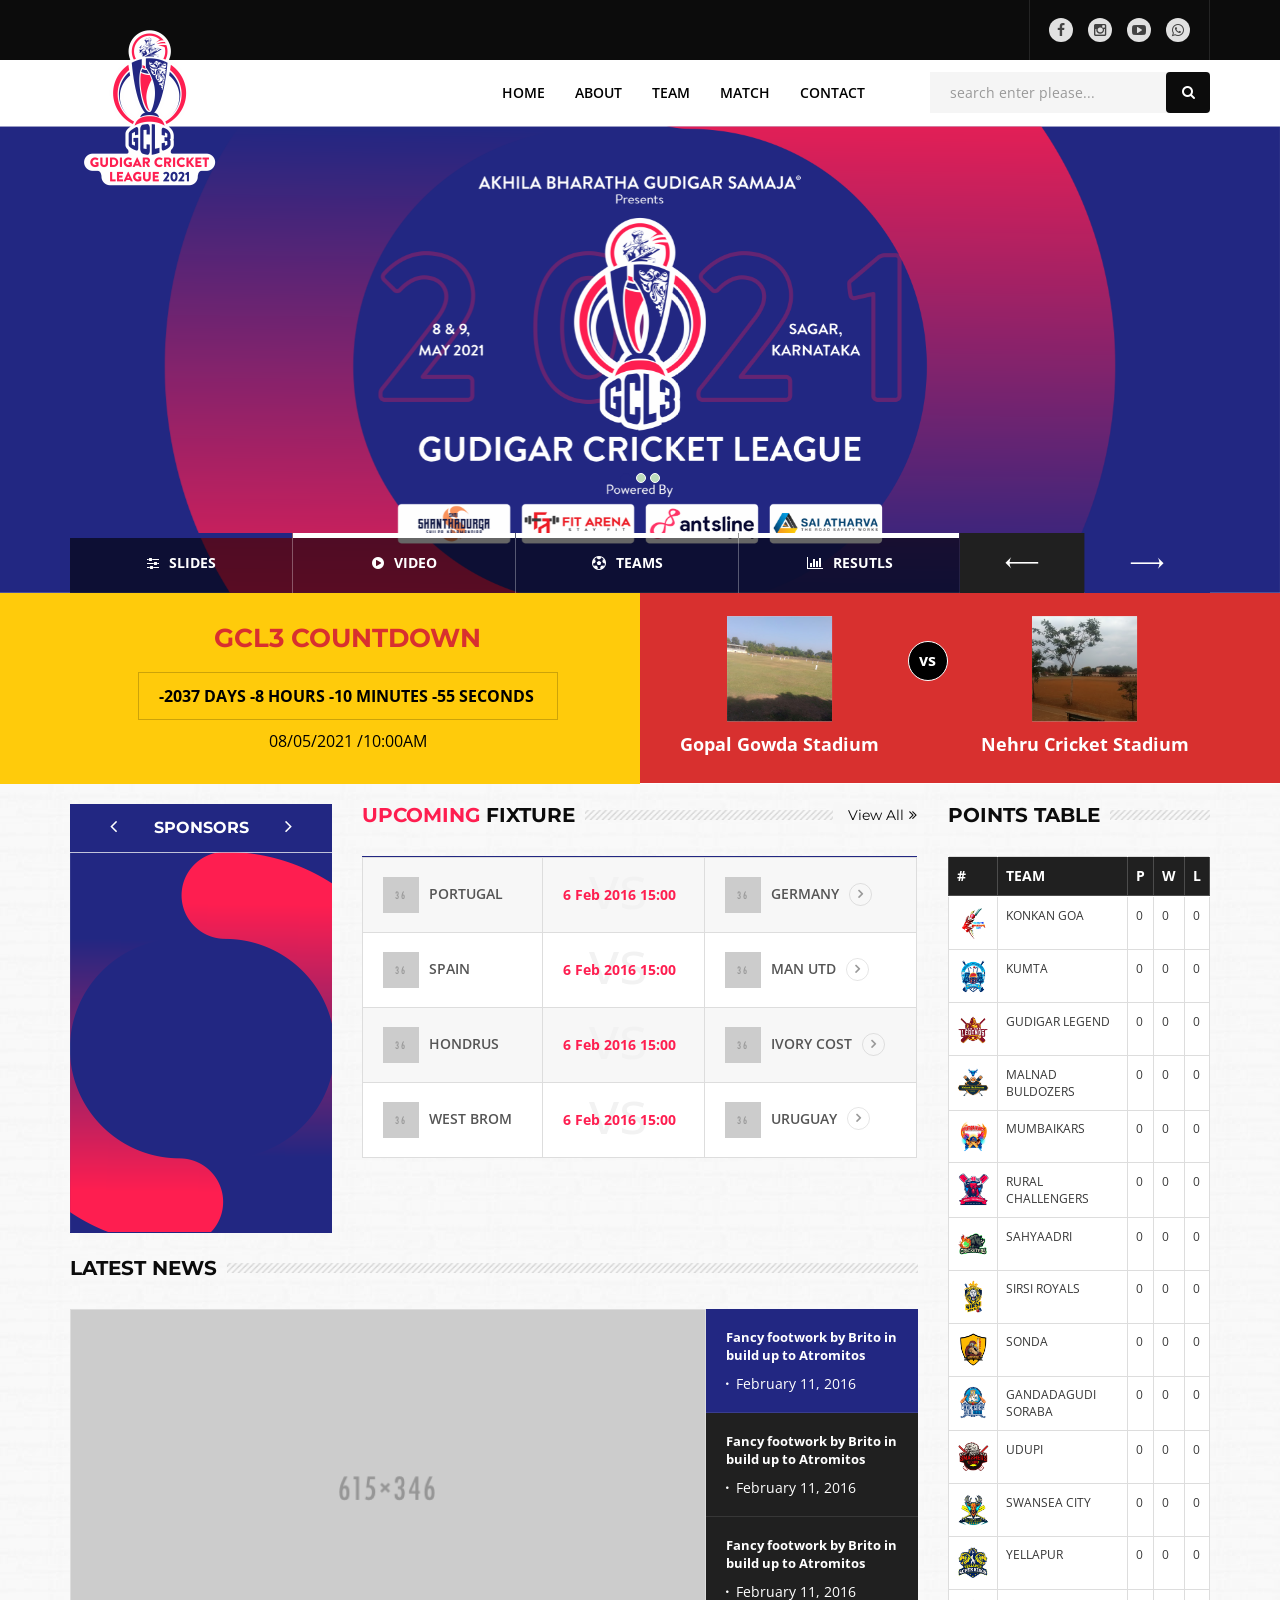
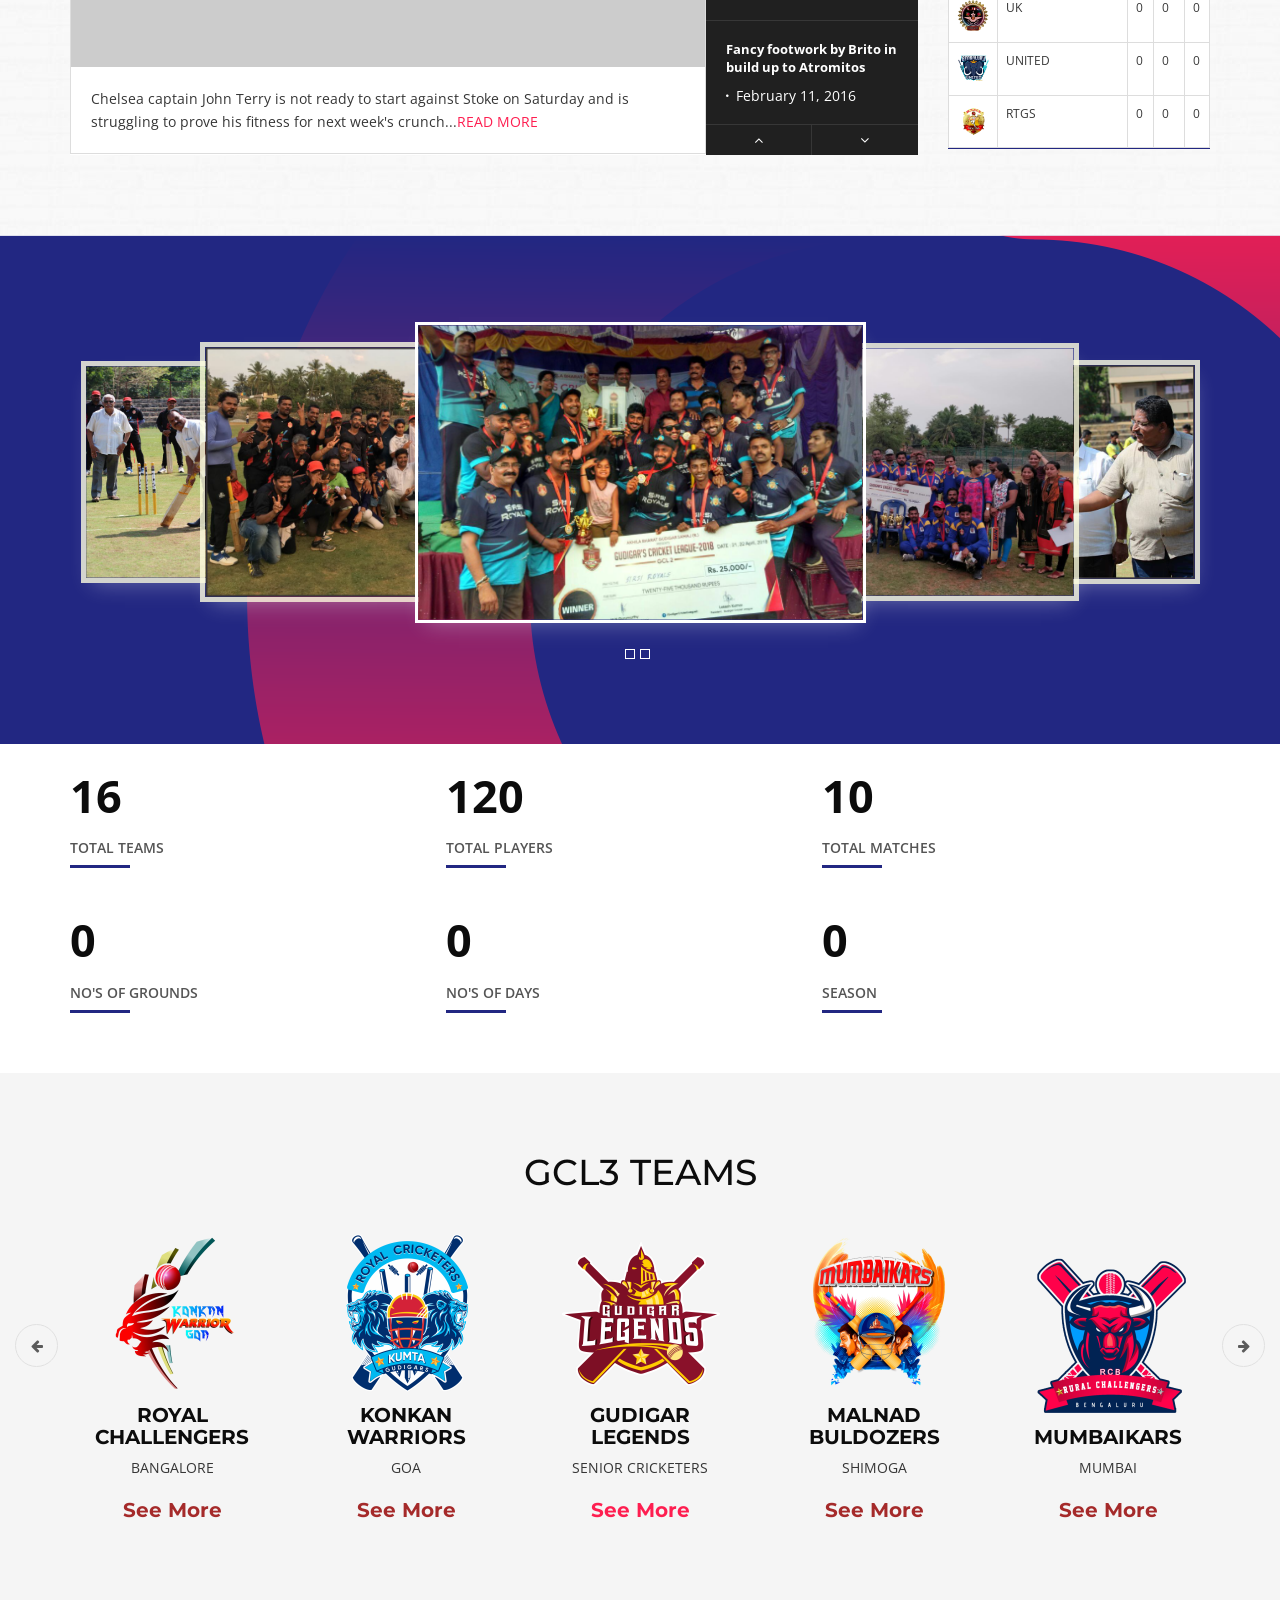
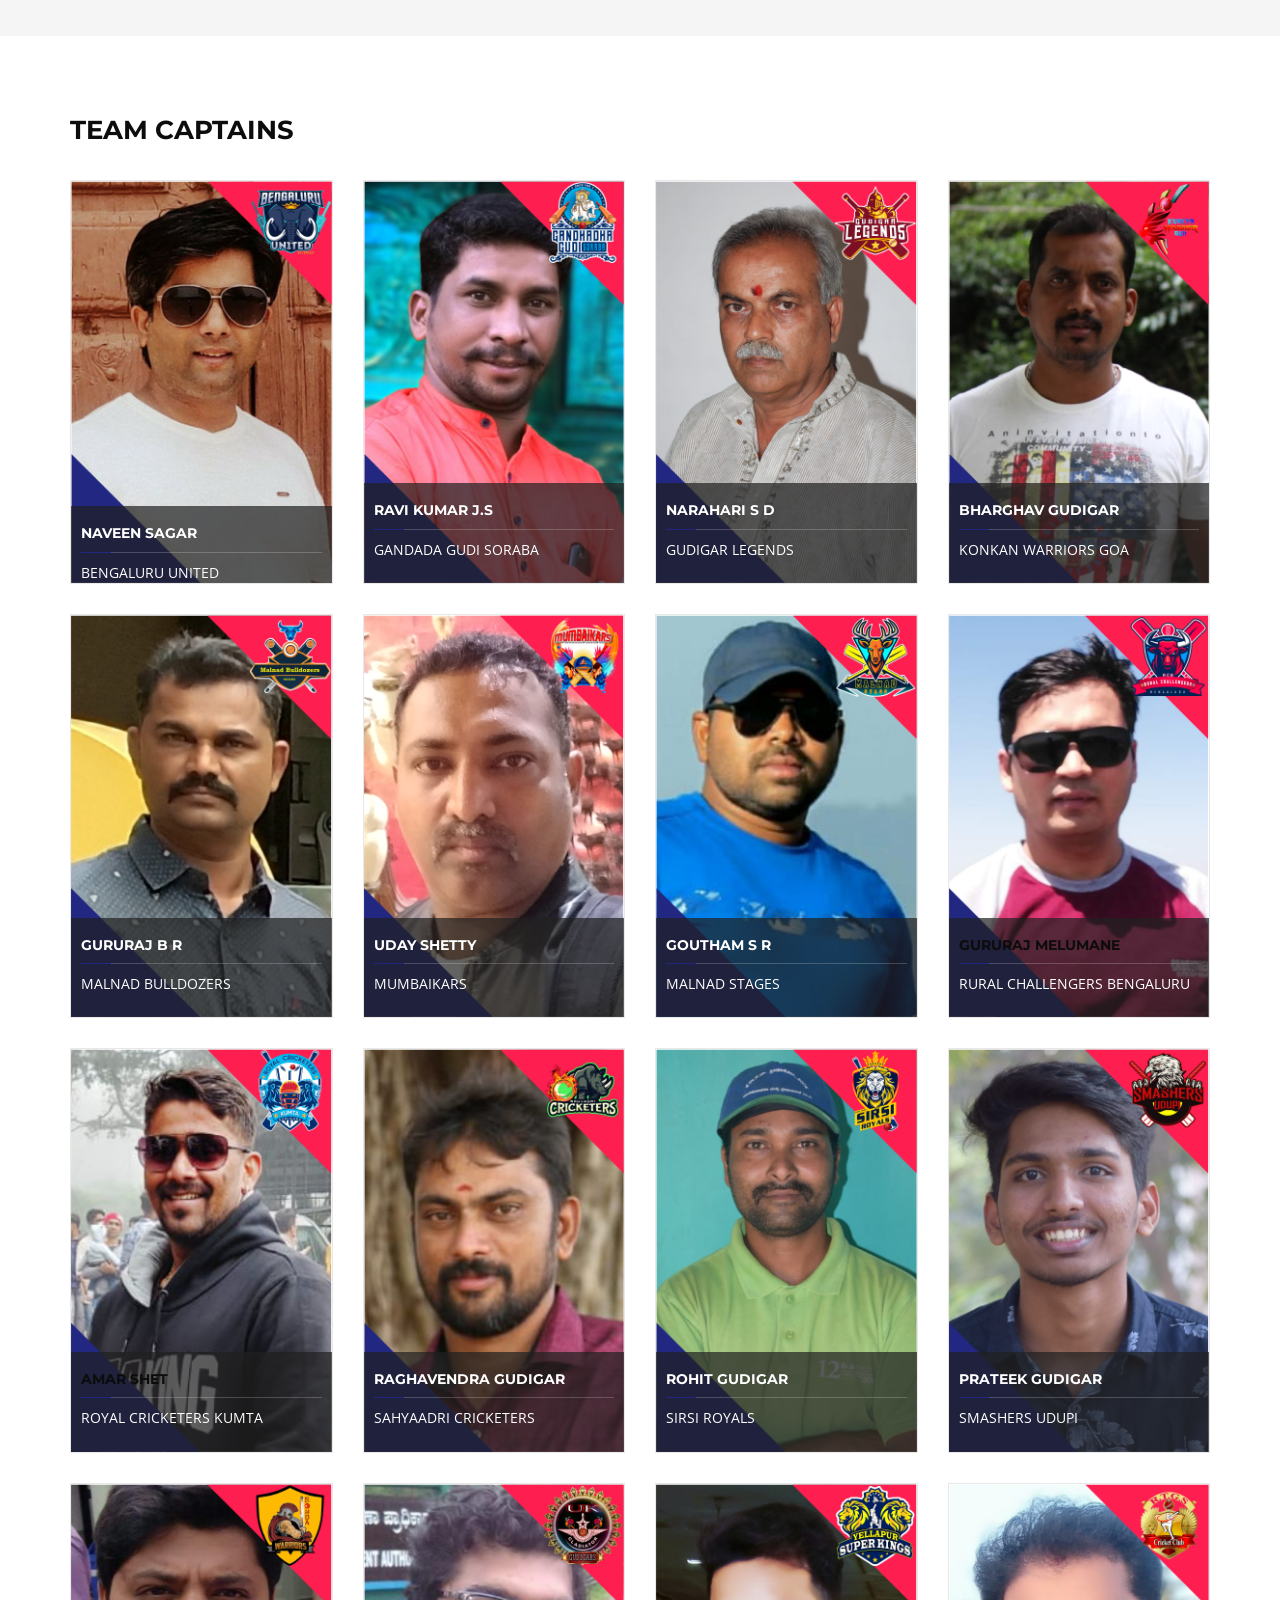
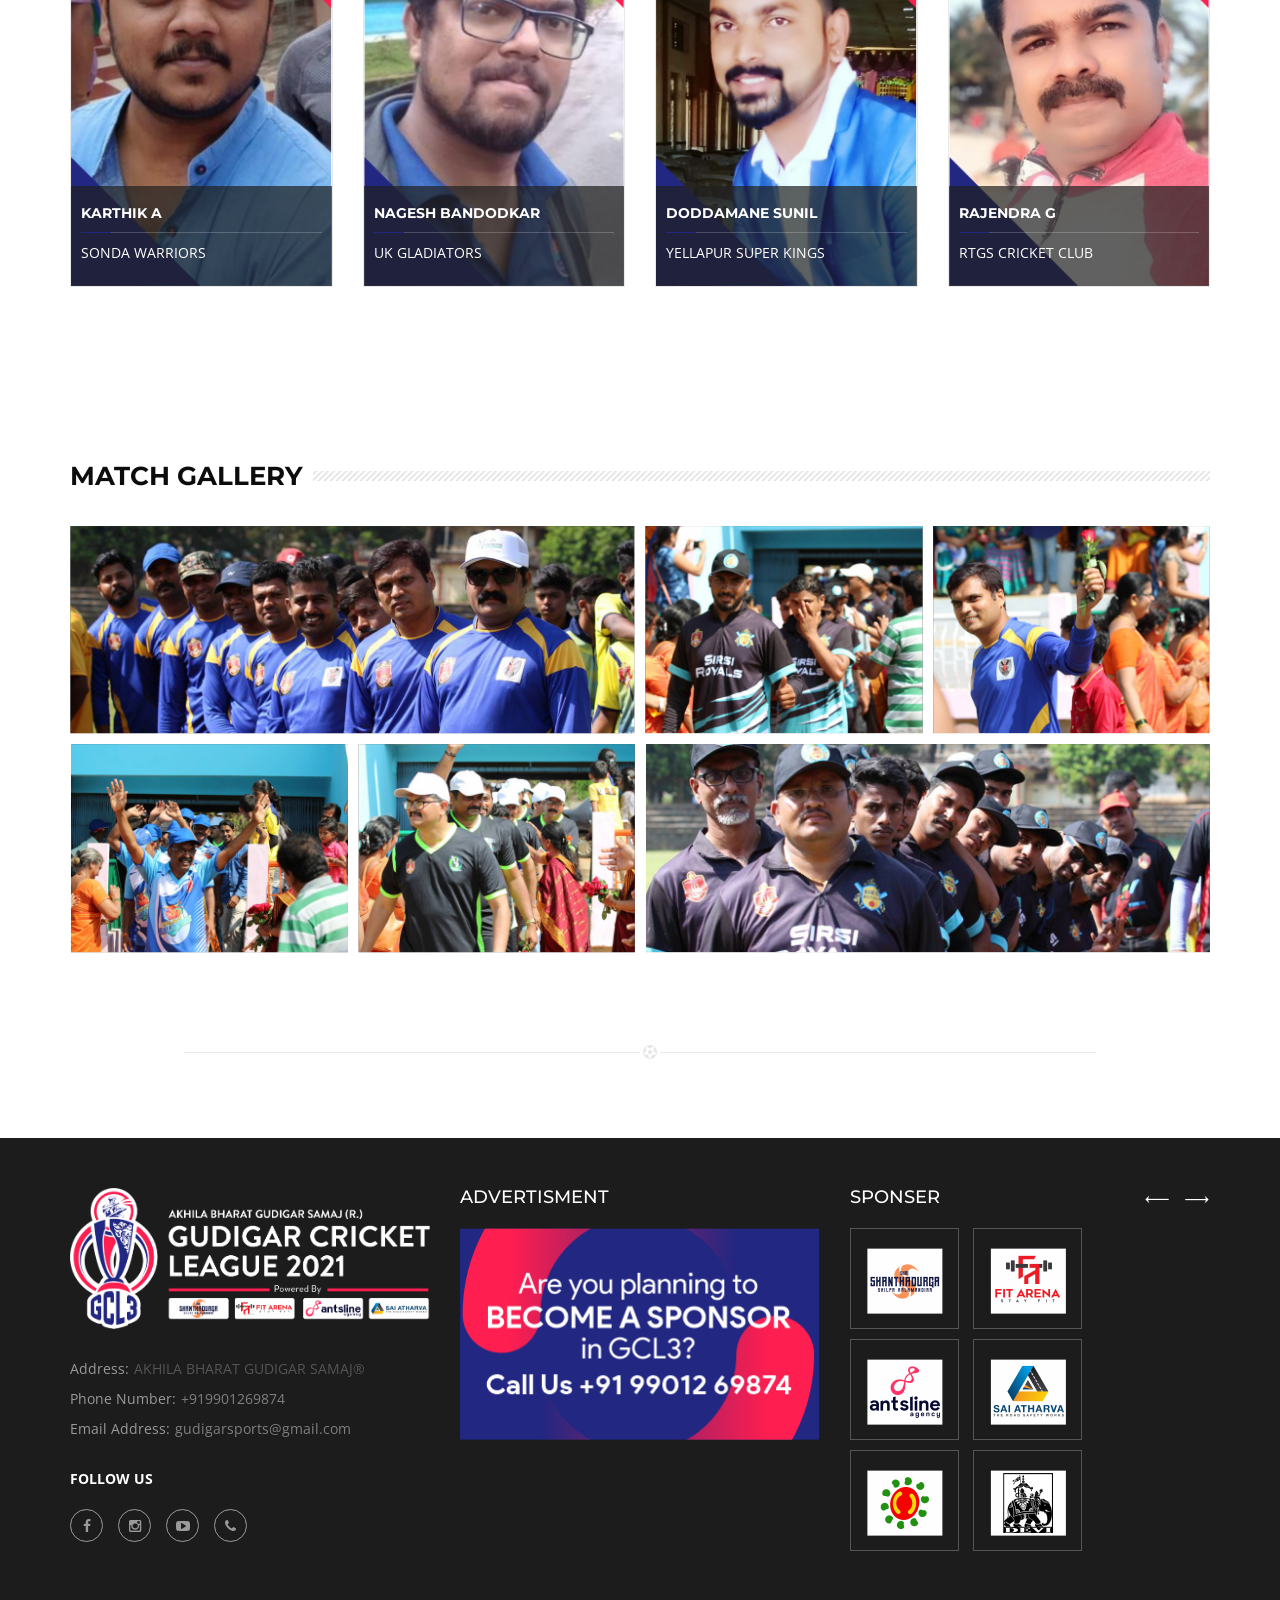
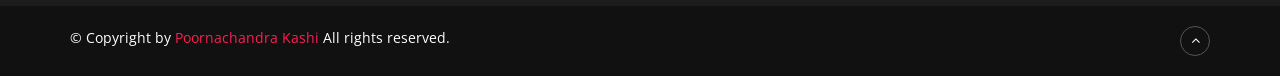
<file: index.html>
<!doctype html>
<html class="no-js" lang="en">
<head>
<meta name="viewport" content="width=device-width, initial-scale=1.0" />
<meta http-equiv="content-type" content="text/html; charset=utf-8" />
<meta name="author" content=""/>
<!-- Document Title -->
<title>GUDIGAR CRICKET LEAGUE - GCL3</title>
<!-- StyleSheets -->
<link rel="stylesheet" href="css/bootstrap/bootstrap.min.css">
<link rel="stylesheet" href="css/main.css">	
<link rel="stylesheet" href="css/icomoon.css">
<link rel="stylesheet" href="css/animate.css">
<link rel="stylesheet" href="css/transition.css">
<link rel="stylesheet" href="css/font-awesome.min.css">
<link rel="stylesheet" href="style.css">
<link rel="stylesheet" href="css/color.css">
<link rel="stylesheet" href="css/responsive.css">
<!-- FontsOnline -->
<link href="https://fonts.googleapis.com/css?family=Montserrat:300,300i,400,400i,500,500i,600,600i,700,700i,800|Open+Sans:400,400i,600,600i,700,700i,800,800i" rel="stylesheet">
<!-- JavaScripts -->
<script src="js/vendor/modernizr.js"></script>
<!-- <script type="text/javascript">
	alert("Website Under Development!!! So data added in this website is not final.Click Ok to view the site");
	</script> -->
</head>
<body>
	
	<script>
		// Set the date we're counting down to
		var countDownDate = new Date("May 8, 2021 10:00:00").getTime();
		
		// Update the count down every 1 second
		var x = setInterval(function() {
		
		  // Get today's date and time
		  var now = new Date().getTime();
			
		  // Find the distance between now and the count down date
		  var distance = countDownDate - now;
			
		  // Time calculations for days, hours, minutes and seconds
		  var days = Math.floor(distance / (1000 * 60 * 60 * 24));
		  var hours = Math.floor((distance % (1000 * 60 * 60 * 24)) / (1000 * 60 * 60));
		  var minutes = Math.floor((distance % (1000 * 60 * 60)) / (1000 * 60));
		  var seconds = Math.floor((distance % (1000 * 60)) / 1000);
			
		  // Output the result in an element with id="demo"
		  document.getElementById("days").innerHTML = days + " Days " + hours + " Hours "
		  + minutes + " Minutes " + seconds + " Seconds ";
			
		  // If the count down is over, write some text 
		  if (distance < 0) {
			clearInterval(x);
			document.getElementById("demo").innerHTML = "EXPIRED";
		  }
		}, 1000);
		</script>

<!-- Wrapper -->
<div class="wrap push">

	<!-- Header -->
	<header class="header style-3">

		<!-- Top bar -->
		<div class="topbar-and-logobar">
			<div class="container">

				<!-- Responsive Button -->
				<div class="responsive-btn pull-right">
					<a href="#menu" class="menu-link"><i class="fa fa-bars"></i></a>
				</div>				
			</div>	
		</div>
		<!-- Top bar -->
<!-- Header -->
<header class="header style-3">

	<!-- Top bar -->
	<div class="topbar-and-logobar">
		<div class="container">

			<!-- Responsive Button -->
			<div class="responsive-btn pull-right">
				<a href="#menu" class="menu-link"><i class="fa fa-bars"></i></a>
			</div>
			<!-- Responsive Button -->

			<!-- User Login Option -->
			<ul class="user-login-option pull-right">
				<li class="social-icon">
					<ul class="social-icons style-5">
						<li><a class="facebook" href="https://www.facebook.com/GudigarSports" target="_blank"><i class="fa fa-facebook"></i></a></li>
						<li><a class="instagram" href="https://www.instagram.com/gudigarsports" target="_blank"><i class="fa fa-instagram"></i></a></li>
						<li><a class="youtube" href="https://www.youtube.com/channel/UCIBJ8LnR1yJkioojD2IfaRw" target="_blank"><i class="fa fa-youtube-play"></i></a></li>
						<li><a class="Whatsapp" href="https://wa.me/qr/7Z7U3RDUS6QYI1" target="_blank"><i class="fa fa-whatsapp"></i></a></li>
					</ul>
				</li>
				
			</ul>
			<!-- User Login Option -->
			
		</div>	
	</div>
	<!-- Top bar -->

		<!-- Nav -->
		<div class="nav-holder">
			<div class="container">
				<div class="maga-drop-wrap">

					<!-- Logo -->
					<div class="logo">
						<a href="#"><img src="images/GCL3 Logo2.png" alt=""></a>
					</div>
					<!-- Logo -->

					<!-- Search Bar -->
					<div class="search-bar-holder pull-right">
						<div class="search-bar">
							<input type="text" class="form-control" placeholder="search enter please...">
							<i class="fa fa-search"></i>
						</div>
					</div>
					<!-- Search Bar -->

					<!-- Nav List -->
					<ul class="nav-list pull-right">
						<li>
					    	<a href="#">Home</a>
						</li>
						<li><a href="#">about</a></li>
						<li>
					    	<a href="#">team</a>
					    	<ul>
							    <li><a href="/legends.html">Legends</a></li>
							    
						  	</ul>
						</li>
						
						<li>
					    	<a href="#">Match</a>
						</li>                                                                     
						<li><a href="#">contact</a></li>                                                                  
					</ul>
					<!-- NavList -->

				</div>
			</div>
		</div>
		<!-- Nav -->

	</header>
	<!-- Header -->

	<!-- Slider Holder -->
	<div class="slider-holder">

		<!-- Banner slider -->
		<ul id="main-slides" class="main-slides">

			<!-- Itme -->
			<li>
			    <div id="animated-slider" class="carousel slide carousel-fade">

			        <!-- Wrapper for slides -->
			        <div class="carousel-inner" role="listbox">

			            <!-- Item -->
			            <div class="item active">
			            	<img src="images/Banner/Main Banner 1.png" alt="">
			            </div> 
			            <!-- Item -->

			            <!-- Item -->
			            <div class="item">
			            	<img src="images/Banner/Main Banner 2.png" alt="">
				               
			            </div> 
			            <!-- Item -->

			            <!-- Item -->
			            <div class="item">
			            	<img src="images/Banner/Main Banner 3.png" alt="">
				               
			            </div> 
			            <!-- Item -->		
			            
			        </div>
			        <!-- Wrapper for slides -->

			        <!-- Nan Control -->
			        <!-- <a class="slider-nav next" href="#animated-slider" data-slide="prev"><i class="fa fa-long-arrow-right"></i></a>
			        <a class="slider-nav prev" href="#animated-slider" data-slide="next"><i class="fa fa-long-arrow-left"></i></a> -->
			        <!-- Nan Control -->

			        <!-- Indicators -->
			        <ul class="carousel-indicators">
			            <li data-target="#animated-slider" data-slide-to="0" class="active"></li>
			            <li data-target="#animated-slider" data-slide-to="1"></li>
			            <li data-target="#animated-slider" data-slide-to="2"></li>
			        </ul>
			        <!-- Indicators -->

			    </div>
			</li>
			<!-- Itme -->

			<!-- Itme -->
			<li>
				<img src="images/Banner/Banner 1.png" alt="">
				<div class="video-banner-caption position-center-center p-white h-white">
					<h1>Watch GCL3 Match live on our Youtube channel</h1>
					<p>Please Like,Share and Subscribe on our channel.</p>
					<ul class="btn-list">
						<li><a class="btn lg red-btn" href="https://youtu.be/iKy1u69-GAI" data-rel="prettyPhoto[video]">watch video<i class="fa fa-play-circle"></i></a></li>
						<li><a class="btn lg red-btn" href="https://www.youtube.com/channel/UCIBJ8LnR1yJkioojD2IfaRw">MOre videos<i class="fa fa-angle-right"></i></a></li>
					</ul>
				</div>
			</li>
			<!-- Itme -->

			<li>
				<img src="images/Banner/Team Banner 1.png" alt="">
			</li>
			<!-- Itme -->

			<!-- Itme -->
			<li>
				<img src="images/Banner/Resutls Bannar.png" alt="">
			</li>
			<!-- Itme -->

		</ul>
		<!-- Banner slider -->

		<!-- Slides Thmnail -->
		<div class="main-slides-thumb">
			<div class="container">
				<ul id="slides-thmnail" class="slides-thmnail">
					<li>
						<span><i class="fa fa-sliders"></i>Slides</span>
					</li>
					<li>
						<span><i class="fa fa-play-circle"></i>Video</span>
					</li>
					<li>
						<span><i class="fa fa-soccer-ball-o"></i>Teams</span>
					</li>
					<li>
						<span><i class="fa fa-bar-chart"></i>Resutls</span>
					</li>
				</ul>
				<ul class="thmnail-arrows">
					<li class="prev-1"><span class="icon-arrow-01"></span></li>
					<li class="next-1"><span class="icon-arrow-01"></span></li>
				</ul>
			</div>
		</div>
		<!-- Slides Thmnail -->

	</div>
	<!-- Slider Holder -->

	<!-- Main Content -->
	<main class="main-content">
		
			<!-- Main Content -->
	<main class="main-content">
		

		<!-- Next Match -->
		<div class="next-match style-2">
			<div class="container p-0">

				<!-- Macth left Time -->
				<div class="col-sm-6 bg-2">
					<div class="left-match-time">
						<h2>GCL3 COUNTDOWN</h2>
						<ul id="countdown-1" class="countdown">
						  	<li><span id="days"></span></li>
							<!-- <li><span id="hours"></span></li>
							<li><span id="minutes"></span></li>
							<li><span id="seconds"></span></li> -->
						</ul>
						<span>08/05/2021 /10:00AM</span>
					</div>
				</div>
				<!-- Macth left Time -->

				<!-- Vs Team -->
				<div class="col-sm-6 bg-1">
					<div class="vs-team">
						<div class="team-btw-match">
							<ul>
								<li>
									<img src="images/STADIUM/GOPALGOWDA.png" alt="">
									<a href="https://goo.gl/maps/Yk6aL67JiVrKBatg8" target="_blank"><span>Gopal Gowda Stadium</span></a>
								</li>
								<li>
									<img src="images/STADIUM/NEHRU.png" alt="">
									<span>Nehru Cricket Stadium</span>
								</li>
							</ul>
						</div>
					</div>
				</div>
				<!-- Vs Team -->

			</div>
		</div>


		<!-- Match Detail -->
		<section class="theme-padding-bottom bg-fixed">
			<div class="container">
<br>

				<!-- Match Detail Content -->
				<div class="match-detail-content">
					<div class="row">
						<div class="col-lg-9 col-md-9 col-sm-12 col-xs-12">
							<div class="row">

								<!-- Next Matches -->
								<div class="col-sm-4 col-xs-5 r-full-width">
									<div class="next-matches">
										<h4>Sponsors</h4> 
										<div id="matches-detail-slider" class="matches-detail-slider">
											
											<!-- Item -->
											<div class="item matches-detail" style="background: url(images/Banner/262\ x\ 395\ BG.png);">
													<br>
										<br>
													<br>
													<br>
													<br>
													<br>
													<br>
													<br>
													<br>
													<br>
													<br>
													<br>
													<br>	
													<br>
													<br>
													<br>
											</div>
											<!-- Item -->
											<!-- Item -->
											<div class="item matches-detail" style="background: url(images/Banner/262\ x\ 395\ BG.png);">
												<br>
									<br>
												<br>
												<br>
												<br>
												<br>
												<br>
												<br>
												<br>
												<br>
												<br>
												<br>
												<br>	
												<br>
												<br>
												<br>
										</div>
										<!-- Item -->
										<div class="item matches-detail" style="background: url(images/Banner/262\ x\ 395\ BG.png);">
											<br>
								<br>
											<br>
											<br>
											<br>
											<br>
											<br>
											<br>
											<br>
											<br>
											<br>
											<br>
											<br>	
											<br>
											<br>
											<br>
									</div>
										</div>
									</div>
								</div>
								<!-- Next Matches -->

								<!-- Upcoming Fixture -->
								<div class="col-sm-8 col-xs-7 r-full-width">
									<h3><span><i class="red-color">UPCOMING </i>FIXTURE</span><a class="view-all pull-right" href="#">view all<i class="fa fa-angle-double-right"></i></a></h3>
									<div class="upcoming-fixture">
										<div class="table-responsive">
											<table class="table table-bordered">
											    <tbody>
												    <tr>
												        <td>
												        	<div class="logo-width-name"><img src="images/team-logos-small/img-01.png" alt="">Portugal</div>
												        </td>
												        <td class="upcoming-fixture-date"><span>6 Feb 2016 15:00</span></td>
												        <td>
												        	<div class="logo-width-name w-icon"><img src="images/team-logos-small/img-02.png" alt="">Germany</div>
												        </td>
												    </tr>
												    <tr>
												        <td>
												        	<div class="logo-width-name"><img src="images/team-logos-small/img-03.png" alt="">Spain</div>
												        </td>
												        <td class="upcoming-fixture-date"><span>6 Feb 2016 15:00</span></td>
												        <td>
												        	<div class="logo-width-name w-icon"><img src="images/team-logos-small/img-04.png" alt="">Man Utd</div>
												        </td>
												    </tr>
												    <tr>
												        <td>
												        	<div class="logo-width-name"><img src="images/team-logos-small/img-05.png" alt="">Hondrus</div>
												        </td>
												        <td class="upcoming-fixture-date"><span>6 Feb 2016 15:00</span></td>
												        <td>
												        	<div class="logo-width-name w-icon"><img src="images/team-logos-small/img-06.png" alt="">Ivory Cost</div>
												        </td>
												    </tr>
												    <tr>
												        <td>
												        	<div class="logo-width-name"><img src="images/team-logos-small/img-07.png" alt="">West Brom</div>
												        </td>
												        <td class="upcoming-fixture-date"><span>6 Feb 2016 15:00</span></td>
												        <td>
												        	<div class="logo-width-name w-icon"><img src="images/team-logos-small/img-08.png" alt="">uruguay</div>
												        </td>
												    </tr>
											    </tbody>
											</table>
										</div>
									</div>
								</div>
								<!-- Upcoming Fixture -->

								<!-- Latest News -->
								<div class="col-xs-12">
									<div class="latest-news-holder">
										<h3><span>Latest News</span></h3>

										<!-- latest-news Slider -->
										<div class="row no-gutters white-bg">

											<!-- Slider -->
											<div class="col-sm-9">
												<ul id="latest-news-slider" class="latest-news-slider">
													<li>
														<img src="images/latest-news/img-01.jpg" alt="">
													    <p>Chelsea captain John Terry is not ready to start against Stoke on Saturday and is struggling to prove his fitness for next week's crunch...<a href="#">Read more</a></p>
												    </li>
												    <li>
														<img src="images/latest-news/img-02.jpg" alt="">
													    <p>Chelsea captain John Terry is not ready to start against Stoke on Saturday and is struggling to prove his fitness for next week's crunch...<a href="#">Read more</a></p>
												    </li>
												    <li>
														<img src="images/latest-news/img-03.jpg" alt="">
													    <p>Chelsea captain John Terry is not ready to start against Stoke on Saturday and is struggling to prove his fitness for next week's crunch...<a href="#">Read more</a></p>
												    </li>
												    <li>
														<img src="images/latest-news/img-04.jpg" alt="">
													    <p>Chelsea captain John Terry is not ready to start against Stoke on Saturday and is struggling to prove his fitness for next week's crunch...<a href="#">Read more</a></p>
												    </li>
												    <li>
														<img src="images/latest-news/img-01.jpg" alt="">
													    <p>Chelsea captain John Terry is not ready to start against Stoke on Saturday and is struggling to prove his fitness for next week's crunch...<a href="#">Read more</a></p>
												    </li>
												    <li>
														<img src="images/latest-news/img-02.jpg" alt="">
													    <p>Chelsea captain John Terry is not ready to start against Stoke on Saturday and is struggling to prove his fitness for next week's crunch...<a href="#">Read more</a></p>
												    </li>
												    <li>
														<img src="images/latest-news/img-03.jpg" alt="">
													    <p>Chelsea captain John Terry is not ready to start against Stoke on Saturday and is struggling to prove his fitness for next week's crunch...<a href="#">Read more</a></p>
												    </li>
												</ul>
											</div>
											<!-- Slider -->

											<!-- Thumnail -->
											<div class="col-sm-3">
												<ul id="latest-news-thumb" class="latest-news-thumb">
													<li>
														<p>Fancy footwork by Brito in build up to Atromitos</p>
														<span>February 11, 2016</span>
													</li>
													<li>
														<p>Fancy footwork by Brito in build up to Atromitos</p>
														<span>February 11, 2016</span>
													</li>
													<li>
														<p>Fancy footwork by Brito in build up to Atromitos</p>
														<span>February 11, 2016</span>
													</li>
													<li>
														<p>Fancy footwork by Brito in build up to Atromitos</p>
														<span>February 11, 2016</span>
													</li>
													<li>
														<p>Fancy footwork by Brito in build up to Atromitos</p>
														<span>February 11, 2016</span>
													</li>
													<li>
														<p>Fancy footwork by Brito in build up to Atromitos</p>
														<span>February 11, 2016</span>
													</li>
													<li>
														<p>Fancy footwork by Brito in build up to Atromitos</p>
														<span>February 11, 2016</span>
													</li>
												</ul>
												<ul class="news-thumb-arrows">
													<li class="prev"><span class="fa fa-angle-up"></span></li>
													<li class="next"><span class="fa fa-angle-down"></span></li>
												</ul>
											</div>
											<!-- Thumnail -->

										</div>
										<!-- latest-news Slider -->

									</div>
								</div>
								<!-- Latest News -->

							</div>
						</div>
						<div class="col-lg-3 col-md-3 col-sm-12 col-xs-12">
							<div class="row">

								<!-- Last Match -->
								<div class="col-lg-12 col-md-12 col-sm-5 col-xs-6 r-full-width">
									<div class="last-matches styel-1">
										<h3><span>POINTS TABLE</span></h3>
										<table class="table table-bordered table-hover">
										    <thead>
										    	<tr>
											        <th>#</th>
											        <th>Team</th>
											        <th>P</th>
											        <th>W</th>
											        <th>L</th>
										      	</tr>
										    </thead>
										    <tbody>
										    	<tr>
											        <td><img src="images/logo60/goa.png" alt=""></td>
											        <td>Konkan Goa</td>
											        <td>0</td>
											        <td>0</td>
											        <td>0</td>
										      	</tr>
												  <tr>
											        <td><img src="images/logo60/kumta.png" alt=""></td>
											        <td>Kumta</td>
											        <td>0</td>
											        <td>0</td>
											        <td>0</td>
										      	</tr> 
												  <tr>
											        <td><img src="images/logo60/legend.png" alt=""></td>
											        <td>Gudigar Legend</td>
											        <td>0</td>
											        <td>0</td>
											        <td>0</td>
										      	</tr>
												  <tr>
											        <td><img src="images/logo60/malnad.png" alt=""></td>
											        <td>Malnad Buldozers</td>
											        <td>0</td>
											        <td>0</td>
											        <td>0</td>
										      	</tr>
												  <tr>
											        <td><img src="images/logo60/mumbai.png" alt=""></td>
											        <td>Mumbaikars</td>
											        <td>0</td>
											        <td>0</td>
											        <td>0</td>
										      	</tr>
										      	<tr>
											        <td><img src="images/logo60/rcb.png" alt=""></td>
											        <td>Rural Challengers</td>
											        <td>0</td>
											        <td>0</td>
											        <td>0</td>
										      	</tr>
										      	<tr>
											        <td><img src="images/logo60/sayadri.png" alt=""></td>
											        <td>Sahyaadri</td>
											        <td>0</td>
											        <td>0</td>
											        <td>0</td>
									      		</tr>
									      		<tr>
											        <td><img src="images/logo60/sirsi.png" alt=""></td>
											        <td>Sirsi Royals</td>
											        <td>0</td>
											        <td>0</td>
											        <td>0</td>
									      		</tr>
									      		<tr>
											        <td><img src="images/logo60/sonda.png" alt=""></td>
											        <td>Sonda</td>
											        <td>0</td>
											        <td>0</td>
											        <td>0</td>
									      		</tr>
									      		<tr>
											        <td><img src="images/logo60/soraba.png" alt=""></td>
											        <td>GandadaGudi Soraba</td>
											        <td>0</td>
											        <td>0</td>
											        <td>0</td>
									      		</tr>
									      		<tr>
											        <td><img src="images/logo60/udupi.png" alt=""></td>
											        <td>Udupi</td>
											        <td>0</td>
											        <td>0</td>
											        <td>0</td>
									      		</tr>
												  <tr>
											        <td><img src="images/logo60/60 x 60 LOGO 14.png" alt=""></td>
											        <td>Swansea city</td>
											        <td>0</td>
											        <td>0</td>
											        <td>0</td>
									      		</tr>
												  <tr>
											        <td><img src="images/logo60/yellapur.png" alt=""></td>
											        <td>Yellapur</td>
											        <td>0</td>
											        <td>0</td>
											        <td>0</td>
									      		</tr>
												  
									      		<tr>
											        <td><img src="images/logo60/uk.png" alt=""></td>
											        <td>UK</td>											        
													<td>0</td>
											        <td>0</td>
											        <td>0</td>
									      		</tr>
									      		<tr>
											        <td><img src="images/logo60/united.png" alt=""></td>
											        <td>United</td>
											        <td>0</td>
											        <td>0</td>
											        <td>0</td>
									      		</tr>
												<tr>
											        <td><img src="images/logo60/rtgs.png" alt=""></td>
											        <td>RTGS</td>
											        <td>0</td>
											        <td>0</td>
											        <td>0</td>
									      		</tr>
										    </tbody>
									  	</table>
									</div>
								</div>
								<!-- Last Match -->

					

							</div> 
						</div>
					</div>
				</div>
				<!-- Match Detail Content -->

			</div>
		</section>
		<!-- Match Detail -->
<section>
	<!-- Video Gallery Slider -->
	<div class="theme-padding" style="background: url(images/Banner/BG3.png);">
		<div class="container">
			<div id="video-gallery-slider" class="video-gallery-slider">
				<div id="item-1" class="video-item">
					<a href="https://youtu.be/iKy1u69-GAI" data-rel="prettyPhoto[video]"><img src="images/Video/Video 1.png" alt=""></a>
				</div>
				<div id="item-2" class="video-item">
					<a href="https://youtu.be/0e9wEHOEdFA" data-rel="prettyPhoto[video]"><img src="images/Video/Video 2.png" alt=""></a>
				</div>
				<div id="item-3" class="video-item">
					<a href="https://youtu.be/q0yViDSskoE" data-rel="prettyPhoto[video]"><img src="images/Video/Video 3.png" alt=""></a>
				</div>
				<div id="item-4" class="video-item">
					<a href="https://youtu.be/sQDqHw9JCT8" data-rel="prettyPhoto[video]"><img src="images/Video/Video 4.png" alt=""></a>
				</div>
				<div id="item-5" class="video-item">
					<a href="https://youtu.be/dtCS0WGZH4k" data-rel="prettyPhoto[video]"><img src="images/Video/Video 5.png" alt=""></a>
				</div>
			</div>
			<div class="text-center">
				<ul class="gallery-slider-dots">
					<li><a href="#" id="prev"></a></li>
					<li><a href="#" id="next"></a></li>
				</ul>
			</div>
		</div>
	</div>
	<!-- Video Gallery Slider -->
</section>
		<!-- Player Features And History -->

		<!-- Player Features And History -->

		<!-- Facts Accounter -->
		<div class="facts-acounter">
			<div class="container">
				<div class="row">
					<div class="col-sm-12">
						<ul class="facts-list-acounter" id="tc-counters">
							<li>
								<strong class="facts-number" data-from="0" data-to="16" data-speed="1000"></strong>
								<span>Total Teams</span>
							</li>
							<li>
								<strong class="facts-number" data-from="0" data-to="240" data-speed="2000"></strong>
								<span>Total Players</span>
							</li>
							<li>
								<strong class="facts-number" data-from="0" data-to="31" data-speed="3000"></strong>
								<span>Total Matches</span>
							</li>
							<li>
								<strong class="facts-number" data-from="0" data-to="2" data-speed="4000"></strong>
								<span>No's of Grounds</span>
							</li>
							<li>
								<strong class="facts-number" data-from="0" data-to="2" data-speed="5000"></strong>
								<span>No's of Days</span>
							</li>
							<li>
								<strong class="facts-number" data-from="0" data-to="3" data-speed="6000"></strong>
								<span>Season</span>
							</li>
						</ul>
					</div>
				</div>
			</div>
		</div>
	
		<!-- Facts Accounter -->
<br>
<br>	

		<!-- Products -->
<div class="products-holder gray-bg theme-padding">
	<h1 style="text-align: center;">GCL3 TEAMS</h1>
	<div id="product-slider" class="product-slider nav-style-1">
		
		<!-- Product Column -->
		<div class="product-column">
			<div class="product-column-inner">
				<div class="product-img">
					<img src="images/logo160/goa.png" alt="">
				</div>
				<h5><a href="shop-detail.html">Royal Challengers</a></h5>
				<span class="product-use">Bangalore</span>
			</div>
			<div>
				<a href="#"><h3 style="text-align: center;color: brown;">See More</h3></a>
				<!-- <button type="button" style="margin-left:auto;margin-right:auto;display:block;margin-top:22%;margin-bottom:0%"class="btn btn-light">Light</button> -->
			</div>
		</div>
		<!-- Product Column -->
		<!-- Product Column -->
		<div class="product-column">
			<div class="product-column-inner">
				<div class="product-img">
					<img src="images/logo160/kumta.png" alt="">
				</div>
				<h5><a href="shop-detail.html">Konkan Warriors</a></h5>
				<span class="product-use">Goa</span>
			</div>
			<div>
				<a href="#"><h3 style="text-align: center;color: brown;">See More</h3></a>
			</div>
		</div>
		<!-- Product Column --><!-- Product Column -->
		<div class="product-column">
			<div class="product-column-inner">
				<div class="product-img">
					<img src="images/logo160/legends.png" alt="">
				</div>
				<h5><a href="shop-detail.html">GUDIGAR LEGENDS</a></h5>
				<span class="product-use">Senior Cricketers</span>
			</div>
			<div>
				<a href="/legends.html"><h3 style="text-align: center;color:#FE1E50;">See More</h3></a>
			</div>
		</div>
		<!-- Product Column --><!-- Product Column -->
		<div class="product-column">
			<div class="product-column-inner">
				<div class="product-img">
					<img src="images/logo160/mumbai.png" alt="">
				</div>
				<h5><a href="shop-detail.html">Malnad Buldozers</a></h5>
				<span class="product-use">Shimoga</span>
			</div>
			<div>
				<a href="#"><h3 style="text-align: center;color: brown;">See More</h3></a>
			</div>
		</div>
		<!-- Product Column --><!-- Product Column -->
		<div class="product-column">
			<div class="product-column-inner">
				<div class="product-img">
					<img src="images/logo160/rcb.png" alt="">
				</div>
				<h5><a href="shop-detail.html">Mumbaikars</a></h5>
				<span class="product-use">Mumbai</span>
			</div>
			<div>
				<a href="#"><h3 style="text-align: center;color: brown;">See More</h3></a>
			</div>
		</div>
		<!-- Product Column --><!-- Product Column -->
		<div class="product-column">
			<div class="product-column-inner">
				<div class="product-img">
					<img src="images/logo160/sagara.png" alt="">
				</div>
				<h5><a href="shop-detail.html">RTGS</a></h5>
				<span class="product-use">Will be Updated</span>
			</div>
			<div>
				<a href="#"><h3 style="text-align: center;color: brown;">See More</h3></a>
			</div>
		</div>
		<!-- Product Column --><!-- Product Column -->
		<div class="product-column">
			<div class="product-column-inner">
				<div class="product-img">
					<img src="images/logo160/sahyadri.png" alt="">
				</div>
				<h5><a href="shop-detail.html">Sahyadri Cricketers</a></h5>
				<span class="product-use">Will be Updated</span>
			</div>
			<div>
				<a href="#"><h3 style="text-align: center;color: brown;">See More</h3></a>
			</div>
		</div>
		<!-- Product Column --><!-- Product Column -->
		<div class="product-column">
			<div class="product-column-inner">
				<div class="product-img">
					<img src="images/logo160/sirsi.png" alt="">
				</div>
				<h5><a href="shop-detail.html">Sirsi Royals</a></h5>
				<span class="product-use">Sirsi</span>
			</div>
			<div>
				<a href="#"><h3 style="text-align: center;color: brown;">See More</h3></a>
			</div>
		</div>
		<!-- Product Column --><!-- Product Column -->
		<div class="product-column">
			<div class="product-column-inner">
				<div class="product-img">
					<img src="images/logo160/sonda.png" alt="">
				</div>
				<h5><a href="shop-detail.html">Sonda Warriors</a></h5>
				<span class="product-use">Sonda</span>
			</div>
			<div>
				<a href="#"><h3 style="text-align: center;color: brown;">See More</h3></a>
			</div>
		</div>
		<!-- Product Column --><!-- Product Column -->
		<div class="product-column">
			<div class="product-column-inner">
				<div class="product-img">
					<img src="images/logo160/soraba.png" alt="">
				</div>
				<h5><a href="shop-detail.html">Kings 11</a></h5>
				<span class="product-use">Udupi</span>
			</div>
			<div>
				<a href="#"><h3 style="text-align: center;color: brown;">See More</h3></a>
			</div>
		</div>
		<!-- Product Column --><!-- Product Column -->
		<div class="product-column">
			<div class="product-column-inner">
				<div class="product-img">
					<img src="images/logo160/stages.png" alt="">
				</div>
				<h5><a href="shop-detail.html">UttarKannada</a></h5>
				<span class="product-use">Will be updated</span>
			</div>
			<div>
				<a href="#"><h3 style="text-align: center;color: brown;">See More</h3></a>
			</div>
		</div>
		<!-- Product Column --><!-- Product Column -->
		<div class="product-column">
			<div class="product-column-inner">
				<div class="product-img">
					<img src="images/logo160/udupi.png" alt="">
				</div>
				<h5><a href="shop-detail.html">Will be updated</a></h5>
				<span class="product-use">Will be updated</span>
			</div>
			<div>
				<a href="#"><h3 style="text-align: center;color: brown;">See More</h3></a>
			</div>
		</div>
		<!-- Product Column --><!-- Product Column -->
		<div class="product-column">
			<div class="product-column-inner">
				<div class="product-img">
					<img src="images/logo160/uk.png" alt="">
				</div>
				<h5><a href="shop-detail.html">Yellapur Super Kings</a></h5>
				<span class="product-use">Yellapur</span>
			</div>
			<div>
				<a href="#"><h3 style="text-align: center;color: brown;">See More</h3></a>
			</div>
		</div>
		<!-- Product Column --><!-- Product Column -->
		<div class="product-column">
			<div class="product-column-inner">
				<div class="product-img">
					<img src="images/logo160/united.png" alt="">
				</div>
				<h5><a href="shop-detail.html">Sports T-Shirt</a></h5>
				<span class="product-use">Men’s Running Shirt</span>
			</div>
			<div>
				<a href="#"><h3 style="text-align: center;color: brown;">See More</h3></a>
			</div>
		</div>
		<!-- Product Column --><!-- Product Column -->
		<div class="product-column">
			<div class="product-column-inner">
				<div class="product-img">
					<img src="images/logo160/yellapur.png" alt="">
				</div>
				<h5><a href="shop-detail.html">Sports T-Shirt</a></h5>
				<span class="product-use">Men’s Running Shirt</span>
			</div>
			<div>
				<a href="#"><h3 style="text-align: center;color: brown;">See More</h3></a>
			</div>
		</div>
		<!-- Product Column --><!-- Product Column -->
		<div class="product-column">
			<div class="product-column-inner">
				<div class="product-img">
					<img src="images/logo160/rtgs.png" alt="">
				</div>
				<h5><a href="shop-detail.html">Sports T-Shirt</a></h5>
				<span class="product-use">Men’s Running Shirt</span>
			</div>
			<div>
				<a href="#"><h3 style="text-align: center;color: brown;">See More</h3></a>
			</div>
		</div>
		<!-- Product Column -->
		
			
	</div>
</div>
<!-- Products -->

		<!--Total Teams-->
		<div class="team-grid theme-padding white-bg">
			<div class="container">
				<h2>Team Captains</h2>
				<div class="row">

					<!-- Team Column -->
					<div class="col-lg-3 col-sm-4 col-xs-6 r-full-width">
						<div class="team-column">
							<img src="images/capphotos/BUc.png" alt="">
							<!-- <span class="player-number">1</span> -->
							<div class="team-detail">
								<h5><a href="#">Naveen Sagar</a></h5>
								<span class="desination">Bengaluru United</span>
								<div class="detail-inner">
									<ul>
										<li>Team Managers</li>
										<li>Coordinators</li>
										<li>Squad number</li>
									</ul>
									<ul>
										<li>August 31, 1988</li>
										<li>Goalkeeper</li>
										<li>13</li>
										<li>Atletico Nacional</li>
										<li>
											
										</li>
									</ul>
								</div>
							</div>
						</div>
					</div>
					<!-- Team Column -->

					<!-- Team Column -->
					<div class="col-lg-3 col-sm-4 col-xs-6 r-full-width">
						<div class="team-column">
							<img src="images/capphotos/GGSc.png" alt="">
							<!-- <span class="player-number">2</span> -->
							<div class="team-detail">
								<h5><a href="#">Ravi Kumar J.S</a></h5>
								<span class="desination">Gandada Gudi Soraba</span>
								<div class="detail-inner">
									<ul>
										<li>Team Managers</li>
										<li>Coordinators</li>
										<li>Squad number</li>
									</ul>
									<ul>
										<li>August 31, 1988</li>
										<li>Goalkeeper</li>
										<li>13</li>
										<li>Atletico Nacional</li>
										<li>
											<ul class="social-icons">
												<li><a class="facebook" href="#"><i class="fa fa-facebook"></i></a></li>
												<li><a class="twitter" href="#"><i class="fa fa-twitter"></i></a></li>
												<li><a class="youtube" href="#"><i class="fa fa-youtube-play"></i></a></li>
												<li><a class="pinterest" href="#"><i class="fa fa-pinterest-p"></i></a></li>
											</ul>
										</li>
									</ul>
								</div>
							</div>
						</div>
					</div>
					<!-- Team Column -->

					<!-- Team Column -->
					<div class="col-lg-3 col-sm-4 col-xs-6 r-full-width">
						<div class="team-column">
							<img src="images/capphotos/GLc.png" alt="">
							<!-- <span class="player-number">3</span> -->
							<div class="team-detail">
								<h5><a href="#">Narahari S D</a></h5>
								<span class="desination">Gudigar Legends</span>
								<div class="detail-inner">
									<ul>
										<li>Team Managers</li>
										<li>Coordinators</li>
										<li>Squad number</li>
									</ul>
									<ul>
										<li>August 31, 1988</li>
										<li>Goalkeeper</li>
										<li>13</li>
										<li>Atletico Nacional</li>
										<li>
											<ul class="social-icons">
												<li><a class="facebook" href="#"><i class="fa fa-facebook"></i></a></li>
												<li><a class="twitter" href="#"><i class="fa fa-twitter"></i></a></li>
												<li><a class="youtube" href="#"><i class="fa fa-youtube-play"></i></a></li>
												<li><a class="pinterest" href="#"><i class="fa fa-pinterest-p"></i></a></li>
											</ul>
										</li>
									</ul>
								</div>
							</div>
						</div>
					</div>
					<!-- Team Column -->

					<!-- Team Column -->
					<div class="col-lg-3 col-sm-4 col-xs-6 r-full-width">
						<div class="team-column">
							<img src="images/capphotos/KWGc.png" alt="">
							<!-- <span class="player-number">4</span> -->
							<div class="team-detail">
								<h5><a href="#">Bharghav Gudigar</a></h5>
								<span class="desination">Konkan Warriors Goa</span>
								<div class="detail-inner">
									<ul>
										<li>Team Managers</li>
										<li>Coordinators</li>
										<li>Squad number</li>
									</ul>
									<ul>
										<li>August 31, 1988</li>
										<li>Goalkeeper</li>
										<li>13</li>
										<li>Atletico Nacional</li>
										<li>
											<ul class="social-icons">
												<li><a class="facebook" href="#"><i class="fa fa-facebook"></i></a></li>
												<li><a class="twitter" href="#"><i class="fa fa-twitter"></i></a></li>
												<li><a class="youtube" href="#"><i class="fa fa-youtube-play"></i></a></li>
												<li><a class="pinterest" href="#"><i class="fa fa-pinterest-p"></i></a></li>
											</ul>
										</li>
									</ul>
								</div>
							</div>
						</div>
					</div>
					<!-- Team Column -->

					<!-- Team Column -->
					<div class="col-lg-3 col-sm-4 col-xs-6 r-full-width">
						<div class="team-column">
							<img src="images/capphotos/MBSc.png" alt="">
							<!-- <span class="player-number">5</span> -->
							<div class="team-detail">
								<h5><a href="#">Gururaj B R</a></h5>
								<span class="desination">Malnad Bulldozers</span>
								<div class="detail-inner">
									<ul>
										<li>Team Managers</li>
										<li>Coordinators</li>
										<li>Squad number</li>
									</ul>
									<ul>
										<li>August 31, 1988</li>
										<li>Goalkeeper</li>
										<li>13</li>
										<li>Atletico Nacional</li>
										<li>
											<ul class="social-icons">
												<li><a class="facebook" href="#"><i class="fa fa-facebook"></i></a></li>
												<li><a class="twitter" href="#"><i class="fa fa-twitter"></i></a></li>
												<li><a class="youtube" href="#"><i class="fa fa-youtube-play"></i></a></li>
												<li><a class="pinterest" href="#"><i class="fa fa-pinterest-p"></i></a></li>
											</ul>
										</li>
									</ul>
								</div>
							</div>
						</div>
					</div>
					<!-- Team Column -->

					<!-- Team Column -->
					<div class="col-lg-3 col-sm-4 col-xs-6 r-full-width">
						<div class="team-column">
							<img src="images/capphotos/Mc.png" alt="">
							<!-- <span class="player-number">6</span> -->
							<div class="team-detail">
								<h5><a href="#">Uday Shetty</a></h5>
								<span class="desination">Mumbaikars</span>
								<div class="detail-inner">
									<ul>
										<li>Team Managers</li>
										<li>Coordinators</li>
										<li>Squad number</li>
									</ul>
									<ul>
										<li>August 31, 1988</li>
										<li>Goalkeeper</li>
										<li>13</li>
										<li>Atletico Nacional</li>
										<li>
											<ul class="social-icons">
												<li><a class="facebook" href="#"><i class="fa fa-facebook"></i></a></li>
												<li><a class="twitter" href="#"><i class="fa fa-twitter"></i></a></li>
												<li><a class="youtube" href="#"><i class="fa fa-youtube-play"></i></a></li>
												<li><a class="pinterest" href="#"><i class="fa fa-pinterest-p"></i></a></li>
											</ul>
										</li>
									</ul>
								</div>
							</div>
						</div>
					</div>
					<!-- Team Column -->

					<!-- Team Column -->
					<div class="col-lg-3 col-sm-4 col-xs-6 r-full-width">
						<div class="team-column">
							<img src="images/capphotos/MSc.png" alt="">
							<!-- <span class="player-number">7</span> -->
							<div class="team-detail">
								<h5><a href="#">Goutham S R</a></h5>
								<span class="desination">Malnad Stages</span>
								<div class="detail-inner">
									<ul>
										<li>Team Managers</li>
										<li>Coordinators</li>
										<li>Squad number</li>
									</ul>
									<ul>
										<li>August 31, 1988</li>
										<li>Goalkeeper</li>
										<li>13</li>
										<li>Atletico Nacional</li>
										<li>
											<ul class="social-icons">
												<li><a class="facebook" href="#"><i class="fa fa-facebook"></i></a></li>
												<li><a class="twitter" href="#"><i class="fa fa-twitter"></i></a></li>
												<li><a class="youtube" href="#"><i class="fa fa-youtube-play"></i></a></li>
												<li><a class="pinterest" href="#"><i class="fa fa-pinterest-p"></i></a></li>
											</ul>
										</li>
									</ul>
								</div>
							</div>
						</div>
					</div>
					<!-- Team Column -->

					<!-- Team Column -->
					<div class="col-lg-3 col-sm-4 col-xs-6 r-full-width">
						<div class="team-column">
							<img src="images/capphotos/RCBc.png" alt="">
							<!-- <span class="player-number">8</span> -->
							<div class="team-detail">
								<h5><a href="#"></a>Gururaj Melumane</h5>
								<span class="desination">Rural Challengers Bengaluru</span>
								<div class="detail-inner">
									<ul>
										<li>Team Managers</li>
										<li>Coordinators</li>
										<li>Squad number</li>
									</ul>
									<ul>
										<li>August 31, 1988</li>
										<li>Goalkeeper</li>
										<li>13</li>
										<li>Atletico Nacional</li>
										<li>
											<ul class="social-icons">
												<li><a class="facebook" href="#"><i class="fa fa-facebook"></i></a></li>
												<li><a class="twitter" href="#"><i class="fa fa-twitter"></i></a></li>
												<li><a class="youtube" href="#"><i class="fa fa-youtube-play"></i></a></li>
												<li><a class="pinterest" href="#"><i class="fa fa-pinterest-p"></i></a></li>
											</ul>
										</li>
									</ul>
								</div>
							</div>
						</div>
					</div>
					<!-- Team Column -->

					<!-- Team Column -->
					<div class="col-lg-3 col-sm-4 col-xs-6 r-full-width">
						<div class="team-column">
							<img src="images/capphotos/RCKc.png" alt="">
							<!-- <span class="player-number">9</span> -->
							<div class="team-detail">
								<h5><a href="#"></a>Amar Shet</h5>
								<span class="desination">Royal Cricketers Kumta</span>
								<div class="detail-inner">
									<ul>
										<li>Team Managers</li>
										<li>Coordinators</li>
										<li>Squad number</li>
									</ul>
									<ul>
										<li>August 31, 1988</li>
										<li>Goalkeeper</li>
										<li>13</li>
										<li>Atletico Nacional</li>
										<li>
											<ul class="social-icons">
												<li><a class="facebook" href="#"><i class="fa fa-facebook"></i></a></li>
												<li><a class="twitter" href="#"><i class="fa fa-twitter"></i></a></li>
												<li><a class="youtube" href="#"><i class="fa fa-youtube-play"></i></a></li>
												<li><a class="pinterest" href="#"><i class="fa fa-pinterest-p"></i></a></li>
											</ul>
										</li>
									</ul>
								</div>
							</div>
						</div>
					</div>
					<!-- Team Column -->

					<!-- Team Column -->
					<div class="col-lg-3 col-sm-4 col-xs-6 r-full-width">
						<div class="team-column">
							<img src="images/capphotos/SCc.png" alt="">
							<!-- <span class="player-number">10</span> -->
							<div class="team-detail">
								<h5><a href="#">Raghavendra Gudigar</a></h5>
								<span class="desination">Sahyaadri Cricketers</span>
								<div class="detail-inner">
									<ul>
										<li>Team Managers</li>
										<li>Coordinators</li>
										<li>Squad number</li>
									</ul>
									<ul>
										<li>August 31, 1988</li>
										<li>Goalkeeper</li>
										<li>13</li>
										<li>Atletico Nacional</li>
										<li>
											<ul class="social-icons">
												<li><a class="facebook" href="#"><i class="fa fa-facebook"></i></a></li>
												<li><a class="twitter" href="#"><i class="fa fa-twitter"></i></a></li>
												<li><a class="youtube" href="#"><i class="fa fa-youtube-play"></i></a></li>
												<li><a class="pinterest" href="#"><i class="fa fa-pinterest-p"></i></a></li>
											</ul>
										</li>
									</ul>
								</div>
							</div>
						</div>
					</div>
					<!-- Team Column -->

					<!-- Team Column -->
					<div class="col-lg-3 col-sm-4 col-xs-6 r-full-width">
						<div class="team-column">
							<img src="images/capphotos/SRc.png" alt="">
							<!-- <span class="player-number">11</span> -->
							<div class="team-detail">
								<h5><a href="#">Rohit Gudigar</a></h5>
								<span class="desination">Sirsi Royals</span>
								<div class="detail-inner">
									<ul>
										<li>Team Managers</li>
										<li>Coordinators</li>
										<li>Squad number</li>
									</ul>
									<ul>
										<li>August 31, 1988</li>
										<li>Goalkeeper</li>
										<li>13</li>
										<li>Atletico Nacional</li>
										<li>
											<ul class="social-icons">
												<li><a class="facebook" href="#"><i class="fa fa-facebook"></i></a></li>
												<li><a class="twitter" href="#"><i class="fa fa-twitter"></i></a></li>
												<li><a class="youtube" href="#"><i class="fa fa-youtube-play"></i></a></li>
												<li><a class="pinterest" href="#"><i class="fa fa-pinterest-p"></i></a></li>
											</ul>
										</li>
									</ul>
								</div>
							</div>
						</div>
					</div>
					<!-- Team Column -->

					<!-- Team Column -->
					<div class="col-lg-3 col-sm-4 col-xs-6 r-full-width">
						<div class="team-column">
							<img src="images/capphotos/SUc.png" alt="">
							<!-- <span class="player-number">12</span> -->
							<div class="team-detail">
								<h5><a href="#">Prateek Gudigar</a></h5>
								<span class="desination">Smashers Udupi</span>
								<div class="detail-inner">
									<ul>
										<li>Team Managers</li>
										<li>Coordinators</li>
										<li>Squad number</li>
									</ul>
									<ul>
										<li>August 31, 1988</li>
										<li>Goalkeeper</li>
										<li>13</li>
										<li>Atletico N9acional</li>
										<li>
											<ul class="social-icons">
												<li><a class="facebook" href="#"><i class="fa fa-facebook"></i></a></li>
												<li><a class="twitter" href="#"><i class="fa fa-twitter"></i></a></li>
												<li><a class="youtube" href="#"><i class="fa fa-youtube-play"></i></a></li>
												<li><a class="pinterest" href="#"><i class="fa fa-pinterest-p"></i></a></li>
											</ul>
										</li>
									</ul>
								</div>
							</div>
						</div>
					</div>
					<!-- Team Column -->

					<!-- Team Column -->
					<div class="col-lg-3 col-sm-4 col-xs-6 r-full-width">
						<div class="team-column">
							<img src="images/capphotos/SWc.png" alt="">
							<!-- <span class="player-number">13</span> -->
							<div class="team-detail">
								<h5><a href="#">Karthik A</a></h5>
								<span class="desination">Sonda Warriors</span>
								<div class="detail-inner">
									<ul>
										<li>Team Managers</li>
										<li>Coordinators</li>
										<li>Squad number</li>
									</ul>
									<ul>
										<li>August 31, 1988</li>
										<li>Goalkeeper</li>
										<li>13</li>
										<li>Atletico Nacional</li>
										<li>
											<ul class="social-icons">
												<li><a class="facebook" href="#"><i class="fa fa-facebook"></i></a></li>
												<li><a class="twitter" href="#"><i class="fa fa-twitter"></i></a></li>
												<li><a class="youtube" href="#"><i class="fa fa-youtube-play"></i></a></li>
												<li><a class="pinterest" href="#"><i class="fa fa-pinterest-p"></i></a></li>
											</ul>
										</li>
									</ul>
								</div>
							</div>
						</div>
					</div>
					<!-- Team Column -->

					<!-- Team Column -->
					<div class="col-lg-3 col-sm-4 col-xs-6 r-full-width">
						<div class="team-column">
							<img src="images/capphotos/UKGc.png" alt="">
							<!-- <span class="player-number">14</span> -->
							<div class="team-detail">
								<h5><a href="#">Nagesh Bandodkar</a></h5>
								<span class="desination">UK Gladiators</span>
								<div class="detail-inner">
									<ul>
										<li>Team Managers</li>
										<li>Coordinators</li>
										<li>Squad number</li>
									</ul>
									<ul>
										<li>August 31, 1988</li>
										<li>Goalkeeper</li>
										<li>13</li>
										<li>Atletico Nacional</li>
										<li>
											<ul class="social-icons">
												<li><a class="facebook" href="#"><i class="fa fa-facebook"></i></a></li>
												<li><a class="twitter" href="#"><i class="fa fa-twitter"></i></a></li>
												<li><a class="youtube" href="#"><i class="fa fa-youtube-play"></i></a></li>
												<li><a class="pinterest" href="#"><i class="fa fa-pinterest-p"></i></a></li>
											</ul>
										</li>
									</ul>
								</div>
							</div>
						</div>
					</div>
					<!-- Team Column -->

					<!-- Team Column -->
					<div class="col-lg-3 col-sm-4 col-xs-6 r-full-width">
						<div class="team-column">
							<img src="images/capphotos/YSKc.png" alt="">
							<!-- <span class="player-number">15</span> -->
							<div class="team-detail">
								<h5><a href="#">Doddamane Sunil</a></h5>
								<span class="desination">Yellapur Super Kings</span>
								<div class="detail-inner">
									<ul>
										<li>Team Managers</li>
										<li>Coordinators</li>
										<li>Squad number</li>
									</ul>
									<ul>
										<li>August 31, 1988</li>
										<li>Goalkeeper</li>
										<li>13</li>
										<li>Atletico Nacional</li>
										<li>
											<ul class="social-icons">
												<li><a class="facebook" href="#"><i class="fa fa-facebook"></i></a></li>
												<li><a class="twitter" href="#"><i class="fa fa-twitter"></i></a></li>
												<li><a class="youtube" href="#"><i class="fa fa-youtube-play"></i></a></li>
												<li><a class="pinterest" href="#"><i class="fa fa-pinterest-p"></i></a></li>
											</ul>
										</li>
									</ul>
								</div>
							</div>
						</div>
					</div>
					<!-- Team Column -->

					<!-- Team Column -->
					<div class="col-lg-3 col-sm-4 col-xs-6 r-full-width">
						<div class="team-column">
							<img src="images/capphotos/RTGSc.png" alt="">
							<!-- <span class="player-number">16</span> -->
							<div class="team-detail">
								<h5><a href="#">Rajendra G</a></h5>
								<span class="desination">RTGS Cricket Club</span>
								<div class="detail-inner">
									<ul>
										<li>Team Managers</li>
										<li>Coordinators</li>
										<li>Squad number</li>
									</ul>
									<ul>
										<li>August 31, 1988</li>
										<li>Goalkeeper</li>
										<li>13</li>
										<li>Atletico Nacional</li>
										<li>
											<ul class="social-icons">
												<li><a class="facebook" href="#"><i class="fa fa-facebook"></i></a></li>
												<li><a class="twitter" href="#"><i class="fa fa-twitter"></i></a></li>
												<li><a class="youtube" href="#"><i class="fa fa-youtube-play"></i></a></li>
												<li><a class="pinterest" href="#"><i class="fa fa-pinterest-p"></i></a></li>
											</ul>
										</li>
									</ul>
								</div>
							</div>
						</div>
					</div>
					<!-- Team Column -->

				</div>
			</div>
		</div>


		<!-- Gallery And Team -->
		<div class="theme-padding gallery-holder">
			
			<!-- Gallery v-3 -->
			<div class="theme-padding-bottom">
				<div class="container">

					<!-- Main Heading -->
					<h3><span>Match Gallery</span></h3>
					<!-- Main Heading -->

					<!-- Gallery Columns -->
					<div class="gallery">
						<div class="col-sm-6">
							<div class="row">
								<div class="col-sm-12 col-xs-12 r-full-width p-0">
									<figure class="gallery-figure">
										<img src="images/gallery/MATCH GALLERY 1.png" alt="">
										<figcaption class="overlay">
											<div class="position-center-center">
												<ul class="btn-list">
													<li><a href="images/gallery/MATCH GALLERY 1.png" data-rel="prettyPhoto[gallery-v3]"><i class="fa fa-search"></i></a></li>
												</ul>
											</div>
										</figcaption>
									</figure>
								</div>
								<div class="col-sm-6 col-xs-6 r-full-width p-0">
									<figure class="gallery-figure">
										<img src="images/gallery/MATCH GALLERY 2.png" alt="">
										<figcaption class="overlay">
											<div class="position-center-center">
												<ul class="btn-list">
													<li><a href="images/gallery/MATCH GALLERY 2.png" data-rel="prettyPhoto[gallery-v3]"><i class="fa fa-search"></i></a></li>
												</ul>
											</div>
										</figcaption>
									</figure>
								</div>
								<div class="col-sm-6 col-xs-6 r-full-width p-0">
									<figure class="gallery-figure">
										<img src="images/gallery/MATCH GALLERY 3.png" alt="">
										<figcaption class="overlay">
											<div class="position-center-center">
												<ul class="btn-list">
													<li><a href="images/gallery/MATCH GALLERY 3.png" data-rel="prettyPhoto[gallery-v3]"><i class="fa fa-search"></i></a></li>
												</ul>
											</div>
										</figcaption>
									</figure>
								</div>
							</div>
						</div>
						<div class="col-sm-6">
							<div class="row">
								<div class="col-sm-6 col-xs-6 r-full-width p-0">
									<figure class="gallery-figure">
										<img src="images/gallery/MATCH GALLERY 4.png" alt="">
										<figcaption class="overlay">
											<div class="position-center-center">
												<ul class="btn-list">
													<li><a href="images/gallery/MATCH GALLERY 4.png" data-rel="prettyPhoto[gallery-v3]"><i class="fa fa-search"></i></a></li>
												</ul>
											</div>
										</figcaption>
									</figure>
								</div>
								<div class="col-sm-6 col-xs-6 r-full-width p-0">
									<figure class="gallery-figure">
										<img src="images/gallery/MATCH GALLERY 5.png" alt="">
										<figcaption class="overlay">
											<div class="position-center-center">
												<ul class="btn-list">
													<li><a href="images/gallery/MATCH GALLERY 5.png" data-rel="prettyPhoto[gallery-v3]"><i class="fa fa-search"></i></a></li>
												</ul>
											</div>
										</figcaption>
									</figure>
								</div>
								<div class="col-sm-12 col-xs-12 r-full-width p-0">
									<figure class="gallery-figure">
										<img src="images/gallery/MATCH GALLERY 6.png" alt="">
										<figcaption class="overlay">
											<div class="position-center-center">
												<ul class="btn-list">
													<li><a href="images/gallery/MATCH GALLERY 6.png" data-rel="prettyPhoto[gallery-v3]"><i class="fa fa-search"></i></a></li>
												</ul>
											</div>
										</figcaption>
									</figure>
								</div>
							</div>
						</div>
					</div>
					<!-- Gallery Columns -->

				</div>
			</div>
			<!-- Gallery v-3 -->

			<!-- Separator -->
			<div class="container text-center">
				<span class="sprater"><i class="fa fa-futbol-o"></i></span>
			</div>
			<!-- Separator -->

		</div>
		<!-- Gallery And Team -->

		
	</main>
	<!-- Main Content -->

	<!-- Footer -->
	<footer class="main-footer style-2">

		<!-- Footer Columns -->
		<div class="container">

			<!-- Footer columns -->
			<div class="footer-column border-0">
				<div class="row">
					
					<!-- Footer Column -->
					<div class="col-sm-4 col-xs-6 r-full-width-2 r-full-width">
						<div class="column-widget h-white">
							<div class="logo-column p-white">
								<img class="footer-logo" src="images/1.png" alt="">
								<ul class="address-list style-2">
									<li><span>Address:</span>AKHILA BHARAT GUDIGAR SAMAJ®</li>
									<li><a href="tel:+919901269874"><span>Phone Number:</span>+919901269874</a></li>
									<li><a href="mailto:gudigarsports@gmail.com"><span>Email Address:</span>gudigarsports@gmail.com</a></li>
								</ul>
								<span class="follow-us">follow us </span>
								<ul class="social-icons">
									<li><a class="facebook" href="https://www.facebook.com/GudigarSports"><i class="fa fa-facebook"></i></a></li>
									<li><a class="twitter" href="https://www.instagram.com/gudigarsports"><i class="fa fa-instagram"></i></a></li>
									<li><a class="youtube" href="https://www.youtube.com/channel/UCIBJ8LnR1yJkioojD2IfaRw"><i class="fa fa-youtube-play"></i></a></li>
									<li><a href="tel:+919901269874"><i class="fa fa-phone"></i></a></li>
								</ul>
							</div>
						</div>
					</div>
					<!-- Footer Column -->

					<!-- Footer Column -->
					<div class="col-sm-4 col-xs-6 r-full-width-2 r-full-width">
						<div class="column-widget h-white">
							<h5>Advertisment</h5>
							<a href="#"><img src="images/adv.png" alt=""></a>
						</div>
					</div>
					<!-- Footer Column -->

					<!-- Footer Column -->
					<div class="col-sm-4 col-xs-6 r-full-width-2 r-full-width">
						<div class="column-widget h-white">
							<h5>Sponser</h5>
							<ul id="brand-icons-slider-2" class="brand-icons-slider-2">
								<li>
									<a href="#"><img src="images/sponsors/SPONCER 1.png" alt=""></a>
									<a href="#"><img src="images/sponsors/SPONCER 2.png" alt=""></a>
									<a href="#"><img src="images/sponsors/SPONCER 3.png" alt=""></a>
									<a href="#"><img src="images/sponsors/SPONCER 4.png" alt=""></a>
									<a href="#"><img src="images/sponsors/SPONCER 5.png" alt=""></a>
									<a href="#"><img src="images/sponsors/SPONCER 6.png" alt=""></a>
								</li>
								<li>
									<a href="#"><img src="images/sponsors/SPONCER 7.png" alt=""></a>
									<a href="#"><img src="images/sponsors/SPONCER 8.png" alt=""></a>
									<a href="#"><img src="images/sponsors/SPONCER 9.png" alt=""></a>
									<a href="#"><img src="images/brand-icons/img-1-4.png" alt=""></a>
									<a href="#"><img src="images/brand-icons/img-1-5.png" alt=""></a>
									<a href="#"><img src="images/brand-icons/img-1-6.png" alt=""></a>
								</li>
							</ul>
						</div>
					</div>
					<!-- Footer Column -->

				</div>
			</div>
			<!-- Footer columns -->

		</div>
		<!-- Footer Columns -->

		<!-- Copy Rights -->
		<div class="copy-rights">
			<div class="container">
				<p>© Copyright by <i class="red-color">Poornachandra Kashi</i> All rights reserved.</p>
				<a class="back-to-top scrollup" href="#"><i class="fa fa-angle-up"></i></a>
			</div>
		</div>
		<!-- Copy Rights -->

	</footer> 
	<!-- Footer -->

</div>
<!-- Wrapper -->

<!-- Slide Menu -->
<nav id="menu" class="responive-nav">
	<a class="r-nav-logo" href="home-1.html"><img src="images/logo-1.png" alt=""></a>
    <ul class="respoinve-nav-list">
		<li>
			<a data-toggle="collapse" href="#list-1"><i class="pull-right fa fa-angle-down"></i>Home</a>
			<ul class="collapse" id="list-1">
			 	<li><a href="home-1.html">Home 1</a></li>
			 	<li><a href="index-2.html">Home 2</a></li>
			 	<li><a href="index-3.html">Home 3</a></li>
			</ul>
		</li>
		<li>
			<a href="about.html">About</a>
		</li>
		<li>
			<a data-toggle="collapse" href="#list-2"><i class="pull-right fa fa-angle-down"></i>Team</a>
			<ul class="collapse" id="list-2">
			    <li><a href="team.html">Team</a></li>
			 	<li><a href="team-detail.html">Team Detail</a></li>
			    <li><a href="team-widthsidebar.html">team widthsidebar</a></li>
			</ul>
		</li>
		<li>
			<a href="gallery.html">Gallery</a>
		</li>
		<li>
			<a href="#">News</a>
		</li>
		<li>
			<a data-toggle="collapse" href="#list-3"><i class="pull-right fa fa-angle-down"></i>Match</a>
			<ul class="collapse" id="list-3">
			 	<li><a href="match.html">match</a></li>
			    <li><a href="match-detail.html">match detail</a></li>
			    <li><a href="match-result.html">match result</a></li>
			</ul>
		</li>
		<li>
			<a data-toggle="collapse" href="#list-4"><i class="pull-right fa fa-angle-down"></i>Shop</a>
			<!-- <ul class="collapse" id="list-4">
			 	<li><a href="shop.html">shop</a></li>
			    <li><a href="cart.html">cart</a></li>
			    <li><a href="shop-detail.html">shop detail</a></li>
			</ul> -->
		</li>
		<li>
			<a data-toggle="collapse" href="#list-5"><i class="pull-right fa fa-angle-down"></i>Pages</a>
			<ul class="collapse" id="list-5">
			 	<li><a href="404.html">404</a></li>
			    <li><a href="underconstraction.html">underconstraction</a></li>
			</ul>
		</li> 
		<li>
			<a data-toggle="collapse" href="#list-6"><i class="pull-right fa fa-angle-down"></i>Blog</a>
			<ul class="collapse" id="list-6">
			 	<li><a href="blog.html">blog</a></li>
			 	<li><a href="blog-detail.html">blog detail</a></li>
			</ul>
		</li> 
		<li><a href="contact.html">Contact</a></li>                       
	</ul>
</nav>
<!-- Slide Menu -->

<!-- Java Script -->
<script src="js/vendor/jquery.js"></script>        
<script src="js/vendor/bootstrap.min.js"></script> 
<script src="http://maps.google.com/maps/api/js?sensor=false"></script>
<script src="js/gmap3.min.js"></script>				
<script src="js/bigslide.js"></script>		
<script src="js/slick.js"></script>	
<script src="js/waterwheelCarousel.js"></script>
<script src="js/contact-form.js"></script>	
<script src="js/countTo.js"></script>		
<script src="js/datepicker.js"></script>		
<script src="js/rating-star.js"></script>							
<script src="js/range-slider.js"></script>				
<script src="js/spinner.js"></script>			
<script src="js/parallax.js"></script>			   	 
<script src="js/countdown.js"></script>	
<script src="js/appear.js"></script>		 		
<script src="js/prettyPhoto.js"></script>			
<script src="js/wow-min.js"></script>						
<script src="js/main.js"></script>	
</body>
</html>
</file>
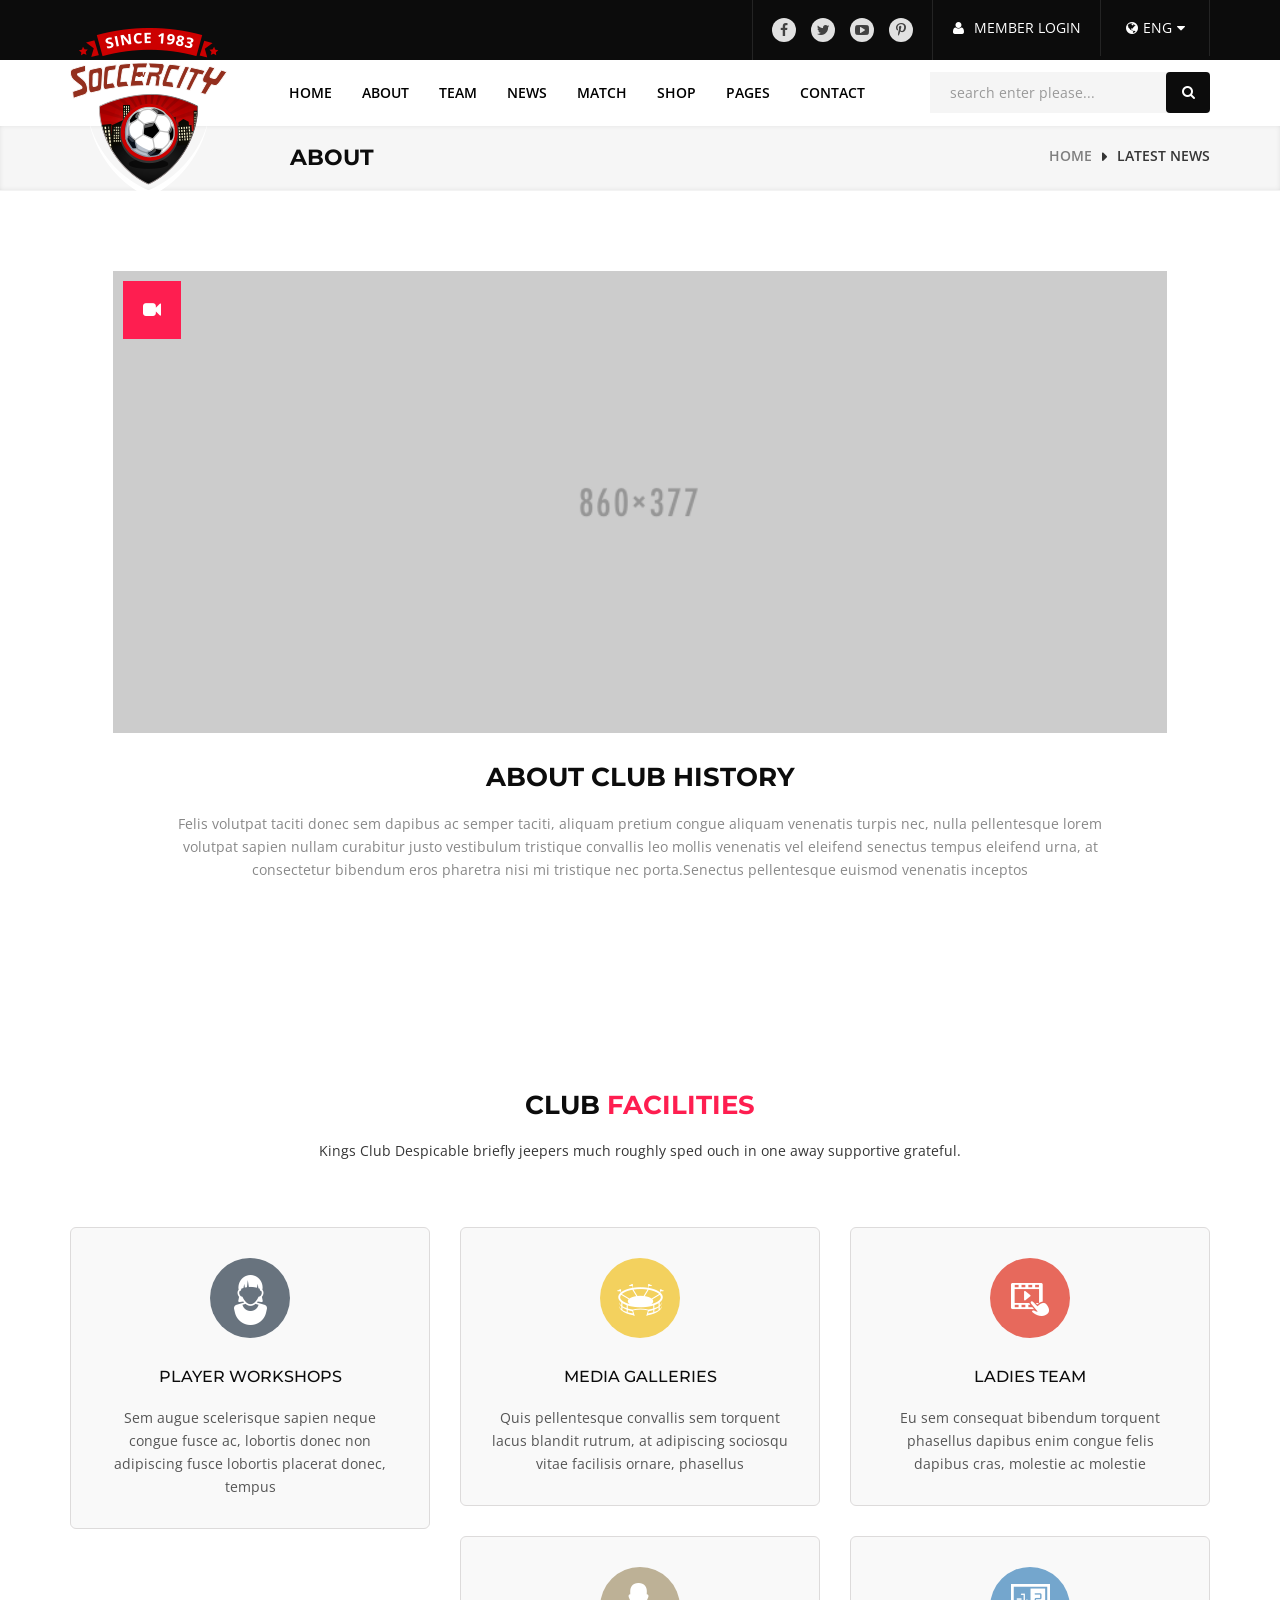
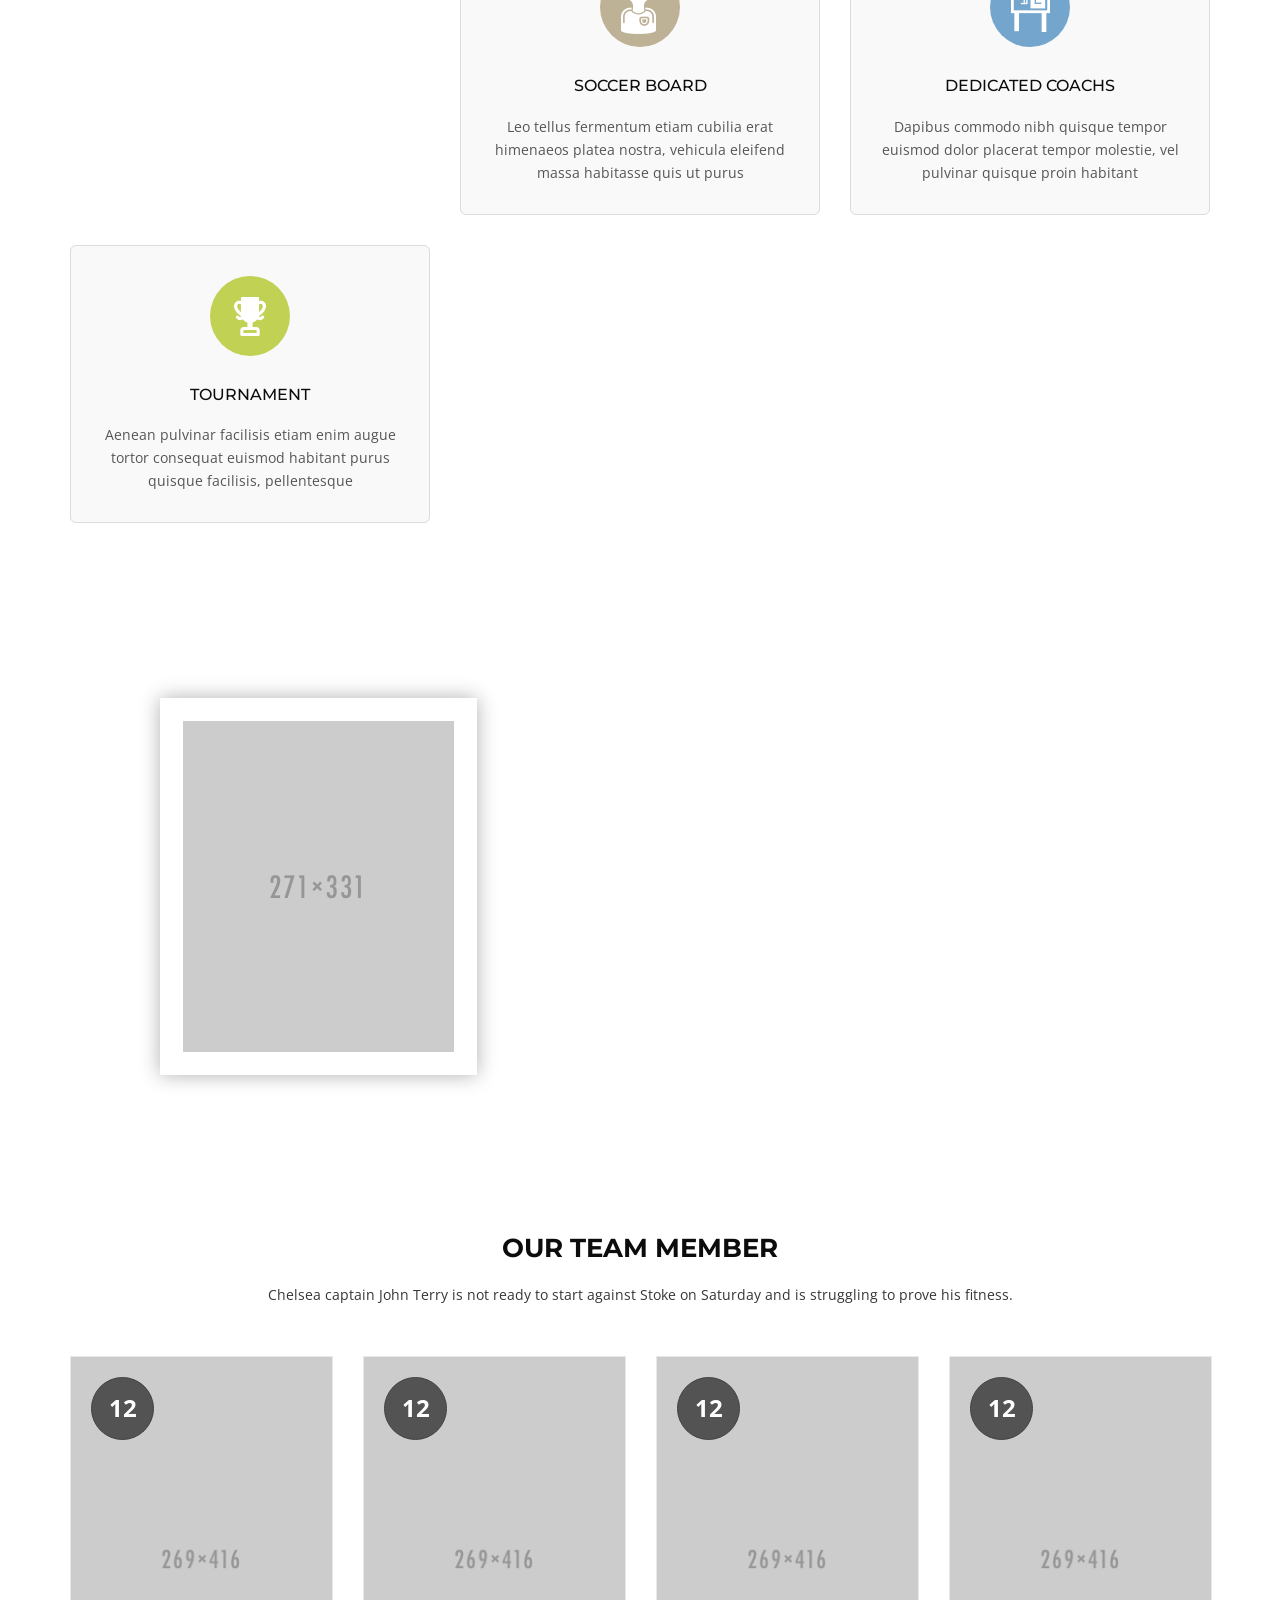
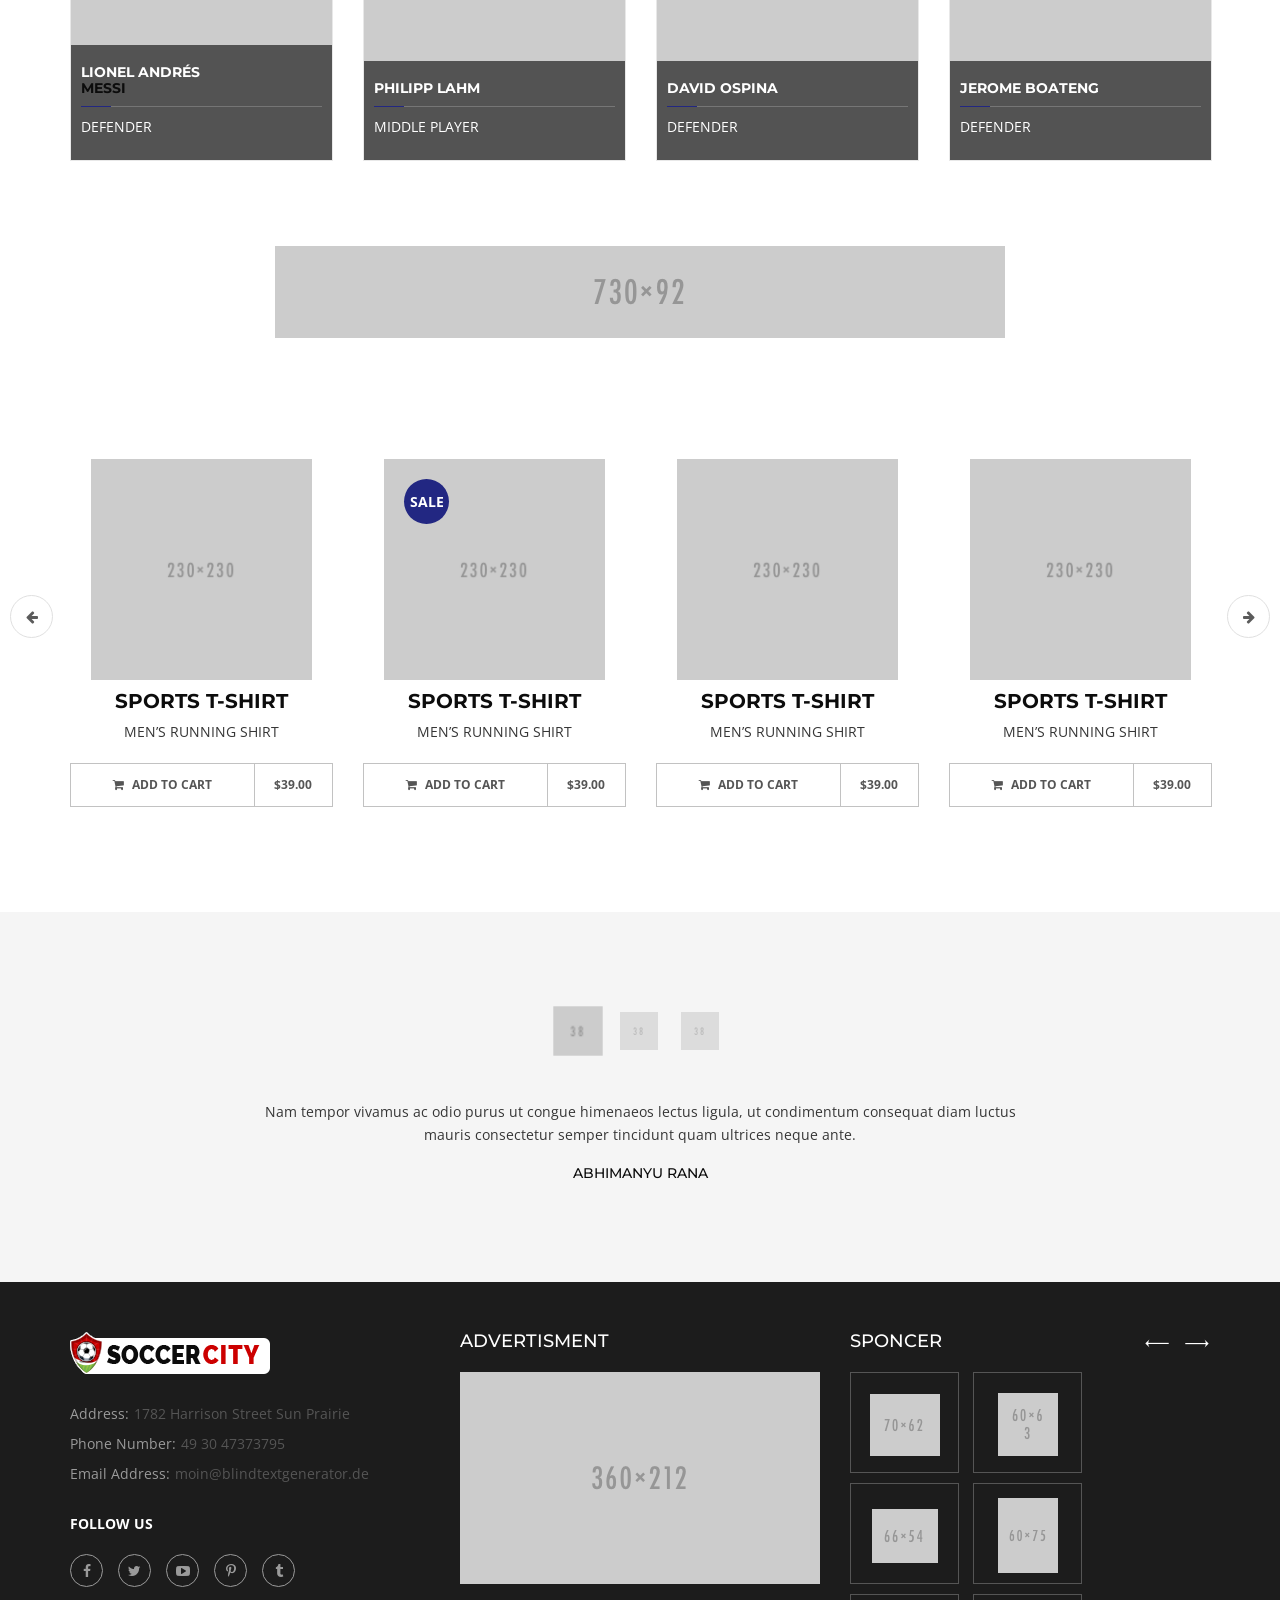
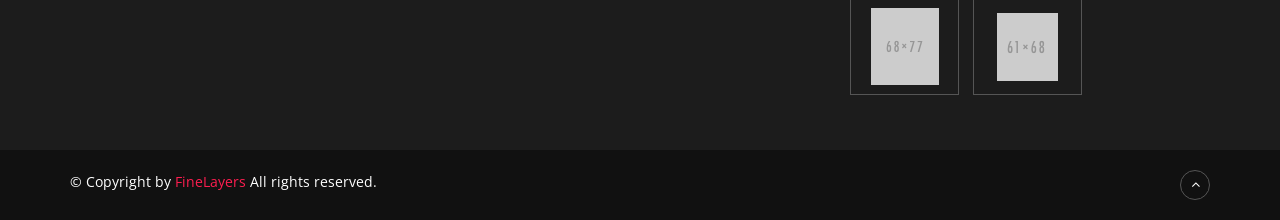
<file: about.html>
<!doctype html>
<html class="no-js" lang="en">
<head>
<meta name="viewport" content="width=device-width, initial-scale=1.0" />
<meta http-equiv="content-type" content="text/html; charset=utf-8" />
<meta name="author" content=""/>
<!-- Document Title -->
<title>Soccer HTML5 Template</title>
<!-- StyleSheets -->
<link rel="stylesheet" href="css/bootstrap/bootstrap.min.css">
<link rel="stylesheet" href="css/main.css">	
<link rel="stylesheet" href="css/icomoon.css">
<link rel="stylesheet" href="css/animate.css">
<link rel="stylesheet" href="css/transition.css">
<link rel="stylesheet" href="css/font-awesome.min.css">
<link rel="stylesheet" href="style.css">
<link rel="stylesheet" href="css/color.css">
<link rel="stylesheet" href="css/responsive.css">
<!-- FontsOnline -->
<link href="https://fonts.googleapis.com/css?family=Montserrat:300,300i,400,400i,500,500i,600,600i,700,700i,800|Open+Sans:400,400i,600,600i,700,700i,800,800i" rel="stylesheet">
<!-- JavaScripts -->
<script src="js/vendor/modernizr.js"></script>
</head>
<body>

<!-- Wrapper -->
<div class="wrap push">

	<!-- Header -->
	<header class="header style-3">

		<!-- Top bar -->
		<div class="topbar-and-logobar">
			<div class="container">

				<!-- Responsive Button -->
				<div class="responsive-btn pull-right">
					<a href="#menu" class="menu-link"><i class="fa fa-bars"></i></a>
				</div>
				<!-- Responsive Button -->

				<!-- User Login Option -->
				<ul class="user-login-option pull-right">
					<li class="social-icon">
						<ul class="social-icons style-5">
							<li><a class="facebook" href="#"><i class="fa fa-facebook"></i></a></li>
							<li><a class="twitter" href="#"><i class="fa fa-twitter"></i></a></li>
							<li><a class="youtube" href="#"><i class="fa fa-youtube-play"></i></a></li>
							<li><a class="pinterest" href="#"><i class="fa fa-pinterest-p"></i></a></li>
						</ul>
					</li>
					<li class="login-modal">
						<a href="#" class="login" data-toggle="modal" data-target="#login-modal"><i class="fa fa-user"></i>member Login</a>
						<div class="modal fade" id="login-modal">
						  	<div class="login-form position-center-center">
								<h2>Login<button class="close" data-dismiss="modal"><span aria-hidden="true">&times;</span></button></h2>
								<form>
									<div class="form-group">
										<input type="text" class="form-control" name="user" placeholder="domain@live.com">
										<i class=" fa fa-envelope"></i>	
									</div>
									<div class="form-group">
										<input type="password" class="form-control" name="pass" placeholder="**********">
										<i class=" fa fa-lock"></i>	
									</div>
									<div class="form-group custom-checkbox">
									    <label>
									    	<input type="checkbox"> Stay login
									    </label>
									    <a class="pull-right forgot-password" href="#"></a>
									    <a href="#" class="pull-right forgot-password" data-toggle="modal" data-target="#login-modal-2">Forgot password?</a>
									</div>
									<div class="form-group">
									    <button class="btn full-width red-btn">Login</button>
									</div>
								</form>
								<span class="or-reprater"></span>
								<ul class="others-login-way">
									<li><a class="facebook-bg" href="#"><i class="fa fa-facebook"></i>Facebook</a></li>
									<li><a class="tweet-bg" href="#"><i class="fa fa-twitter"></i>Tweet</a></li>
									<li><a class="linkedin-bg" href="#"><i class="fa fa-linkedin"></i>Linkedin</a></li>
									<li><a class="google-plus-bg" href="#"><i class="fa fa-google-plus"></i>Google+</a></li>
								</ul>
							</div>
						</div>
						<div class="modal fade" id="login-modal-2">
						  	<div class="login-form position-center-center">
								<h2>Forgot password<button class="close" data-dismiss="modal"><span aria-hidden="true">&times;</span></button></h2>
								<form>
									<div class="form-group">
										<input type="text" class="form-control" name="user" placeholder="domain@live.com">
										<i class=" fa fa-envelope"></i>	
									</div>
									<div class="form-group">
										<input type="password" class="form-control" name="pass" placeholder="**********">
										<i class=" fa fa-lock"></i>	
									</div>
									<div class="form-group">
									    <button class="btn full-width red-btn">Login</button>
									</div>
								</form>
							</div>
						</div>
					</li>
					<li class="language-dropdown">
				    	<a id="choses-lang" href="#"><i class="fa fa-globe"></i>Eng<i class="fa fa-caret-down"></i></a>
				    	<ul id="language-dropdown">
						    <li><a href="#"><img src="images/flags/img-02.jpg" alt="">ger</a></li>
						    <li><a href="#"><img src="images/flags/img-03.jpg" alt="">fra</a></li>
						    <li><a href="#"><img src="images/flags/img-04.jpg" alt="">bra</a></li>
					  	</ul>
					</li>
				</ul>
				<!-- User Login Option -->
				
			</div>	
		</div>
		<!-- Top bar -->

		<!-- Nav -->
		<div class="nav-holder">
			<div class="container">
				<div class="maga-drop-wrap">

					<!-- Logo -->
					<div class="logo">
						<a href="home-1.html"><img src="images/logo-4.png" alt=""></a>
					</div>
					<!-- Logo -->

					<!-- Search Bar -->
					<div class="search-bar-holder pull-right">
						<div class="search-bar">
							<input type="text" class="form-control" placeholder="search enter please...">
							<i class="fa fa-search"></i>
						</div>
					</div>
					<!-- Search Bar -->

					<!-- Nav List -->
					<ul class="nav-list pull-right">
						<li>
					    	<a href="#">Home</a>
					    	<ul>
							    <li><a href="home-1.html">Home 1</a></li>
							    <li><a href="home-2.html">Home 2</a></li>
						  	</ul>
						</li>
						<li><a href="about.html">about</a></li>
						<li>
					    	<a href="team.html">team</a>
					    	<ul>
							    <li><a href="team.html">team</a></li>
							    <li><a href="team-detail.html">Team detail</a></li>
							    <li><a href="team-width-sidebar.html">team-widthsidebar</a></li>
						  	</ul>
						</li>
						<li class="mega-dropdown">
					    	<a href="#">news</a>
					    	<ul>
							    <li class="row">
							    	<div class="col-lg-3 col-md-3 col-sm-3">
							    		<div class="blog-categories">
							    		<h2>Blog Categories</h2>
								    		<ul class="blog-categories-list">
								    			<li><a href="#">Blog 1 Column (Right Sidebar)</a></li>
								    			<li><a href="#">Blog Medium With Right Sidebar</a></li>
								    			<li><a href="#">Masonry (Right Sidebar)</a></li>
								    			<li><a href="#">Blog 4 Columns</a></li>
								    			<li><a href="#">Blog 1 Column (Right Sidebar)</a></li>
								    			<li><a href="#">Masonry (Right Sidebar)</a></li>
								    			<li><a href="#">Blog 1 Column (Right Sidebar)</a></li>
								    		</ul>
							    		</div>
							    	</div>
							    	<div class="col-lg-9 col-md-9 col-sm-9">
							    		<div id="mega-blog-slider" class="mega-blog-slider">

							    			<!-- Post Img -->
											<div class="item">

												<!-- Post Img -->
												<div class="large-post-img">
													<img src="images/blog-grid-view/img-2-1.jpg" alt="">
												</div>
												<!-- Post Img -->

												<!-- Post Detail -->
												<div class="large-post-detail style-3 p-0">
													<span class="red-color">Englis FA Cup</span>
													<h2>Man United reunion for Ibrahimovic,</h2>
												</div>
												<!-- Post Detail -->

											</div>
											<!-- Post Img -->

											<!-- Post Img -->
											<div class="item">

												<!-- Post Img -->
												<div class="large-post-img">
													<img src="images/blog-grid-view/img-2-2.jpg" alt="">
												</div>
												<!-- Post Img -->

												<!-- Post Detail -->
												<div class="large-post-detail style-3 p-0">
													<span class="red-color">Englis FA Cup</span>
													<h2>Man United reunion for Ibrahimovic,</h2>
												</div>
												<!-- Post Detail -->

											</div>
											<!-- Post Img -->

											<!-- Post Img -->
											<div class="item">

												<!-- Post Img -->
												<div class="large-post-img">
													<img src="images/blog-grid-view/img-2-3.jpg" alt="">
												</div>
												<!-- Post Img -->

												<!-- Post Detail -->
												<div class="large-post-detail style-3 p-0">
													<span class="red-color">Englis FA Cup</span>
													<h2>Man United reunion for Ibrahimovic,</h2>
												</div>
												<!-- Post Detail -->

											</div>
											<!-- Post Img -->

											<!-- Post Img -->
											<div class="item">

												<!-- Post Img -->
												<div class="large-post-img">
													<img src="images/blog-grid-view/img-2-4.jpg" alt="">
												</div>
												<!-- Post Img -->

												<!-- Post Detail -->
												<div class="large-post-detail style-3 p-0">
													<span class="red-color">Englis FA Cup</span>
													<h2>Man United reunion for Ibrahimovic,</h2>
												</div>
												<!-- Post Detail -->

											</div>
											<!-- Post Img -->

											<!-- Post Img -->
											<div class="item">

												<!-- Post Img -->
												<div class="large-post-img">
													<img src="images/blog-grid-view/img-2-1.jpg" alt="">
												</div>
												<!-- Post Img -->

												<!-- Post Detail -->
												<div class="large-post-detail style-3 p-0">
													<span class="red-color">Englis FA Cup</span>
													<h2>Man United reunion for Ibrahimovic,</h2>
												</div>
												<!-- Post Detail -->

											</div>
											<!-- Post Img -->

											<!-- Post Img -->
											<div class="item">

												<!-- Post Img -->
												<div class="large-post-img">
													<img src="images/blog-grid-view/img-2-2.jpg" alt="">
												</div>
												<!-- Post Img -->

												<!-- Post Detail -->
												<div class="large-post-detail style-3 p-0">
													<span class="red-color">Englis FA Cup</span>
													<h2>Man United reunion for Ibrahimovic,</h2>
												</div>
												<!-- Post Detail -->

											</div>
											<!-- Post Img -->

							    		</div>
							    	</div>
							    </li>
						  	</ul>
						</li>
						<li>
					    	<a href="#">Match</a>
					    	<ul>
					    		<li><a href="match.html">Match</a></li>
							    <li><a href="match-detail.html">Match Detail</a></li>
							    <li><a href="match-result.html">Match Result</a></li>
						  	</ul>
						</li>
						<li>
					    	<a href="#">shop</a>
					    	<ul>
					    		<li><a href="shop.html">shop</a></li>
							    <li><a href="shop-detail.html">shop detail</a></li>
							    <li><a href="cart.html">cart</a></li>
						  	</ul>
						</li>
						<li>
					    	<a href="#">pages</a>
					    	<ul>
					    		<li><a href="gallery.html">gallery</a></li>
					    		<li><a href="blog.html">blog</a></li>
					    		<li><a href="blog-detail.html">blog detail</a></li>
					    		<li><a href="blog-grid-view.html">blog grid view</a></li>
					    		<li><a href="blog-grid-view-2.html">blog grid view-2</a></li>
					    		<li><a href="blog-larg-view.html">blog larg view</a></li>
					    		<li><a href="blog-list-view.html">blog list view</a></li>
					    		<li><a href="point-table.html">point table</a></li>
							    <li><a href="404.html">404</a></li>
							    <li><a href="underconstraction.html">underconstraction</a></li>
						  	</ul>
						</li>                                                                     
						<li><a href="contact.html">contact</a></li>                                                                  
					</ul>
					<!-- Nav List -->

				</div>
			</div>
		</div>
		<!-- Nav -->

	</header>
	<!-- Header -->

	<!-- Page Heading & Breadcrumbs  -->
	<div class="page-heading-breadcrumbs">
		<div class="container">
			<h2>About</h2>
			<ul class="breadcrumbs">
				<li><a href="#">Home</a></li>
				<li>Latest News</li>
			</ul>
		</div>
	</div>
	<!-- Page Heading & Breadcrumbs  -->

	<!-- Main Content -->
	<main class="main-content">

		<!-- About Video -->
		<div class="about-video-holder theme-padding parallax-window" data-appear-top-offset="600" data-parallax="scroll" data-image-src="images/about-video-bg.jpg">
			<div class="container text-center">
				<div class="about-video">
					<div class="video">
						<img src="images/about-video-1.jpg" alt="">
						<span class="play-lable fa fa-video-camera"></span>
						<a class="position-center-center play-icon" href="http://www.youtube.com/watch?v=cH6kxtzovew" data-rel="prettyPhoto[video]"><i class="fa fa-video-camera"></i></a>
					</div>
					<div class="about-video-caption">
						<h2>About Club History</h2>
						<p>Felis volutpat taciti donec sem dapibus ac semper taciti, aliquam pretium congue aliquam venenatis turpis nec, nulla pellentesque lorem volutpat sapien nullam curabitur justo vestibulum tristique convallis leo mollis venenatis vel eleifend senectus tempus eleifend urna, at consectetur bibendum eros pharetra nisi mi tristique nec porta.Senectus pellentesque euismod venenatis inceptos</p>
					</div>
				</div>
			</div>
		</div>
		<!-- About Video -->

		<!-- Facilities And What we do best -->
		<div class="theme-padding">
			<div class="container">

				<!-- Main Heading -->
				<div class="main-heading-holder">
					<div class="main-heading">
						<h2>CLUB <span class="red-color">FACILITIES</span></h2>
						<p>Kings Club Despicable briefly jeepers much roughly sped ouch in one away supportive grateful.</p>
					</div>
				</div>
				<!-- Main Heading -->

				<!-- Facilities row -->
				<ul class="row">
				
					<!-- Facilities column -->
					<li class="col-lg-4 col-md-4 col-xs-6 r-full-width">
						<div class="facilities-column center">
							<span class="Facilities-icon bg-1 position-center-x"><img src="images/png-icons/img-01.png" alt=""></span>
							<h5><a href="#">PLAYER WORKSHOPS</a></h5>
							<p>Sem augue scelerisque sapien neque congue fusce ac, lobortis donec non adipiscing fusce lobortis placerat donec, tempus</p>
						</div>
					</li>
					<!-- Facilities column -->

					<!-- Facilities column -->
					<li class="col-lg-4 col-md-4 col-xs-6 r-full-width">
						<div class="facilities-column center">
							<span class="Facilities-icon bg-2 position-center-x"><img src="images/png-icons/img-02.png" alt=""></span>
							<h5><a href="#">Media Galleries</a></h5>
							<p>Quis pellentesque convallis sem torquent lacus blandit rutrum, at adipiscing sociosqu vitae facilisis ornare, phasellus</p>
						</div>
					</li>
					<!-- Facilities column -->

					<!-- Facilities column -->
					<li class="col-lg-4 col-md-4 col-xs-6 r-full-width">
						<div class="facilities-column center">
							<span class="Facilities-icon bg-3 position-center-x"><img src="images/png-icons/img-03.png" alt=""></span>
							<h5><a href="#">LADIES TEAM</a></h5>
							<p>Eu sem consequat bibendum torquent phasellus dapibus enim congue felis dapibus cras, molestie ac molestie</p>
						</div>
					</li>
					<!-- Facilities column -->

					<!-- Facilities column -->
					<li class="col-lg-4 col-md-4 col-xs-6 r-full-width">
						<div class="facilities-column center">
							<span class="Facilities-icon bg-4 position-center-x"><img src="images/png-icons/img-04.png" alt=""></span>
							<h5><a href="#">SOCCER board</a></h5>
							<p>Leo tellus fermentum etiam cubilia erat himenaeos platea nostra, vehicula eleifend massa habitasse quis ut purus</p>
						</div>
					</li>
					<!-- Facilities column -->

					<!-- Facilities column -->
					<li class="col-lg-4 col-md-4 col-xs-6 r-full-width">
						<div class="facilities-column center">
							<span class="Facilities-icon bg-5 position-center-x"><img src="images/png-icons/img-05.png" alt=""></span>
							<h5><a href="#">DEDICATED COACHS</a></h5>
							<p>Dapibus commodo nibh quisque tempor euismod dolor placerat tempor molestie, vel pulvinar quisque proin habitant</p>
						</div>
					</li>
					<!-- Facilities column -->

					<!-- Facilities column -->
					<li class="col-lg-4 col-md-4 col-xs-6 r-full-width">
						<div class="facilities-column center">
							<span class="Facilities-icon bg-6 position-center-x"><img src="images/png-icons/img-06.png" alt=""></span>
							<h5><a href="#">Tournament</a></h5>
							<p>Aenean pulvinar facilisis etiam enim augue tortor consequat euismod habitant purus quisque facilisis, pellentesque</p>
						</div>
					</li>
					<!-- Facilities column -->

				</ul>
				<!-- Facilities row -->

			</div>
		</div>
		<!-- Facilities And What we do best -->

		<!-- Coach Statement -->
		<div class="coach-statement-holder theme-padding parallax-window" data-appear-top-offset="600" data-parallax="scroll" data-image-src="images/coach-statement-bg.jpg">
			<div class="container">
				<div class="coach-statement">
					<div class="coach-img">
						<img src="images/coach.jpg" alt="">
					</div>
					<div class="statement">
						<h3>The President</h3>
						<p>Neque donec dictumst fringilla faucibus nulla nisi cras faucibus felis, ut quisque felis blandit semper mollis molestie sodales senectus pharetra, in semper est fermentum phasellus condimentum turpis nisi etiam vel semper curabitur tincidunt accumsan sapien lobortis accumsan venenatis, nostra egestas vivamus erat hendrerit pulvinar per vehicula. Scelerisque imperdiet euismod curabitur mauris.</p>
						<p>morbi elit ultrices quisque metus aliquam pellentesque, netus sapien curae adipiscing in suspendisse.sodales dapibus lacus sapien nibh hac mauris nam. ut luctus lorem egestas ad, faucibus nullam ipsum id magna scelerisque quam fringilla rutrum.</p>
						<img src="images/signature.png" alt="">
					</div>
				</div>
			</div>
		</div>
		<!-- Coach Statement -->

		<!-- Team -->
		<div class="theme-padding white-bg">
			<div class="container">
				<div class="team-holder">

					<!-- Main Heading -->
					<div class="main-heading-holder">
						<div class="main-heading">
							<h2>our Team member</h2>
							<p>Chelsea captain John Terry is not ready to start against Stoke on Saturday and is struggling to prove his fitness.</p>
						</div>
					</div>
					<!-- Main Heading -->

					<!-- Team Row -->
					<div id="team-slider" class="team-slider">

						<!-- Team Column -->
						<div class="item">
							<div class="team-column">
								<img src="images/team/img-01.jpg" alt="">
								<span class="player-number">12</span>
								<div class="team-detail">
									<h5><a href="#">Lionel Andrés</a> Messi</h5>
									<span class="desination">Defender</span>
									<div class="detail-inner">
										<ul>
											<li>Born</li>
											<li>Position</li>
											<li>Squad number</li>
											<li>Previous Club</li>
											<li>Fallow us on</li>
										</ul>
										<ul>
											<li>August 31, 1988</li>
											<li>Goalkeeper</li>
											<li>13</li>
											<li>Atletico Nacional</li>
											<li>
												<ul class="social-icons">
													<li><a class="facebook" href="#"><i class="fa fa-facebook"></i></a></li>
													<li><a class="twitter" href="#"><i class="fa fa-twitter"></i></a></li>
													<li><a class="youtube" href="#"><i class="fa fa-youtube-play"></i></a></li>
													<li><a class="pinterest" href="#"><i class="fa fa-pinterest-p"></i></a></li>
												</ul>
											</li>
										</ul>
									</div>
								</div>
							</div>
						</div>
						<!-- Team Column -->

						<!-- Team Column -->
						<div class="item">
							<div class="team-column">
								<img src="images/team/img-02.jpg" alt="">
								<span class="player-number">12</span>
								<div class="team-detail">
									<h5><a href="#">Philipp Lahm</a></h5>
									<span class="desination">Middle player</span>
									<div class="detail-inner">
										<ul>
											<li>Born</li>
											<li>Position</li>
											<li>Squad number</li>
											<li>Previous Club</li>
											<li>Fallow us on</li>
										</ul>
										<ul>
											<li>August 31, 1988</li>
											<li>Goalkeeper</li>
											<li>13</li>
											<li>Atletico Nacional</li>
											<li>
												<ul class="social-icons">
													<li><a class="facebook" href="#"><i class="fa fa-facebook"></i></a></li>
													<li><a class="twitter" href="#"><i class="fa fa-twitter"></i></a></li>
													<li><a class="youtube" href="#"><i class="fa fa-youtube-play"></i></a></li>
													<li><a class="pinterest" href="#"><i class="fa fa-pinterest-p"></i></a></li>
												</ul>
											</li>
										</ul>
									</div>
								</div>
							</div>
						</div>
						<!-- Team Column -->

						<!-- Team Column -->
						<div class="item">
							<div class="team-column">
								<img src="images/team/img-03.jpg" alt="">
								<span class="player-number">12</span>
								<div class="team-detail">
									<h5><a href="#">David Ospina</a></h5>
									<span class="desination">Defender</span>
									<div class="detail-inner">
										<ul>
											<li>Born</li>
											<li>Position</li>
											<li>Squad number</li>
											<li>Previous Club</li>
											<li>Fallow us on</li>
										</ul>
										<ul>
											<li>August 31, 1988</li>
											<li>Goalkeeper</li>
											<li>13</li>
											<li>Atletico Nacional</li>
											<li>
												<ul class="social-icons">
													<li><a class="facebook" href="#"><i class="fa fa-facebook"></i></a></li>
													<li><a class="twitter" href="#"><i class="fa fa-twitter"></i></a></li>
													<li><a class="youtube" href="#"><i class="fa fa-youtube-play"></i></a></li>
													<li><a class="pinterest" href="#"><i class="fa fa-pinterest-p"></i></a></li>
												</ul>
											</li>
										</ul>
									</div>
								</div>
							</div>
						</div>
						<!-- Team Column -->

						<!-- Team Column -->
						<div class="item">
							<div class="team-column">
								<img src="images/team/img-04.jpg" alt="">
								<span class="player-number">12</span>
								<div class="team-detail">
									<h5><a href="#">Jerome Boateng</a></h5>
									<span class="desination">Defender</span>
									<div class="detail-inner">
										<ul>
											<li>Born</li>
											<li>Position</li>
											<li>Squad number</li>
											<li>Previous Club</li>
											<li>Fallow us on</li>
										</ul>
										<ul>
											<li>August 31, 1988</li>
											<li>Goalkeeper</li>
											<li>13</li>
											<li>Atletico Nacional</li>
											<li>
												<ul class="social-icons">
													<li><a class="facebook" href="#"><i class="fa fa-facebook"></i></a></li>
													<li><a class="twitter" href="#"><i class="fa fa-twitter"></i></a></li>
													<li><a class="youtube" href="#"><i class="fa fa-youtube-play"></i></a></li>
													<li><a class="pinterest" href="#"><i class="fa fa-pinterest-p"></i></a></li>
												</ul>
											</li>
										</ul>
									</div>
								</div>
							</div>
						</div>
						<!-- Team Column -->

					</div>
					<!-- Team Row -->

				</div>
			</div>
		</div>
		<!-- Team -->

		<!-- Add Banner -->
		<div class="container text-center">
			<a href="add-banner"><img src="images/add-banner-2.jpg" alt=""></a>
		</div>
		<!-- Add Banner -->

		<!-- Products -->
		<div class="theme-padding">
			<div class="container">
				<div class="products-holder p-0">
					<div id="product-slider-2" class="product-slider nav-style-1 style-2">
						
						<!-- Product Column -->
						<div class="product-column">
							<div class="product-column-inner">
								<div class="product-img">
									<img src="images/products/img-2-1.jpg" alt="">
								</div>
								<h5><a href="shop-detail.html">Sports T-Shirt</a></h5>
								<span class="product-use">Men’s Running Shirt</span>
							</div>
							<div class="btm">
								<a class="btn" href="shop-detail.html"><i class="fa fa-shopping-cart"></i>Add to Cart</a>
								<span class="price">$39.00</span>
							</div>
						</div>
						<!-- Product Column -->

						<!-- Product Column -->
						<div class="product-column">
							<div class="product-column-inner">
								<div class="product-img">
									<img src="images/products/img-2-2.jpg" alt="">
									<span class="sale-batch">sale</span>
								</div>
								<h5><a href="shop-detail.html">Sports T-Shirt</a></h5>
								<span class="product-use">Men’s Running Shirt</span>
							</div>
							<div class="btm">
								<a class="btn" href="shop-detail.html"><i class="fa fa-shopping-cart"></i>Add to Cart</a>
								<span class="price">$39.00</span>
							</div>
						</div>
						<!-- Product Column -->

						<!-- Product Column -->
						<div class="product-column">
							<div class="product-column-inner">
								<div class="product-img">
									<img src="images/products/img-2-3.jpg" alt="">
								</div>
								<h5><a href="shop-detail.html">Sports T-Shirt</a></h5>
								<span class="product-use">Men’s Running Shirt</span>
							</div>
							<div class="btm">
								<a class="btn" href="shop-detail.html"><i class="fa fa-shopping-cart"></i>Add to Cart</a>
								<span class="price">$39.00</span>
							</div>
						</div>
						<!-- Product Column -->

						<!-- Product Column -->
						<div class="product-column">
							<div class="product-column-inner">
								<div class="product-img">
									<img src="images/products/img-2-4.jpg" alt="">
								</div>
								<h5><a href="shop-detail.html">Sports T-Shirt</a></h5>
								<span class="product-use">Men’s Running Shirt</span>
							</div>
							<div class="btm">
								<a class="btn" href="shop-detail.html"><i class="fa fa-shopping-cart"></i>Add to Cart</a>
								<span class="price">$39.00</span>
							</div>
						</div>
						<!-- Product Column -->

						<!-- Product Column -->
						<div class="product-column">
							<div class="product-column-inner">
								<div class="product-img">
									<img src="images/products/img-2-5.jpg" alt="">
									<span class="sale-batch">sale</span>
								</div>
								<h5><a href="shop-detail.html">Sports T-Shirt</a></h5>
								<span class="product-use">Men’s Running Shirt</span>
							</div>
							<div class="btm">
								<a class="btn" href="shop-detail.html"><i class="fa fa-shopping-cart"></i>Add to Cart</a>
								<span class="price">$39.00</span>
							</div>
						</div>
						<!-- Product Column -->

						<!-- Product Column -->
						<div class="product-column">
							<div class="product-column-inner">
								<div class="product-img">
									<img src="images/products/img-2-6.jpg" alt="">
								</div>
								<h5><a href="shop-detail.html">Sports T-Shirt</a></h5>
								<span class="product-use">Men’s Running Shirt</span>
							</div>
							<div class="btm">
								<a class="btn" href="shop-detail.html"><i class="fa fa-shopping-cart"></i>Add to Cart</a>
								<span class="price">$39.00</span>
							</div>
						</div>
						<!-- Product Column -->

						<!-- Product Column -->
						<div class="product-column">
							<div class="product-column-inner">
								<div class="product-img">
									<img src="images/products/img-2-7.jpg" alt="">
								</div>
								<h5><a href="shop-detail.html">Sports T-Shirt</a></h5>
								<span class="product-use">Men’s Running Shirt</span>
							</div>
							<div class="btm">
								<a class="btn" href="shop-detail.html"><i class="fa fa-shopping-cart"></i>Add to Cart</a>
								<span class="price">$39.00</span>
							</div>
						</div>
						<!-- Product Column -->
							
					</div>
				</div>
			</div>
		</div>
		<!-- Products -->

		<!-- Testimonial -->
		<div class="testimonial gray-bg theme-padding">
			<div class="container">
                  	
              	<!-- Testimonial Thumnail -->
				<ul id="testimonial-thumnail" class="testimonial-thumnail">
					<li><img src="images/testimonial/img-02.jpg" alt=""></li>
					<li><img src="images/testimonial/img-02.jpg" alt=""></li>
					<li><img src="images/testimonial/img-03.jpg" alt=""></li>
				</ul>
				<!-- Testimonial Thumnail -->

				<!-- Testimonial slides -->
				<ul id="testimonial-slides" class="testimonial-slides">
					<li>
						<p>Nam tempor vivamus ac odio purus ut congue himenaeos lectus ligula, ut condimentum consequat diam luctus mauris consectetur semper tincidunt quam ultrices neque ante.</p>
						<h5>Abhimanyu Rana</h5>
					</li>
					<li>
						<p>Nam tempor vivamus ac odio purus ut congue himenaeos lectus ligula, ut condimentum consequat diam luctus mauris consectetur semper tincidunt quam ultrices neque ante.</p>
						<h5>Abhimanyu Rana</h5>
					</li>
					<li>
						<p>Nam tempor vivamus ac odio purus ut congue himenaeos lectus ligula, ut condimentum consequat diam luctus mauris consectetur semper tincidunt quam ultrices neque ante.</p>
						<h5>Abhimanyu Rana</h5>
					</li>
				</ul>
				<!-- Testimonial slides -->

            </div>
		</div>
		<!-- Testimonial -->

	</main>
	<!-- Main Content -->

	<!-- Footer -->
	<footer class="main-footer style-2">

		<!-- Footer Columns -->
		<div class="container">

			<!-- Footer columns -->
			<div class="footer-column border-0">
				<div class="row">
					
					<!-- Footer Column -->
					<div class="col-sm-4 col-xs-6 r-full-width-2 r-full-width">
						<div class="column-widget h-white">
							<div class="logo-column p-white">
								<img class="footer-logo" src="images/footer-logo.png" alt="">
								<ul class="address-list style-2">
									<li><span>Address:</span>1782 Harrison Street  Sun Prairie</li>
									<li><span>Phone Number:</span>49 30 47373795</li>
									<li><span>Email Address:</span>moin@blindtextgenerator.de</li>
								</ul>
								<span class="follow-us">follow us </span>
								<ul class="social-icons">
									<li><a class="facebook" href="#"><i class="fa fa-facebook"></i></a></li>
									<li><a class="twitter" href="#"><i class="fa fa-twitter"></i></a></li>
									<li><a class="youtube" href="#"><i class="fa fa-youtube-play"></i></a></li>
									<li><a class="pinterest" href="#"><i class="fa fa-pinterest-p"></i></a></li>
									<li><a class="tumblr" href="#"><i class="fa fa-tumblr"></i></a></li>
								</ul>
							</div>
						</div>
					</div>
					<!-- Footer Column -->

					<!-- Footer Column -->
					<div class="col-sm-4 col-xs-6 r-full-width-2 r-full-width">
						<div class="column-widget h-white">
							<h5>Advertisment</h5>
							<a href="#"><img src="images/footer-add.jpg" alt=""></a>
						</div>
					</div>
					<!-- Footer Column -->

					<!-- Footer Column -->
					<div class="col-sm-4 col-xs-6 r-full-width-2 r-full-width">
						<div class="column-widget h-white">
							<h5>Sponcer</h5>
							<ul id="brand-icons-slider-2" class="brand-icons-slider-2">
								<li>
									<a href="#"><img src="images/brand-icons/img-1-1.png" alt=""></a>
									<a href="#"><img src="images/brand-icons/img-1-2.png" alt=""></a>
									<a href="#"><img src="images/brand-icons/img-1-3.png" alt=""></a>
									<a href="#"><img src="images/brand-icons/img-1-4.png" alt=""></a>
									<a href="#"><img src="images/brand-icons/img-1-5.png" alt=""></a>
									<a href="#"><img src="images/brand-icons/img-1-6.png" alt=""></a>
								</li>
								<li>
									<a href="#"><img src="images/brand-icons/img-1-1.png" alt=""></a>
									<a href="#"><img src="images/brand-icons/img-1-2.png" alt=""></a>
									<a href="#"><img src="images/brand-icons/img-1-3.png" alt=""></a>
									<a href="#"><img src="images/brand-icons/img-1-4.png" alt=""></a>
									<a href="#"><img src="images/brand-icons/img-1-5.png" alt=""></a>
									<a href="#"><img src="images/brand-icons/img-1-6.png" alt=""></a>
								</li>
							</ul>
						</div>
					</div>
					<!-- Footer Column -->

				</div>
			</div>
			<!-- Footer columns -->

		</div>
		<!-- Footer Columns -->

		<!-- Copy Rights -->
		<div class="copy-rights">
			<div class="container">
				<p>© Copyright by <i class="red-color">FineLayers</i> All rights reserved.</p>
				<a class="back-to-top scrollup" href="#"><i class="fa fa-angle-up"></i></a>
			</div>
		</div>
		<!-- Copy Rights -->

	</footer> 
	<!-- Footer -->

</div>
<!-- Wrapper -->

<!-- Slide Menu -->
<nav id="menu" class="responive-nav">
	<a class="r-nav-logo" href="home-1.html"><img src="images/logo-1.png" alt=""></a>
    <ul class="respoinve-nav-list">
		<li>
			<a data-toggle="collapse" href="#list-1"><i class="pull-right fa fa-angle-down"></i>Home</a>
			<ul class="collapse" id="list-1">
			 	<li><a href="home-1.html">Home 1</a></li>
			 	<li><a href="index-2.html">Home 2</a></li>
			 	<li><a href="index-3.html">Home 3</a></li>
			</ul>
		</li>
		<li>
			<a href="about.html">About</a>
		</li>
		<li>
			<a data-toggle="collapse" href="#list-2"><i class="pull-right fa fa-angle-down"></i>Team</a>
			<ul class="collapse" id="list-2">
			    <li><a href="team.html">Team</a></li>
			 	<li><a href="team-detail.html">Team Detail</a></li>
			    <li><a href="team-widthsidebar.html">team widthsidebar</a></li>
			</ul>
		</li>
		<li>
			<a href="gallery.html">Gallery</a>
		</li>
		<li>
			<a href="#">News</a>
		</li>
		<li>
			<a data-toggle="collapse" href="#list-3"><i class="pull-right fa fa-angle-down"></i>Match</a>
			<ul class="collapse" id="list-3">
			 	<li><a href="match.html">match</a></li>
			    <li><a href="match-detail.html">match detail</a></li>
			    <li><a href="match-result.html">match result</a></li>
			</ul>
		</li>
		<li>
			<a data-toggle="collapse" href="#list-4"><i class="pull-right fa fa-angle-down"></i>Shop</a>
			<ul class="collapse" id="list-4">
			 	<li><a href="shop.html">shop</a></li>
			    <li><a href="cart.html">cart</a></li>
			    <li><a href="shop-detail.html">shop detail</a></li>
			</ul>
		</li>
		<li>
			<a data-toggle="collapse" href="#list-5"><i class="pull-right fa fa-angle-down"></i>Pages</a>
			<ul class="collapse" id="list-5">
			 	<li><a href="404.html">404</a></li>
			    <li><a href="underconstraction.html">underconstraction</a></li>
			</ul>
		</li> 
		<li>
			<a data-toggle="collapse" href="#list-6"><i class="pull-right fa fa-angle-down"></i>Blog</a>
			<ul class="collapse" id="list-6">
			 	<li><a href="blog.html">blog</a></li>
			 	<li><a href="blog-detail.html">blog detail</a></li>
			</ul>
		</li> 
		<li><a href="contact.html">Contact</a></li>                       
	</ul>
</nav>
<!-- Slide Menu -->

<!-- Java Script -->
<script src="js/vendor/jquery.js"></script>        
<script src="js/vendor/bootstrap.min.js"></script> 
<script src="http://maps.google.com/maps/api/js?sensor=false"></script>
<script src="js/gmap3.min.js"></script>				
<script src="js/bigslide.js"></script>		
<script src="js/slick.js"></script>	
<script src="js/waterwheelCarousel.js"></script>
<script src="js/contact-form.js"></script>	
<script src="js/countTo.js"></script>		
<script src="js/datepicker.js"></script>		
<script src="js/rating-star.js"></script>							
<script src="js/range-slider.js"></script>				
<script src="js/spinner.js"></script>			
<script src="js/parallax.js"></script>			   	 
<script src="js/countdown.js"></script>	
<script src="js/appear.js"></script>		 		
<script src="js/prettyPhoto.js"></script>			
<script src="js/wow-min.js"></script>						
<script src="js/main.js"></script>	
</body>
</html>
</file>
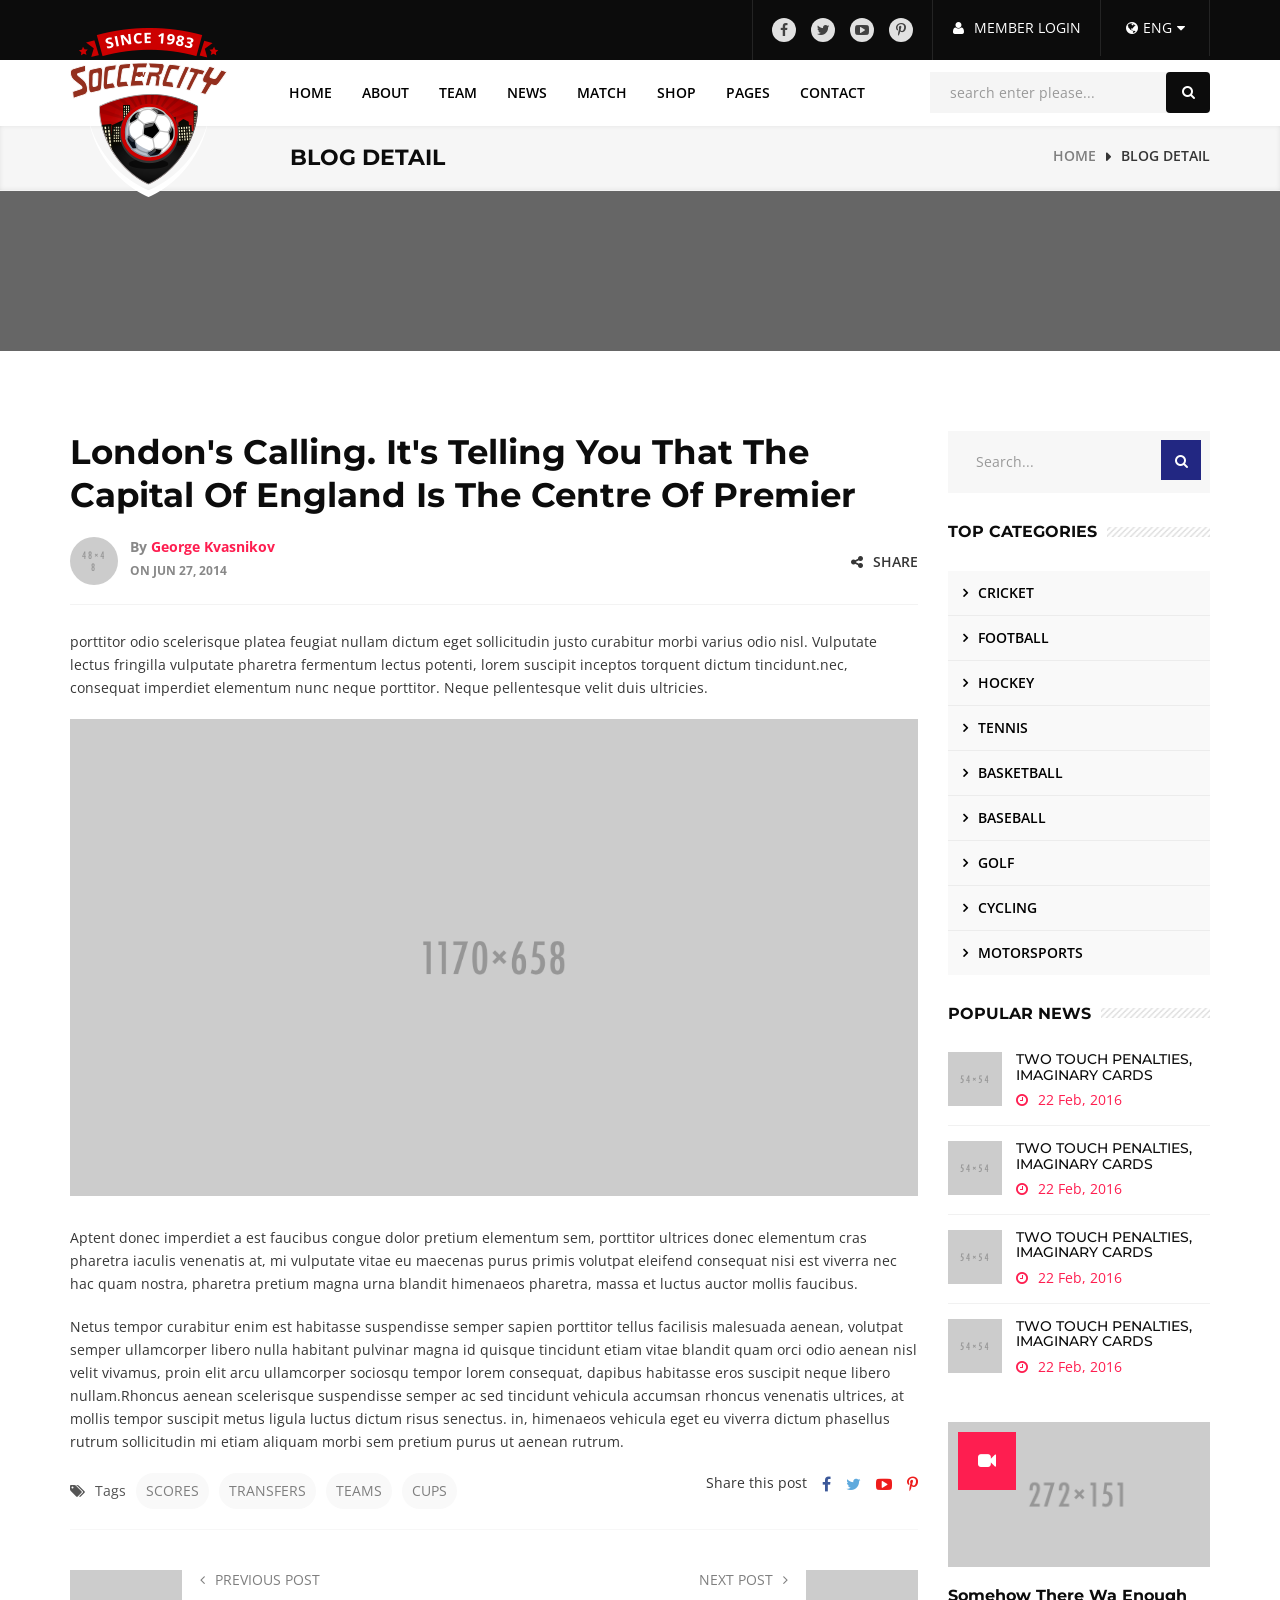
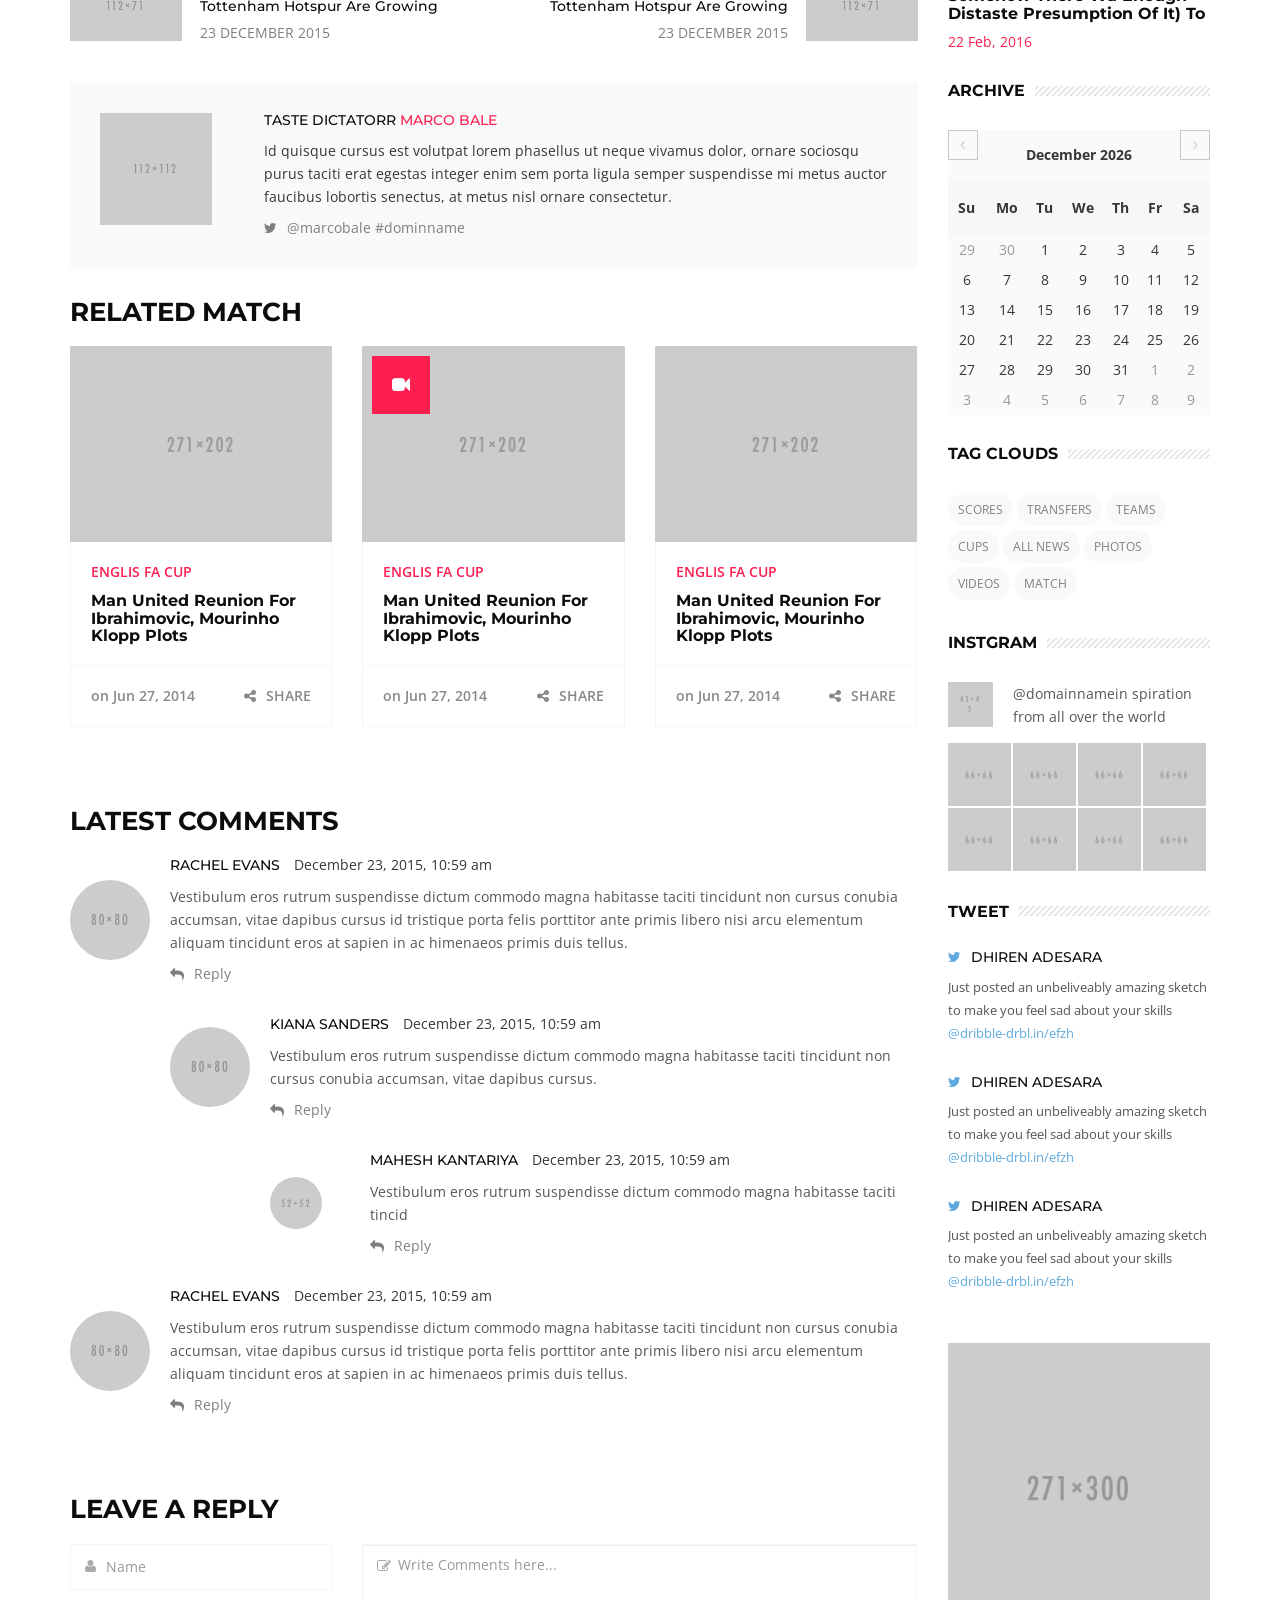
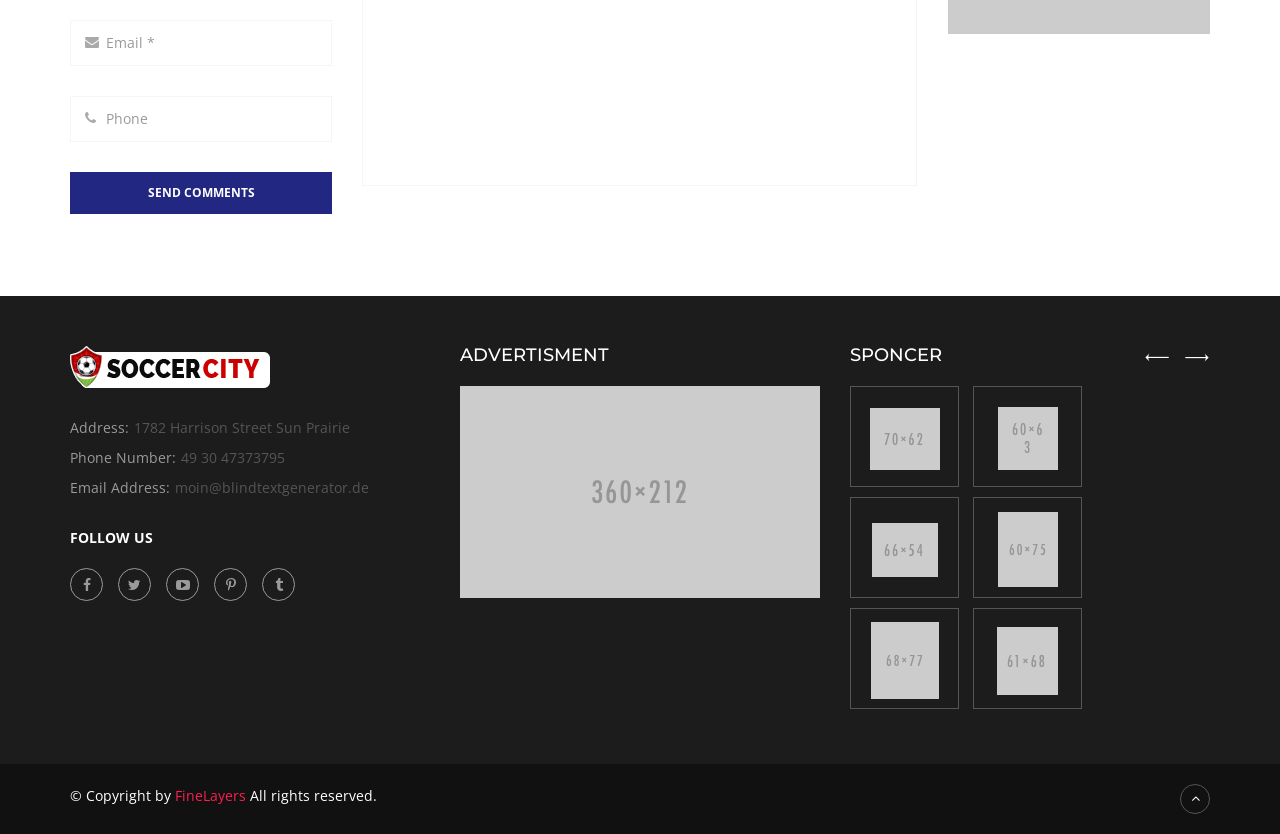
<file: blog-detail.html>
<!doctype html>
<html class="no-js" lang="en">
<head>
<meta name="viewport" content="width=device-width, initial-scale=1.0" />
<meta http-equiv="content-type" content="text/html; charset=utf-8" />
<meta name="author" content=""/>
<!-- Document Title -->
<title>Soccer HTML5 Template</title>
<!-- StyleSheets -->
<link rel="stylesheet" href="css/bootstrap/bootstrap.min.css">
<link rel="stylesheet" href="css/main.css">	
<link rel="stylesheet" href="css/icomoon.css">
<link rel="stylesheet" href="css/animate.css">
<link rel="stylesheet" href="css/transition.css">
<link rel="stylesheet" href="css/font-awesome.min.css">
<link rel="stylesheet" href="style.css">
<link rel="stylesheet" href="css/color.css">
<link rel="stylesheet" href="css/responsive.css">
<!-- FontsOnline -->
<link href="https://fonts.googleapis.com/css?family=Montserrat:300,300i,400,400i,500,500i,600,600i,700,700i,800|Open+Sans:400,400i,600,600i,700,700i,800,800i" rel="stylesheet">
<!-- JavaScripts -->
<script src="js/vendor/modernizr.js"></script>
</head>
<body>

<!-- Wrapper -->
<div class="wrap push">

	<!-- Header -->
	<header class="header style-3">

		<!-- Top bar -->
		<div class="topbar-and-logobar">
			<div class="container">

				<!-- Responsive Button -->
				<div class="responsive-btn pull-right">
					<a href="#menu" class="menu-link"><i class="fa fa-bars"></i></a>
				</div>
				<!-- Responsive Button -->

				<!-- User Login Option -->
				<ul class="user-login-option pull-right">
					<li class="social-icon">
						<ul class="social-icons style-5">
							<li><a class="facebook" href="#"><i class="fa fa-facebook"></i></a></li>
							<li><a class="twitter" href="#"><i class="fa fa-twitter"></i></a></li>
							<li><a class="youtube" href="#"><i class="fa fa-youtube-play"></i></a></li>
							<li><a class="pinterest" href="#"><i class="fa fa-pinterest-p"></i></a></li>
						</ul>
					</li>
					<li class="login-modal">
						<a href="#" class="login" data-toggle="modal" data-target="#login-modal"><i class="fa fa-user"></i>member Login</a>
						<div class="modal fade" id="login-modal">
						  	<div class="login-form position-center-center">
								<h2>Login<button class="close" data-dismiss="modal"><span aria-hidden="true">&times;</span></button></h2>
								<form>
									<div class="form-group">
										<input type="text" class="form-control" name="user" placeholder="domain@live.com">
										<i class=" fa fa-envelope"></i>	
									</div>
									<div class="form-group">
										<input type="password" class="form-control" name="pass" placeholder="**********">
										<i class=" fa fa-lock"></i>	
									</div>
									<div class="form-group custom-checkbox">
									    <label>
									    	<input type="checkbox"> Stay login
									    </label>
									    <a class="pull-right forgot-password" href="#"></a>
									    <a href="#" class="pull-right forgot-password" data-toggle="modal" data-target="#login-modal-2">Forgot password?</a>
									</div>
									<div class="form-group">
									    <button class="btn full-width red-btn">Login</button>
									</div>
								</form>
								<span class="or-reprater"></span>
								<ul class="others-login-way">
									<li><a class="facebook-bg" href="#"><i class="fa fa-facebook"></i>Facebook</a></li>
									<li><a class="tweet-bg" href="#"><i class="fa fa-twitter"></i>Tweet</a></li>
									<li><a class="linkedin-bg" href="#"><i class="fa fa-linkedin"></i>Linkedin</a></li>
									<li><a class="google-plus-bg" href="#"><i class="fa fa-google-plus"></i>Google+</a></li>
								</ul>
							</div>
						</div>
						<div class="modal fade" id="login-modal-2">
						  	<div class="login-form position-center-center">
								<h2>Forgot password<button class="close" data-dismiss="modal"><span aria-hidden="true">&times;</span></button></h2>
								<form>
									<div class="form-group">
										<input type="text" class="form-control" name="user" placeholder="domain@live.com">
										<i class=" fa fa-envelope"></i>	
									</div>
									<div class="form-group">
										<input type="password" class="form-control" name="pass" placeholder="**********">
										<i class=" fa fa-lock"></i>	
									</div>
									<div class="form-group">
									    <button class="btn full-width red-btn">Login</button>
									</div>
								</form>
							</div>
						</div>
					</li>
					<li class="language-dropdown">
				    	<a id="choses-lang" href="#"><i class="fa fa-globe"></i>Eng<i class="fa fa-caret-down"></i></a>
				    	<ul id="language-dropdown">
						    <li><a href="#"><img src="images/flags/img-02.jpg" alt="">ger</a></li>
						    <li><a href="#"><img src="images/flags/img-03.jpg" alt="">fra</a></li>
						    <li><a href="#"><img src="images/flags/img-04.jpg" alt="">bra</a></li>
					  	</ul>
					</li>
				</ul>
				<!-- User Login Option -->
				
			</div>	
		</div>
		<!-- Top bar -->

		<!-- Nav -->
		<div class="nav-holder">
			<div class="container">
				<div class="maga-drop-wrap">

					<!-- Logo -->
					<div class="logo">
						<a href="home-1.html"><img src="images/logo-4.png" alt=""></a>
					</div>
					<!-- Logo -->

					<!-- Search Bar -->
					<div class="search-bar-holder pull-right">
						<div class="search-bar">
							<input type="text" class="form-control" placeholder="search enter please...">
							<i class="fa fa-search"></i>
						</div>
					</div>
					<!-- Search Bar -->

					<!-- Nav List -->
					<ul class="nav-list pull-right">
						<li>
					    	<a href="#">Home</a>
					    	<ul>
							    <li><a href="home-1.html">Home 1</a></li>
							    <li><a href="home-2.html">Home 2</a></li>
						  	</ul>
						</li>
						<li><a href="about.html">about</a></li>
						<li>
					    	<a href="team.html">team</a>
					    	<ul>
							    <li><a href="team.html">team</a></li>
							    <li><a href="team-detail.html">Team detail</a></li>
							    <li><a href="team-width-sidebar.html">team-widthsidebar</a></li>
						  	</ul>
						</li>
						<li class="mega-dropdown">
					    	<a href="#">news</a>
					    	<ul>
							    <li class="row">
							    	<div class="col-lg-3 col-md-3 col-sm-3">
							    		<div class="blog-categories">
							    		<h2>Blog Categories</h2>
								    		<ul class="blog-categories-list">
								    			<li><a href="#">Blog 1 Column (Right Sidebar)</a></li>
								    			<li><a href="#">Blog Medium With Right Sidebar</a></li>
								    			<li><a href="#">Masonry (Right Sidebar)</a></li>
								    			<li><a href="#">Blog 4 Columns</a></li>
								    			<li><a href="#">Blog 1 Column (Right Sidebar)</a></li>
								    			<li><a href="#">Masonry (Right Sidebar)</a></li>
								    			<li><a href="#">Blog 1 Column (Right Sidebar)</a></li>
								    		</ul>
							    		</div>
							    	</div>
							    	<div class="col-lg-9 col-md-9 col-sm-9">
							    		<div id="mega-blog-slider" class="mega-blog-slider">

							    			<!-- Post Img -->
											<div class="item">

												<!-- Post Img -->
												<div class="large-post-img">
													<img src="images/blog-grid-view/img-2-1.jpg" alt="">
												</div>
												<!-- Post Img -->

												<!-- Post Detail -->
												<div class="large-post-detail style-3 p-0">
													<span class="red-color">Englis FA Cup</span>
													<h2>Man United reunion for Ibrahimovic,</h2>
												</div>
												<!-- Post Detail -->

											</div>
											<!-- Post Img -->

											<!-- Post Img -->
											<div class="item">

												<!-- Post Img -->
												<div class="large-post-img">
													<img src="images/blog-grid-view/img-2-2.jpg" alt="">
												</div>
												<!-- Post Img -->

												<!-- Post Detail -->
												<div class="large-post-detail style-3 p-0">
													<span class="red-color">Englis FA Cup</span>
													<h2>Man United reunion for Ibrahimovic,</h2>
												</div>
												<!-- Post Detail -->

											</div>
											<!-- Post Img -->

											<!-- Post Img -->
											<div class="item">

												<!-- Post Img -->
												<div class="large-post-img">
													<img src="images/blog-grid-view/img-2-3.jpg" alt="">
												</div>
												<!-- Post Img -->

												<!-- Post Detail -->
												<div class="large-post-detail style-3 p-0">
													<span class="red-color">Englis FA Cup</span>
													<h2>Man United reunion for Ibrahimovic,</h2>
												</div>
												<!-- Post Detail -->

											</div>
											<!-- Post Img -->

											<!-- Post Img -->
											<div class="item">

												<!-- Post Img -->
												<div class="large-post-img">
													<img src="images/blog-grid-view/img-2-4.jpg" alt="">
												</div>
												<!-- Post Img -->

												<!-- Post Detail -->
												<div class="large-post-detail style-3 p-0">
													<span class="red-color">Englis FA Cup</span>
													<h2>Man United reunion for Ibrahimovic,</h2>
												</div>
												<!-- Post Detail -->

											</div>
											<!-- Post Img -->

											<!-- Post Img -->
											<div class="item">

												<!-- Post Img -->
												<div class="large-post-img">
													<img src="images/blog-grid-view/img-2-1.jpg" alt="">
												</div>
												<!-- Post Img -->

												<!-- Post Detail -->
												<div class="large-post-detail style-3 p-0">
													<span class="red-color">Englis FA Cup</span>
													<h2>Man United reunion for Ibrahimovic,</h2>
												</div>
												<!-- Post Detail -->

											</div>
											<!-- Post Img -->

											<!-- Post Img -->
											<div class="item">

												<!-- Post Img -->
												<div class="large-post-img">
													<img src="images/blog-grid-view/img-2-2.jpg" alt="">
												</div>
												<!-- Post Img -->

												<!-- Post Detail -->
												<div class="large-post-detail style-3 p-0">
													<span class="red-color">Englis FA Cup</span>
													<h2>Man United reunion for Ibrahimovic,</h2>
												</div>
												<!-- Post Detail -->

											</div>
											<!-- Post Img -->

							    		</div>
							    	</div>
							    </li>
						  	</ul>
						</li>
						<li>
					    	<a href="#">Match</a>
					    	<ul>
					    		<li><a href="match.html">Match</a></li>
							    <li><a href="match-detail.html">Match Detail</a></li>
							    <li><a href="match-result.html">Match Result</a></li>
						  	</ul>
						</li>
						<li>
					    	<a href="#">shop</a>
					    	<ul>
					    		<li><a href="shop.html">shop</a></li>
							    <li><a href="shop-detail.html">shop detail</a></li>
							    <li><a href="cart.html">cart</a></li>
						  	</ul>
						</li>
						<li>
					    	<a href="#">pages</a>
					    	<ul>
					    		<li><a href="gallery.html">gallery</a></li>
					    		<li><a href="blog.html">blog</a></li>
					    		<li><a href="blog-detail.html">blog detail</a></li>
					    		<li><a href="blog-grid-view.html">blog grid view</a></li>
					    		<li><a href="blog-grid-view-2.html">blog grid view-2</a></li>
					    		<li><a href="blog-larg-view.html">blog larg view</a></li>
					    		<li><a href="blog-list-view.html">blog list view</a></li>
					    		<li><a href="point-table.html">point table</a></li>
							    <li><a href="404.html">404</a></li>
							    <li><a href="underconstraction.html">underconstraction</a></li>
						  	</ul>
						</li>                                                                     
						<li><a href="contact.html">contact</a></li>                                                                  
					</ul>
					<!-- Nav List -->

				</div>
			</div>
		</div>
		<!-- Nav -->

	</header>
	<!-- Header -->

	<!-- Page Heading & Breadcrumbs  -->
	<div class="page-heading-breadcrumbs">
		<div class="container">
			<h2>Blog Detail</h2>
			<ul class="breadcrumbs">
				<li><a href="#">Home</a></li>
				<li>Blog Detail</li>
			</ul>
		</div>
	</div>
	<!-- Page Heading & Breadcrumbs  -->

	<!-- Page Heading banner -->
	<div class="overlay-dark theme-padding parallax-window" data-appear-top-offset="600" data-parallax="scroll" data-image-src="images/inner-banner/img-07.jpg">
	</div>
	<!-- Page Heading banner -->

	<!-- Main Content -->
	<main class="main-content">

		<!-- Blog Detail -->
		<div class="theme-padding white-bg">
			<div class="container">
				<div class="row">
					
					<!-- Blog Content -->
					<div class="col-lg-9 col-md-9 col-sm-7 col-xs-12">
					
						<!-- Blog detail -->
						<div class="blog-detail-holder">
							<div class="author-header">
								<h2>London's calling. It's telling you that the capital of England is the centre of Premier</h2>
								<div class="aurhor-img-name pull-left">
									<img src="images/aurthor-img.jpg" alt="">
									<strong>by <i class="red-color">George Kvasnikov</i></strong>
									<span>on Jun 27, 2014 </span>
								</div>
								<div class="share-option pull-right">
									<span id="share-btn1"><i class="fa fa-share-alt"></i>Share</span>
									<div id="show-social-icon1" class="on-hover-share">
										<ul class="social-icons">
											<li><a class="facebook" href="#"><i class="fa fa-facebook"></i></a></li>
											<li><a class="twitter" href="#"><i class="fa fa-twitter"></i></a></li>
											<li><a class="youtube" href="#"><i class="fa fa-youtube-play"></i></a></li>
											<li><a class="pinterest" href="#"><i class="fa fa-pinterest-p"></i></a></li>
										</ul>
									</div>
								</div>
							</div>
							<article>
								<p>porttitor odio scelerisque platea feugiat nullam dictum eget sollicitudin justo curabitur morbi varius odio nisl. Vulputate lectus fringilla vulputate pharetra fermentum lectus potenti, lorem suscipit inceptos torquent dictum tincidunt.nec, consequat imperdiet elementum nunc neque porttitor. Neque pellentesque velit duis ultricies.</p>
							</article>
							<div class="blog-detail">
								<figure>
									<img src="images/blog-detail/img-01.jpg" alt="">
								</figure>
								<article>
									<p>Aptent donec imperdiet a est faucibus congue dolor pretium elementum sem, porttitor ultrices donec elementum cras pharetra iaculis venenatis at, mi vulputate vitae eu maecenas purus primis volutpat eleifend consequat nisi est viverra nec hac quam nostra, pharetra pretium magna urna blandit himenaeos pharetra, massa et luctus auctor mollis faucibus.</p>
									<p>Netus tempor curabitur enim est habitasse suspendisse semper sapien porttitor tellus facilisis malesuada aenean, volutpat semper ullamcorper libero nulla habitant pulvinar magna id quisque tincidunt etiam vitae blandit quam orci odio aenean nisl velit vivamus, proin elit arcu ullamcorper sociosqu tempor lorem consequat, dapibus habitasse eros suscipit neque libero nullam.Rhoncus aenean scelerisque suspendisse semper ac sed tincidunt vehicula accumsan rhoncus venenatis ultrices, at mollis tempor suscipit metus ligula luctus dictum risus senectus.
									in, himenaeos vehicula eget eu viverra dictum phasellus rutrum sollicitudin mi etiam aliquam morbi sem pretium purus ut aenean rutrum.</p>
								</article>
							</div>
							<div class="tags-holder">
								<ul class="tags-list pull-left">
									<li><i class="fa fa-tags"></i>Tags</li>
									<li><a href="#">Scores</a></li>
									<li><a href="#">transfers</a></li>
									<li><a href="#">teams</a></li>
									<li><a href="#">cups</a></li>
								</ul>
								<ul class="social-icons pull-right">
									<li>Share this post</li>
									<li><a class="facebook" href="#"><i class="fa fa-facebook"></i></a></li>
									<li><a class="twitter" href="#"><i class="fa fa-twitter"></i></a></li>
									<li><a class="youtube" href="#"><i class="fa fa-youtube-play"></i></a></li>
									<li><a class="pinterest" href="#"><i class="fa fa-pinterest-p"></i></a></li>
								</ul>
							</div>
							<div class="next-prev-option">
								<a href="#" class="prev-blog pull-left">
									<img src="images/blog-detail/prev-img.jpg" alt="">
									<span><i class="fa fa-angle-left"></i>Previous Post</span>
									<h5>Tottenham Hotspur are growing</h5>
									<span class="m-0">23 December 2015</span>
								</a>
								<a href="#" class="next-blog pull-right">
									<img src="images/blog-detail/next-img.jpg" alt="">
									<span>Next Post<i class="fa fa-angle-right"></i></span>
									<h5>Tottenham Hotspur are growing</h5>
									<span class="m-0">23 December 2015</span>
								</a>
							</div>
							<div class="about-aurthor-holder theme-margin-bottom">
								<div class="about-aurthor">
									<img src="images/blog-detail/aurthor.jpg" alt="">
									<h5>Taste Dictatorr <i class="red-color">Marco Bale</i></h5>
									<p>Id quisque cursus est volutpat lorem phasellus ut neque vivamus dolor, ornare sociosqu purus taciti erat egestas integer enim sem porta ligula semper suspendisse mi metus auctor faucibus lobortis senectus, at metus nisl ornare consectetur.</p>
									<span><a href="#"><i class="fa fa-twitter"></i>@marcobale #dominname</a></span>
								</div>
							</div>
						</div>
						<!-- Blog Detail -->

						<!-- Blog Grid View -->
						<div class="blog-grid-view theme-padding-bottom">
							<h2>Related Match</h2>
							<div class="row">

								<!-- Post Img -->
								<div class="col-lg-4 col-xs-12">

									<!-- Post Img -->
									<div class="large-post-img">
										<img src="images/blog-grid-view/img-01.jpg" alt="">
									</div>
									<!-- Post Img -->

									<!-- Post Detail -->
									<div class="large-post-detail style-3">
										<span class="red-color">Englis FA Cup </span>
										<h2><a href="#">Man United reunion for Ibrahimovic, Mourinho Klopp plots</a></h2>
									</div>
									<!-- Post Detail -->

									<!-- Post Detail Bottom -->
									<div class="detail-btm">
										<span>on Jun 27, 2014 </span>
										<div class="share-option pull-right">
											<span id="share-btn2"><i class="fa fa-share-alt"></i>Share</span>
											<div id="show-social-icon2" class="on-hover-share">
												<ul class="social-icons">
													<li><a class="facebook" href="#"><i class="fa fa-facebook"></i></a></li>
													<li><a class="twitter" href="#"><i class="fa fa-twitter"></i></a></li>
													<li><a class="youtube" href="#"><i class="fa fa-youtube-play"></i></a></li>
													<li><a class="pinterest" href="#"><i class="fa fa-pinterest-p"></i></a></li>
												</ul>
											</div>
										</div>
									</div>
									<!-- Post Detail Bottom -->

								</div>
								<!-- Post Img -->

								<!-- Post Video -->
								<div class="col-lg-4 col-xs-12">

									<!-- Post Img -->
									<div class="large-post-img video-post">
										<img src="images/blog-grid-view/img-02.jpg" alt="">
										<span class="play-lable fa fa-video-camera"></span>
										<a class="position-center-center play-icon" href="http://www.youtube.com/watch?v=cH6kxtzovew" data-rel="prettyPhoto[video]"><i class="fa fa-video-camera"></i></a>
									</div>
									<!-- Post Img -->

									<!-- Post Detail -->
									<div class="large-post-detail style-3">
										<span class="red-color">Englis FA Cup </span>
										<h2><a href="#">Man United reunion for Ibrahimovic, Mourinho Klopp plots</a></h2>
									</div>
									<!-- Post Detail -->

									<!-- Post Detail Bottom -->
									<div class="detail-btm">
										<span>on Jun 27, 2014 </span>
										<div class="share-option pull-right">
											<span id="share-btn3"><i class="fa fa-share-alt"></i>Share</span>
											<div id="show-social-icon3" class="on-hover-share">
												<ul class="social-icons">
													<li><a class="facebook" href="#"><i class="fa fa-facebook"></i></a></li>
													<li><a class="twitter" href="#"><i class="fa fa-twitter"></i></a></li>
													<li><a class="youtube" href="#"><i class="fa fa-youtube-play"></i></a></li>
													<li><a class="pinterest" href="#"><i class="fa fa-pinterest-p"></i></a></li>
												</ul>
											</div>
										</div>
									</div>
									<!-- Post Detail Bottom -->

								</div>
								<!-- Post Video -->

								<!-- Post Img -->
								<div class="col-lg-4 col-xs-12">

									<!-- Post Img -->
									<div class="large-post-img">
										<img src="images/blog-grid-view/img-03.jpg" alt="">
									</div>
									<!-- Post Img -->

									<!-- Post Detail -->
									<div class="large-post-detail style-3">
										<span class="red-color">Englis FA Cup </span>
										<h2><a href="#">Man United reunion for Ibrahimovic, Mourinho Klopp plots</a></h2>
									</div>
									<!-- Post Detail -->

									<!-- Post Detail Bottom -->
									<div class="detail-btm">
										<span>on Jun 27, 2014 </span>
										<div class="share-option pull-right">
											<span id="share-btn5"><i class="fa fa-share-alt"></i>Share</span>
											<div id="show-social-icon5" class="on-hover-share">
												<ul class="social-icons">
													<li><a class="facebook" href="#"><i class="fa fa-facebook"></i></a></li>
													<li><a class="twitter" href="#"><i class="fa fa-twitter"></i></a></li>
													<li><a class="youtube" href="#"><i class="fa fa-youtube-play"></i></a></li>
													<li><a class="pinterest" href="#"><i class="fa fa-pinterest-p"></i></a></li>
												</ul>
											</div>
										</div>
									</div>
									<!-- Post Detail Bottom -->

								</div>
								<!-- Post Img -->

							</div>
						</div>
						<!-- Blog Grid View -->

						<!-- Comment Section -->
						<div class="comment-holder theme-padding-bottom">
							<h2>Latest comments</h2>
							<ul>
								<li>
									<img class="position-center-x" src="images/commenter/img-01.jpg" alt="">
									<div class="comment-detail">
										<h5><a href="#">Rachel Evans</a></h5>
										<span>December 23, 2015, 10:59 am</span>
										<p>Vestibulum eros rutrum suspendisse dictum commodo magna habitasse taciti tincidunt non cursus conubia accumsan, vitae dapibus cursus id tristique porta felis porttitor ante primis libero nisi arcu elementum aliquam tincidunt eros at sapien in ac himenaeos primis duis tellus.</p>
										<a class="reply-btn" href="#"><i class="fa fa-reply"></i>Reply</a>
									</div>
								</li>
								<li class="sub-comment">
									<ul>
										<li>
											<img class="position-center-x" src="images/commenter/img-1-1.jpg" alt="">
											<div class="comment-detail">
												<h5><a href="#">Kiana Sanders</a></h5>
												<span>December 23, 2015, 10:59 am</span>
												<p>Vestibulum eros rutrum suspendisse dictum commodo magna habitasse taciti tincidunt non cursus conubia accumsan, vitae dapibus cursus.</p>
												<a class="reply-btn" href="#"><i class="fa fa-reply"></i>Reply</a>
											</div>
										</li>
										<li class="sub-comment">
											<ul>
												<li>
													<img class="position-center-x" src="images/commenter/img-2-1.jpg" alt="">
													<div class="comment-detail">
														<h5><a href="#">Mahesh Kantariya</a></h5>
														<span>December 23, 2015, 10:59 am</span>
														<p>Vestibulum eros rutrum suspendisse dictum commodo magna habitasse taciti tincid</p>
														<a class="reply-btn" href="#"><i class="fa fa-reply"></i>Reply</a>
													</div>
												</li>
											</ul>
										</li>
									</ul>
								</li>
								<li>
									<img class="position-center-x" src="images/commenter/img-02.jpg" alt="">
									<div class="comment-detail">
										<h5><a href="#">Rachel Evans</a></h5>
										<span>December 23, 2015, 10:59 am</span>
										<p>Vestibulum eros rutrum suspendisse dictum commodo magna habitasse taciti tincidunt non cursus conubia accumsan, vitae dapibus cursus id tristique porta felis porttitor ante primis libero nisi arcu elementum aliquam tincidunt eros at sapien in ac himenaeos primis duis tellus.</p>
										<a class="reply-btn" href="#"><i class="fa fa-reply"></i>Reply</a>
									</div>
								</li>
							</ul>
						</div>
						<!-- Comment Section -->

						<!-- Leave a Reply  -->
						<div class="leave-a-reply">
							<h2>Leave a Reply</h2>
							<form class="row">
								<div class="col-sm-4"> 
									<div class="form-group">
								    	<input type="text" class="form-control" placeholder="Name">
								    	<i class="fa fa-user"></i>
								   	</div>
								   	<div class="form-group">
								    	<input type="text" class="form-control" placeholder="Email *">
								   		<i class="fa fa-envelope"></i>
								   	</div>
								   	<div class="form-group">
								    	<input type="text" class="form-control" placeholder="Phone">
								   		<i class="fa fa-phone"></i>
								   	</div>
								   	<button class="btn red-btn full-width">Send Comments</button>
								</div>
								<div class="col-sm-8">
									<div class="form-group">
										<textarea class="form-control style-d" rows="11" id="comment" placeholder="Write Comments here..."></textarea>
										<i class="fa fa-pencil-square-o"></i>
									</div>
								</div>
							</form>
						</div>
						<!-- Leave a Reply  -->

					</div>
					<!-- Blog Content -->

					<!-- Aside -->
					<div class="col-lg-3 col-md-3 col-sm-5 col-xs-12">
						
						<!-- Search Bar -->
						<div class="aside-search-bar">
							<input class="form-control" type="text" placeholder="Search...">
							<button><i class="fa fa-search"></i></button>
						</div>
						<!-- Search Bar -->

						<!-- Aside Widget -->
						<div class="aside-widget">
							<h3><span>Top Categories</span></h3>
							<div class="top-categories">
								<ul>
									<li><a href="#">Cricket</a></li>
									<li><a href="#">Football</a></li>
									<li><a href="#">Hockey</a></li>
									<li><a href="#">Tennis</a></li>
									<li><a href="#">Basketball</a></li>
									<li><a href="#">Baseball</a></li>
									<li><a href="#">Golf</a></li>
									<li><a href="#">Cycling</a></li>
									<li><a href="#">Motorsports</a></li>
								</ul>
							</div>
						</div>
						<!-- Aside Widget -->

						<!-- Aside Widget -->
						<div class="aside-widget">
							<h3><span>Popular News</span></h3>
							<div class="Popular-news">
								<ul>
									<li>
										<img src="images/popular-news/img-01.jpg" alt="">
										<h5><a href="#">Two touch penalties, imaginary cards</a></h5>
										<span class="red-color"><i class="fa fa-clock-o"></i>22 Feb, 2016</span>
									</li>
									<li>
										<img src="images/popular-news/img-02.jpg" alt="">
										<h5><a href="#">Two touch penalties, imaginary cards</a></h5>
										<span class="red-color"><i class="fa fa-clock-o"></i>22 Feb, 2016</span>
									</li>
									<li>
										<img src="images/popular-news/img-03.jpg" alt="">
										<h5><a href="#">Two touch penalties, imaginary cards</a></h5>
										<span class="red-color"><i class="fa fa-clock-o"></i>22 Feb, 2016</span>
									</li>
									<li>
										<img src="images/popular-news/img-04.jpg" alt="">
										<h5><a href="#">Two touch penalties, imaginary cards</a></h5>
										<span class="red-color"><i class="fa fa-clock-o"></i>22 Feb, 2016</span>
									</li>
								</ul>
							</div>
						</div>
						<!-- Aside Widget -->

						<!-- Aside Widget -->
						<div class="aside-widget">
							<div class="aside-post">

								<!-- Post Img -->
								<div class="large-post-img video-post">
									<img src="images/aside-post.jpg" alt="">
									<span class="play-lable fa fa-video-camera"></span>
									<a class="position-center-center play-icon" href="http://www.youtube.com/watch?v=cH6kxtzovew" data-rel="prettyPhoto[video]"><i class="fa fa-video-camera"></i></a>
								</div>
								<!-- Post Img -->

								<!-- Post Detail -->
								<div class="large-post-detail">
									<h2><a href="#">Somehow there wa enough distaste presumption of it) to</a></h2>
									<span class="red-color">22 Feb, 2016</span>
								</div>
								<!-- Post Detail -->

							</div>
						</div>
						<!-- Aside Widget -->

						<!-- Aside Widget -->
						<div class="aside-widget">
							<h3><span>Archive</span></h3>
							<div id="calendar" class="calendar"></div>
						</div>
						<!-- Aside Widget -->

						<!-- Aside Widget -->
						<div class="aside-widget">
							<h3><span>Tag clouds</span></h3>
							<div class="tag-clouds">
								<ul>
									<li><a href="#">Scores</a></li>
									<li><a href="#">transfers</a></li>
									<li><a href="#">teams</a></li>
									<li><a href="#">cups</a></li>
									<li><a href="#">All News</a></li>
									<li><a href="#">Photos</a></li>
									<li><a href="#">Videos</a></li>
									<li><a href="#">match</a></li>
								</ul>
							</div>
						</div>
						<!-- Aside Widget -->

						<!-- Aside Widget -->
						<div class="aside-widget">
							<h3><span>instgram</span></h3>
							<div class="instgram-writer">
								<img src="images/instgram-imgs/instgram-writer.jpg" alt="">
								<p>@domainnamein spiration from all over the world</p>
							</div>
							<div class="instgram-imgs">
								<ul>
									<li><a href="#"><img src="images/instgram-imgs/img-01.jpg" alt=""></a></li>
									<li><a href="#"><img src="images/instgram-imgs/img-02.jpg" alt=""></a></li>
									<li><a href="#"><img src="images/instgram-imgs/img-03.jpg" alt=""></a></li>
									<li><a href="#"><img src="images/instgram-imgs/img-04.jpg" alt=""></a></li>
									<li><a href="#"><img src="images/instgram-imgs/img-05.jpg" alt=""></a></li>
									<li><a href="#"><img src="images/instgram-imgs/img-06.jpg" alt=""></a></li>
									<li><a href="#"><img src="images/instgram-imgs/img-07.jpg" alt=""></a></li>
									<li><a href="#"><img src="images/instgram-imgs/img-08.jpg" alt=""></a></li>
								</ul>
							</div>
						</div>
						<!-- Aside Widget -->

						<!-- Aside Widget -->
						<div class="aside-widget">
							<h3><span>Tweet</span></h3>
							<div class="twitter-list">
								<ul>
									<li>
										<h5><a href="#"><i class="fa fa-twitter"></i>Dhiren Adesara</a></h5>
										<p>Just posted an unbeliveably amazing sketch to make you feel sad about your skills <i>@dribble-drbl.in/efzh</i></p>
									</li>
									<li>
										<h5><a href="#"><i class="fa fa-twitter"></i>Dhiren Adesara</a></h5>
										<p>Just posted an unbeliveably amazing sketch to make you feel sad about your skills <i>@dribble-drbl.in/efzh</i></p>
									</li>
									<li>
										<h5><a href="#"><i class="fa fa-twitter"></i>Dhiren Adesara</a></h5>
										<p>Just posted an unbeliveably amazing sketch to make you feel sad about your skills <i>@dribble-drbl.in/efzh</i></p>
									</li>
								</ul>
							</div>
						</div>
						<!-- Aside Widget -->

						<!-- Aside Widget -->
						<div class="aside-widget">
							<a href="#"><img src="images/adds.jpg" alt=""></a>
						</div>
						<!-- Aside Widget -->

					</div>
					<!-- Aside -->

				</div>
			</div>
		</div>
		<!-- Blog Detail -->

	</main>
	<!-- Main Content -->

	<!-- Footer -->
	<footer class="main-footer style-2">

		<!-- Footer Columns -->
		<div class="container">

			<!-- Footer columns -->
			<div class="footer-column border-0">
				<div class="row">
					
					<!-- Footer Column -->
					<div class="col-sm-4 col-xs-6 r-full-width-2 r-full-width">
						<div class="column-widget h-white">
							<div class="logo-column p-white">
								<img class="footer-logo" src="images/footer-logo.png" alt="">
								<ul class="address-list style-2">
									<li><span>Address:</span>1782 Harrison Street  Sun Prairie</li>
									<li><span>Phone Number:</span>49 30 47373795</li>
									<li><span>Email Address:</span>moin@blindtextgenerator.de</li>
								</ul>
								<span class="follow-us">follow us </span>
								<ul class="social-icons">
									<li><a class="facebook" href="#"><i class="fa fa-facebook"></i></a></li>
									<li><a class="twitter" href="#"><i class="fa fa-twitter"></i></a></li>
									<li><a class="youtube" href="#"><i class="fa fa-youtube-play"></i></a></li>
									<li><a class="pinterest" href="#"><i class="fa fa-pinterest-p"></i></a></li>
									<li><a class="tumblr" href="#"><i class="fa fa-tumblr"></i></a></li>
								</ul>
							</div>
						</div>
					</div>
					<!-- Footer Column -->

					<!-- Footer Column -->
					<div class="col-sm-4 col-xs-6 r-full-width-2 r-full-width">
						<div class="column-widget h-white">
							<h5>Advertisment</h5>
							<a href="#"><img src="images/footer-add.jpg" alt=""></a>
						</div>
					</div>
					<!-- Footer Column -->

					<!-- Footer Column -->
					<div class="col-sm-4 col-xs-6 r-full-width-2 r-full-width">
						<div class="column-widget h-white">
							<h5>Sponcer</h5>
							<ul id="brand-icons-slider-2" class="brand-icons-slider-2">
								<li>
									<a href="#"><img src="images/brand-icons/img-1-1.png" alt=""></a>
									<a href="#"><img src="images/brand-icons/img-1-2.png" alt=""></a>
									<a href="#"><img src="images/brand-icons/img-1-3.png" alt=""></a>
									<a href="#"><img src="images/brand-icons/img-1-4.png" alt=""></a>
									<a href="#"><img src="images/brand-icons/img-1-5.png" alt=""></a>
									<a href="#"><img src="images/brand-icons/img-1-6.png" alt=""></a>
								</li>
								<li>
									<a href="#"><img src="images/brand-icons/img-1-1.png" alt=""></a>
									<a href="#"><img src="images/brand-icons/img-1-2.png" alt=""></a>
									<a href="#"><img src="images/brand-icons/img-1-3.png" alt=""></a>
									<a href="#"><img src="images/brand-icons/img-1-4.png" alt=""></a>
									<a href="#"><img src="images/brand-icons/img-1-5.png" alt=""></a>
									<a href="#"><img src="images/brand-icons/img-1-6.png" alt=""></a>
								</li>
							</ul>
						</div>
					</div>
					<!-- Footer Column -->

				</div>
			</div>
			<!-- Footer columns -->

		</div>
		<!-- Footer Columns -->

		<!-- Copy Rights -->
		<div class="copy-rights">
			<div class="container">
				<p>© Copyright by <i class="red-color">FineLayers</i> All rights reserved.</p>
				<a class="back-to-top scrollup" href="#"><i class="fa fa-angle-up"></i></a>
			</div>
		</div>
		<!-- Copy Rights -->

	</footer> 
	<!-- Footer -->

</div>
<!-- Wrapper -->

<!-- Slide Menu -->
<nav id="menu" class="responive-nav">
	<a class="r-nav-logo" href="home-1.html"><img src="images/logo-1.png" alt=""></a>
    <ul class="respoinve-nav-list">
		<li>
			<a data-toggle="collapse" href="#list-1"><i class="pull-right fa fa-angle-down"></i>Home</a>
			<ul class="collapse" id="list-1">
			 	<li><a href="home-1.html">Home 1</a></li>
			 	<li><a href="index-2.html">Home 2</a></li>
			 	<li><a href="index-3.html">Home 3</a></li>
			</ul>
		</li>
		<li>
			<a href="about.html">About</a>
		</li>
		<li>
			<a data-toggle="collapse" href="#list-2"><i class="pull-right fa fa-angle-down"></i>Team</a>
			<ul class="collapse" id="list-2">
			    <li><a href="team.html">Team</a></li>
			 	<li><a href="team-detail.html">Team Detail</a></li>
			    <li><a href="team-widthsidebar.html">team widthsidebar</a></li>
			</ul>
		</li>
		<li>
			<a href="gallery.html">Gallery</a>
		</li>
		<li>
			<a href="#">News</a>
		</li>
		<li>
			<a data-toggle="collapse" href="#list-3"><i class="pull-right fa fa-angle-down"></i>Match</a>
			<ul class="collapse" id="list-3">
			 	<li><a href="match.html">match</a></li>
			    <li><a href="match-detail.html">match detail</a></li>
			    <li><a href="match-result.html">match result</a></li>
			</ul>
		</li>
		<li>
			<a data-toggle="collapse" href="#list-4"><i class="pull-right fa fa-angle-down"></i>Shop</a>
			<ul class="collapse" id="list-4">
			 	<li><a href="shop.html">shop</a></li>
			    <li><a href="cart.html">cart</a></li>
			    <li><a href="shop-detail.html">shop detail</a></li>
			</ul>
		</li>
		<li>
			<a data-toggle="collapse" href="#list-5"><i class="pull-right fa fa-angle-down"></i>Pages</a>
			<ul class="collapse" id="list-5">
			 	<li><a href="404.html">404</a></li>
			    <li><a href="underconstraction.html">underconstraction</a></li>
			</ul>
		</li> 
		<li>
			<a data-toggle="collapse" href="#list-6"><i class="pull-right fa fa-angle-down"></i>Blog</a>
			<ul class="collapse" id="list-6">
			 	<li><a href="blog.html">blog</a></li>
			 	<li><a href="blog-detail.html">blog detail</a></li>
			</ul>
		</li> 
		<li><a href="contact.html">Contact</a></li>                       
	</ul>
</nav>
<!-- Slide Menu -->

<!-- Java Script -->
<script src="js/vendor/jquery.js"></script>        
<script src="js/vendor/bootstrap.min.js"></script> 
<script src="http://maps.google.com/maps/api/js?sensor=false"></script>
<script src="js/gmap3.min.js"></script>				
<script src="js/bigslide.js"></script>		
<script src="js/slick.js"></script>	
<script src="js/waterwheelCarousel.js"></script>
<script src="js/contact-form.js"></script>	
<script src="js/countTo.js"></script>		
<script src="js/datepicker.js"></script>		
<script src="js/rating-star.js"></script>							
<script src="js/range-slider.js"></script>				
<script src="js/spinner.js"></script>			
<script src="js/parallax.js"></script>			   	 
<script src="js/countdown.js"></script>	
<script src="js/appear.js"></script>		 		
<script src="js/prettyPhoto.js"></script>			
<script src="js/wow-min.js"></script>						
<script src="js/main.js"></script>	
</body>
</html>
</file>
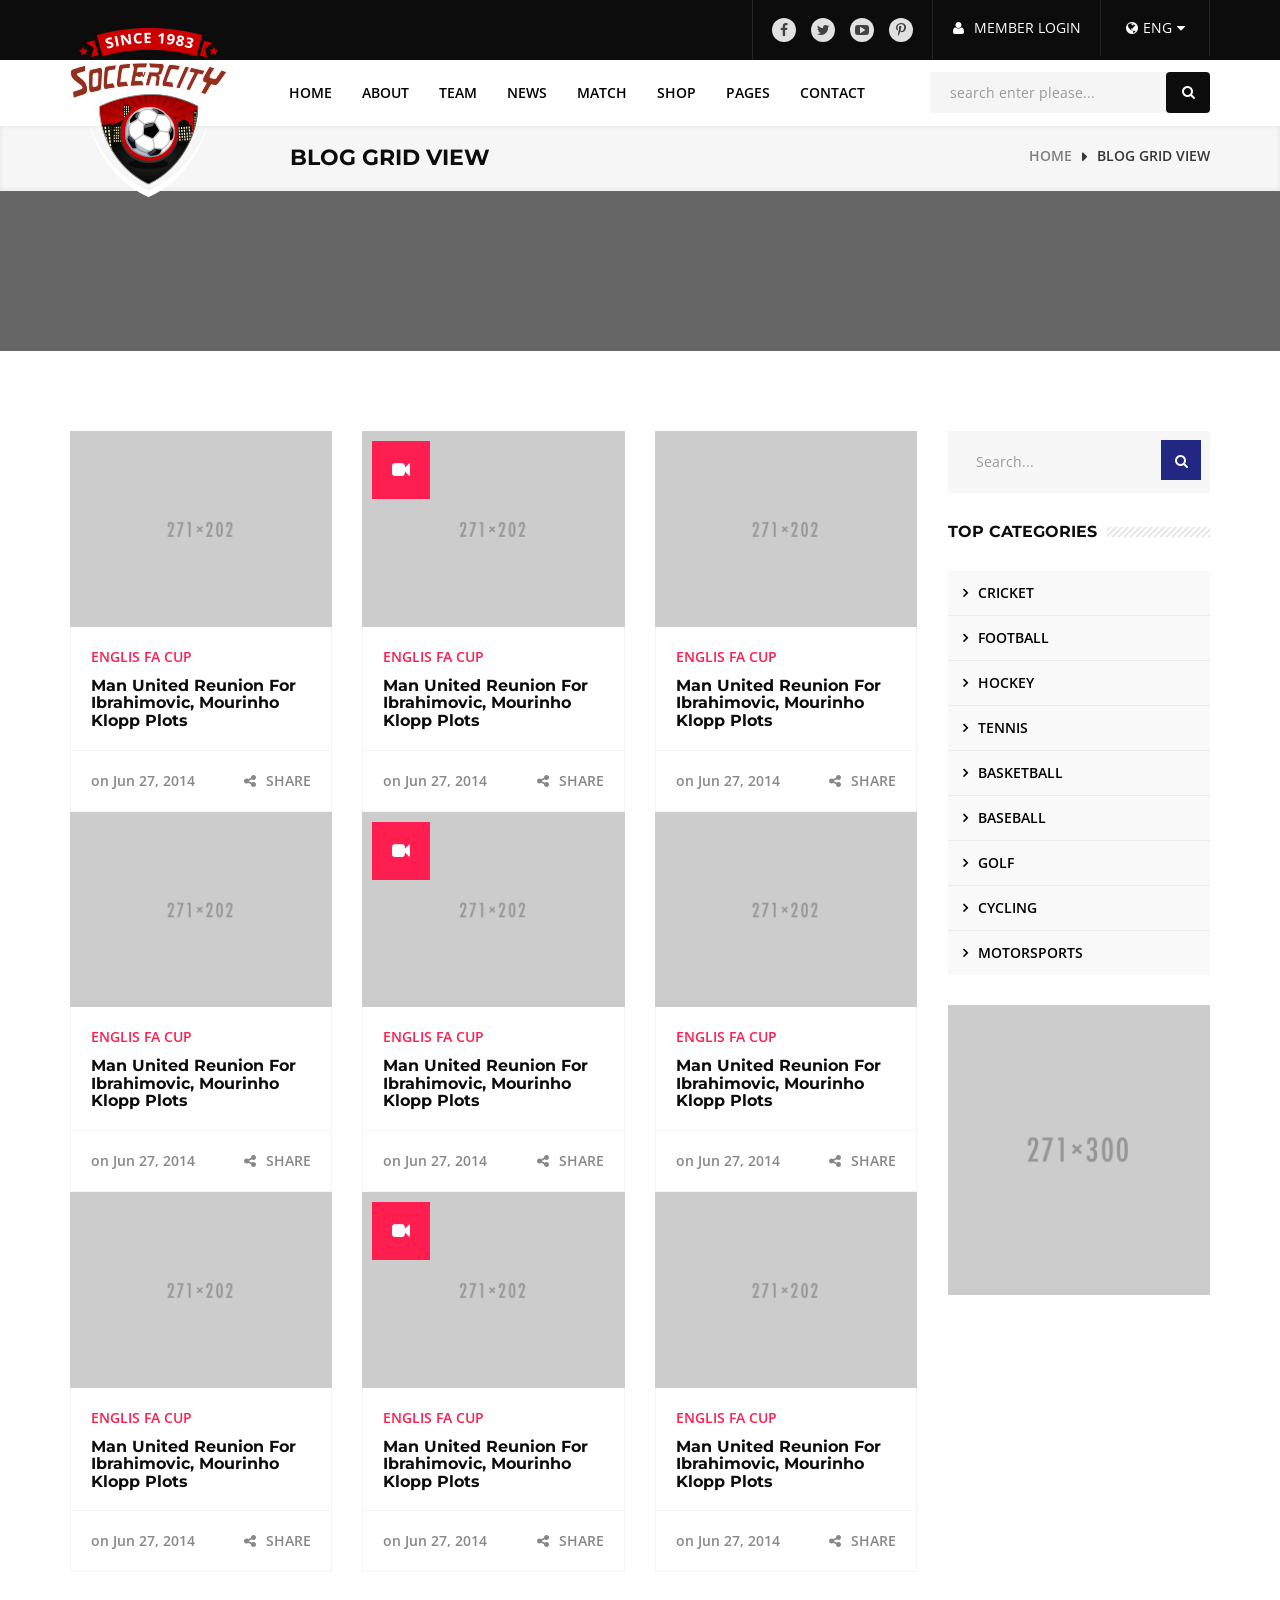
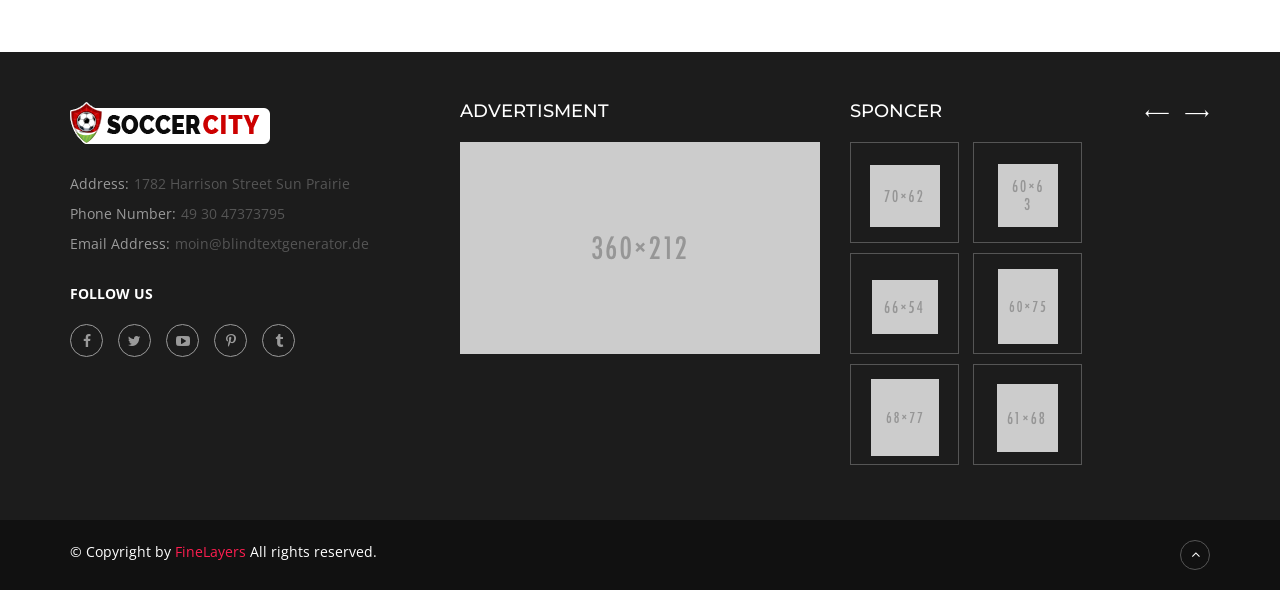
<file: blog-grid-view-2.html>
<!doctype html>
<html class="no-js" lang="en">
<head>
<meta name="viewport" content="width=device-width, initial-scale=1.0" />
<meta http-equiv="content-type" content="text/html; charset=utf-8" />
<meta name="author" content=""/>
<!-- Document Title -->
<title>Soccer HTML5 Template</title>
<!-- StyleSheets -->
<link rel="stylesheet" href="css/bootstrap/bootstrap.min.css">
<link rel="stylesheet" href="css/main.css">	
<link rel="stylesheet" href="css/icomoon.css">
<link rel="stylesheet" href="css/animate.css">
<link rel="stylesheet" href="css/transition.css">
<link rel="stylesheet" href="css/font-awesome.min.css">
<link rel="stylesheet" href="style.css">
<link rel="stylesheet" href="css/color.css">
<link rel="stylesheet" href="css/responsive.css">
<!-- FontsOnline -->
<link href="https://fonts.googleapis.com/css?family=Montserrat:300,300i,400,400i,500,500i,600,600i,700,700i,800|Open+Sans:400,400i,600,600i,700,700i,800,800i" rel="stylesheet">
<!-- JavaScripts -->
<script src="js/vendor/modernizr.js"></script>
</head>
<body>

<!-- Wrapper -->
<div class="wrap push">

	<!-- Header -->
	<header class="header style-3">

		<!-- Top bar -->
		<div class="topbar-and-logobar">
			<div class="container">

				<!-- Responsive Button -->
				<div class="responsive-btn pull-right">
					<a href="#menu" class="menu-link"><i class="fa fa-bars"></i></a>
				</div>
				<!-- Responsive Button -->

				<!-- User Login Option -->
				<ul class="user-login-option pull-right">
					<li class="social-icon">
						<ul class="social-icons style-5">
							<li><a class="facebook" href="#"><i class="fa fa-facebook"></i></a></li>
							<li><a class="twitter" href="#"><i class="fa fa-twitter"></i></a></li>
							<li><a class="youtube" href="#"><i class="fa fa-youtube-play"></i></a></li>
							<li><a class="pinterest" href="#"><i class="fa fa-pinterest-p"></i></a></li>
						</ul>
					</li>
					<li class="login-modal">
						<a href="#" class="login" data-toggle="modal" data-target="#login-modal"><i class="fa fa-user"></i>member Login</a>
						<div class="modal fade" id="login-modal">
						  	<div class="login-form position-center-center">
								<h2>Login<button class="close" data-dismiss="modal"><span aria-hidden="true">&times;</span></button></h2>
								<form>
									<div class="form-group">
										<input type="text" class="form-control" name="user" placeholder="domain@live.com">
										<i class=" fa fa-envelope"></i>	
									</div>
									<div class="form-group">
										<input type="password" class="form-control" name="pass" placeholder="**********">
										<i class=" fa fa-lock"></i>	
									</div>
									<div class="form-group custom-checkbox">
									    <label>
									    	<input type="checkbox"> Stay login
									    </label>
									    <a class="pull-right forgot-password" href="#"></a>
									    <a href="#" class="pull-right forgot-password" data-toggle="modal" data-target="#login-modal-2">Forgot password?</a>
									</div>
									<div class="form-group">
									    <button class="btn full-width red-btn">Login</button>
									</div>
								</form>
								<span class="or-reprater"></span>
								<ul class="others-login-way">
									<li><a class="facebook-bg" href="#"><i class="fa fa-facebook"></i>Facebook</a></li>
									<li><a class="tweet-bg" href="#"><i class="fa fa-twitter"></i>Tweet</a></li>
									<li><a class="linkedin-bg" href="#"><i class="fa fa-linkedin"></i>Linkedin</a></li>
									<li><a class="google-plus-bg" href="#"><i class="fa fa-google-plus"></i>Google+</a></li>
								</ul>
							</div>
						</div>
						<div class="modal fade" id="login-modal-2">
						  	<div class="login-form position-center-center">
								<h2>Forgot password<button class="close" data-dismiss="modal"><span aria-hidden="true">&times;</span></button></h2>
								<form>
									<div class="form-group">
										<input type="text" class="form-control" name="user" placeholder="domain@live.com">
										<i class=" fa fa-envelope"></i>	
									</div>
									<div class="form-group">
										<input type="password" class="form-control" name="pass" placeholder="**********">
										<i class=" fa fa-lock"></i>	
									</div>
									<div class="form-group">
									    <button class="btn full-width red-btn">Login</button>
									</div>
								</form>
							</div>
						</div>
					</li>
					<li class="language-dropdown">
				    	<a id="choses-lang" href="#"><i class="fa fa-globe"></i>Eng<i class="fa fa-caret-down"></i></a>
				    	<ul id="language-dropdown">
						    <li><a href="#"><img src="images/flags/img-02.jpg" alt="">ger</a></li>
						    <li><a href="#"><img src="images/flags/img-03.jpg" alt="">fra</a></li>
						    <li><a href="#"><img src="images/flags/img-04.jpg" alt="">bra</a></li>
					  	</ul>
					</li>
				</ul>
				<!-- User Login Option -->
				
			</div>	
		</div>
		<!-- Top bar -->

		<!-- Nav -->
		<div class="nav-holder">
			<div class="container">
				<div class="maga-drop-wrap">

					<!-- Logo -->
					<div class="logo">
						<a href="home-1.html"><img src="images/logo-4.png" alt=""></a>
					</div>
					<!-- Logo -->

					<!-- Search Bar -->
					<div class="search-bar-holder pull-right">
						<div class="search-bar">
							<input type="text" class="form-control" placeholder="search enter please...">
							<i class="fa fa-search"></i>
						</div>
					</div>
					<!-- Search Bar -->

					<!-- Nav List -->
					<ul class="nav-list pull-right">
						<li>
					    	<a href="#">Home</a>
					    	<ul>
							    <li><a href="home-1.html">Home 1</a></li>
							    <li><a href="home-2.html">Home 2</a></li>
						  	</ul>
						</li>
						<li><a href="about.html">about</a></li>
						<li>
					    	<a href="team.html">team</a>
					    	<ul>
							    <li><a href="team.html">team</a></li>
							    <li><a href="team-detail.html">Team detail</a></li>
							    <li><a href="team-width-sidebar.html">team-widthsidebar</a></li>
						  	</ul>
						</li>
						<li class="mega-dropdown">
					    	<a href="#">news</a>
					    	<ul>
							    <li class="row">
							    	<div class="col-lg-3 col-md-3 col-sm-3">
							    		<div class="blog-categories">
							    		<h2>Blog Categories</h2>
								    		<ul class="blog-categories-list">
								    			<li><a href="#">Blog 1 Column (Right Sidebar)</a></li>
								    			<li><a href="#">Blog Medium With Right Sidebar</a></li>
								    			<li><a href="#">Masonry (Right Sidebar)</a></li>
								    			<li><a href="#">Blog 4 Columns</a></li>
								    			<li><a href="#">Blog 1 Column (Right Sidebar)</a></li>
								    			<li><a href="#">Masonry (Right Sidebar)</a></li>
								    			<li><a href="#">Blog 1 Column (Right Sidebar)</a></li>
								    		</ul>
							    		</div>
							    	</div>
							    	<div class="col-lg-9 col-md-9 col-sm-9">
							    		<div id="mega-blog-slider" class="mega-blog-slider">

							    			<!-- Post Img -->
											<div class="item">

												<!-- Post Img -->
												<div class="large-post-img">
													<img src="images/blog-grid-view/img-2-1.jpg" alt="">
												</div>
												<!-- Post Img -->

												<!-- Post Detail -->
												<div class="large-post-detail style-3 p-0">
													<span class="red-color">Englis FA Cup</span>
													<h2>Man United reunion for Ibrahimovic,</h2>
												</div>
												<!-- Post Detail -->

											</div>
											<!-- Post Img -->

											<!-- Post Img -->
											<div class="item">

												<!-- Post Img -->
												<div class="large-post-img">
													<img src="images/blog-grid-view/img-2-2.jpg" alt="">
												</div>
												<!-- Post Img -->

												<!-- Post Detail -->
												<div class="large-post-detail style-3 p-0">
													<span class="red-color">Englis FA Cup</span>
													<h2>Man United reunion for Ibrahimovic,</h2>
												</div>
												<!-- Post Detail -->

											</div>
											<!-- Post Img -->

											<!-- Post Img -->
											<div class="item">

												<!-- Post Img -->
												<div class="large-post-img">
													<img src="images/blog-grid-view/img-2-3.jpg" alt="">
												</div>
												<!-- Post Img -->

												<!-- Post Detail -->
												<div class="large-post-detail style-3 p-0">
													<span class="red-color">Englis FA Cup</span>
													<h2>Man United reunion for Ibrahimovic,</h2>
												</div>
												<!-- Post Detail -->

											</div>
											<!-- Post Img -->

											<!-- Post Img -->
											<div class="item">

												<!-- Post Img -->
												<div class="large-post-img">
													<img src="images/blog-grid-view/img-2-4.jpg" alt="">
												</div>
												<!-- Post Img -->

												<!-- Post Detail -->
												<div class="large-post-detail style-3 p-0">
													<span class="red-color">Englis FA Cup</span>
													<h2>Man United reunion for Ibrahimovic,</h2>
												</div>
												<!-- Post Detail -->

											</div>
											<!-- Post Img -->

											<!-- Post Img -->
											<div class="item">

												<!-- Post Img -->
												<div class="large-post-img">
													<img src="images/blog-grid-view/img-2-1.jpg" alt="">
												</div>
												<!-- Post Img -->

												<!-- Post Detail -->
												<div class="large-post-detail style-3 p-0">
													<span class="red-color">Englis FA Cup</span>
													<h2>Man United reunion for Ibrahimovic,</h2>
												</div>
												<!-- Post Detail -->

											</div>
											<!-- Post Img -->

											<!-- Post Img -->
											<div class="item">

												<!-- Post Img -->
												<div class="large-post-img">
													<img src="images/blog-grid-view/img-2-2.jpg" alt="">
												</div>
												<!-- Post Img -->

												<!-- Post Detail -->
												<div class="large-post-detail style-3 p-0">
													<span class="red-color">Englis FA Cup</span>
													<h2>Man United reunion for Ibrahimovic,</h2>
												</div>
												<!-- Post Detail -->

											</div>
											<!-- Post Img -->

							    		</div>
							    	</div>
							    </li>
						  	</ul>
						</li>
						<li>
					    	<a href="#">Match</a>
					    	<ul>
					    		<li><a href="match.html">Match</a></li>
							    <li><a href="match-detail.html">Match Detail</a></li>
							    <li><a href="match-result.html">Match Result</a></li>
						  	</ul>
						</li>
						<li>
					    	<a href="#">shop</a>
					    	<ul>
					    		<li><a href="shop.html">shop</a></li>
							    <li><a href="shop-detail.html">shop detail</a></li>
							    <li><a href="cart.html">cart</a></li>
						  	</ul>
						</li>
						<li>
					    	<a href="#">pages</a>
					    	<ul>
					    		<li><a href="gallery.html">gallery</a></li>
					    		<li><a href="blog.html">blog</a></li>
					    		<li><a href="blog-detail.html">blog detail</a></li>
					    		<li><a href="blog-grid-view.html">blog grid view</a></li>
					    		<li><a href="blog-grid-view-2.html">blog grid view-2</a></li>
					    		<li><a href="blog-larg-view.html">blog larg view</a></li>
					    		<li><a href="blog-list-view.html">blog list view</a></li>
					    		<li><a href="point-table.html">point table</a></li>
							    <li><a href="404.html">404</a></li>
							    <li><a href="underconstraction.html">underconstraction</a></li>
						  	</ul>
						</li>                                                                     
						<li><a href="contact.html">contact</a></li>                                                                  
					</ul>
					<!-- Nav List -->

				</div>
			</div>
		</div>
		<!-- Nav -->

	</header>
	<!-- Header -->

	<!-- Page Heading & Breadcrumbs  -->
	<div class="page-heading-breadcrumbs">
		<div class="container">
			<h2>Blog Grid View</h2>
			<ul class="breadcrumbs">
				<li><a href="#">Home</a></li>
				<li>Blog Grid View</li>
			</ul>
		</div>
	</div>
	<!-- Page Heading & Breadcrumbs  -->

	<!-- Page Heading banner -->
	<div class="overlay-dark theme-padding parallax-window" data-appear-top-offset="600" data-parallax="scroll" data-image-src="images/inner-banner/img-01.jpg">
	</div>
	<!-- Page Heading banner -->

	<!-- Main Content -->
	<main class="main-content">

		<!-- Blog -->
		<div class="theme-padding white-bg">
			<div class="container">
				<div class="row">
					
					<!-- Blog Content -->
					<div class="col-lg-9 col-md-9 col-sm-8 col-xs-7 r-full-width"> 

						<!-- Blog Grid View -->
						<div class="blog-grid-view">
							<div class="row">

								<!-- Post Img -->
								<div class="col-lg-4 col-xs-12">

									<!-- Post Img -->
									<div class="large-post-img">
										<img src="images/blog-grid-view/img-01.jpg" alt="">
									</div>
									<!-- Post Img -->

									<!-- Post Detail -->
									<div class="large-post-detail style-3">
										<span class="red-color">Englis FA Cup</span>
										<h2><a href="#">Man United reunion for Ibrahimovic, Mourinho Klopp plots</a></h2>
									</div>
									<!-- Post Detail -->

									<!-- Post Detail Bottom -->
									<div class="detail-btm">
										<span>on Jun 27, 2014 </span>
										<div class="share-option pull-right">
											<span id="share-btn6"><i class="fa fa-share-alt"></i>Share</span>
											<div id="show-social-icon6" class="on-hover-share">
												<ul class="social-icons">
													<li><a class="facebook" href="#"><i class="fa fa-facebook"></i></a></li>
													<li><a class="twitter" href="#"><i class="fa fa-twitter"></i></a></li>
													<li><a class="youtube" href="#"><i class="fa fa-youtube-play"></i></a></li>
													<li><a class="pinterest" href="#"><i class="fa fa-pinterest-p"></i></a></li>
												</ul>
											</div>
										</div>
									</div>
									<!-- Post Detail Bottom -->

								</div>
								<!-- Post Img -->

								<!-- Post Video -->
								<div class="col-lg-4 col-xs-12">

									<!-- Post Img -->
									<div class="large-post-img video-post">
										<img src="images/blog-grid-view/img-02.jpg" alt="">
										<span class="play-lable fa fa-video-camera"></span>
										<a class="position-center-center play-icon" href="http://www.youtube.com/watch?v=cH6kxtzovew" data-rel="prettyPhoto[video]"><i class="fa fa-video-camera"></i></a>
									</div>
									<!-- Post Img -->

									<!-- Post Detail -->
									<div class="large-post-detail style-3">
										<span class="red-color">Englis FA Cup </span>
										<h2><a href="#">Man United reunion for Ibrahimovic, Mourinho Klopp plots</a></h2>
									</div>
									<!-- Post Detail -->

									<!-- Post Detail Bottom -->
									<div class="detail-btm">
										<span>on Jun 27, 2014 </span>
										<div class="share-option pull-right">
											<span id="share-btn7"><i class="fa fa-share-alt"></i>Share</span>
											<div id="show-social-icon7" class="on-hover-share">
												<ul class="social-icons">
													<li><a class="facebook" href="#"><i class="fa fa-facebook"></i></a></li>
													<li><a class="twitter" href="#"><i class="fa fa-twitter"></i></a></li>
													<li><a class="youtube" href="#"><i class="fa fa-youtube-play"></i></a></li>
													<li><a class="pinterest" href="#"><i class="fa fa-pinterest-p"></i></a></li>
												</ul>
											</div>
										</div>
									</div>
									<!-- Post Detail Bottom -->

								</div>
								<!-- Post Video -->

								<!-- Post Img -->
								<div class="col-lg-4 col-xs-12">

									<!-- Post Img -->
									<div class="large-post-img">
										<img src="images/blog-grid-view/img-03.jpg" alt="">
									</div>
									<!-- Post Img -->

									<!-- Post Detail -->
									<div class="large-post-detail style-3">
										<span class="red-color">Englis FA Cup </span>
										<h2><a href="#">Man United reunion for Ibrahimovic, Mourinho Klopp plots</a></h2>
									</div>
									<!-- Post Detail -->

									<!-- Post Detail Bottom -->
									<div class="detail-btm">
										<span>on Jun 27, 2014 </span>
										<div class="share-option pull-right">
											<span id="share-btn8"><i class="fa fa-share-alt"></i>Share</span>
											<div id="show-social-icon8" class="on-hover-share">
												<ul class="social-icons">
													<li><a class="facebook" href="#"><i class="fa fa-facebook"></i></a></li>
													<li><a class="twitter" href="#"><i class="fa fa-twitter"></i></a></li>
													<li><a class="youtube" href="#"><i class="fa fa-youtube-play"></i></a></li>
													<li><a class="pinterest" href="#"><i class="fa fa-pinterest-p"></i></a></li>
												</ul>
											</div>
										</div>
									</div>
									<!-- Post Detail Bottom -->

								</div>
								<!-- Post Img -->

								<!-- Post Img -->
								<div class="col-lg-4 col-xs-12">

									<!-- Post Img -->
									<div class="large-post-img">
										<img src="images/blog-grid-view/img-03.jpg" alt="">
									</div>
									<!-- Post Img -->

									<!-- Post Detail -->
									<div class="large-post-detail style-3">
										<span class="red-color">Englis FA Cup</span>
										<h2><a href="#">Man United reunion for Ibrahimovic, Mourinho Klopp plots</a></h2>
									</div>
									<!-- Post Detail -->

									<!-- Post Detail Bottom -->
									<div class="detail-btm">
										<span>on Jun 27, 2014 </span>
										<div class="share-option pull-right">
											<span id="share-btn6"><i class="fa fa-share-alt"></i>Share</span>
											<div id="show-social-icon6" class="on-hover-share">
												<ul class="social-icons">
													<li><a class="facebook" href="#"><i class="fa fa-facebook"></i></a></li>
													<li><a class="twitter" href="#"><i class="fa fa-twitter"></i></a></li>
													<li><a class="youtube" href="#"><i class="fa fa-youtube-play"></i></a></li>
													<li><a class="pinterest" href="#"><i class="fa fa-pinterest-p"></i></a></li>
												</ul>
											</div>
										</div>
									</div>
									<!-- Post Detail Bottom -->

								</div>
								<!-- Post Img -->

								<!-- Post Video -->
								<div class="col-lg-4 col-xs-12">

									<!-- Post Img -->
									<div class="large-post-img video-post">
										<img src="images/blog-grid-view/img-02.jpg" alt="">
										<span class="play-lable fa fa-video-camera"></span>
										<a class="position-center-center play-icon" href="http://www.youtube.com/watch?v=cH6kxtzovew" data-rel="prettyPhoto[video]"><i class="fa fa-video-camera"></i></a>
									</div>
									<!-- Post Img -->

									<!-- Post Detail -->
									<div class="large-post-detail style-3">
										<span class="red-color">Englis FA Cup </span>
										<h2><a href="#">Man United reunion for Ibrahimovic, Mourinho Klopp plots</a></h2>
									</div>
									<!-- Post Detail -->

									<!-- Post Detail Bottom -->
									<div class="detail-btm">
										<span>on Jun 27, 2014 </span>
										<div class="share-option pull-right">
											<span id="share-btn7"><i class="fa fa-share-alt"></i>Share</span>
											<div id="show-social-icon7" class="on-hover-share">
												<ul class="social-icons">
													<li><a class="facebook" href="#"><i class="fa fa-facebook"></i></a></li>
													<li><a class="twitter" href="#"><i class="fa fa-twitter"></i></a></li>
													<li><a class="youtube" href="#"><i class="fa fa-youtube-play"></i></a></li>
													<li><a class="pinterest" href="#"><i class="fa fa-pinterest-p"></i></a></li>
												</ul>
											</div>
										</div>
									</div>
									<!-- Post Detail Bottom -->

								</div>
								<!-- Post Video -->

								<!-- Post Img -->
								<div class="col-lg-4 col-xs-12">

									<!-- Post Img -->
									<div class="large-post-img">
										<img src="images/blog-grid-view/img-01.jpg" alt="">
									</div>
									<!-- Post Img -->

									<!-- Post Detail -->
									<div class="large-post-detail style-3">
										<span class="red-color">Englis FA Cup </span>
										<h2><a href="#">Man United reunion for Ibrahimovic, Mourinho Klopp plots</a></h2>
									</div>
									<!-- Post Detail -->

									<!-- Post Detail Bottom -->
									<div class="detail-btm">
										<span>on Jun 27, 2014 </span>
										<div class="share-option pull-right">
											<span id="share-btn8"><i class="fa fa-share-alt"></i>Share</span>
											<div id="show-social-icon8" class="on-hover-share">
												<ul class="social-icons">
													<li><a class="facebook" href="#"><i class="fa fa-facebook"></i></a></li>
													<li><a class="twitter" href="#"><i class="fa fa-twitter"></i></a></li>
													<li><a class="youtube" href="#"><i class="fa fa-youtube-play"></i></a></li>
													<li><a class="pinterest" href="#"><i class="fa fa-pinterest-p"></i></a></li>
												</ul>
											</div>
										</div>
									</div>
									<!-- Post Detail Bottom -->

								</div>
								<!-- Post Img -->

								<!-- Post Img -->
								<div class="col-lg-4 col-xs-12">

									<!-- Post Img -->
									<div class="large-post-img">
										<img src="images/blog-grid-view/img-01.jpg" alt="">
									</div>
									<!-- Post Img -->

									<!-- Post Detail -->
									<div class="large-post-detail style-3">
										<span class="red-color">Englis FA Cup</span>
										<h2><a href="#">Man United reunion for Ibrahimovic, Mourinho Klopp plots</a></h2>
									</div>
									<!-- Post Detail -->

									<!-- Post Detail Bottom -->
									<div class="detail-btm">
										<span>on Jun 27, 2014 </span>
										<div class="share-option pull-right">
											<span id="share-btn6"><i class="fa fa-share-alt"></i>Share</span>
											<div id="show-social-icon6" class="on-hover-share">
												<ul class="social-icons">
													<li><a class="facebook" href="#"><i class="fa fa-facebook"></i></a></li>
													<li><a class="twitter" href="#"><i class="fa fa-twitter"></i></a></li>
													<li><a class="youtube" href="#"><i class="fa fa-youtube-play"></i></a></li>
													<li><a class="pinterest" href="#"><i class="fa fa-pinterest-p"></i></a></li>
												</ul>
											</div>
										</div>
									</div>
									<!-- Post Detail Bottom -->

								</div>
								<!-- Post Img -->

								<!-- Post Video -->
								<div class="col-lg-4 col-xs-12">

									<!-- Post Img -->
									<div class="large-post-img video-post">
										<img src="images/blog-grid-view/img-03.jpg" alt="">
										<span class="play-lable fa fa-video-camera"></span>
										<a class="position-center-center play-icon" href="http://www.youtube.com/watch?v=cH6kxtzovew" data-rel="prettyPhoto[video]"><i class="fa fa-video-camera"></i></a>
									</div>
									<!-- Post Img -->

									<!-- Post Detail -->
									<div class="large-post-detail style-3">
										<span class="red-color">Englis FA Cup </span>
										<h2><a href="#">Man United reunion for Ibrahimovic, Mourinho Klopp plots</a></h2>
									</div>
									<!-- Post Detail -->

									<!-- Post Detail Bottom -->
									<div class="detail-btm">
										<span>on Jun 27, 2014 </span>
										<div class="share-option pull-right">
											<span id="share-btn7"><i class="fa fa-share-alt"></i>Share</span>
											<div id="show-social-icon7" class="on-hover-share">
												<ul class="social-icons">
													<li><a class="facebook" href="#"><i class="fa fa-facebook"></i></a></li>
													<li><a class="twitter" href="#"><i class="fa fa-twitter"></i></a></li>
													<li><a class="youtube" href="#"><i class="fa fa-youtube-play"></i></a></li>
													<li><a class="pinterest" href="#"><i class="fa fa-pinterest-p"></i></a></li>
												</ul>
											</div>
										</div>
									</div>
									<!-- Post Detail Bottom -->

								</div>
								<!-- Post Video -->

								<!-- Post Img -->
								<div class="col-lg-4 col-xs-12">

									<!-- Post Img -->
									<div class="large-post-img">
										<img src="images/blog-grid-view/img-02.jpg" alt="">
									</div>
									<!-- Post Img -->

									<!-- Post Detail -->
									<div class="large-post-detail style-3">
										<span class="red-color">Englis FA Cup </span>
										<h2><a href="#">Man United reunion for Ibrahimovic, Mourinho Klopp plots</a></h2>
									</div>
									<!-- Post Detail -->

									<!-- Post Detail Bottom -->
									<div class="detail-btm">
										<span>on Jun 27, 2014 </span>
										<div class="share-option pull-right">
											<span id="share-btn8"><i class="fa fa-share-alt"></i>Share</span>
											<div id="show-social-icon8" class="on-hover-share">
												<ul class="social-icons">
													<li><a class="facebook" href="#"><i class="fa fa-facebook"></i></a></li>
													<li><a class="twitter" href="#"><i class="fa fa-twitter"></i></a></li>
													<li><a class="youtube" href="#"><i class="fa fa-youtube-play"></i></a></li>
													<li><a class="pinterest" href="#"><i class="fa fa-pinterest-p"></i></a></li>
												</ul>
											</div>
										</div>
									</div>
									<!-- Post Detail Bottom -->

								</div>
								<!-- Post Img -->

							</div>
						</div>
						<!-- Blog Grid View -->

					</div>
					<!-- Blog Content -->

					<!-- Aside -->
					<div class="col-lg-3 col-md-3 col-sm-4 col-xs-5 r-full-width">
						
						<!-- Search Bar -->
						<div class="aside-search-bar">
							<input class="form-control" type="text" placeholder="Search...">
							<button><i class="fa fa-search"></i></button>
						</div>
						<!-- Search Bar -->

						<!-- Aside Widget -->
						<div class="aside-widget">
							<h3><span>Top Categories</span></h3>
							<div class="top-categories">
								<ul>
									<li><a href="#">Cricket</a></li>
									<li><a href="#">Football</a></li>
									<li><a href="#">Hockey</a></li>
									<li><a href="#">Tennis</a></li>
									<li><a href="#">Basketball</a></li>
									<li><a href="#">Baseball</a></li>
									<li><a href="#">Golf</a></li>
									<li><a href="#">Cycling</a></li>
									<li><a href="#">Motorsports</a></li>
								</ul>
							</div>
						</div>
						<!-- Aside Widget -->


						<!-- Aside Widget -->
						<div class="aside-widget">
							<a href="#"><img src="images/adds.jpg" alt=""></a>
						</div>
						<!-- Aside Widget -->

					</div>
					<!-- Aside -->

				</div>
			</div>
		</div>
		<!-- Blog -->

	</main>
	<!-- Main Content -->

	<!-- Footer -->
	<footer class="main-footer style-2">

		<!-- Footer Columns -->
		<div class="container">

			<!-- Footer columns -->
			<div class="footer-column border-0">
				<div class="row">
					
					<!-- Footer Column -->
					<div class="col-sm-4 col-xs-6 r-full-width-2 r-full-width">
						<div class="column-widget h-white">
							<div class="logo-column p-white">
								<img class="footer-logo" src="images/footer-logo.png" alt="">
								<ul class="address-list style-2">
									<li><span>Address:</span>1782 Harrison Street  Sun Prairie</li>
									<li><span>Phone Number:</span>49 30 47373795</li>
									<li><span>Email Address:</span>moin@blindtextgenerator.de</li>
								</ul>
								<span class="follow-us">follow us </span>
								<ul class="social-icons">
									<li><a class="facebook" href="#"><i class="fa fa-facebook"></i></a></li>
									<li><a class="twitter" href="#"><i class="fa fa-twitter"></i></a></li>
									<li><a class="youtube" href="#"><i class="fa fa-youtube-play"></i></a></li>
									<li><a class="pinterest" href="#"><i class="fa fa-pinterest-p"></i></a></li>
									<li><a class="tumblr" href="#"><i class="fa fa-tumblr"></i></a></li>
								</ul>
							</div>
						</div>
					</div>
					<!-- Footer Column -->

					<!-- Footer Column -->
					<div class="col-sm-4 col-xs-6 r-full-width-2 r-full-width">
						<div class="column-widget h-white">
							<h5>Advertisment</h5>
							<a href="#"><img src="images/footer-add.jpg" alt=""></a>
						</div>
					</div>
					<!-- Footer Column -->

					<!-- Footer Column -->
					<div class="col-sm-4 col-xs-6 r-full-width-2 r-full-width">
						<div class="column-widget h-white">
							<h5>Sponcer</h5>
							<ul id="brand-icons-slider-2" class="brand-icons-slider-2">
								<li>
									<a href="#"><img src="images/brand-icons/img-1-1.png" alt=""></a>
									<a href="#"><img src="images/brand-icons/img-1-2.png" alt=""></a>
									<a href="#"><img src="images/brand-icons/img-1-3.png" alt=""></a>
									<a href="#"><img src="images/brand-icons/img-1-4.png" alt=""></a>
									<a href="#"><img src="images/brand-icons/img-1-5.png" alt=""></a>
									<a href="#"><img src="images/brand-icons/img-1-6.png" alt=""></a>
								</li>
								<li>
									<a href="#"><img src="images/brand-icons/img-1-1.png" alt=""></a>
									<a href="#"><img src="images/brand-icons/img-1-2.png" alt=""></a>
									<a href="#"><img src="images/brand-icons/img-1-3.png" alt=""></a>
									<a href="#"><img src="images/brand-icons/img-1-4.png" alt=""></a>
									<a href="#"><img src="images/brand-icons/img-1-5.png" alt=""></a>
									<a href="#"><img src="images/brand-icons/img-1-6.png" alt=""></a>
								</li>
							</ul>
						</div>
					</div>
					<!-- Footer Column -->

				</div>
			</div>
			<!-- Footer columns -->

		</div>
		<!-- Footer Columns -->

		<!-- Copy Rights -->
		<div class="copy-rights">
			<div class="container">
				<p>© Copyright by <i class="red-color">FineLayers</i> All rights reserved.</p>
				<a class="back-to-top scrollup" href="#"><i class="fa fa-angle-up"></i></a>
			</div>
		</div>
		<!-- Copy Rights -->

	</footer> 
	<!-- Footer -->

</div>
<!-- Wrapper -->

<!-- Slide Menu -->
<nav id="menu" class="responive-nav">
	<a class="r-nav-logo" href="home-1.html"><img src="images/logo-1.png" alt=""></a>
    <ul class="respoinve-nav-list">
		<li>
			<a data-toggle="collapse" href="#list-1"><i class="pull-right fa fa-angle-down"></i>Home</a>
			<ul class="collapse" id="list-1">
			 	<li><a href="home-1.html">Home 1</a></li>
			 	<li><a href="index-2.html">Home 2</a></li>
			 	<li><a href="index-3.html">Home 3</a></li>
			</ul>
		</li>
		<li>
			<a href="about.html">About</a>
		</li>
		<li>
			<a data-toggle="collapse" href="#list-2"><i class="pull-right fa fa-angle-down"></i>Team</a>
			<ul class="collapse" id="list-2">
			    <li><a href="team.html">Team</a></li>
			 	<li><a href="team-detail.html">Team Detail</a></li>
			    <li><a href="team-widthsidebar.html">team widthsidebar</a></li>
			</ul>
		</li>
		<li>
			<a href="gallery.html">Gallery</a>
		</li>
		<li>
			<a href="#">News</a>
		</li>
		<li>
			<a data-toggle="collapse" href="#list-3"><i class="pull-right fa fa-angle-down"></i>Match</a>
			<ul class="collapse" id="list-3">
			 	<li><a href="match.html">match</a></li>
			    <li><a href="match-detail.html">match detail</a></li>
			    <li><a href="match-result.html">match result</a></li>
			</ul>
		</li>
		<li>
			<a data-toggle="collapse" href="#list-4"><i class="pull-right fa fa-angle-down"></i>Shop</a>
			<ul class="collapse" id="list-4">
			 	<li><a href="shop.html">shop</a></li>
			    <li><a href="cart.html">cart</a></li>
			    <li><a href="shop-detail.html">shop detail</a></li>
			</ul>
		</li>
		<li>
			<a data-toggle="collapse" href="#list-5"><i class="pull-right fa fa-angle-down"></i>Pages</a>
			<ul class="collapse" id="list-5">
			 	<li><a href="404.html">404</a></li>
			    <li><a href="underconstraction.html">underconstraction</a></li>
			</ul>
		</li> 
		<li>
			<a data-toggle="collapse" href="#list-6"><i class="pull-right fa fa-angle-down"></i>Blog</a>
			<ul class="collapse" id="list-6">
			 	<li><a href="blog.html">blog</a></li>
			 	<li><a href="blog-detail.html">blog detail</a></li>
			</ul>
		</li> 
		<li><a href="contact.html">Contact</a></li>                       
	</ul>
</nav>
<!-- Slide Menu -->

<!-- Java Script -->
<script src="js/vendor/jquery.js"></script>        
<script src="js/vendor/bootstrap.min.js"></script> 
<script src="http://maps.google.com/maps/api/js?sensor=false"></script>
<script src="js/gmap3.min.js"></script>				
<script src="js/bigslide.js"></script>		
<script src="js/slick.js"></script>	
<script src="js/waterwheelCarousel.js"></script>
<script src="js/contact-form.js"></script>	
<script src="js/countTo.js"></script>		
<script src="js/datepicker.js"></script>		
<script src="js/rating-star.js"></script>							
<script src="js/range-slider.js"></script>				
<script src="js/spinner.js"></script>			
<script src="js/parallax.js"></script>			   	 
<script src="js/countdown.js"></script>	
<script src="js/appear.js"></script>		 		
<script src="js/prettyPhoto.js"></script>			
<script src="js/wow-min.js"></script>						
<script src="js/main.js"></script>	
</body>
</html>
</file>
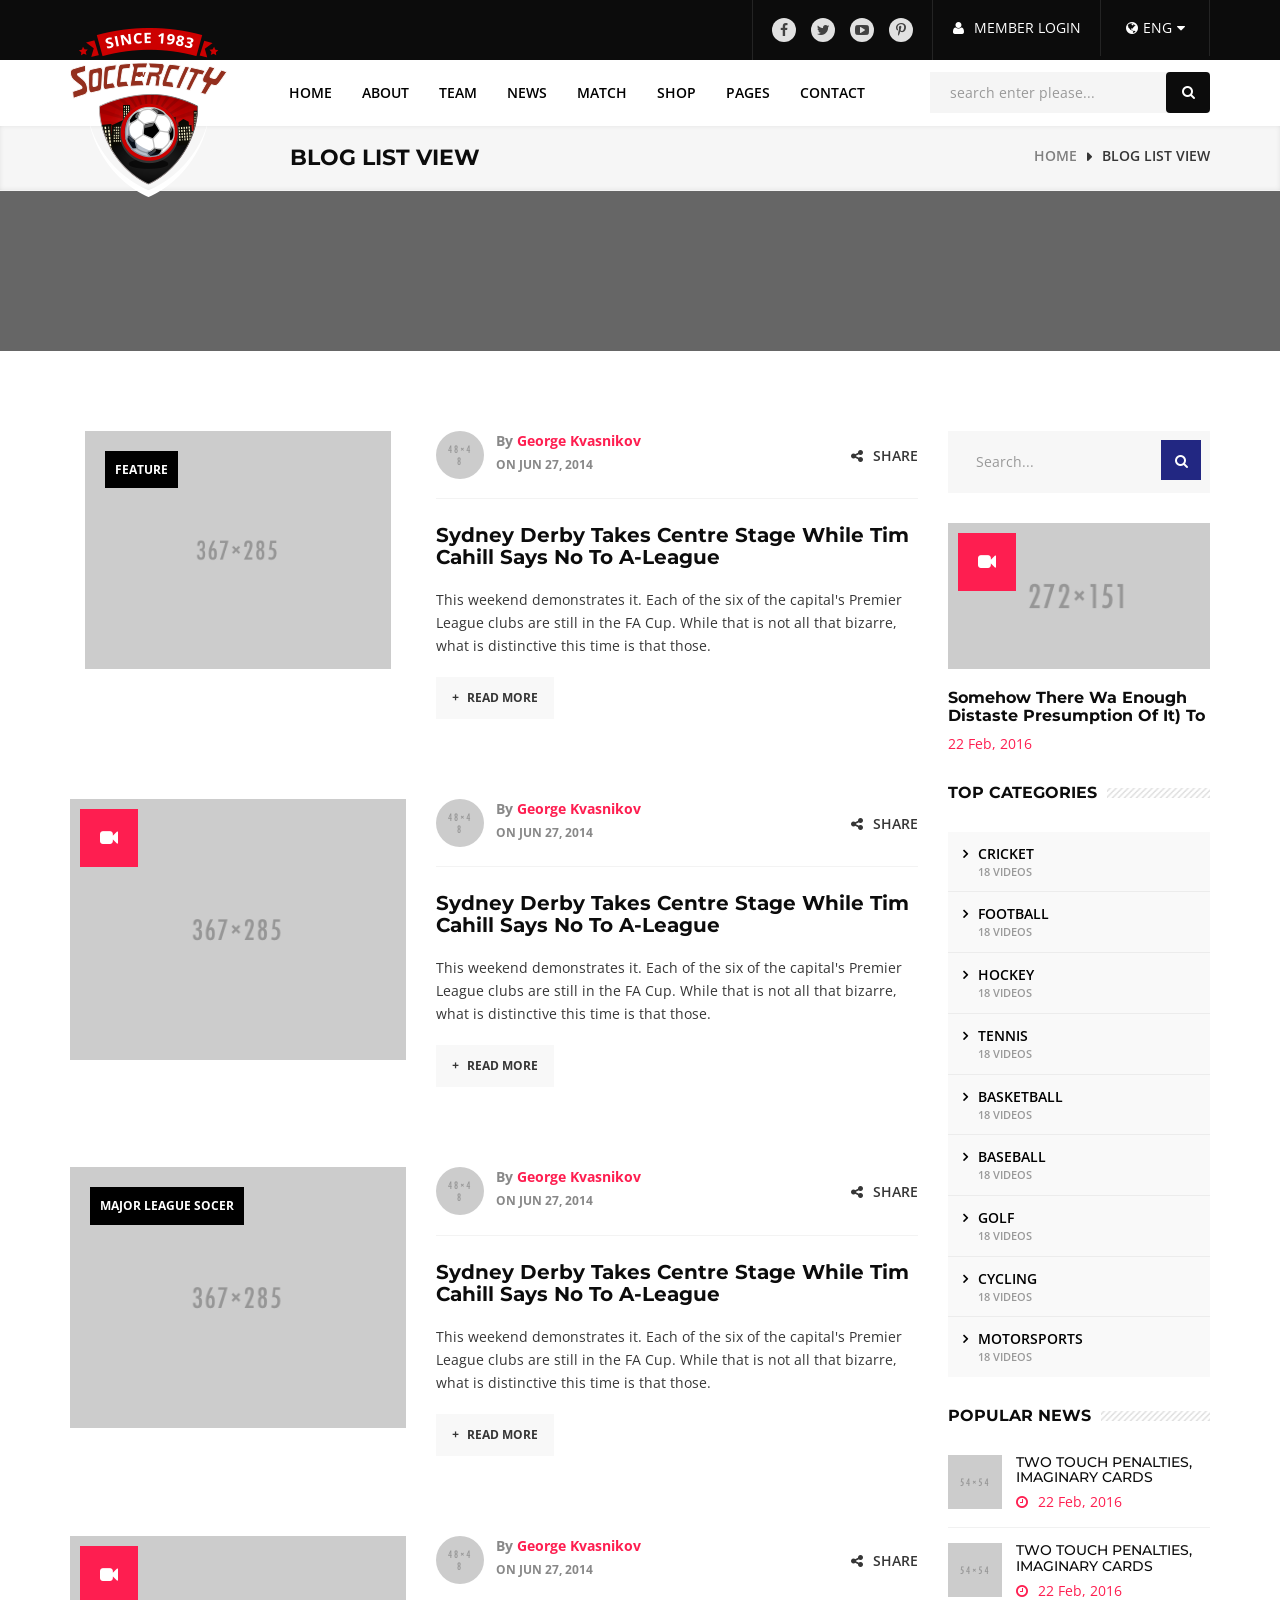
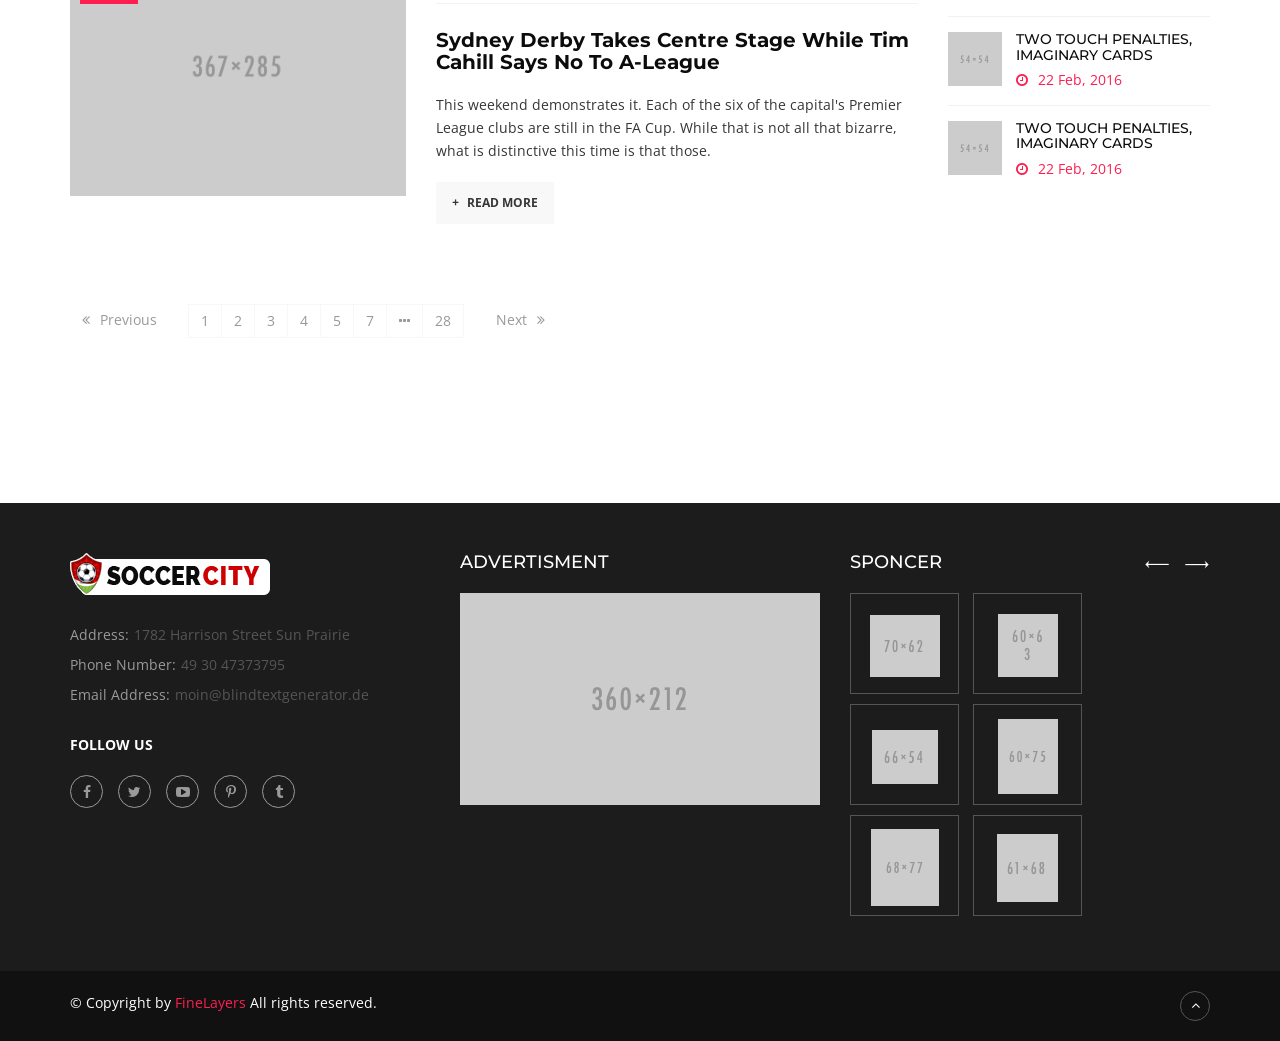
<file: blog-list-view.html>
<!doctype html>
<html class="no-js" lang="en">
<head>
<meta name="viewport" content="width=device-width, initial-scale=1.0" />
<meta http-equiv="content-type" content="text/html; charset=utf-8" />
<meta name="author" content=""/>
<!-- Document Title -->
<title>Soccer HTML5 Template</title>
<!-- StyleSheets -->
<link rel="stylesheet" href="css/bootstrap/bootstrap.min.css">
<link rel="stylesheet" href="css/main.css">	
<link rel="stylesheet" href="css/icomoon.css">
<link rel="stylesheet" href="css/animate.css">
<link rel="stylesheet" href="css/transition.css">
<link rel="stylesheet" href="css/font-awesome.min.css">
<link rel="stylesheet" href="style.css">
<link rel="stylesheet" href="css/color.css">
<link rel="stylesheet" href="css/responsive.css">
<!-- FontsOnline -->
<link href="https://fonts.googleapis.com/css?family=Montserrat:300,300i,400,400i,500,500i,600,600i,700,700i,800|Open+Sans:400,400i,600,600i,700,700i,800,800i" rel="stylesheet">
<!-- JavaScripts -->
<script src="js/vendor/modernizr.js"></script>
</head>
<body>

<!-- Wrapper -->
<div class="wrap push">

	<!-- Header -->
	<header class="header style-3">

		<!-- Top bar -->
		<div class="topbar-and-logobar">
			<div class="container">

				<!-- Responsive Button -->
				<div class="responsive-btn pull-right">
					<a href="#menu" class="menu-link"><i class="fa fa-bars"></i></a>
				</div>
				<!-- Responsive Button -->

				<!-- User Login Option -->
				<ul class="user-login-option pull-right">
					<li class="social-icon">
						<ul class="social-icons style-5">
							<li><a class="facebook" href="#"><i class="fa fa-facebook"></i></a></li>
							<li><a class="twitter" href="#"><i class="fa fa-twitter"></i></a></li>
							<li><a class="youtube" href="#"><i class="fa fa-youtube-play"></i></a></li>
							<li><a class="pinterest" href="#"><i class="fa fa-pinterest-p"></i></a></li>
						</ul>
					</li>
					<li class="login-modal">
						<a href="#" class="login" data-toggle="modal" data-target="#login-modal"><i class="fa fa-user"></i>member Login</a>
						<div class="modal fade" id="login-modal">
						  	<div class="login-form position-center-center">
								<h2>Login<button class="close" data-dismiss="modal"><span aria-hidden="true">&times;</span></button></h2>
								<form>
									<div class="form-group">
										<input type="text" class="form-control" name="user" placeholder="domain@live.com">
										<i class=" fa fa-envelope"></i>	
									</div>
									<div class="form-group">
										<input type="password" class="form-control" name="pass" placeholder="**********">
										<i class=" fa fa-lock"></i>	
									</div>
									<div class="form-group custom-checkbox">
									    <label>
									    	<input type="checkbox"> Stay login
									    </label>
									    <a class="pull-right forgot-password" href="#"></a>
									    <a href="#" class="pull-right forgot-password" data-toggle="modal" data-target="#login-modal-2">Forgot password?</a>
									</div>
									<div class="form-group">
									    <button class="btn full-width red-btn">Login</button>
									</div>
								</form>
								<span class="or-reprater"></span>
								<ul class="others-login-way">
									<li><a class="facebook-bg" href="#"><i class="fa fa-facebook"></i>Facebook</a></li>
									<li><a class="tweet-bg" href="#"><i class="fa fa-twitter"></i>Tweet</a></li>
									<li><a class="linkedin-bg" href="#"><i class="fa fa-linkedin"></i>Linkedin</a></li>
									<li><a class="google-plus-bg" href="#"><i class="fa fa-google-plus"></i>Google+</a></li>
								</ul>
							</div>
						</div>
						<div class="modal fade" id="login-modal-2">
						  	<div class="login-form position-center-center">
								<h2>Forgot password<button class="close" data-dismiss="modal"><span aria-hidden="true">&times;</span></button></h2>
								<form>
									<div class="form-group">
										<input type="text" class="form-control" name="user" placeholder="domain@live.com">
										<i class=" fa fa-envelope"></i>	
									</div>
									<div class="form-group">
										<input type="password" class="form-control" name="pass" placeholder="**********">
										<i class=" fa fa-lock"></i>	
									</div>
									<div class="form-group">
									    <button class="btn full-width red-btn">Login</button>
									</div>
								</form>
							</div>
						</div>
					</li>
					<li class="language-dropdown">
				    	<a id="choses-lang" href="#"><i class="fa fa-globe"></i>Eng<i class="fa fa-caret-down"></i></a>
				    	<ul id="language-dropdown">
						    <li><a href="#"><img src="images/flags/img-02.jpg" alt="">ger</a></li>
						    <li><a href="#"><img src="images/flags/img-03.jpg" alt="">fra</a></li>
						    <li><a href="#"><img src="images/flags/img-04.jpg" alt="">bra</a></li>
					  	</ul>
					</li>
				</ul>
				<!-- User Login Option -->
				
			</div>	
		</div>
		<!-- Top bar -->

		<!-- Nav -->
		<div class="nav-holder">
			<div class="container">
				<div class="maga-drop-wrap">

					<!-- Logo -->
					<div class="logo">
						<a href="home-1.html"><img src="images/logo-4.png" alt=""></a>
					</div>
					<!-- Logo -->

					<!-- Search Bar -->
					<div class="search-bar-holder pull-right">
						<div class="search-bar">
							<input type="text" class="form-control" placeholder="search enter please...">
							<i class="fa fa-search"></i>
						</div>
					</div>
					<!-- Search Bar -->

					<!-- Nav List -->
					<ul class="nav-list pull-right">
						<li>
					    	<a href="#">Home</a>
					    	<ul>
							    <li><a href="home-1.html">Home 1</a></li>
							    <li><a href="home-2.html">Home 2</a></li>
						  	</ul>
						</li>
						<li><a href="about.html">about</a></li>
						<li>
					    	<a href="team.html">team</a>
					    	<ul>
							    <li><a href="team.html">team</a></li>
							    <li><a href="team-detail.html">Team detail</a></li>
							    <li><a href="team-width-sidebar.html">team-widthsidebar</a></li>
						  	</ul>
						</li>
						<li class="mega-dropdown">
					    	<a href="#">news</a>
					    	<ul>
							    <li class="row">
							    	<div class="col-lg-3 col-md-3 col-sm-3">
							    		<div class="blog-categories">
							    		<h2>Blog Categories</h2>
								    		<ul class="blog-categories-list">
								    			<li><a href="#">Blog 1 Column (Right Sidebar)</a></li>
								    			<li><a href="#">Blog Medium With Right Sidebar</a></li>
								    			<li><a href="#">Masonry (Right Sidebar)</a></li>
								    			<li><a href="#">Blog 4 Columns</a></li>
								    			<li><a href="#">Blog 1 Column (Right Sidebar)</a></li>
								    			<li><a href="#">Masonry (Right Sidebar)</a></li>
								    			<li><a href="#">Blog 1 Column (Right Sidebar)</a></li>
								    		</ul>
							    		</div>
							    	</div>
							    	<div class="col-lg-9 col-md-9 col-sm-9">
							    		<div id="mega-blog-slider" class="mega-blog-slider">

							    			<!-- Post Img -->
											<div class="item">

												<!-- Post Img -->
												<div class="large-post-img">
													<img src="images/blog-grid-view/img-2-1.jpg" alt="">
												</div>
												<!-- Post Img -->

												<!-- Post Detail -->
												<div class="large-post-detail style-3 p-0">
													<span class="red-color">Englis FA Cup</span>
													<h2>Man United reunion for Ibrahimovic,</h2>
												</div>
												<!-- Post Detail -->

											</div>
											<!-- Post Img -->

											<!-- Post Img -->
											<div class="item">

												<!-- Post Img -->
												<div class="large-post-img">
													<img src="images/blog-grid-view/img-2-2.jpg" alt="">
												</div>
												<!-- Post Img -->

												<!-- Post Detail -->
												<div class="large-post-detail style-3 p-0">
													<span class="red-color">Englis FA Cup</span>
													<h2>Man United reunion for Ibrahimovic,</h2>
												</div>
												<!-- Post Detail -->

											</div>
											<!-- Post Img -->

											<!-- Post Img -->
											<div class="item">

												<!-- Post Img -->
												<div class="large-post-img">
													<img src="images/blog-grid-view/img-2-3.jpg" alt="">
												</div>
												<!-- Post Img -->

												<!-- Post Detail -->
												<div class="large-post-detail style-3 p-0">
													<span class="red-color">Englis FA Cup</span>
													<h2>Man United reunion for Ibrahimovic,</h2>
												</div>
												<!-- Post Detail -->

											</div>
											<!-- Post Img -->

											<!-- Post Img -->
											<div class="item">

												<!-- Post Img -->
												<div class="large-post-img">
													<img src="images/blog-grid-view/img-2-4.jpg" alt="">
												</div>
												<!-- Post Img -->

												<!-- Post Detail -->
												<div class="large-post-detail style-3 p-0">
													<span class="red-color">Englis FA Cup</span>
													<h2>Man United reunion for Ibrahimovic,</h2>
												</div>
												<!-- Post Detail -->

											</div>
											<!-- Post Img -->

											<!-- Post Img -->
											<div class="item">

												<!-- Post Img -->
												<div class="large-post-img">
													<img src="images/blog-grid-view/img-2-1.jpg" alt="">
												</div>
												<!-- Post Img -->

												<!-- Post Detail -->
												<div class="large-post-detail style-3 p-0">
													<span class="red-color">Englis FA Cup</span>
													<h2>Man United reunion for Ibrahimovic,</h2>
												</div>
												<!-- Post Detail -->

											</div>
											<!-- Post Img -->

											<!-- Post Img -->
											<div class="item">

												<!-- Post Img -->
												<div class="large-post-img">
													<img src="images/blog-grid-view/img-2-2.jpg" alt="">
												</div>
												<!-- Post Img -->

												<!-- Post Detail -->
												<div class="large-post-detail style-3 p-0">
													<span class="red-color">Englis FA Cup</span>
													<h2>Man United reunion for Ibrahimovic,</h2>
												</div>
												<!-- Post Detail -->

											</div>
											<!-- Post Img -->

							    		</div>
							    	</div>
							    </li>
						  	</ul>
						</li>
						<li>
					    	<a href="#">Match</a>
					    	<ul>
					    		<li><a href="match.html">Match</a></li>
							    <li><a href="match-detail.html">Match Detail</a></li>
							    <li><a href="match-result.html">Match Result</a></li>
						  	</ul>
						</li>
						<li>
					    	<a href="#">shop</a>
					    	<ul>
					    		<li><a href="shop.html">shop</a></li>
							    <li><a href="shop-detail.html">shop detail</a></li>
							    <li><a href="cart.html">cart</a></li>
						  	</ul>
						</li>
						<li>
					    	<a href="#">pages</a>
					    	<ul>
					    		<li><a href="gallery.html">gallery</a></li>
					    		<li><a href="blog.html">blog</a></li>
					    		<li><a href="blog-detail.html">blog detail</a></li>
					    		<li><a href="blog-grid-view.html">blog grid view</a></li>
					    		<li><a href="blog-grid-view-2.html">blog grid view-2</a></li>
					    		<li><a href="blog-larg-view.html">blog larg view</a></li>
					    		<li><a href="blog-list-view.html">blog list view</a></li>
					    		<li><a href="point-table.html">point table</a></li>
							    <li><a href="404.html">404</a></li>
							    <li><a href="underconstraction.html">underconstraction</a></li>
						  	</ul>
						</li>                                                                     
						<li><a href="contact.html">contact</a></li>                                                                  
					</ul>
					<!-- Nav List -->

				</div>
			</div>
		</div>
		<!-- Nav -->

	</header>
	<!-- Header -->

	<!-- Page Heading & Breadcrumbs  -->
	<div class="page-heading-breadcrumbs">
		<div class="container">
			<h2>Blog List View</h2>
			<ul class="breadcrumbs">
				<li><a href="#">Home</a></li>
				<li>Blog List View</li>
			</ul>
		</div>
	</div>
	<!-- Page Heading & Breadcrumbs  -->

	<!-- Page Heading banner -->
	<div class="overlay-dark theme-padding parallax-window" data-appear-top-offset="600" data-parallax="scroll" data-image-src="images/inner-banner/img-01.jpg">
	</div>
	<!-- Page Heading banner -->

	<!-- Main Content -->
	<main class="main-content">

		<!-- Blog -->
		<div class="theme-padding white-bg">
			<div class="container">
				<div class="row">
					
					<!-- Blog Content -->
					<div class="col-lg-9 col-md-9 col-sm-8 col-xs-7 r-full-width"> 

						<!-- Blog List View -->
						<div class="blog-list-View theme-padding-bottom">

							<!-- Slider Post -->
							<div class="theme-padding-bottom">
								<div class="row">

									<!-- Post Img -->
									<div class="col-lg-5 col-md-5 col-xs-12">
										<ul id="post-slider" class="post-slider">
											<li class="large-post-img">
												<img src="images/blog-list-view/img-01.jpg" alt="">
												<span class="blog-title-batch">Feature</span>
											</li>
											<li class="large-post-img">
												<img src="images/blog-list-view/img-01.jpg" alt="">
												<span class="blog-title-batch">Feature</span>
											</li>
											<li class="large-post-img">
												<img src="images/blog-list-view/img-01.jpg" alt="">
												<span class="blog-title-batch">Feature</span>
											</li>
											<li class="large-post-img">
												<img src="images/blog-list-view/img-01.jpg" alt="">
												<span class="blog-title-batch">Feature</span>
											</li>
											<li class="large-post-img">
												<img src="images/blog-list-view/img-01.jpg" alt="">
												<span class="blog-title-batch">Feature</span>
											</li>
										</ul>
									</div>
									<!-- Post Img -->

									<!-- Post Detail -->
									<div class="col-lg-7 col-md-5 col-xs-12">
										<div class="large-post-detail style-2">
											<div class="author-header">
												<div class="aurhor-img-name pull-left">
													<img src="images/aurthor-img.jpg" alt="">
													<strong>by <i class="red-color">George Kvasnikov</i></strong>
													<span>on Jun 27, 2014 </span>
												</div>
												<div class="share-option pull-right">
													<span id="share-btn3"><i class="fa fa-share-alt"></i>Share</span>
													<div id="show-social-icon3" class="on-hover-share">
														<ul class="social-icons">
															<li><a class="facebook" href="#"><i class="fa fa-facebook"></i></a></li>
															<li><a class="twitter" href="#"><i class="fa fa-twitter"></i></a></li>
															<li><a class="youtube" href="#"><i class="fa fa-youtube-play"></i></a></li>
															<li><a class="pinterest" href="#"><i class="fa fa-pinterest-p"></i></a></li>
														</ul>
													</div>
												</div>
											</div>
											<h2><a href="#">Sydney derby takes centre stage while Tim Cahill says no to A-League</a></h2>
											<p>This weekend demonstrates it. Each of the six of the capital's Premier League clubs are still in the FA Cup. While that is not all that bizarre, what is distinctive this time is that those.</p>
											<a class="btn gary-btn" href="#"><i>+</i>read more</a>
										</div>
									</div>
									<!-- Post Detail -->

								</div>
							</div>
							<!-- Slider Post -->

							<!-- Video Post -->
							<div class="theme-padding-bottom">
								<div class="row">

									<!-- Post Img -->
									<div class="col-lg-5 col-md-5 col-xs-12">
										<div class="large-post-img video-post">
											<img src="images/blog-list-view/img-02.jpg" alt="">
											<span class="play-lable fa fa-video-camera"></span>
											<a class="position-center-center play-icon" href="http://www.youtube.com/watch?v=cH6kxtzovew" data-rel="prettyPhoto[video]"><i class="fa fa-video-camera"></i></a>
										</div>
									</div>
									<!-- Post Img -->

									<!-- Post Detail -->
									<div class="col-lg-7 col-md-5 col-xs-12">
										<div class="large-post-detail style-2">
											<div class="author-header">
												<div class="aurhor-img-name pull-left">
													<img src="images/aurthor-img.jpg" alt="">
													<strong>by <i class="red-color">George Kvasnikov</i></strong>
													<span>on Jun 27, 2014 </span>
												</div>
												<div class="share-option pull-right">
													<span id="share-btn4"><i class="fa fa-share-alt"></i>Share</span>
													<div id="show-social-icon4" class="on-hover-share">
														<ul class="social-icons">
															<li><a class="facebook" href="#"><i class="fa fa-facebook"></i></a></li>
															<li><a class="twitter" href="#"><i class="fa fa-twitter"></i></a></li>
															<li><a class="youtube" href="#"><i class="fa fa-youtube-play"></i></a></li>
															<li><a class="pinterest" href="#"><i class="fa fa-pinterest-p"></i></a></li>
														</ul>
													</div>
												</div>
											</div>
											<h2><a href="#">Sydney derby takes centre stage while Tim Cahill says no to A-League</a></h2>
											<p>This weekend demonstrates it. Each of the six of the capital's Premier League clubs are still in the FA Cup. While that is not all that bizarre, what is distinctive this time is that those.</p>
											<a class="btn gary-btn" href="#"><i>+</i>read more</a>
										</div>
									</div>
									<!-- Post Detail -->

								</div>
							</div>
							<!-- Video Post -->

							<!-- Img Post -->
							<div class="theme-padding-bottom">
								<div class="row">

									<!-- Post Img -->
									<div class="col-lg-5 col-md-5 col-xs-12">
										<div class="large-post-img">
											<img src="images/blog-list-view/img-03.jpg" alt="">
											<span class="blog-title-batch">Major League Socer</span>
										</div>
									</div>
									<!-- Post Img -->

									<!-- Post Detail -->
									<div class="col-lg-7 col-md-5 col-xs-12">
										<div class="large-post-detail style-2">
											<div class="author-header">
												<div class="aurhor-img-name pull-left">
													<img src="images/aurthor-img.jpg" alt="">
													<strong>by <i class="red-color">George Kvasnikov</i></strong>
													<span>on Jun 27, 2014 </span>
												</div>
												<div class="share-option pull-right">
													<span id="share-btn5"><i class="fa fa-share-alt"></i>Share</span>
													<div id="show-social-icon5" class="on-hover-share">
														<ul class="social-icons">
															<li><a class="facebook" href="#"><i class="fa fa-facebook"></i></a></li>
															<li><a class="twitter" href="#"><i class="fa fa-twitter"></i></a></li>
															<li><a class="youtube" href="#"><i class="fa fa-youtube-play"></i></a></li>
															<li><a class="pinterest" href="#"><i class="fa fa-pinterest-p"></i></a></li>
														</ul>
													</div>
												</div>
											</div>
											<h2><a href="#">Sydney derby takes centre stage while Tim Cahill says no to A-League</a></h2>
											<p>This weekend demonstrates it. Each of the six of the capital's Premier League clubs are still in the FA Cup. While that is not all that bizarre, what is distinctive this time is that those.</p>
											<a class="btn gary-btn" href="#"><i>+</i>read more</a>
										</div>
									</div>
									<!-- Post Detail -->

								</div>
							</div>
							<!-- Img Post -->

							<!-- Video Post -->
							<div class="theme-padding-bottom">
								<div class="row">

									<!-- Post Img -->
									<div class="col-lg-5 col-md-5 col-xs-12">
										<div class="large-post-img video-post">
											<img src="images/blog-list-view/img-02.jpg" alt="">
											<span class="play-lable fa fa-video-camera"></span>
											<a class="position-center-center play-icon" href="http://www.youtube.com/watch?v=cH6kxtzovew" data-rel="prettyPhoto[video]"><i class="fa fa-video-camera"></i></a>
										</div>
									</div>
									<!-- Post Img -->

									<!-- Post Detail -->
									<div class="col-lg-7 col-md-5 col-xs-12">
										<div class="large-post-detail style-2">
											<div class="author-header">
												<div class="aurhor-img-name pull-left">
													<img src="images/aurthor-img.jpg" alt="">
													<strong>by <i class="red-color">George Kvasnikov</i></strong>
													<span>on Jun 27, 2014 </span>
												</div>
												<div class="share-option pull-right">
													<span id="share-btn4"><i class="fa fa-share-alt"></i>Share</span>
													<div id="show-social-icon4" class="on-hover-share">
														<ul class="social-icons">
															<li><a class="facebook" href="#"><i class="fa fa-facebook"></i></a></li>
															<li><a class="twitter" href="#"><i class="fa fa-twitter"></i></a></li>
															<li><a class="youtube" href="#"><i class="fa fa-youtube-play"></i></a></li>
															<li><a class="pinterest" href="#"><i class="fa fa-pinterest-p"></i></a></li>
														</ul>
													</div>
												</div>
											</div>
											<h2><a href="#">Sydney derby takes centre stage while Tim Cahill says no to A-League</a></h2>
											<p>This weekend demonstrates it. Each of the six of the capital's Premier League clubs are still in the FA Cup. While that is not all that bizarre, what is distinctive this time is that those.</p>
											<a class="btn gary-btn" href="#"><i>+</i>read more</a>
										</div>
									</div>
									<!-- Post Detail -->

								</div>
							</div>
							<!-- Video Post -->

							<!-- Pagination -->
							<div class="pagination-holder">
								<ul class="pagination">
									<li><a href="#"><i class="fa fa-angle-double-left"></i>Previous</a></li>
									<li><a href="#">1</a></li>
									<li><a href="#">2</a></li>
									<li><a href="#">3</a></li>
									<li><a href="#">4</a></li>
									<li><a href="#">5</a></li>
									<li><a href="#">7</a></li>
									<li><a href="#"><i class="fa fa-ellipsis-h"></i></a></li>
									<li><a href="#">28</a></li>
									<li><a href="#">Next<i class="fa fa-angle-double-right"></i></a></li>
								</ul>
							</div>
							<!-- Pagination -->

						</div>
						<!-- Blog List View -->

					</div>
					<!-- Blog Content -->

					<!-- Aside -->
					<div class="col-lg-3 col-md-3 col-sm-4 col-xs-5 r-full-width">
						
						<!-- Search Bar -->
						<div class="aside-search-bar">
							<input class="form-control" type="text" placeholder="Search...">
							<button><i class="fa fa-search"></i></button>
						</div>
						<!-- Search Bar -->

						<!-- Aside Widget -->
						<div class="aside-widget">
							<div class="aside-post">

								<!-- Post Img -->
								<div class="large-post-img video-post">
									<img src="images/aside-post.jpg" alt="">
									<span class="play-lable fa fa-video-camera"></span>
									<a class="position-center-center play-icon" href="http://www.youtube.com/watch?v=cH6kxtzovew" data-rel="prettyPhoto[video]"><i class="fa fa-video-camera"></i></a>
								</div>
								<!-- Post Img -->

								<!-- Post Detail -->
								<div class="large-post-detail">
									<h2>Somehow there wa enough distaste presumption of it) to</h2>
									<span class="red-color">22 Feb, 2016</span>
								</div>
								<!-- Post Detail -->

							</div>
						</div>
						<!-- Aside Widget -->

						<!-- Aside Widget -->
						<div class="aside-widget">
							<h3><span>Top Categories</span></h3>
							<div class="top-categories">
								<ul>
									<li><a href="#">Cricket<span>18 Videos</span></a></li>
									<li><a href="#">Football<span>18 Videos</span></a></li>
									<li><a href="#">Hockey<span>18 Videos</span></a></li>
									<li><a href="#">Tennis<span>18 Videos</span></a></li>
									<li><a href="#">Basketball<span>18 Videos</span></a></li>
									<li><a href="#">Baseball<span>18 Videos</span></a></li>
									<li><a href="#">Golf<span>18 Videos</span></a></li>
									<li><a href="#">Cycling<span>18 Videos</span></a></li>
									<li><a href="#">Motorsports<span>18 Videos</span></a></li>
								</ul>
							</div>
						</div>
						<!-- Aside Widget -->

						<!-- Aside Widget -->
						<div class="aside-widget">
							<h3><span>Popular News</span></h3>
							<div class="Popular-news">
								<ul>
									<li>
										<img src="images/popular-news/img-01.jpg" alt="">
										<h5><a href="#">Two touch penalties, imaginary cards</a></h5>
										<span class="red-color"><i class="fa fa-clock-o"></i>22 Feb, 2016</span>
									</li>
									<li>
										<img src="images/popular-news/img-02.jpg" alt="">
										<h5><a href="#">Two touch penalties, imaginary cards</a></h5>
										<span class="red-color"><i class="fa fa-clock-o"></i>22 Feb, 2016</span>
									</li>
									<li>
										<img src="images/popular-news/img-03.jpg" alt="">
										<h5><a href="#">Two touch penalties, imaginary cards</a></h5>
										<span class="red-color"><i class="fa fa-clock-o"></i>22 Feb, 2016</span>
									</li>
									<li>
										<img src="images/popular-news/img-04.jpg" alt="">
										<h5><a href="#">Two touch penalties, imaginary cards</a></h5>
										<span class="red-color"><i class="fa fa-clock-o"></i>22 Feb, 2016</span>
									</li>
								</ul>
							</div>
						</div>
						<!-- Aside Widget -->

					</div>
					<!-- Aside -->

				</div>
			</div>
		</div>
		<!-- Blog -->

	</main>
	<!-- Main Content -->

	<!-- Footer -->
	<footer class="main-footer style-2">

		<!-- Footer Columns -->
		<div class="container">

			<!-- Footer columns -->
			<div class="footer-column border-0">
				<div class="row">
					
					<!-- Footer Column -->
					<div class="col-sm-4 col-xs-6 r-full-width-2 r-full-width">
						<div class="column-widget h-white">
							<div class="logo-column p-white">
								<img class="footer-logo" src="images/footer-logo.png" alt="">
								<ul class="address-list style-2">
									<li><span>Address:</span>1782 Harrison Street  Sun Prairie</li>
									<li><span>Phone Number:</span>49 30 47373795</li>
									<li><span>Email Address:</span>moin@blindtextgenerator.de</li>
								</ul>
								<span class="follow-us">follow us </span>
								<ul class="social-icons">
									<li><a class="facebook" href="#"><i class="fa fa-facebook"></i></a></li>
									<li><a class="twitter" href="#"><i class="fa fa-twitter"></i></a></li>
									<li><a class="youtube" href="#"><i class="fa fa-youtube-play"></i></a></li>
									<li><a class="pinterest" href="#"><i class="fa fa-pinterest-p"></i></a></li>
									<li><a class="tumblr" href="#"><i class="fa fa-tumblr"></i></a></li>
								</ul>
							</div>
						</div>
					</div>
					<!-- Footer Column -->

					<!-- Footer Column -->
					<div class="col-sm-4 col-xs-6 r-full-width-2 r-full-width">
						<div class="column-widget h-white">
							<h5>Advertisment</h5>
							<a href="#"><img src="images/footer-add.jpg" alt=""></a>
						</div>
					</div>
					<!-- Footer Column -->

					<!-- Footer Column -->
					<div class="col-sm-4 col-xs-6 r-full-width-2 r-full-width">
						<div class="column-widget h-white">
							<h5>Sponcer</h5>
							<ul id="brand-icons-slider-2" class="brand-icons-slider-2">
								<li>
									<a href="#"><img src="images/brand-icons/img-1-1.png" alt=""></a>
									<a href="#"><img src="images/brand-icons/img-1-2.png" alt=""></a>
									<a href="#"><img src="images/brand-icons/img-1-3.png" alt=""></a>
									<a href="#"><img src="images/brand-icons/img-1-4.png" alt=""></a>
									<a href="#"><img src="images/brand-icons/img-1-5.png" alt=""></a>
									<a href="#"><img src="images/brand-icons/img-1-6.png" alt=""></a>
								</li>
								<li>
									<a href="#"><img src="images/brand-icons/img-1-1.png" alt=""></a>
									<a href="#"><img src="images/brand-icons/img-1-2.png" alt=""></a>
									<a href="#"><img src="images/brand-icons/img-1-3.png" alt=""></a>
									<a href="#"><img src="images/brand-icons/img-1-4.png" alt=""></a>
									<a href="#"><img src="images/brand-icons/img-1-5.png" alt=""></a>
									<a href="#"><img src="images/brand-icons/img-1-6.png" alt=""></a>
								</li>
							</ul>
						</div>
					</div>
					<!-- Footer Column -->

				</div>
			</div>
			<!-- Footer columns -->

		</div>
		<!-- Footer Columns -->

		<!-- Copy Rights -->
		<div class="copy-rights">
			<div class="container">
				<p>© Copyright by <i class="red-color">FineLayers</i> All rights reserved.</p>
				<a class="back-to-top scrollup" href="#"><i class="fa fa-angle-up"></i></a>
			</div>
		</div>
		<!-- Copy Rights -->

	</footer> 
	<!-- Footer -->

</div>
<!-- Wrapper -->

<!-- Slide Menu -->
<nav id="menu" class="responive-nav">
	<a class="r-nav-logo" href="home-1.html"><img src="images/logo-1.png" alt=""></a>
    <ul class="respoinve-nav-list">
		<li>
			<a data-toggle="collapse" href="#list-1"><i class="pull-right fa fa-angle-down"></i>Home</a>
			<ul class="collapse" id="list-1">
			 	<li><a href="home-1.html">Home 1</a></li>
			 	<li><a href="index-2.html">Home 2</a></li>
			 	<li><a href="index-3.html">Home 3</a></li>
			</ul>
		</li>
		<li>
			<a href="about.html">About</a>
		</li>
		<li>
			<a data-toggle="collapse" href="#list-2"><i class="pull-right fa fa-angle-down"></i>Team</a>
			<ul class="collapse" id="list-2">
			    <li><a href="team.html">Team</a></li>
			 	<li><a href="team-detail.html">Team Detail</a></li>
			    <li><a href="team-widthsidebar.html">team widthsidebar</a></li>
			</ul>
		</li>
		<li>
			<a href="gallery.html">Gallery</a>
		</li>
		<li>
			<a href="#">News</a>
		</li>
		<li>
			<a data-toggle="collapse" href="#list-3"><i class="pull-right fa fa-angle-down"></i>Match</a>
			<ul class="collapse" id="list-3">
			 	<li><a href="match.html">match</a></li>
			    <li><a href="match-detail.html">match detail</a></li>
			    <li><a href="match-result.html">match result</a></li>
			</ul>
		</li>
		<li>
			<a data-toggle="collapse" href="#list-4"><i class="pull-right fa fa-angle-down"></i>Shop</a>
			<ul class="collapse" id="list-4">
			 	<li><a href="shop.html">shop</a></li>
			    <li><a href="cart.html">cart</a></li>
			    <li><a href="shop-detail.html">shop detail</a></li>
			</ul>
		</li>
		<li>
			<a data-toggle="collapse" href="#list-5"><i class="pull-right fa fa-angle-down"></i>Pages</a>
			<ul class="collapse" id="list-5">
			 	<li><a href="404.html">404</a></li>
			    <li><a href="underconstraction.html">underconstraction</a></li>
			</ul>
		</li> 
		<li>
			<a data-toggle="collapse" href="#list-6"><i class="pull-right fa fa-angle-down"></i>Blog</a>
			<ul class="collapse" id="list-6">
			 	<li><a href="blog.html">blog</a></li>
			 	<li><a href="blog-detail.html">blog detail</a></li>
			</ul>
		</li> 
		<li><a href="contact.html">Contact</a></li>                       
	</ul>
</nav>
<!-- Slide Menu -->

<!-- Java Script -->
<script src="js/vendor/jquery.js"></script>        
<script src="js/vendor/bootstrap.min.js"></script> 
<script src="http://maps.google.com/maps/api/js?sensor=false"></script>
<script src="js/gmap3.min.js"></script>				
<script src="js/bigslide.js"></script>		
<script src="js/slick.js"></script>	
<script src="js/waterwheelCarousel.js"></script>
<script src="js/contact-form.js"></script>	
<script src="js/countTo.js"></script>		
<script src="js/datepicker.js"></script>		
<script src="js/rating-star.js"></script>							
<script src="js/range-slider.js"></script>				
<script src="js/spinner.js"></script>			
<script src="js/parallax.js"></script>			   	 
<script src="js/countdown.js"></script>	
<script src="js/appear.js"></script>		 		
<script src="js/prettyPhoto.js"></script>			
<script src="js/wow-min.js"></script>						
<script src="js/main.js"></script>	
</body>
</html>
</file>
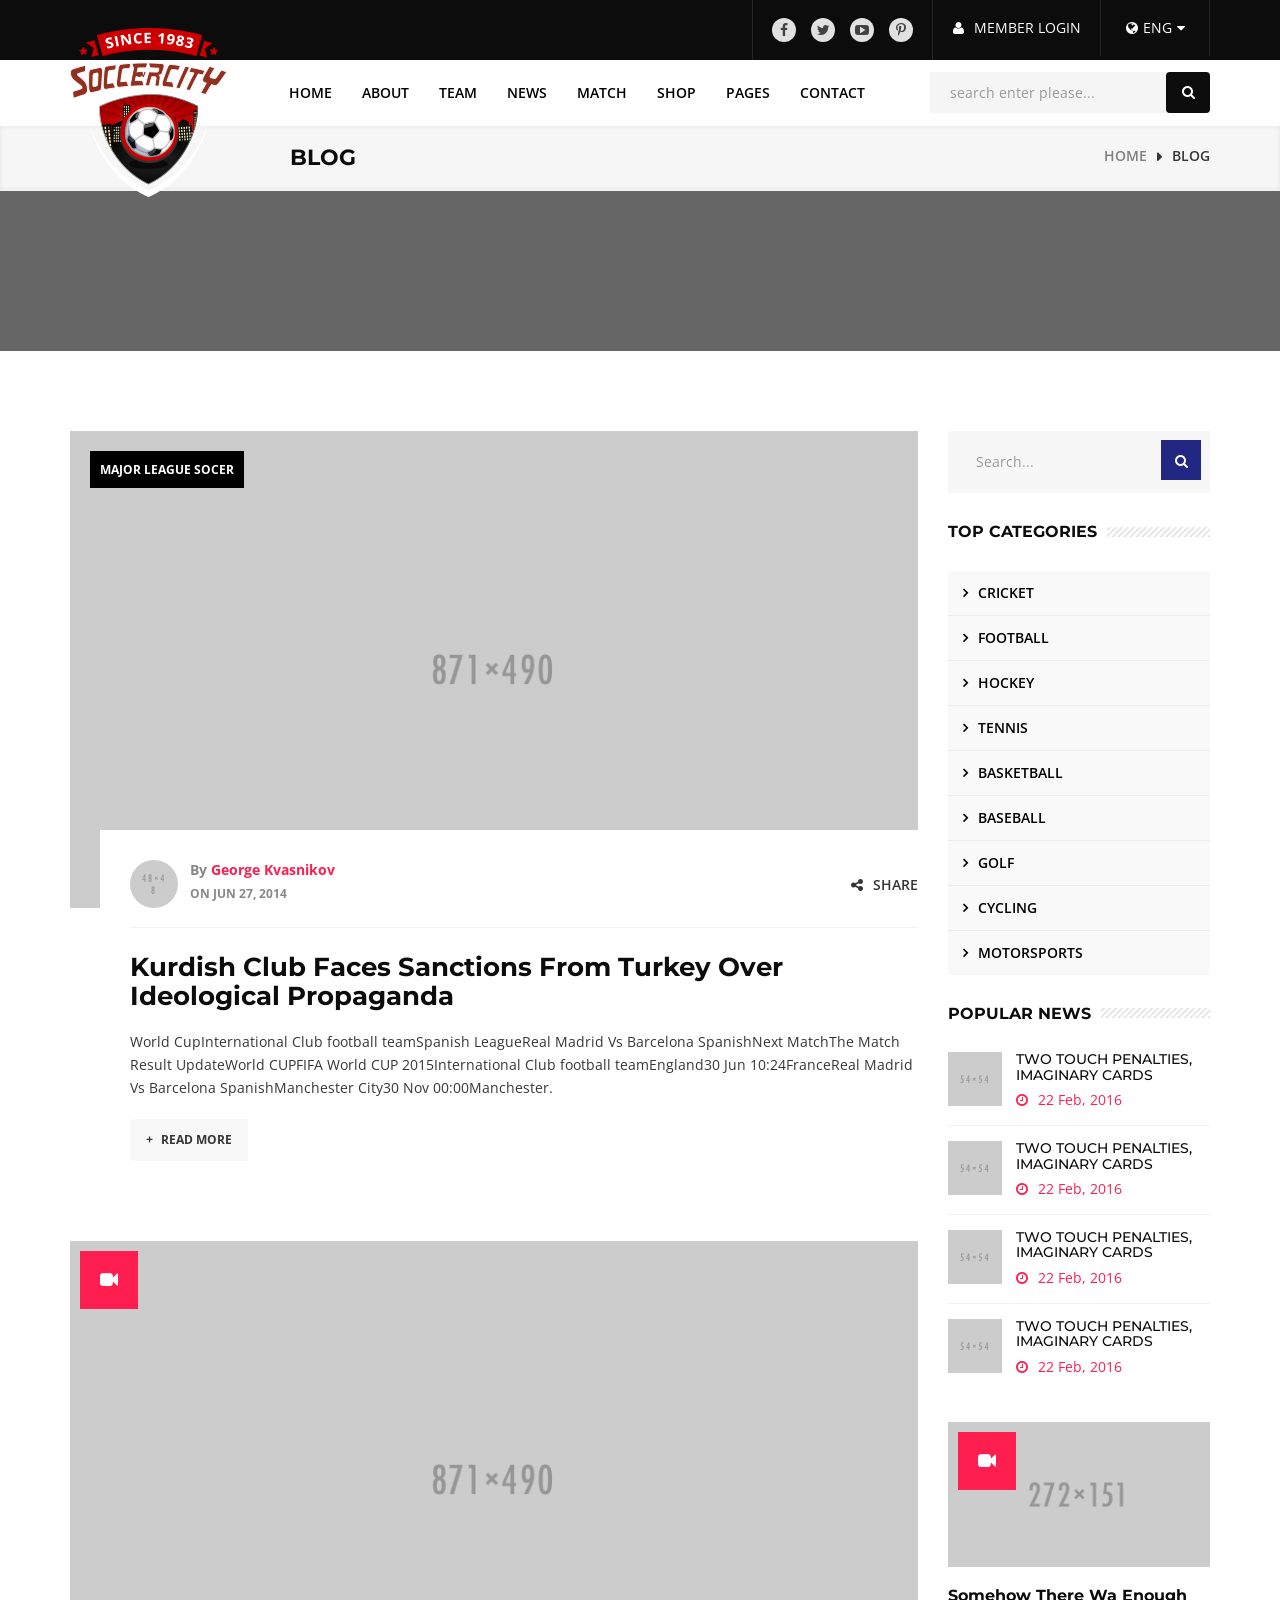
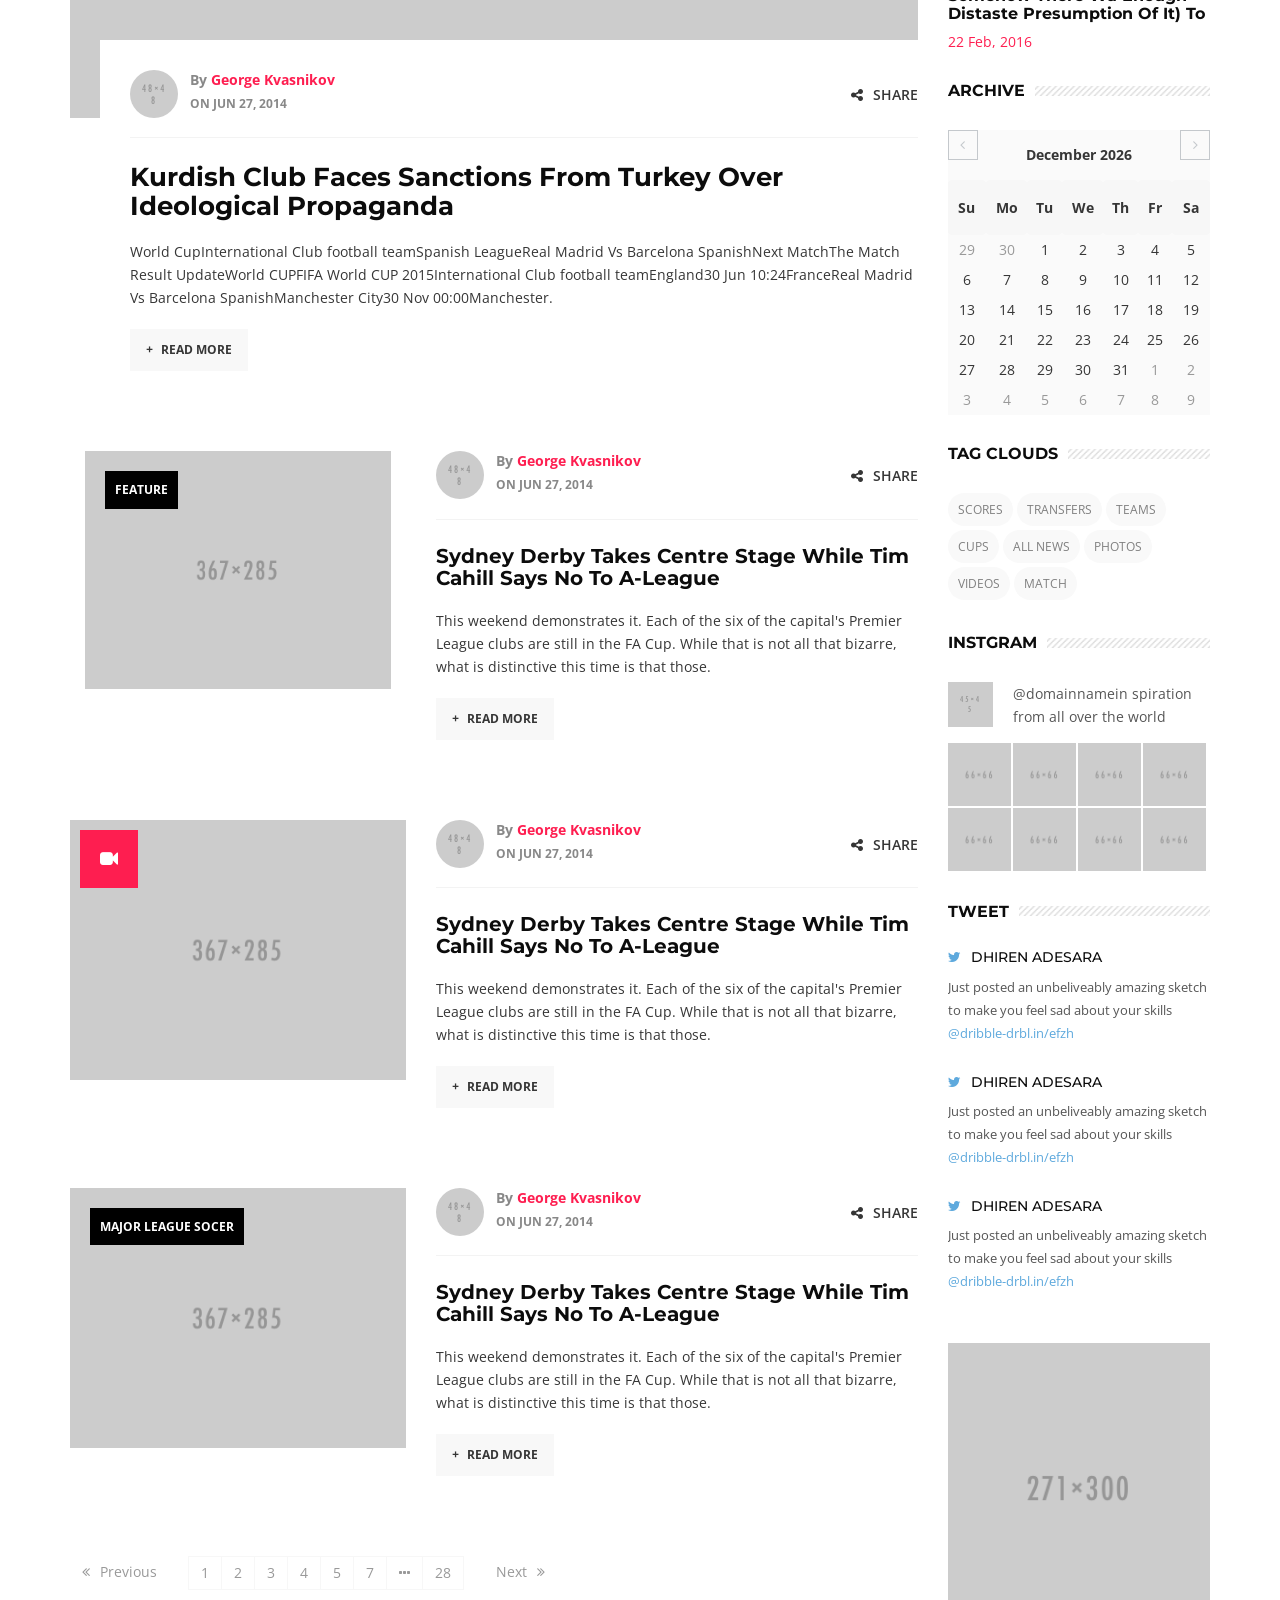
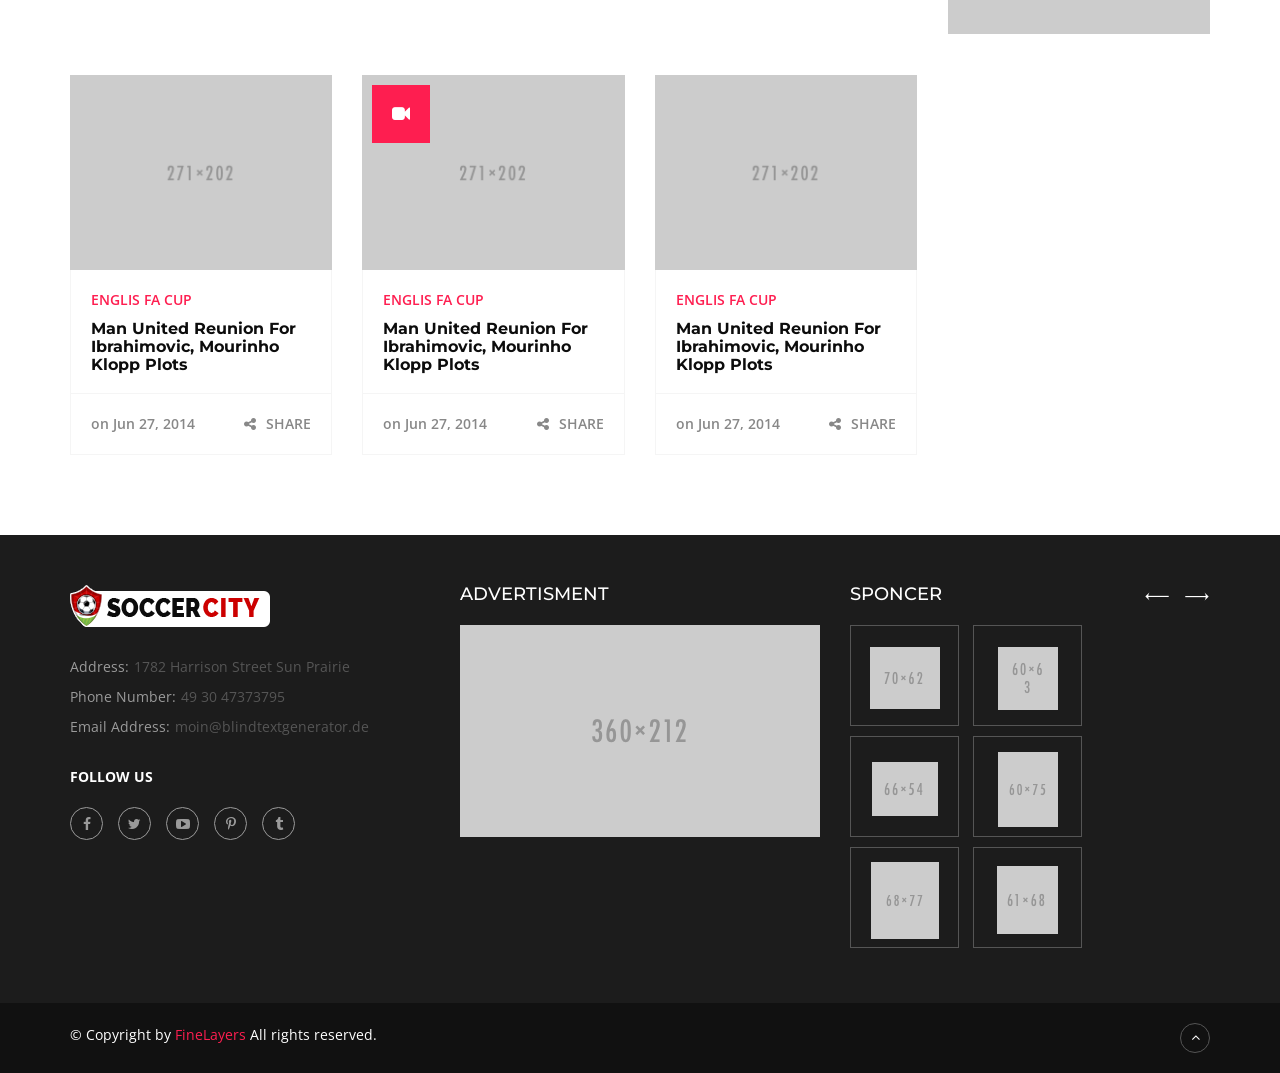
<file: blog.html>
<!doctype html>
<html class="no-js" lang="en">
<head>
<meta name="viewport" content="width=device-width, initial-scale=1.0" />
<meta http-equiv="content-type" content="text/html; charset=utf-8" />
<meta name="author" content=""/>
<!-- Document Title -->
<title>Soccer HTML5 Template</title>
<!-- StyleSheets -->
<link rel="stylesheet" href="css/bootstrap/bootstrap.min.css">
<link rel="stylesheet" href="css/main.css">	
<link rel="stylesheet" href="css/icomoon.css">
<link rel="stylesheet" href="css/animate.css">
<link rel="stylesheet" href="css/transition.css">
<link rel="stylesheet" href="css/font-awesome.min.css">
<link rel="stylesheet" href="style.css">
<link rel="stylesheet" href="css/color.css">
<link rel="stylesheet" href="css/responsive.css">
<!-- FontsOnline -->
<link href="https://fonts.googleapis.com/css?family=Montserrat:300,300i,400,400i,500,500i,600,600i,700,700i,800|Open+Sans:400,400i,600,600i,700,700i,800,800i" rel="stylesheet">
<!-- JavaScripts -->
<script src="js/vendor/modernizr.js"></script>
</head>
<body>

<!-- Wrapper -->
<div class="wrap push">

	<!-- Header -->
	<header class="header style-3">

		<!-- Top bar -->
		<div class="topbar-and-logobar">
			<div class="container">

				<!-- Responsive Button -->
				<div class="responsive-btn pull-right">
					<a href="#menu" class="menu-link"><i class="fa fa-bars"></i></a>
				</div>
				<!-- Responsive Button -->

				<!-- User Login Option -->
				<ul class="user-login-option pull-right">
					<li class="social-icon">
						<ul class="social-icons style-5">
							<li><a class="facebook" href="#"><i class="fa fa-facebook"></i></a></li>
							<li><a class="twitter" href="#"><i class="fa fa-twitter"></i></a></li>
							<li><a class="youtube" href="#"><i class="fa fa-youtube-play"></i></a></li>
							<li><a class="pinterest" href="#"><i class="fa fa-pinterest-p"></i></a></li>
						</ul>
					</li>
					<li class="login-modal">
						<a href="#" class="login" data-toggle="modal" data-target="#login-modal"><i class="fa fa-user"></i>member Login</a>
						<div class="modal fade" id="login-modal">
						  	<div class="login-form position-center-center">
								<h2>Login<button class="close" data-dismiss="modal"><span aria-hidden="true">&times;</span></button></h2>
								<form>
									<div class="form-group">
										<input type="text" class="form-control" name="user" placeholder="domain@live.com">
										<i class=" fa fa-envelope"></i>	
									</div>
									<div class="form-group">
										<input type="password" class="form-control" name="pass" placeholder="**********">
										<i class=" fa fa-lock"></i>	
									</div>
									<div class="form-group custom-checkbox">
									    <label>
									    	<input type="checkbox"> Stay login
									    </label>
									    <a class="pull-right forgot-password" href="#"></a>
									    <a href="#" class="pull-right forgot-password" data-toggle="modal" data-target="#login-modal-2">Forgot password?</a>
									</div>
									<div class="form-group">
									    <button class="btn full-width red-btn">Login</button>
									</div>
								</form>
								<span class="or-reprater"></span>
								<ul class="others-login-way">
									<li><a class="facebook-bg" href="#"><i class="fa fa-facebook"></i>Facebook</a></li>
									<li><a class="tweet-bg" href="#"><i class="fa fa-twitter"></i>Tweet</a></li>
									<li><a class="linkedin-bg" href="#"><i class="fa fa-linkedin"></i>Linkedin</a></li>
									<li><a class="google-plus-bg" href="#"><i class="fa fa-google-plus"></i>Google+</a></li>
								</ul>
							</div>
						</div>
						<div class="modal fade" id="login-modal-2">
						  	<div class="login-form position-center-center">
								<h2>Forgot password<button class="close" data-dismiss="modal"><span aria-hidden="true">&times;</span></button></h2>
								<form>
									<div class="form-group">
										<input type="text" class="form-control" name="user" placeholder="domain@live.com">
										<i class=" fa fa-envelope"></i>	
									</div>
									<div class="form-group">
										<input type="password" class="form-control" name="pass" placeholder="**********">
										<i class=" fa fa-lock"></i>	
									</div>
									<div class="form-group">
									    <button class="btn full-width red-btn">Login</button>
									</div>
								</form>
							</div>
						</div>
					</li>
					<li class="language-dropdown">
				    	<a id="choses-lang" href="#"><i class="fa fa-globe"></i>Eng<i class="fa fa-caret-down"></i></a>
				    	<ul id="language-dropdown">
						    <li><a href="#"><img src="images/flags/img-02.jpg" alt="">ger</a></li>
						    <li><a href="#"><img src="images/flags/img-03.jpg" alt="">fra</a></li>
						    <li><a href="#"><img src="images/flags/img-04.jpg" alt="">bra</a></li>
					  	</ul>
					</li>
				</ul>
				<!-- User Login Option -->
				
			</div>	
		</div>
		<!-- Top bar -->

		<!-- Nav -->
		<div class="nav-holder">
			<div class="container">
				<div class="maga-drop-wrap">

					<!-- Logo -->
					<div class="logo">
						<a href="home-1.html"><img src="images/logo-4.png" alt=""></a>
					</div>
					<!-- Logo -->

					<!-- Search Bar -->
					<div class="search-bar-holder pull-right">
						<div class="search-bar">
							<input type="text" class="form-control" placeholder="search enter please...">
							<i class="fa fa-search"></i>
						</div>
					</div>
					<!-- Search Bar -->

					<!-- Nav List -->
					<ul class="nav-list pull-right">
						<li>
					    	<a href="#">Home</a>
					    	<ul>
							    <li><a href="home-1.html">Home 1</a></li>
							    <li><a href="home-2.html">Home 2</a></li>
						  	</ul>
						</li>
						<li><a href="about.html">about</a></li>
						<li>
					    	<a href="team.html">team</a>
					    	<ul>
							    <li><a href="team.html">team</a></li>
							    <li><a href="team-detail.html">Team detail</a></li>
							    <li><a href="team-width-sidebar.html">team-widthsidebar</a></li>
						  	</ul>
						</li>
						<li class="mega-dropdown">
					    	<a href="#">news</a>
					    	<ul>
							    <li class="row">
							    	<div class="col-lg-3 col-md-3 col-sm-3">
							    		<div class="blog-categories">
							    		<h2>Blog Categories</h2>
								    		<ul class="blog-categories-list">
								    			<li><a href="#">Blog 1 Column (Right Sidebar)</a></li>
								    			<li><a href="#">Blog Medium With Right Sidebar</a></li>
								    			<li><a href="#">Masonry (Right Sidebar)</a></li>
								    			<li><a href="#">Blog 4 Columns</a></li>
								    			<li><a href="#">Blog 1 Column (Right Sidebar)</a></li>
								    			<li><a href="#">Masonry (Right Sidebar)</a></li>
								    			<li><a href="#">Blog 1 Column (Right Sidebar)</a></li>
								    		</ul>
							    		</div>
							    	</div>
							    	<div class="col-lg-9 col-md-9 col-sm-9">
							    		<div id="mega-blog-slider" class="mega-blog-slider">

							    			<!-- Post Img -->
											<div class="item">

												<!-- Post Img -->
												<div class="large-post-img">
													<img src="images/blog-grid-view/img-2-1.jpg" alt="">
												</div>
												<!-- Post Img -->

												<!-- Post Detail -->
												<div class="large-post-detail style-3 p-0">
													<span class="red-color">Englis FA Cup</span>
													<h2>Man United reunion for Ibrahimovic,</h2>
												</div>
												<!-- Post Detail -->

											</div>
											<!-- Post Img -->

											<!-- Post Img -->
											<div class="item">

												<!-- Post Img -->
												<div class="large-post-img">
													<img src="images/blog-grid-view/img-2-2.jpg" alt="">
												</div>
												<!-- Post Img -->

												<!-- Post Detail -->
												<div class="large-post-detail style-3 p-0">
													<span class="red-color">Englis FA Cup</span>
													<h2>Man United reunion for Ibrahimovic,</h2>
												</div>
												<!-- Post Detail -->

											</div>
											<!-- Post Img -->

											<!-- Post Img -->
											<div class="item">

												<!-- Post Img -->
												<div class="large-post-img">
													<img src="images/blog-grid-view/img-2-3.jpg" alt="">
												</div>
												<!-- Post Img -->

												<!-- Post Detail -->
												<div class="large-post-detail style-3 p-0">
													<span class="red-color">Englis FA Cup</span>
													<h2>Man United reunion for Ibrahimovic,</h2>
												</div>
												<!-- Post Detail -->

											</div>
											<!-- Post Img -->

											<!-- Post Img -->
											<div class="item">

												<!-- Post Img -->
												<div class="large-post-img">
													<img src="images/blog-grid-view/img-2-4.jpg" alt="">
												</div>
												<!-- Post Img -->

												<!-- Post Detail -->
												<div class="large-post-detail style-3 p-0">
													<span class="red-color">Englis FA Cup</span>
													<h2>Man United reunion for Ibrahimovic,</h2>
												</div>
												<!-- Post Detail -->

											</div>
											<!-- Post Img -->

											<!-- Post Img -->
											<div class="item">

												<!-- Post Img -->
												<div class="large-post-img">
													<img src="images/blog-grid-view/img-2-1.jpg" alt="">
												</div>
												<!-- Post Img -->

												<!-- Post Detail -->
												<div class="large-post-detail style-3 p-0">
													<span class="red-color">Englis FA Cup</span>
													<h2>Man United reunion for Ibrahimovic,</h2>
												</div>
												<!-- Post Detail -->

											</div>
											<!-- Post Img -->

											<!-- Post Img -->
											<div class="item">

												<!-- Post Img -->
												<div class="large-post-img">
													<img src="images/blog-grid-view/img-2-2.jpg" alt="">
												</div>
												<!-- Post Img -->

												<!-- Post Detail -->
												<div class="large-post-detail style-3 p-0">
													<span class="red-color">Englis FA Cup</span>
													<h2>Man United reunion for Ibrahimovic,</h2>
												</div>
												<!-- Post Detail -->

											</div>
											<!-- Post Img -->

							    		</div>
							    	</div>
							    </li>
						  	</ul>
						</li>
						<li>
					    	<a href="#">Match</a>
					    	<ul>
					    		<li><a href="match.html">Match</a></li>
							    <li><a href="match-detail.html">Match Detail</a></li>
							    <li><a href="match-result.html">Match Result</a></li>
						  	</ul>
						</li>
						<li>
					    	<a href="#">shop</a>
					    	<ul>
					    		<li><a href="shop.html">shop</a></li>
							    <li><a href="shop-detail.html">shop detail</a></li>
							    <li><a href="cart.html">cart</a></li>
						  	</ul>
						</li>
						<li>
					    	<a href="#">pages</a>
					    	<ul>
					    		<li><a href="gallery.html">gallery</a></li>
					    		<li><a href="blog.html">blog</a></li>
					    		<li><a href="blog-detail.html">blog detail</a></li>
					    		<li><a href="blog-grid-view.html">blog grid view</a></li>
					    		<li><a href="blog-grid-view-2.html">blog grid view-2</a></li>
					    		<li><a href="blog-larg-view.html">blog larg view</a></li>
					    		<li><a href="blog-list-view.html">blog list view</a></li>
					    		<li><a href="point-table.html">point table</a></li>
							    <li><a href="404.html">404</a></li>
							    <li><a href="underconstraction.html">underconstraction</a></li>
						  	</ul>
						</li>                                                                     
						<li><a href="contact.html">contact</a></li>                                                                  
					</ul>
					<!-- Nav List -->

				</div>
			</div>
		</div>
		<!-- Nav -->

	</header>
	<!-- Header -->

	<!-- Page Heading & Breadcrumbs  -->
	<div class="page-heading-breadcrumbs">
		<div class="container">
			<h2>Blog</h2>
			<ul class="breadcrumbs">
				<li><a href="#">Home</a></li>
				<li>Blog</li>
			</ul>
		</div>
	</div>
	<!-- Page Heading & Breadcrumbs  -->

	<!-- Page Heading banner -->
	<div class="overlay-dark theme-padding parallax-window" data-appear-top-offset="600" data-parallax="scroll" data-image-src="images/inner-banner/img-01.jpg">
	</div>
	<!-- Page Heading banner -->

	<!-- Main Content -->
	<main class="main-content">

		<!-- Blog -->
		<div class="theme-padding white-bg">
			<div class="container">
				<div class="row">
					
					<!-- Blog Content -->
					<div class="col-lg-9 col-md-9 col-sm-8 col-xs-7 r-full-width"> 

						<!-- Larg Blog View -->
						<div class="blog-lagre-view theme-padding-bottom">

							<!-- Post Img -->
							<div class="large-post theme-padding-bottom">

								<!-- Post Img -->
								<div class="large-post-img">
									<img src="images/blog/img-01.jpg" alt="">
									<span class="blog-title-batch">Major League Socer</span>
								</div>
								<!-- Post Img -->

								<!-- Detail -->
								<div class="large-post-detail">
									<div class="author-header">
										<div class="aurhor-img-name pull-left">
											<img src="images/aurthor-img.jpg" alt="">
											<strong>by <i class="red-color">George Kvasnikov</i></strong>
											<span>on Jun 27, 2014 </span>
										</div>
										<div class="share-option pull-right">
											<span id="share-btn1"><i class="fa fa-share-alt"></i>Share</span>
											<div id="show-social-icon1" class="on-hover-share">
												<ul class="social-icons">
													<li><a class="facebook" href="#"><i class="fa fa-facebook"></i></a></li>
													<li><a class="twitter" href="#"><i class="fa fa-twitter"></i></a></li>
													<li><a class="youtube" href="#"><i class="fa fa-youtube-play"></i></a></li>
													<li><a class="pinterest" href="#"><i class="fa fa-pinterest-p"></i></a></li>
												</ul>
											</div>
										</div>
									</div>
									<h2><a href="#">Kurdish club faces sanctions from Turkey over ideological propaganda</a></h2>
									<p>World CupInternational Club football teamSpanish LeagueReal Madrid Vs Barcelona SpanishNext MatchThe Match Result UpdateWorld CUPFIFA World CUP 2015International Club football teamEngland30 Jun 10:24FranceReal Madrid Vs Barcelona SpanishManchester City30 Nov 00:00Manchester.</p>
									<a class="btn gary-btn" href="#"><i>+</i>read more</a>
								</div>
								<!-- Detail -->

							</div>
							<!-- Post Img -->

							<!-- Post Video -->
							<div class="large-post">

								<!-- Post Img -->
								<div class="large-post-img video-post">
									<img src="images/blog/img-02.jpg" alt="">
									<span class="play-lable fa fa-video-camera"></span>
									<a class="position-center-center play-icon" href="http://www.youtube.com/watch?v=cH6kxtzovew" data-rel="prettyPhoto[video]"><i class="fa fa-video-camera"></i></a>
								</div>
								<!-- Post Img -->

								<!-- Detail -->
								<div class="large-post-detail">
									<div class="author-header">
										<div class="aurhor-img-name pull-left">
											<img src="images/aurthor-img.jpg" alt="">
											<strong>by <i class="red-color">George Kvasnikov</i></strong>
											<span>on Jun 27, 2014 </span>
										</div>
										<div class="share-option pull-right">
											<span id="share-btn2"><i class="fa fa-share-alt"></i>Share</span>
											<div id="show-social-icon2" class="on-hover-share">
												<ul class="social-icons">
													<li><a class="facebook" href="#"><i class="fa fa-facebook"></i></a></li>
													<li><a class="twitter" href="#"><i class="fa fa-twitter"></i></a></li>
													<li><a class="youtube" href="#"><i class="fa fa-youtube-play"></i></a></li>
													<li><a class="pinterest" href="#"><i class="fa fa-pinterest-p"></i></a></li>
												</ul>
											</div>
										</div>
									</div>
									<h2><a href="#">Kurdish club faces sanctions from Turkey over ideological propaganda</a></h2>
									<p>World CupInternational Club football teamSpanish LeagueReal Madrid Vs Barcelona SpanishNext MatchThe Match Result UpdateWorld CUPFIFA World CUP 2015International Club football teamEngland30 Jun 10:24FranceReal Madrid Vs Barcelona SpanishManchester City30 Nov 00:00Manchester.</p>
									<a class="btn gary-btn" href="#"><i>+</i>read more</a>
								</div>
								<!-- Detail -->
								
							</div>
							<!-- Post Video -->

						</div>
						<!-- Larg Blog View -->

						<!-- Blog List View -->
						<div class="blog-list-View theme-padding-bottom">

							<!-- Slider Post -->
							<div class="theme-padding-bottom">
								<div class="row">

									<!-- Post Img -->
									<div class="col-lg-5 col-md-5 col-xs-12">
										<ul id="post-slider" class="post-slider">
											<li class="large-post-img">
												<img src="images/blog-list-view/img-01.jpg" alt="">
												<span class="blog-title-batch">Feature</span>
											</li>
											<li class="large-post-img">
												<img src="images/blog-list-view/img-01.jpg" alt="">
												<span class="blog-title-batch">Feature</span>
											</li>
											<li class="large-post-img">
												<img src="images/blog-list-view/img-01.jpg" alt="">
												<span class="blog-title-batch">Feature</span>
											</li>
											<li class="large-post-img">
												<img src="images/blog-list-view/img-01.jpg" alt="">
												<span class="blog-title-batch">Feature</span>
											</li>
											<li class="large-post-img">
												<img src="images/blog-list-view/img-01.jpg" alt="">
												<span class="blog-title-batch">Feature</span>
											</li>
										</ul>
									</div>
									<!-- Post Img -->

									<!-- Post Detail -->
									<div class="col-lg-7 col-md-5 col-xs-12">
										<div class="large-post-detail style-2">
											<div class="author-header">
												<div class="aurhor-img-name pull-left">
													<img src="images/aurthor-img.jpg" alt="">
													<strong>by <i class="red-color">George Kvasnikov</i></strong>
													<span>on Jun 27, 2014 </span>
												</div>
												<div class="share-option pull-right">
													<span id="share-btn3"><i class="fa fa-share-alt"></i>Share</span>
													<div id="show-social-icon3" class="on-hover-share">
														<ul class="social-icons">
															<li><a class="facebook" href="#"><i class="fa fa-facebook"></i></a></li>
															<li><a class="twitter" href="#"><i class="fa fa-twitter"></i></a></li>
															<li><a class="youtube" href="#"><i class="fa fa-youtube-play"></i></a></li>
															<li><a class="pinterest" href="#"><i class="fa fa-pinterest-p"></i></a></li>
														</ul>
													</div>
												</div>
											</div>
											<h2><a href="#">Sydney derby takes centre stage while Tim Cahill says no to A-League</a></h2>
											<p>This weekend demonstrates it. Each of the six of the capital's Premier League clubs are still in the FA Cup. While that is not all that bizarre, what is distinctive this time is that those.</p>
											<a class="btn gary-btn" href="#"><i>+</i>read more</a>
										</div>
									</div>
									<!-- Post Detail -->

								</div>
							</div>
							<!-- Slider Post -->

							<!-- Video Post -->
							<div class="theme-padding-bottom">
								<div class="row">

									<!-- Post Img -->
									<div class="col-lg-5 col-md-5 col-xs-12">
										<div class="large-post-img video-post">
											<img src="images/blog-list-view/img-02.jpg" alt="">
											<span class="play-lable fa fa-video-camera"></span>
											<a class="position-center-center play-icon" href="http://www.youtube.com/watch?v=cH6kxtzovew" data-rel="prettyPhoto[video]"><i class="fa fa-video-camera"></i></a>
										</div>
									</div>
									<!-- Post Img -->

									<!-- Post Detail -->
									<div class="col-lg-7 col-md-5 col-xs-12">
										<div class="large-post-detail style-2">
											<div class="author-header">
												<div class="aurhor-img-name pull-left">
													<img src="images/aurthor-img.jpg" alt="">
													<strong>by <i class="red-color">George Kvasnikov</i></strong>
													<span>on Jun 27, 2014 </span>
												</div>
												<div class="share-option pull-right">
													<span id="share-btn4"><i class="fa fa-share-alt"></i>Share</span>
													<div id="show-social-icon4" class="on-hover-share">
														<ul class="social-icons">
															<li><a class="facebook" href="#"><i class="fa fa-facebook"></i></a></li>
															<li><a class="twitter" href="#"><i class="fa fa-twitter"></i></a></li>
															<li><a class="youtube" href="#"><i class="fa fa-youtube-play"></i></a></li>
															<li><a class="pinterest" href="#"><i class="fa fa-pinterest-p"></i></a></li>
														</ul>
													</div>
												</div>
											</div>
											<h2><a href="#">Sydney derby takes centre stage while Tim Cahill says no to A-League</a></h2>
											<p>This weekend demonstrates it. Each of the six of the capital's Premier League clubs are still in the FA Cup. While that is not all that bizarre, what is distinctive this time is that those.</p>
											<a class="btn gary-btn" href="#"><i>+</i>read more</a>
										</div>
									</div>
									<!-- Post Detail -->

								</div>
							</div>
							<!-- Video Post -->

							<!-- Img Post -->
							<div class="theme-padding-bottom">
								<div class="row">

									<!-- Post Img -->
									<div class="col-lg-5 col-md-5 col-xs-12">
										<div class="large-post-img">
											<img src="images/blog-list-view/img-03.jpg" alt="">
											<span class="blog-title-batch">Major League Socer</span>
										</div>
									</div>
									<!-- Post Img -->

									<!-- Post Detail -->
									<div class="col-lg-7 col-md-5 col-xs-12">
										<div class="large-post-detail style-2">
											<div class="author-header">
												<div class="aurhor-img-name pull-left">
													<img src="images/aurthor-img.jpg" alt="">
													<strong>by <i class="red-color">George Kvasnikov</i></strong>
													<span>on Jun 27, 2014 </span>
												</div>
												<div class="share-option pull-right">
													<span id="share-btn5"><i class="fa fa-share-alt"></i>Share</span>
													<div id="show-social-icon5" class="on-hover-share">
														<ul class="social-icons">
															<li><a class="facebook" href="#"><i class="fa fa-facebook"></i></a></li>
															<li><a class="twitter" href="#"><i class="fa fa-twitter"></i></a></li>
															<li><a class="youtube" href="#"><i class="fa fa-youtube-play"></i></a></li>
															<li><a class="pinterest" href="#"><i class="fa fa-pinterest-p"></i></a></li>
														</ul>
													</div>
												</div>
											</div>
											<h2><a href="#">Sydney derby takes centre stage while Tim Cahill says no to A-League</a></h2>
											<p>This weekend demonstrates it. Each of the six of the capital's Premier League clubs are still in the FA Cup. While that is not all that bizarre, what is distinctive this time is that those.</p>
											<a class="btn gary-btn" href="#"><i>+</i>read more</a>
										</div>
									</div>
									<!-- Post Detail -->

								</div>
							</div>
							<!-- Img Post -->

							<!-- Pagination -->
							<div class="pagination-holder">
								<ul class="pagination">
									<li><a href="#"><i class="fa fa-angle-double-left"></i>Previous</a></li>
									<li><a href="#">1</a></li>
									<li><a href="#">2</a></li>
									<li><a href="#">3</a></li>
									<li><a href="#">4</a></li>
									<li><a href="#">5</a></li>
									<li><a href="#">7</a></li>
									<li><a href="#"><i class="fa fa-ellipsis-h"></i></a></li>
									<li><a href="#">28</a></li>
									<li><a href="#">Next<i class="fa fa-angle-double-right"></i></a></li>
								</ul>
							</div>
							<!-- Pagination -->

						</div>
						<!-- Blog List View -->

						<!-- Blog Grid View -->
						<div class="blog-grid-view">
							<div class="row">

								<!-- Post Img -->
								<div class="col-lg-4 col-xs-12">

									<!-- Post Img -->
									<div class="large-post-img">
										<img src="images/blog-grid-view/img-01.jpg" alt="">
									</div>
									<!-- Post Img -->

									<!-- Post Detail -->
									<div class="large-post-detail style-3">
										<span class="red-color">Englis FA Cup</span>
										<h2><a href="#">Man United reunion for Ibrahimovic, Mourinho Klopp plots</a></h2>
									</div>
									<!-- Post Detail -->

									<!-- Post Detail Bottom -->
									<div class="detail-btm">
										<span>on Jun 27, 2014 </span>
										<div class="share-option pull-right">
											<span id="share-btn6"><i class="fa fa-share-alt"></i>Share</span>
											<div id="show-social-icon6" class="on-hover-share">
												<ul class="social-icons">
													<li><a class="facebook" href="#"><i class="fa fa-facebook"></i></a></li>
													<li><a class="twitter" href="#"><i class="fa fa-twitter"></i></a></li>
													<li><a class="youtube" href="#"><i class="fa fa-youtube-play"></i></a></li>
													<li><a class="pinterest" href="#"><i class="fa fa-pinterest-p"></i></a></li>
												</ul>
											</div>
										</div>
									</div>
									<!-- Post Detail Bottom -->

								</div>
								<!-- Post Img -->

								<!-- Post Video -->
								<div class="col-lg-4 col-xs-12">

									<!-- Post Img -->
									<div class="large-post-img video-post">
										<img src="images/blog-grid-view/img-02.jpg" alt="">
										<span class="play-lable fa fa-video-camera"></span>
										<a class="position-center-center play-icon" href="http://www.youtube.com/watch?v=cH6kxtzovew" data-rel="prettyPhoto[video]"><i class="fa fa-video-camera"></i></a>
									</div>
									<!-- Post Img -->

									<!-- Post Detail -->
									<div class="large-post-detail style-3">
										<span class="red-color">Englis FA Cup </span>
										<h2><a href="#">Man United reunion for Ibrahimovic, Mourinho Klopp plots</a></h2>
									</div>
									<!-- Post Detail -->

									<!-- Post Detail Bottom -->
									<div class="detail-btm">
										<span>on Jun 27, 2014 </span>
										<div class="share-option pull-right">
											<span id="share-btn7"><i class="fa fa-share-alt"></i>Share</span>
											<div id="show-social-icon7" class="on-hover-share">
												<ul class="social-icons">
													<li><a class="facebook" href="#"><i class="fa fa-facebook"></i></a></li>
													<li><a class="twitter" href="#"><i class="fa fa-twitter"></i></a></li>
													<li><a class="youtube" href="#"><i class="fa fa-youtube-play"></i></a></li>
													<li><a class="pinterest" href="#"><i class="fa fa-pinterest-p"></i></a></li>
												</ul>
											</div>
										</div>
									</div>
									<!-- Post Detail Bottom -->

								</div>
								<!-- Post Video -->

								<!-- Post Img -->
								<div class="col-lg-4 col-xs-12">

									<!-- Post Img -->
									<div class="large-post-img">
										<img src="images/blog-grid-view/img-03.jpg" alt="">
									</div>
									<!-- Post Img -->

									<!-- Post Detail -->
									<div class="large-post-detail style-3">
										<span class="red-color">Englis FA Cup </span>
										<h2><a href="#">Man United reunion for Ibrahimovic, Mourinho Klopp plots</a></h2>
									</div>
									<!-- Post Detail -->

									<!-- Post Detail Bottom -->
									<div class="detail-btm">
										<span>on Jun 27, 2014 </span>
										<div class="share-option pull-right">
											<span id="share-btn8"><i class="fa fa-share-alt"></i>Share</span>
											<div id="show-social-icon8" class="on-hover-share">
												<ul class="social-icons">
													<li><a class="facebook" href="#"><i class="fa fa-facebook"></i></a></li>
													<li><a class="twitter" href="#"><i class="fa fa-twitter"></i></a></li>
													<li><a class="youtube" href="#"><i class="fa fa-youtube-play"></i></a></li>
													<li><a class="pinterest" href="#"><i class="fa fa-pinterest-p"></i></a></li>
												</ul>
											</div>
										</div>
									</div>
									<!-- Post Detail Bottom -->

								</div>
								<!-- Post Img -->

							</div>
						</div>
						<!-- Blog Grid View -->

					</div>
					<!-- Blog Content -->

					<!-- Aside -->
					<div class="col-lg-3 col-md-3 col-sm-4 col-xs-5 r-full-width">
						
						<!-- Search Bar -->
						<div class="aside-search-bar">
							<input class="form-control" type="text" placeholder="Search...">
							<button><i class="fa fa-search"></i></button>
						</div>
						<!-- Search Bar -->

						<!-- Aside Widget -->
						<div class="aside-widget">
							<h3><span>Top Categories</span></h3>
							<div class="top-categories">
								<ul>
									<li><a href="#">Cricket</a></li>
									<li><a href="#">Football</a></li>
									<li><a href="#">Hockey</a></li>
									<li><a href="#">Tennis</a></li>
									<li><a href="#">Basketball</a></li>
									<li><a href="#">Baseball</a></li>
									<li><a href="#">Golf</a></li>
									<li><a href="#">Cycling</a></li>
									<li><a href="#">Motorsports</a></li>
								</ul>
							</div>
						</div>
						<!-- Aside Widget -->

						<!-- Aside Widget -->
						<div class="aside-widget">
							<h3><span>Popular News</span></h3>
							<div class="Popular-news">
								<ul>
									<li>
										<img src="images/popular-news/img-01.jpg" alt="">
										<h5><a href="#">Two touch penalties, imaginary cards</a></h5>
										<span class="red-color"><i class="fa fa-clock-o"></i>22 Feb, 2016</span>
									</li>
									<li>
										<img src="images/popular-news/img-02.jpg" alt="">
										<h5><a href="#">Two touch penalties, imaginary cards</a></h5>
										<span class="red-color"><i class="fa fa-clock-o"></i>22 Feb, 2016</span>
									</li>
									<li>
										<img src="images/popular-news/img-03.jpg" alt="">
										<h5><a href="#">Two touch penalties, imaginary cards</a></h5>
										<span class="red-color"><i class="fa fa-clock-o"></i>22 Feb, 2016</span>
									</li>
									<li>
										<img src="images/popular-news/img-04.jpg" alt="">
										<h5><a href="#">Two touch penalties, imaginary cards</a></h5>
										<span class="red-color"><i class="fa fa-clock-o"></i>22 Feb, 2016</span>
									</li>
								</ul>
							</div>
						</div>
						<!-- Aside Widget -->

						<!-- Aside Widget -->
						<div class="aside-widget">
							<div class="aside-post">

								<!-- Post Img -->
								<div class="large-post-img video-post">
									<img src="images/aside-post.jpg" alt="">
									<span class="play-lable fa fa-video-camera"></span>
									<a class="position-center-center play-icon" href="http://www.youtube.com/watch?v=cH6kxtzovew" data-rel="prettyPhoto[video]"><i class="fa fa-video-camera"></i></a>
								</div>
								<!-- Post Img -->

								<!-- Post Detail -->
								<div class="large-post-detail">
									<h2>Somehow there wa enough distaste presumption of it) to</h2>
									<span class="red-color">22 Feb, 2016</span>
								</div>
								<!-- Post Detail -->

							</div>
						</div>
						<!-- Aside Widget -->

						<!-- Aside Widget -->
						<div class="aside-widget">
							<h3><span>Archive</span></h3>
							<div id="calendar" class="calendar"></div>
						</div>
						<!-- Aside Widget -->

						<!-- Aside Widget -->
						<div class="aside-widget">
							<h3><span>Tag clouds</span></h3>
							<div class="tag-clouds">
								<ul>
									<li><a href="#">Scores</a></li>
									<li><a href="#">transfers</a></li>
									<li><a href="#">teams</a></li>
									<li><a href="#">cups</a></li>
									<li><a href="#">All News</a></li>
									<li><a href="#">Photos</a></li>
									<li><a href="#">Videos</a></li>
									<li><a href="#">match</a></li>
								</ul>
							</div>
						</div>
						<!-- Aside Widget -->

						<!-- Aside Widget -->
						<div class="aside-widget">
							<h3><span>instgram</span></h3>
							<div class="instgram-writer">
								<img src="images/instgram-imgs/instgram-writer.jpg" alt="">
								<p>@domainnamein spiration from all over the world</p>
							</div>
							<div class="instgram-imgs">
								<ul>
									<li><a href="#"><img src="images/instgram-imgs/img-01.jpg" alt=""></a></li>
									<li><a href="#"><img src="images/instgram-imgs/img-02.jpg" alt=""></a></li>
									<li><a href="#"><img src="images/instgram-imgs/img-03.jpg" alt=""></a></li>
									<li><a href="#"><img src="images/instgram-imgs/img-04.jpg" alt=""></a></li>
									<li><a href="#"><img src="images/instgram-imgs/img-05.jpg" alt=""></a></li>
									<li><a href="#"><img src="images/instgram-imgs/img-06.jpg" alt=""></a></li>
									<li><a href="#"><img src="images/instgram-imgs/img-07.jpg" alt=""></a></li>
									<li><a href="#"><img src="images/instgram-imgs/img-08.jpg" alt=""></a></li>
								</ul>
							</div>
						</div>
						<!-- Aside Widget -->

						<!-- Aside Widget -->
						<div class="aside-widget">
							<h3><span>Tweet</span></h3>
							<div class="twitter-list">
								<ul>
									<li>
										<h5><a href="#"><i class="fa fa-twitter"></i>Dhiren Adesara</a></h5>
										<p>Just posted an unbeliveably amazing sketch to make you feel sad about your skills <i>@dribble-drbl.in/efzh</i></p>
									</li>
									<li>
										<h5><a href="#"><i class="fa fa-twitter"></i>Dhiren Adesara</a></h5>
										<p>Just posted an unbeliveably amazing sketch to make you feel sad about your skills <i>@dribble-drbl.in/efzh</i></p>
									</li>
									<li>
										<h5><a href="#"><i class="fa fa-twitter"></i>Dhiren Adesara</a></h5>
										<p>Just posted an unbeliveably amazing sketch to make you feel sad about your skills <i>@dribble-drbl.in/efzh</i></p>
									</li>
								</ul>
							</div>
						</div>
						<!-- Aside Widget -->

						<!-- Aside Widget -->
						<div class="aside-widget">
							<a href="#"><img src="images/adds.jpg" alt=""></a>
						</div>
						<!-- Aside Widget -->

					</div>
					<!-- Aside -->

				</div>
			</div>
		</div>
		<!-- Blog -->

	</main>
	<!-- Main Content -->

	<!-- Footer -->
	<footer class="main-footer style-2">

		<!-- Footer Columns -->
		<div class="container">

			<!-- Footer columns -->
			<div class="footer-column border-0">
				<div class="row">
					
					<!-- Footer Column -->
					<div class="col-sm-4 col-xs-6 r-full-width-2 r-full-width">
						<div class="column-widget h-white">
							<div class="logo-column p-white">
								<img class="footer-logo" src="images/footer-logo.png" alt="">
								<ul class="address-list style-2">
									<li><span>Address:</span>1782 Harrison Street  Sun Prairie</li>
									<li><span>Phone Number:</span>49 30 47373795</li>
									<li><span>Email Address:</span>moin@blindtextgenerator.de</li>
								</ul>
								<span class="follow-us">follow us </span>
								<ul class="social-icons">
									<li><a class="facebook" href="#"><i class="fa fa-facebook"></i></a></li>
									<li><a class="twitter" href="#"><i class="fa fa-twitter"></i></a></li>
									<li><a class="youtube" href="#"><i class="fa fa-youtube-play"></i></a></li>
									<li><a class="pinterest" href="#"><i class="fa fa-pinterest-p"></i></a></li>
									<li><a class="tumblr" href="#"><i class="fa fa-tumblr"></i></a></li>
								</ul>
							</div>
						</div>
					</div>
					<!-- Footer Column -->

					<!-- Footer Column -->
					<div class="col-sm-4 col-xs-6 r-full-width-2 r-full-width">
						<div class="column-widget h-white">
							<h5>Advertisment</h5>
							<a href="#"><img src="images/footer-add.jpg" alt=""></a>
						</div>
					</div>
					<!-- Footer Column -->

					<!-- Footer Column -->
					<div class="col-sm-4 col-xs-6 r-full-width-2 r-full-width">
						<div class="column-widget h-white">
							<h5>Sponcer</h5>
							<ul id="brand-icons-slider-2" class="brand-icons-slider-2">
								<li>
									<a href="#"><img src="images/brand-icons/img-1-1.png" alt=""></a>
									<a href="#"><img src="images/brand-icons/img-1-2.png" alt=""></a>
									<a href="#"><img src="images/brand-icons/img-1-3.png" alt=""></a>
									<a href="#"><img src="images/brand-icons/img-1-4.png" alt=""></a>
									<a href="#"><img src="images/brand-icons/img-1-5.png" alt=""></a>
									<a href="#"><img src="images/brand-icons/img-1-6.png" alt=""></a>
								</li>
								<li>
									<a href="#"><img src="images/brand-icons/img-1-1.png" alt=""></a>
									<a href="#"><img src="images/brand-icons/img-1-2.png" alt=""></a>
									<a href="#"><img src="images/brand-icons/img-1-3.png" alt=""></a>
									<a href="#"><img src="images/brand-icons/img-1-4.png" alt=""></a>
									<a href="#"><img src="images/brand-icons/img-1-5.png" alt=""></a>
									<a href="#"><img src="images/brand-icons/img-1-6.png" alt=""></a>
								</li>
							</ul>
						</div>
					</div>
					<!-- Footer Column -->

				</div>
			</div>
			<!-- Footer columns -->

		</div>
		<!-- Footer Columns -->

		<!-- Copy Rights -->
		<div class="copy-rights">
			<div class="container">
				<p>© Copyright by <i class="red-color">FineLayers</i> All rights reserved.</p>
				<a class="back-to-top scrollup" href="#"><i class="fa fa-angle-up"></i></a>
			</div>
		</div>
		<!-- Copy Rights -->

	</footer> 
	<!-- Footer -->

</div>
<!-- Wrapper -->

<!-- Slide Menu -->
<nav id="menu" class="responive-nav">
	<a class="r-nav-logo" href="home-1.html"><img src="images/logo-1.png" alt=""></a>
    <ul class="respoinve-nav-list">
		<li>
			<a data-toggle="collapse" href="#list-1"><i class="pull-right fa fa-angle-down"></i>Home</a>
			<ul class="collapse" id="list-1">
			 	<li><a href="home-1.html">Home 1</a></li>
			 	<li><a href="index-2.html">Home 2</a></li>
			 	<li><a href="index-3.html">Home 3</a></li>
			</ul>
		</li>
		<li>
			<a href="about.html">About</a>
		</li>
		<li>
			<a data-toggle="collapse" href="#list-2"><i class="pull-right fa fa-angle-down"></i>Team</a>
			<ul class="collapse" id="list-2">
			    <li><a href="team.html">Team</a></li>
			 	<li><a href="team-detail.html">Team Detail</a></li>
			    <li><a href="team-widthsidebar.html">team widthsidebar</a></li>
			</ul>
		</li>
		<li>
			<a href="gallery.html">Gallery</a>
		</li>
		<li>
			<a href="#">News</a>
		</li>
		<li>
			<a data-toggle="collapse" href="#list-3"><i class="pull-right fa fa-angle-down"></i>Match</a>
			<ul class="collapse" id="list-3">
			 	<li><a href="match.html">match</a></li>
			    <li><a href="match-detail.html">match detail</a></li>
			    <li><a href="match-result.html">match result</a></li>
			</ul>
		</li>
		<li>
			<a data-toggle="collapse" href="#list-4"><i class="pull-right fa fa-angle-down"></i>Shop</a>
			<ul class="collapse" id="list-4">
			 	<li><a href="shop.html">shop</a></li>
			    <li><a href="cart.html">cart</a></li>
			    <li><a href="shop-detail.html">shop detail</a></li>
			</ul>
		</li>
		<li>
			<a data-toggle="collapse" href="#list-5"><i class="pull-right fa fa-angle-down"></i>Pages</a>
			<ul class="collapse" id="list-5">
			 	<li><a href="404.html">404</a></li>
			    <li><a href="underconstraction.html">underconstraction</a></li>
			</ul>
		</li> 
		<li>
			<a data-toggle="collapse" href="#list-6"><i class="pull-right fa fa-angle-down"></i>Blog</a>
			<ul class="collapse" id="list-6">
			 	<li><a href="blog.html">blog</a></li>
			 	<li><a href="blog-detail.html">blog detail</a></li>
			</ul>
		</li> 
		<li><a href="contact.html">Contact</a></li>                       
	</ul>
</nav>
<!-- Slide Menu -->

<!-- Java Script -->
<script src="js/vendor/jquery.js"></script>        
<script src="js/vendor/bootstrap.min.js"></script> 
<script src="http://maps.google.com/maps/api/js?sensor=false"></script>
<script src="js/gmap3.min.js"></script>				
<script src="js/bigslide.js"></script>		
<script src="js/slick.js"></script>	
<script src="js/waterwheelCarousel.js"></script>
<script src="js/contact-form.js"></script>	
<script src="js/countTo.js"></script>		
<script src="js/datepicker.js"></script>		
<script src="js/rating-star.js"></script>							
<script src="js/range-slider.js"></script>				
<script src="js/spinner.js"></script>			
<script src="js/parallax.js"></script>			   	 
<script src="js/countdown.js"></script>	
<script src="js/appear.js"></script>		 		
<script src="js/prettyPhoto.js"></script>			
<script src="js/wow-min.js"></script>						
<script src="js/main.js"></script>	
</body>
</html>
</file>
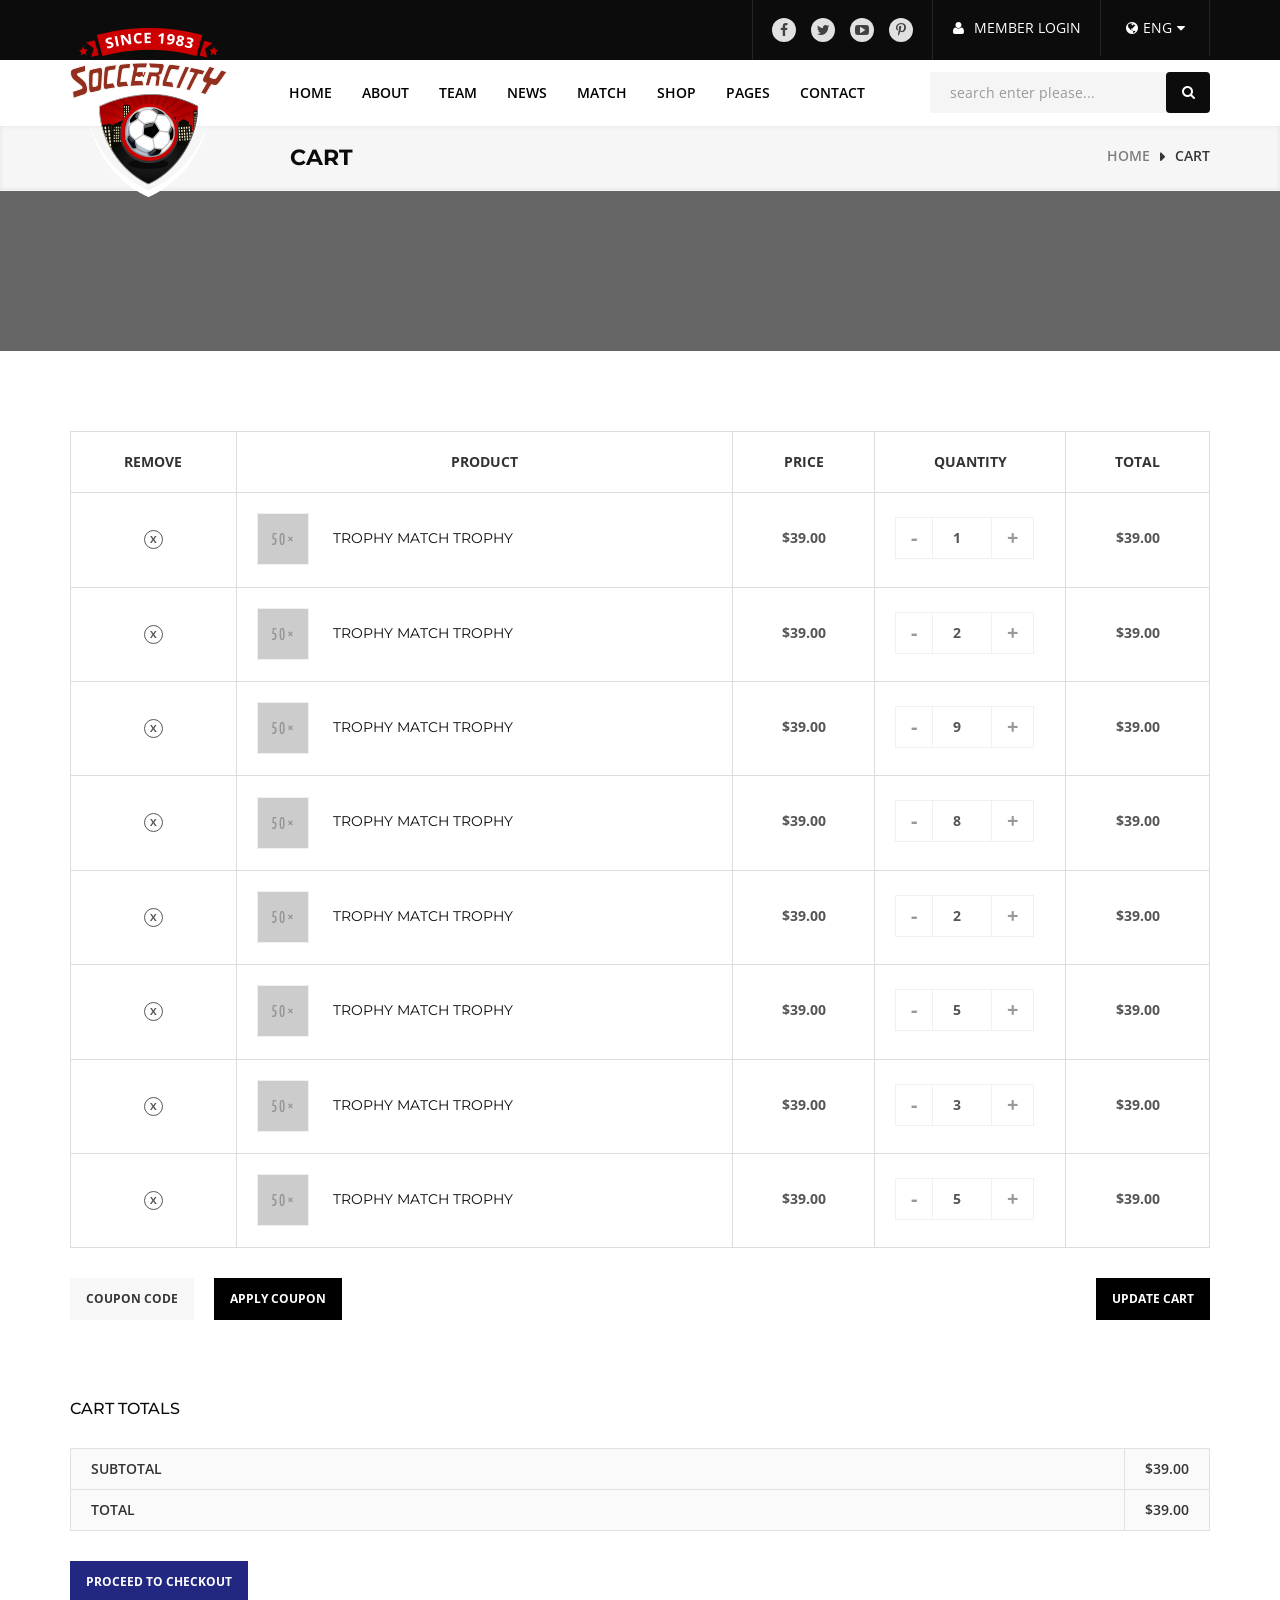
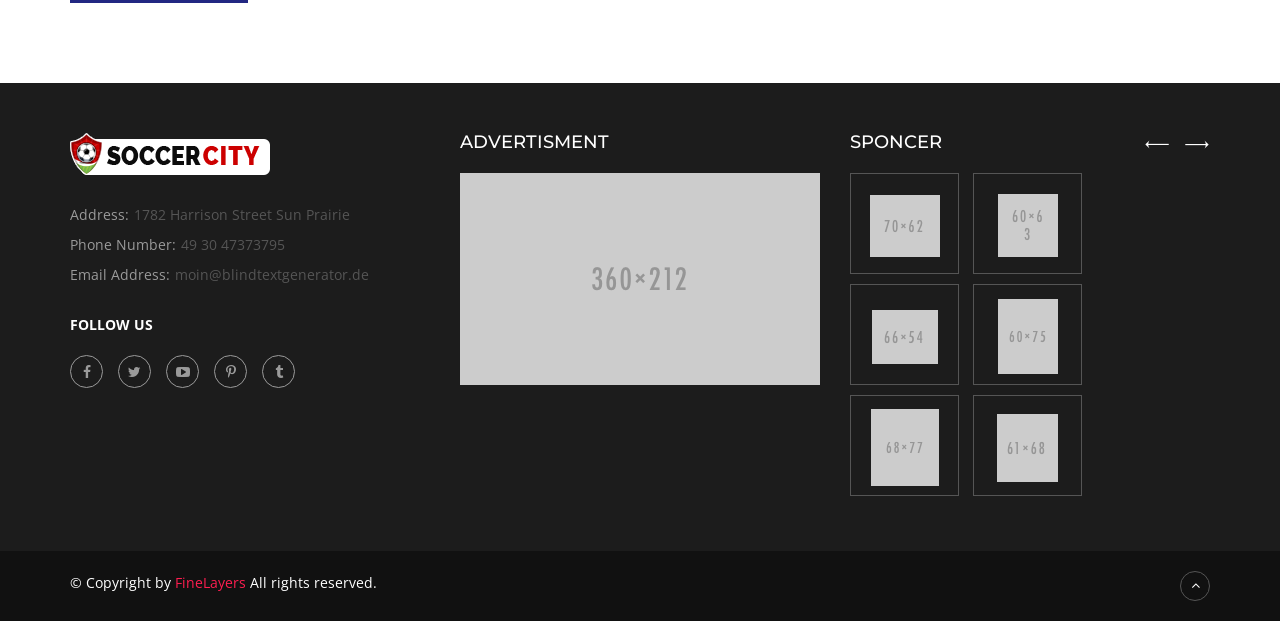
<file: cart.html>
<!doctype html>
<html class="no-js" lang="en">
<head>
<meta name="viewport" content="width=device-width, initial-scale=1.0" />
<meta http-equiv="content-type" content="text/html; charset=utf-8" />
<meta name="author" content=""/>
<!-- Document Title -->
<title>Soccer HTML5 Template</title>
<!-- StyleSheets -->
<link rel="stylesheet" href="css/bootstrap/bootstrap.min.css">
<link rel="stylesheet" href="css/main.css">	
<link rel="stylesheet" href="css/icomoon.css">
<link rel="stylesheet" href="css/animate.css">
<link rel="stylesheet" href="css/transition.css">
<link rel="stylesheet" href="css/font-awesome.min.css">
<link rel="stylesheet" href="style.css">
<link rel="stylesheet" href="css/color.css">
<link rel="stylesheet" href="css/responsive.css">
<!-- FontsOnline -->
<link href="https://fonts.googleapis.com/css?family=Montserrat:300,300i,400,400i,500,500i,600,600i,700,700i,800|Open+Sans:400,400i,600,600i,700,700i,800,800i" rel="stylesheet">
<!-- JavaScripts -->
<script src="js/vendor/modernizr.js"></script>
</head>
<body>

<!-- Wrapper -->
<div class="wrap push">

	<!-- Header -->
	<header class="header style-3">

		<!-- Top bar -->
		<div class="topbar-and-logobar">
			<div class="container">

				<!-- Responsive Button -->
				<div class="responsive-btn pull-right">
					<a href="#menu" class="menu-link"><i class="fa fa-bars"></i></a>
				</div>
				<!-- Responsive Button -->

				<!-- User Login Option -->
				<ul class="user-login-option pull-right">
					<li class="social-icon">
						<ul class="social-icons style-5">
							<li><a class="facebook" href="#"><i class="fa fa-facebook"></i></a></li>
							<li><a class="twitter" href="#"><i class="fa fa-twitter"></i></a></li>
							<li><a class="youtube" href="#"><i class="fa fa-youtube-play"></i></a></li>
							<li><a class="pinterest" href="#"><i class="fa fa-pinterest-p"></i></a></li>
						</ul>
					</li>
					<li class="login-modal">
						<a href="#" class="login" data-toggle="modal" data-target="#login-modal"><i class="fa fa-user"></i>member Login</a>
						<div class="modal fade" id="login-modal">
						  	<div class="login-form position-center-center">
								<h2>Login<button class="close" data-dismiss="modal"><span aria-hidden="true">&times;</span></button></h2>
								<form>
									<div class="form-group">
										<input type="text" class="form-control" name="user" placeholder="domain@live.com">
										<i class=" fa fa-envelope"></i>	
									</div>
									<div class="form-group">
										<input type="password" class="form-control" name="pass" placeholder="**********">
										<i class=" fa fa-lock"></i>	
									</div>
									<div class="form-group custom-checkbox">
									    <label>
									    	<input type="checkbox"> Stay login
									    </label>
									    <a class="pull-right forgot-password" href="#"></a>
									    <a href="#" class="pull-right forgot-password" data-toggle="modal" data-target="#login-modal-2">Forgot password?</a>
									</div>
									<div class="form-group">
									    <button class="btn full-width red-btn">Login</button>
									</div>
								</form>
								<span class="or-reprater"></span>
								<ul class="others-login-way">
									<li><a class="facebook-bg" href="#"><i class="fa fa-facebook"></i>Facebook</a></li>
									<li><a class="tweet-bg" href="#"><i class="fa fa-twitter"></i>Tweet</a></li>
									<li><a class="linkedin-bg" href="#"><i class="fa fa-linkedin"></i>Linkedin</a></li>
									<li><a class="google-plus-bg" href="#"><i class="fa fa-google-plus"></i>Google+</a></li>
								</ul>
							</div>
						</div>
						<div class="modal fade" id="login-modal-2">
						  	<div class="login-form position-center-center">
								<h2>Forgot password<button class="close" data-dismiss="modal"><span aria-hidden="true">&times;</span></button></h2>
								<form>
									<div class="form-group">
										<input type="text" class="form-control" name="user" placeholder="domain@live.com">
										<i class=" fa fa-envelope"></i>	
									</div>
									<div class="form-group">
										<input type="password" class="form-control" name="pass" placeholder="**********">
										<i class=" fa fa-lock"></i>	
									</div>
									<div class="form-group">
									    <button class="btn full-width red-btn">Login</button>
									</div>
								</form>
							</div>
						</div>
					</li>
					<li class="language-dropdown">
				    	<a id="choses-lang" href="#"><i class="fa fa-globe"></i>Eng<i class="fa fa-caret-down"></i></a>
				    	<ul id="language-dropdown">
						    <li><a href="#"><img src="images/flags/img-02.jpg" alt="">ger</a></li>
						    <li><a href="#"><img src="images/flags/img-03.jpg" alt="">fra</a></li>
						    <li><a href="#"><img src="images/flags/img-04.jpg" alt="">bra</a></li>
					  	</ul>
					</li>
				</ul>
				<!-- User Login Option -->
				
			</div>	
		</div>
		<!-- Top bar -->

		<!-- Nav -->
		<div class="nav-holder">
			<div class="container">
				<div class="maga-drop-wrap">

					<!-- Logo -->
					<div class="logo">
						<a href="home-1.html"><img src="images/logo-4.png" alt=""></a>
					</div>
					<!-- Logo -->

					<!-- Search Bar -->
					<div class="search-bar-holder pull-right">
						<div class="search-bar">
							<input type="text" class="form-control" placeholder="search enter please...">
							<i class="fa fa-search"></i>
						</div>
					</div>
					<!-- Search Bar -->

					<!-- Nav List -->
					<ul class="nav-list pull-right">
						<li>
					    	<a href="#">Home</a>
					    	<ul>
							    <li><a href="home-1.html">Home 1</a></li>
							    <li><a href="home-2.html">Home 2</a></li>
						  	</ul>
						</li>
						<li><a href="about.html">about</a></li>
						<li>
					    	<a href="team.html">team</a>
					    	<ul>
							    <li><a href="team.html">team</a></li>
							    <li><a href="team-detail.html">Team detail</a></li>
							    <li><a href="team-width-sidebar.html">team-widthsidebar</a></li>
						  	</ul>
						</li>
						<li class="mega-dropdown">
					    	<a href="#">news</a>
					    	<ul>
							    <li class="row">
							    	<div class="col-lg-3 col-md-3 col-sm-3">
							    		<div class="blog-categories">
							    		<h2>Blog Categories</h2>
								    		<ul class="blog-categories-list">
								    			<li><a href="#">Blog 1 Column (Right Sidebar)</a></li>
								    			<li><a href="#">Blog Medium With Right Sidebar</a></li>
								    			<li><a href="#">Masonry (Right Sidebar)</a></li>
								    			<li><a href="#">Blog 4 Columns</a></li>
								    			<li><a href="#">Blog 1 Column (Right Sidebar)</a></li>
								    			<li><a href="#">Masonry (Right Sidebar)</a></li>
								    			<li><a href="#">Blog 1 Column (Right Sidebar)</a></li>
								    		</ul>
							    		</div>
							    	</div>
							    	<div class="col-lg-9 col-md-9 col-sm-9">
							    		<div id="mega-blog-slider" class="mega-blog-slider">

							    			<!-- Post Img -->
											<div class="item">

												<!-- Post Img -->
												<div class="large-post-img">
													<img src="images/blog-grid-view/img-2-1.jpg" alt="">
												</div>
												<!-- Post Img -->

												<!-- Post Detail -->
												<div class="large-post-detail style-3 p-0">
													<span class="red-color">Englis FA Cup</span>
													<h2>Man United reunion for Ibrahimovic,</h2>
												</div>
												<!-- Post Detail -->

											</div>
											<!-- Post Img -->

											<!-- Post Img -->
											<div class="item">

												<!-- Post Img -->
												<div class="large-post-img">
													<img src="images/blog-grid-view/img-2-2.jpg" alt="">
												</div>
												<!-- Post Img -->

												<!-- Post Detail -->
												<div class="large-post-detail style-3 p-0">
													<span class="red-color">Englis FA Cup</span>
													<h2>Man United reunion for Ibrahimovic,</h2>
												</div>
												<!-- Post Detail -->

											</div>
											<!-- Post Img -->

											<!-- Post Img -->
											<div class="item">

												<!-- Post Img -->
												<div class="large-post-img">
													<img src="images/blog-grid-view/img-2-3.jpg" alt="">
												</div>
												<!-- Post Img -->

												<!-- Post Detail -->
												<div class="large-post-detail style-3 p-0">
													<span class="red-color">Englis FA Cup</span>
													<h2>Man United reunion for Ibrahimovic,</h2>
												</div>
												<!-- Post Detail -->

											</div>
											<!-- Post Img -->

											<!-- Post Img -->
											<div class="item">

												<!-- Post Img -->
												<div class="large-post-img">
													<img src="images/blog-grid-view/img-2-4.jpg" alt="">
												</div>
												<!-- Post Img -->

												<!-- Post Detail -->
												<div class="large-post-detail style-3 p-0">
													<span class="red-color">Englis FA Cup</span>
													<h2>Man United reunion for Ibrahimovic,</h2>
												</div>
												<!-- Post Detail -->

											</div>
											<!-- Post Img -->

											<!-- Post Img -->
											<div class="item">

												<!-- Post Img -->
												<div class="large-post-img">
													<img src="images/blog-grid-view/img-2-1.jpg" alt="">
												</div>
												<!-- Post Img -->

												<!-- Post Detail -->
												<div class="large-post-detail style-3 p-0">
													<span class="red-color">Englis FA Cup</span>
													<h2>Man United reunion for Ibrahimovic,</h2>
												</div>
												<!-- Post Detail -->

											</div>
											<!-- Post Img -->

											<!-- Post Img -->
											<div class="item">

												<!-- Post Img -->
												<div class="large-post-img">
													<img src="images/blog-grid-view/img-2-2.jpg" alt="">
												</div>
												<!-- Post Img -->

												<!-- Post Detail -->
												<div class="large-post-detail style-3 p-0">
													<span class="red-color">Englis FA Cup</span>
													<h2>Man United reunion for Ibrahimovic,</h2>
												</div>
												<!-- Post Detail -->

											</div>
											<!-- Post Img -->

							    		</div>
							    	</div>
							    </li>
						  	</ul>
						</li>
						<li>
					    	<a href="#">Match</a>
					    	<ul>
					    		<li><a href="match.html">Match</a></li>
							    <li><a href="match-detail.html">Match Detail</a></li>
							    <li><a href="match-result.html">Match Result</a></li>
						  	</ul>
						</li>
						<li>
					    	<a href="#">shop</a>
					    	<ul>
					    		<li><a href="shop.html">shop</a></li>
							    <li><a href="shop-detail.html">shop detail</a></li>
							    <li><a href="cart.html">cart</a></li>
						  	</ul>
						</li>
						<li>
					    	<a href="#">pages</a>
					    	<ul>
					    		<li><a href="gallery.html">gallery</a></li>
					    		<li><a href="blog.html">blog</a></li>
					    		<li><a href="blog-detail.html">blog detail</a></li>
					    		<li><a href="blog-grid-view.html">blog grid view</a></li>
					    		<li><a href="blog-grid-view-2.html">blog grid view-2</a></li>
					    		<li><a href="blog-larg-view.html">blog larg view</a></li>
					    		<li><a href="blog-list-view.html">blog list view</a></li>
					    		<li><a href="point-table.html">point table</a></li>
							    <li><a href="404.html">404</a></li>
							    <li><a href="underconstraction.html">underconstraction</a></li>
						  	</ul>
						</li>                                                                     
						<li><a href="contact.html">contact</a></li>                                                                  
					</ul>
					<!-- Nav List -->

				</div>
			</div>
		</div>
		<!-- Nav -->

	</header>
	<!-- Header -->

	<!-- Page Heading & Breadcrumbs  -->
	<div class="page-heading-breadcrumbs">
		<div class="container">
			<h2>Cart</h2>
			<ul class="breadcrumbs">
				<li><a href="#">Home</a></li>
				<li>Cart</li>
			</ul>
		</div>
	</div>
	<!-- Page Heading & Breadcrumbs  -->

	<!-- Page Heading banner -->
	<div class="overlay-dark theme-padding parallax-window" data-appear-top-offset="600" data-parallax="scroll" data-image-src="images/inner-banner/img-06.jpg">
	</div>
	<!-- Page Heading banner -->

	<!-- Main Content -->
	<main class="main-content">

		<!-- Shop Detail -->
		<div class="theme-padding white-bg">
			<div class="container">
				<div class="shop-cart">
					
					<!-- Cart tabel -->
					<div class="cart-table-holder theme-padding-bottom">
						<div class="table-responsive">
							<table class="table table-bordered">
							    <thead>
							    	<tr>
								        <th>Remove</th>
								        <th>Product</th>
								        <th>Price</th>
								        <th>Quantity</th>
								        <th>Total</th>
							     	</tr>
							    </thead>
							    <tbody>
							      	<tr>
								        <td><span class="cencel-product">x</span></td>
								        <td>
								        	<div class="table-cart-product">
								        		<img src="images/shop-detail/add-cart-01.jpg" alt="">
								        		<h5>Trophy Match Trophy</h5>
								        	</div>
								        </td>
								        <td>$39.00</td>
								        <td>
											<div class="input-group quantity-box">
											    <div class="input-group-btn">
											        <span class="btn" data-value="decrease" data-target="#spinner" data-toggle="spinner">-</span>
											    </div>
											    <input type="text" data-ride="spinner" id="spinner" class="input-number" value="1">
											    <div class="input-group-btn">
											        <span class="btn" data-value="increase" data-target="#spinner" data-toggle="spinner">+</span>
											    </div>
											</div>
								        </td>
								        <td>$39.00</td>
							      	</tr>
							      	<tr>
								        <td><span class="cencel-product">x</span></td>
								        <td>
								        	<div class="table-cart-product">
								        		<img src="images/shop-detail/add-cart-02.jpg" alt="">
								        		<h5>Trophy Match Trophy</h5>
								        	</div>
								        </td>
								        <td>$39.00</td>
								        <td>
											<div class="input-group quantity-box">
											    <div class="input-group-btn">
											        <span class="btn" data-value="decrease" data-target="#spinner2" data-toggle="spinner">-</span>
											    </div>
											    <input type="text" data-ride="spinner" id="spinner2" class="input-number" value="2">
											    <div class="input-group-btn">
											        <span class="btn" data-value="increase" data-target="#spinner2" data-toggle="spinner">+</span>
											    </div>
											</div>
								        </td>
								        <td>$39.00</td>
							      	</tr>
							      	<tr>
								        <td><span class="cencel-product">x</span></td>
								        <td>
								        	<div class="table-cart-product">
								        		<img src="images/shop-detail/add-cart-03.jpg" alt="">
								        		<h5>Trophy Match Trophy</h5>
								        	</div>
								        </td>
								        <td>$39.00</td>
								        <td>
											<div class="input-group quantity-box">
											    <div class="input-group-btn">
											        <span class="btn" data-value="decrease" data-target="#spinner3" data-toggle="spinner">-</span>
											    </div>
											    <input type="text" data-ride="spinner" id="spinner3" class="input-number" value="9">
											    <div class="input-group-btn">
											        <span class="btn" data-value="increase" data-target="#spinner3" data-toggle="spinner">+</span>
											    </div>
											</div>
								        </td>
								        <td>$39.00</td>
							      	</tr>
							      	<tr>
								        <td><span class="cencel-product">x</span></td>
								        <td>
								        	<div class="table-cart-product">
								        		<img src="images/shop-detail/add-cart-01.jpg" alt="">
								        		<h5>Trophy Match Trophy</h5>
								        	</div>
								        </td>
								        <td>$39.00</td>
								        <td>
											<div class="input-group quantity-box">
											    <div class="input-group-btn">
											        <span class="btn" data-value="decrease" data-target="#spinner4" data-toggle="spinner">-</span>
											    </div>
											    <input type="text" data-ride="spinner" id="spinner4" class="input-number" value="8">
											    <div class="input-group-btn">
											        <span class="btn" data-value="increase" data-target="#spinner4" data-toggle="spinner">+</span>
											    </div>
											</div>
								        </td>
								        <td>$39.00</td>
							      	</tr>
							      	<tr>
								        <td><span class="cencel-product">x</span></td>
								        <td>
								        	<div class="table-cart-product">
								        		<img src="images/shop-detail/add-cart-02.jpg" alt="">
								        		<h5>Trophy Match Trophy</h5>
								        	</div>
								        </td>
								        <td>$39.00</td>
								        <td>
											<div class="input-group quantity-box">
											    <div class="input-group-btn">
											        <span class="btn" data-value="decrease" data-target="#spinner5" data-toggle="spinner">-</span>
											    </div>
											    <input type="text" data-ride="spinner" id="spinner5" class="input-number" value="2">
											    <div class="input-group-btn">
											        <span class="btn" data-value="increase" data-target="#spinner5" data-toggle="spinner">+</span>
											    </div>
											</div>
								        </td>
								        <td>$39.00</td>
							      	</tr>
							      	<tr>
								        <td><span class="cencel-product">x</span></td>
								        <td>
								        	<div class="table-cart-product">
								        		<img src="images/shop-detail/add-cart-03.jpg" alt="">
								        		<h5>Trophy Match Trophy</h5>
								        	</div>
								        </td>
								        <td>$39.00</td>
								        <td>
											<div class="input-group quantity-box">
											    <div class="input-group-btn">
											        <span class="btn" data-value="decrease" data-target="#spinner6" data-toggle="spinner">-</span>
											    </div>
											    <input type="text" data-ride="spinner" id="spinner6" class="input-number" value="5">
											    <div class="input-group-btn">
											        <span class="btn" data-value="increase" data-target="#spinner6" data-toggle="spinner">+</span>
											    </div>
											</div>
								        </td>
								        <td>$39.00</td>
							      	</tr>
							      	<tr>
								        <td><span class="cencel-product">x</span></td>
								        <td>
								        	<div class="table-cart-product">
								        		<img src="images/shop-detail/add-cart-01.jpg" alt="">
								        		<h5>Trophy Match Trophy</h5>
								        	</div>
								        </td>
								        <td>$39.00</td>
								        <td>
											<div class="input-group quantity-box">
											    <div class="input-group-btn">
											        <span class="btn" data-value="decrease" data-target="#spinner7" data-toggle="spinner">-</span>
											    </div>
											    <input type="text" data-ride="spinner" id="spinner7" class="input-number" value="3">
											    <div class="input-group-btn">
											        <span class="btn" data-value="increase" data-target="#spinner7" data-toggle="spinner">+</span>
											    </div>
											</div>
								        </td>
								        <td>$39.00</td>
							      	</tr>
							      	<tr>
								        <td><span class="cencel-product">x</span></td>
								        <td>
								        	<div class="table-cart-product">
								        		<img src="images/shop-detail/add-cart-02.jpg" alt="">
								        		<h5>Trophy Match Trophy</h5>
								        	</div>
								        </td>
								        <td>$39.00</td>
								        <td>
											<div class="input-group quantity-box">
											    <div class="input-group-btn">
											        <span class="btn" data-value="decrease" data-target="#spinner8" data-toggle="spinner">-</span>
											    </div>
											    <input type="text" data-ride="spinner" id="spinner8" class="input-number" value="5">
											    <div class="input-group-btn">
											        <span class="btn" data-value="increase" data-target="#spinner8" data-toggle="spinner">+</span>
											    </div>
											</div>
								        </td>
								        <td>$39.00</td>
							      	</tr>
							    </tbody>
							</table>
						</div>
						<div class="cart-btns">
							<ul class="btn-list pull-left">
								<li><a class="btn gary-btn" href="#">coupon code</a></li>
								<li><a class="btn black-btn" href="#">apply coupon</a></li>
							</ul>
							<a class="btn black-btn pull-right" href="#">update cart</a>
						</div>
					</div>
					<!-- Cart tabel -->

					<!-- Total Cart -->
					<div class="total-cart">
						<h5>Cart totals</h5>
						<ul>
							<li>
								<span class="pull-left">Subtotal</span>
								<span class="pull-right">$39.00</span>
							</li>
							<li>
								<span class="pull-left">Total</span>
								<span class="pull-right">$39.00</span>
							</li>
						</ul>
						<a class="btn red-btn" href="#">Proceed to checkout</a>
					</div>
					<!-- Total Cart -->

				</div>
			</div>
		</div>
		<!-- Shop Detail -->

	</main>
	<!-- Main Content -->

	<!-- Footer -->
	<footer class="main-footer style-2">

		<!-- Footer Columns -->
		<div class="container">

			<!-- Footer columns -->
			<div class="footer-column border-0">
				<div class="row">
					
					<!-- Footer Column -->
					<div class="col-sm-4 col-xs-6 r-full-width-2 r-full-width">
						<div class="column-widget h-white">
							<div class="logo-column p-white">
								<img class="footer-logo" src="images/footer-logo.png" alt="">
								<ul class="address-list style-2">
									<li><span>Address:</span>1782 Harrison Street  Sun Prairie</li>
									<li><span>Phone Number:</span>49 30 47373795</li>
									<li><span>Email Address:</span>moin@blindtextgenerator.de</li>
								</ul>
								<span class="follow-us">follow us </span>
								<ul class="social-icons">
									<li><a class="facebook" href="#"><i class="fa fa-facebook"></i></a></li>
									<li><a class="twitter" href="#"><i class="fa fa-twitter"></i></a></li>
									<li><a class="youtube" href="#"><i class="fa fa-youtube-play"></i></a></li>
									<li><a class="pinterest" href="#"><i class="fa fa-pinterest-p"></i></a></li>
									<li><a class="tumblr" href="#"><i class="fa fa-tumblr"></i></a></li>
								</ul>
							</div>
						</div>
					</div>
					<!-- Footer Column -->

					<!-- Footer Column -->
					<div class="col-sm-4 col-xs-6 r-full-width-2 r-full-width">
						<div class="column-widget h-white">
							<h5>Advertisment</h5>
							<a href="#"><img src="images/footer-add.jpg" alt=""></a>
						</div>
					</div>
					<!-- Footer Column -->

					<!-- Footer Column -->
					<div class="col-sm-4 col-xs-6 r-full-width-2 r-full-width">
						<div class="column-widget h-white">
							<h5>Sponcer</h5>
							<ul id="brand-icons-slider-2" class="brand-icons-slider-2">
								<li>
									<a href="#"><img src="images/brand-icons/img-1-1.png" alt=""></a>
									<a href="#"><img src="images/brand-icons/img-1-2.png" alt=""></a>
									<a href="#"><img src="images/brand-icons/img-1-3.png" alt=""></a>
									<a href="#"><img src="images/brand-icons/img-1-4.png" alt=""></a>
									<a href="#"><img src="images/brand-icons/img-1-5.png" alt=""></a>
									<a href="#"><img src="images/brand-icons/img-1-6.png" alt=""></a>
								</li>
								<li>
									<a href="#"><img src="images/brand-icons/img-1-1.png" alt=""></a>
									<a href="#"><img src="images/brand-icons/img-1-2.png" alt=""></a>
									<a href="#"><img src="images/brand-icons/img-1-3.png" alt=""></a>
									<a href="#"><img src="images/brand-icons/img-1-4.png" alt=""></a>
									<a href="#"><img src="images/brand-icons/img-1-5.png" alt=""></a>
									<a href="#"><img src="images/brand-icons/img-1-6.png" alt=""></a>
								</li>
							</ul>
						</div>
					</div>
					<!-- Footer Column -->

				</div>
			</div>
			<!-- Footer columns -->

		</div>
		<!-- Footer Columns -->

		<!-- Copy Rights -->
		<div class="copy-rights">
			<div class="container">
				<p>© Copyright by <i class="red-color">FineLayers</i> All rights reserved.</p>
				<a class="back-to-top scrollup" href="#"><i class="fa fa-angle-up"></i></a>
			</div>
		</div>
		<!-- Copy Rights -->

	</footer> 
	<!-- Footer -->

</div>
<!-- Wrapper -->

<!-- Slide Menu -->
<nav id="menu" class="responive-nav">
	<a class="r-nav-logo" href="home-1.html"><img src="images/logo-1.png" alt=""></a>
    <ul class="respoinve-nav-list">
		<li>
			<a data-toggle="collapse" href="#list-1"><i class="pull-right fa fa-angle-down"></i>Home</a>
			<ul class="collapse" id="list-1">
			 	<li><a href="home-1.html">Home 1</a></li>
			 	<li><a href="index-2.html">Home 2</a></li>
			 	<li><a href="index-3.html">Home 3</a></li>
			</ul>
		</li>
		<li>
			<a href="about.html">About</a>
		</li>
		<li>
			<a data-toggle="collapse" href="#list-2"><i class="pull-right fa fa-angle-down"></i>Team</a>
			<ul class="collapse" id="list-2">
			    <li><a href="team.html">Team</a></li>
			 	<li><a href="team-detail.html">Team Detail</a></li>
			    <li><a href="team-widthsidebar.html">team widthsidebar</a></li>
			</ul>
		</li>
		<li>
			<a href="gallery.html">Gallery</a>
		</li>
		<li>
			<a href="#">News</a>
		</li>
		<li>
			<a data-toggle="collapse" href="#list-3"><i class="pull-right fa fa-angle-down"></i>Match</a>
			<ul class="collapse" id="list-3">
			 	<li><a href="match.html">match</a></li>
			    <li><a href="match-detail.html">match detail</a></li>
			    <li><a href="match-result.html">match result</a></li>
			</ul>
		</li>
		<li>
			<a data-toggle="collapse" href="#list-4"><i class="pull-right fa fa-angle-down"></i>Shop</a>
			<ul class="collapse" id="list-4">
			 	<li><a href="shop.html">shop</a></li>
			    <li><a href="cart.html">cart</a></li>
			    <li><a href="shop-detail.html">shop detail</a></li>
			</ul>
		</li>
		<li>
			<a data-toggle="collapse" href="#list-5"><i class="pull-right fa fa-angle-down"></i>Pages</a>
			<ul class="collapse" id="list-5">
			 	<li><a href="404.html">404</a></li>
			    <li><a href="underconstraction.html">underconstraction</a></li>
			</ul>
		</li> 
		<li>
			<a data-toggle="collapse" href="#list-6"><i class="pull-right fa fa-angle-down"></i>Blog</a>
			<ul class="collapse" id="list-6">
			 	<li><a href="blog.html">blog</a></li>
			 	<li><a href="blog-detail.html">blog detail</a></li>
			</ul>
		</li> 
		<li><a href="contact.html">Contact</a></li>                       
	</ul>
</nav>
<!-- Slide Menu -->

<!-- Java Script -->
<script src="js/vendor/jquery.js"></script>        
<script src="js/vendor/bootstrap.min.js"></script> 
<script src="http://maps.google.com/maps/api/js?sensor=false"></script>
<script src="js/gmap3.min.js"></script>				
<script src="js/bigslide.js"></script>		
<script src="js/slick.js"></script>	
<script src="js/waterwheelCarousel.js"></script>
<script src="js/contact-form.js"></script>	
<script src="js/countTo.js"></script>		
<script src="js/datepicker.js"></script>		
<script src="js/rating-star.js"></script>							
<script src="js/range-slider.js"></script>				
<script src="js/spinner.js"></script>			
<script src="js/parallax.js"></script>			   	 
<script src="js/countdown.js"></script>	
<script src="js/appear.js"></script>		 		
<script src="js/prettyPhoto.js"></script>			
<script src="js/wow-min.js"></script>						
<script src="js/main.js"></script>	
</body>
</html>
</file>
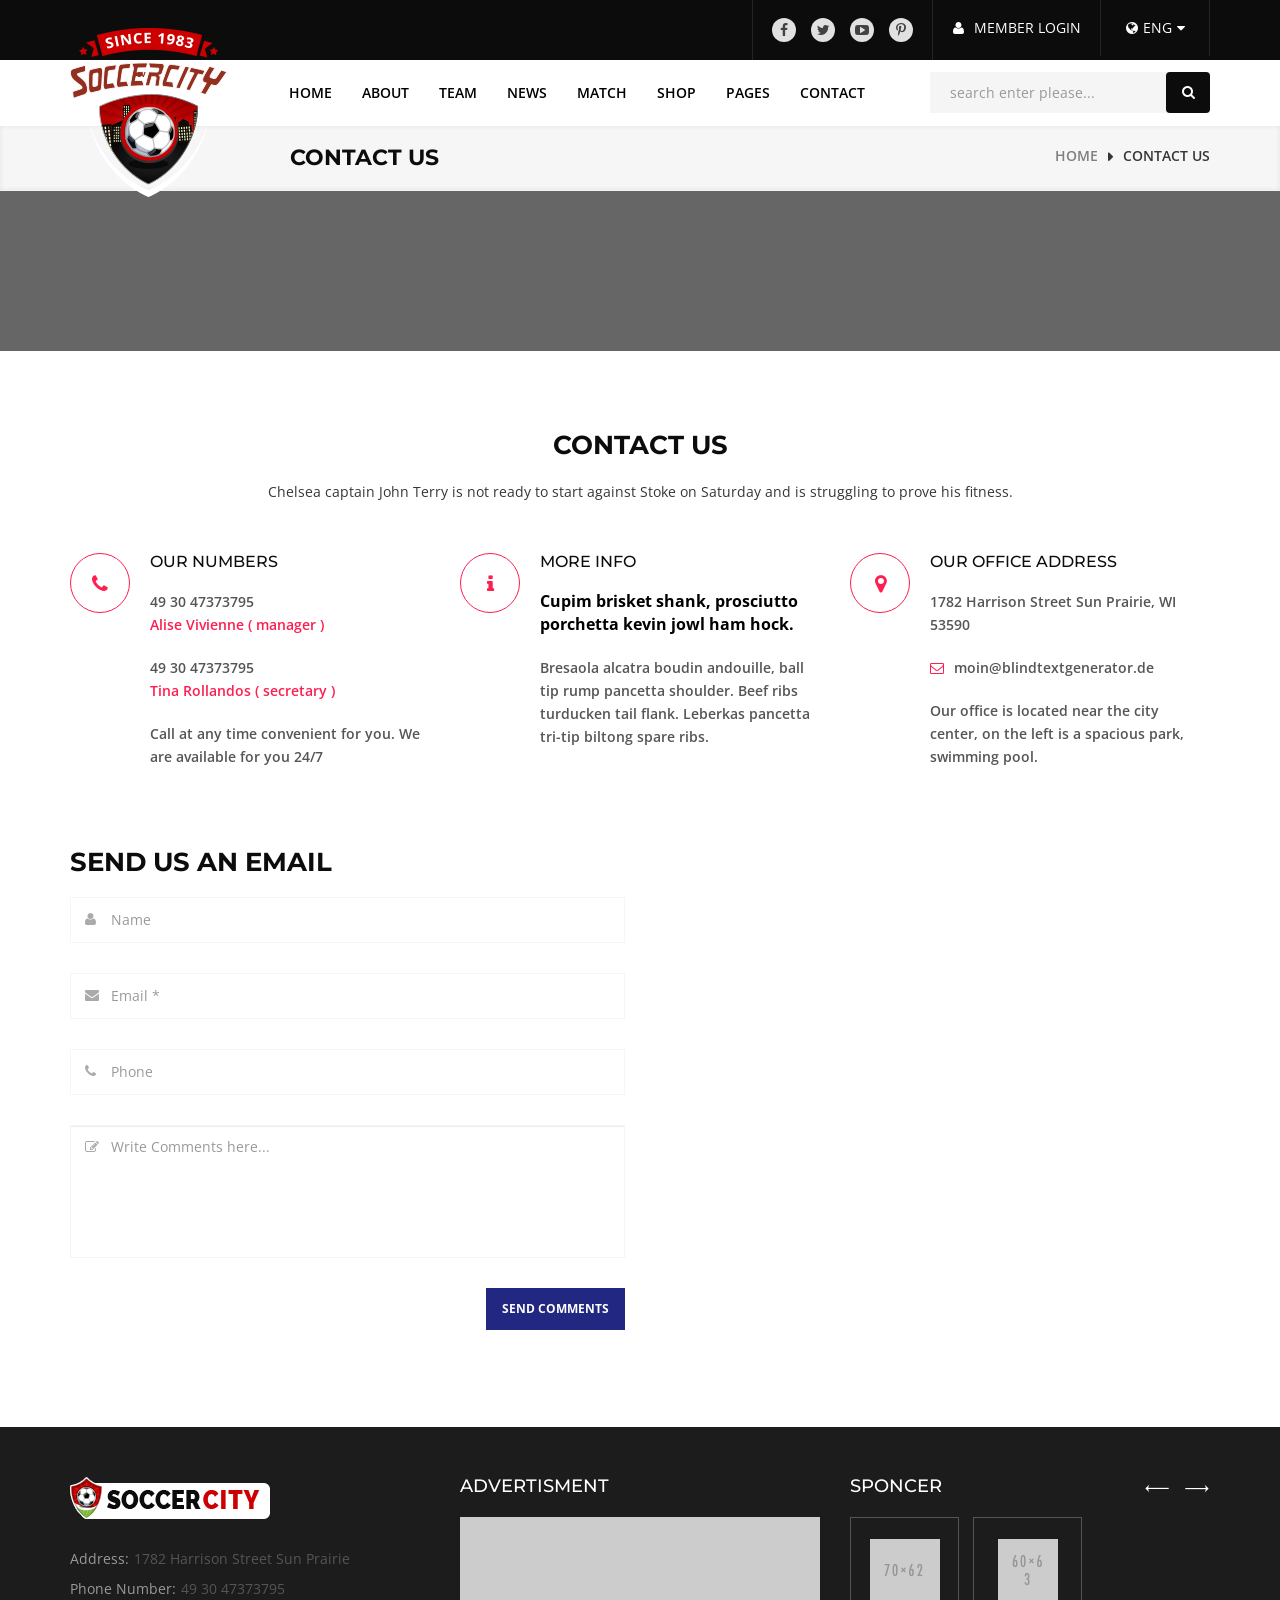
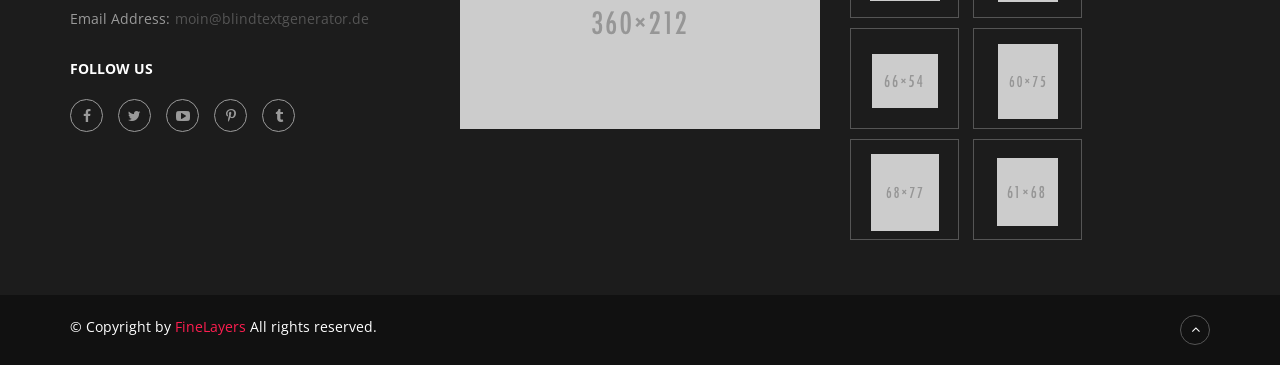
<file: contact.html>
<!doctype html>
<html class="no-js" lang="en">
<head>
<meta name="viewport" content="width=device-width, initial-scale=1.0" />
<meta http-equiv="content-type" content="text/html; charset=utf-8" />
<meta name="author" content=""/>
<!-- Document Title -->
<title>Soccer HTML5 Template</title>
<!-- StyleSheets -->
<link rel="stylesheet" href="css/bootstrap/bootstrap.min.css">
<link rel="stylesheet" href="css/main.css">	
<link rel="stylesheet" href="css/icomoon.css">
<link rel="stylesheet" href="css/animate.css">
<link rel="stylesheet" href="css/transition.css">
<link rel="stylesheet" href="css/font-awesome.min.css">
<link rel="stylesheet" href="style.css">
<link rel="stylesheet" href="css/color.css">
<link rel="stylesheet" href="css/responsive.css">
<!-- FontsOnline -->
<link href="https://fonts.googleapis.com/css?family=Montserrat:300,300i,400,400i,500,500i,600,600i,700,700i,800|Open+Sans:400,400i,600,600i,700,700i,800,800i" rel="stylesheet">
<!-- JavaScripts -->
<script src="js/vendor/modernizr.js"></script>
</head>
<body>

<!-- Wrapper -->
<div class="wrap push">

	<!-- Header -->
	<header class="header style-3">

		<!-- Top bar -->
		<div class="topbar-and-logobar">
			<div class="container">

				<!-- Responsive Button -->
				<div class="responsive-btn pull-right">
					<a href="#menu" class="menu-link"><i class="fa fa-bars"></i></a>
				</div>
				<!-- Responsive Button -->

				<!-- User Login Option -->
				<ul class="user-login-option pull-right">
					<li class="social-icon">
						<ul class="social-icons style-5">
							<li><a class="facebook" href="#"><i class="fa fa-facebook"></i></a></li>
							<li><a class="twitter" href="#"><i class="fa fa-twitter"></i></a></li>
							<li><a class="youtube" href="#"><i class="fa fa-youtube-play"></i></a></li>
							<li><a class="pinterest" href="#"><i class="fa fa-pinterest-p"></i></a></li>
						</ul>
					</li>
					<li class="login-modal">
						<a href="#" class="login" data-toggle="modal" data-target="#login-modal"><i class="fa fa-user"></i>member Login</a>
						<div class="modal fade" id="login-modal">
						  	<div class="login-form position-center-center">
								<h2>Login<button class="close" data-dismiss="modal"><span aria-hidden="true">&times;</span></button></h2>
								<form>
									<div class="form-group">
										<input type="text" class="form-control" name="user" placeholder="domain@live.com">
										<i class=" fa fa-envelope"></i>	
									</div>
									<div class="form-group">
										<input type="password" class="form-control" name="pass" placeholder="**********">
										<i class=" fa fa-lock"></i>	
									</div>
									<div class="form-group custom-checkbox">
									    <label>
									    	<input type="checkbox"> Stay login
									    </label>
									    <a class="pull-right forgot-password" href="#"></a>
									    <a href="#" class="pull-right forgot-password" data-toggle="modal" data-target="#login-modal-2">Forgot password?</a>
									</div>
									<div class="form-group">
									    <button class="btn full-width red-btn">Login</button>
									</div>
								</form>
								<span class="or-reprater"></span>
								<ul class="others-login-way">
									<li><a class="facebook-bg" href="#"><i class="fa fa-facebook"></i>Facebook</a></li>
									<li><a class="tweet-bg" href="#"><i class="fa fa-twitter"></i>Tweet</a></li>
									<li><a class="linkedin-bg" href="#"><i class="fa fa-linkedin"></i>Linkedin</a></li>
									<li><a class="google-plus-bg" href="#"><i class="fa fa-google-plus"></i>Google+</a></li>
								</ul>
							</div>
						</div>
						<div class="modal fade" id="login-modal-2">
						  	<div class="login-form position-center-center">
								<h2>Forgot password<button class="close" data-dismiss="modal"><span aria-hidden="true">&times;</span></button></h2>
								<form>
									<div class="form-group">
										<input type="text" class="form-control" name="user" placeholder="domain@live.com">
										<i class=" fa fa-envelope"></i>	
									</div>
									<div class="form-group">
										<input type="password" class="form-control" name="pass" placeholder="**********">
										<i class=" fa fa-lock"></i>	
									</div>
									<div class="form-group">
									    <button class="btn full-width red-btn">Login</button>
									</div>
								</form>
							</div>
						</div>
					</li>
					<li class="language-dropdown">
				    	<a id="choses-lang" href="#"><i class="fa fa-globe"></i>Eng<i class="fa fa-caret-down"></i></a>
				    	<ul id="language-dropdown">
						    <li><a href="#"><img src="images/flags/img-02.jpg" alt="">ger</a></li>
						    <li><a href="#"><img src="images/flags/img-03.jpg" alt="">fra</a></li>
						    <li><a href="#"><img src="images/flags/img-04.jpg" alt="">bra</a></li>
					  	</ul>
					</li>
				</ul>
				<!-- User Login Option -->
				
			</div>	
		</div>
		<!-- Top bar -->

		<!-- Nav -->
		<div class="nav-holder">
			<div class="container">
				<div class="maga-drop-wrap">

					<!-- Logo -->
					<div class="logo">
						<a href="home-1.html"><img src="images/logo-4.png" alt=""></a>
					</div>
					<!-- Logo -->

					<!-- Search Bar -->
					<div class="search-bar-holder pull-right">
						<div class="search-bar">
							<input type="text" class="form-control" placeholder="search enter please...">
							<i class="fa fa-search"></i>
						</div>
					</div>
					<!-- Search Bar -->

					<!-- Nav List -->
					<ul class="nav-list pull-right">
						<li>
					    	<a href="#">Home</a>
					    	<ul>
							    <li><a href="home-1.html">Home 1</a></li>
							    <li><a href="home-2.html">Home 2</a></li>
						  	</ul>
						</li>
						<li><a href="about.html">about</a></li>
						<li>
					    	<a href="team.html">team</a>
					    	<ul>
							    <li><a href="team.html">team</a></li>
							    <li><a href="team-detail.html">Team detail</a></li>
							    <li><a href="team-width-sidebar.html">team-widthsidebar</a></li>
						  	</ul>
						</li>
						<li class="mega-dropdown">
					    	<a href="#">news</a>
					    	<ul>
							    <li class="row">
							    	<div class="col-lg-3 col-md-3 col-sm-3">
							    		<div class="blog-categories">
							    		<h2>Blog Categories</h2>
								    		<ul class="blog-categories-list">
								    			<li><a href="#">Blog 1 Column (Right Sidebar)</a></li>
								    			<li><a href="#">Blog Medium With Right Sidebar</a></li>
								    			<li><a href="#">Masonry (Right Sidebar)</a></li>
								    			<li><a href="#">Blog 4 Columns</a></li>
								    			<li><a href="#">Blog 1 Column (Right Sidebar)</a></li>
								    			<li><a href="#">Masonry (Right Sidebar)</a></li>
								    			<li><a href="#">Blog 1 Column (Right Sidebar)</a></li>
								    		</ul>
							    		</div>
							    	</div>
							    	<div class="col-lg-9 col-md-9 col-sm-9">
							    		<div id="mega-blog-slider" class="mega-blog-slider">

							    			<!-- Post Img -->
											<div class="item">

												<!-- Post Img -->
												<div class="large-post-img">
													<img src="images/blog-grid-view/img-2-1.jpg" alt="">
												</div>
												<!-- Post Img -->

												<!-- Post Detail -->
												<div class="large-post-detail style-3 p-0">
													<span class="red-color">Englis FA Cup</span>
													<h2>Man United reunion for Ibrahimovic,</h2>
												</div>
												<!-- Post Detail -->

											</div>
											<!-- Post Img -->

											<!-- Post Img -->
											<div class="item">

												<!-- Post Img -->
												<div class="large-post-img">
													<img src="images/blog-grid-view/img-2-2.jpg" alt="">
												</div>
												<!-- Post Img -->

												<!-- Post Detail -->
												<div class="large-post-detail style-3 p-0">
													<span class="red-color">Englis FA Cup</span>
													<h2>Man United reunion for Ibrahimovic,</h2>
												</div>
												<!-- Post Detail -->

											</div>
											<!-- Post Img -->

											<!-- Post Img -->
											<div class="item">

												<!-- Post Img -->
												<div class="large-post-img">
													<img src="images/blog-grid-view/img-2-3.jpg" alt="">
												</div>
												<!-- Post Img -->

												<!-- Post Detail -->
												<div class="large-post-detail style-3 p-0">
													<span class="red-color">Englis FA Cup</span>
													<h2>Man United reunion for Ibrahimovic,</h2>
												</div>
												<!-- Post Detail -->

											</div>
											<!-- Post Img -->

											<!-- Post Img -->
											<div class="item">

												<!-- Post Img -->
												<div class="large-post-img">
													<img src="images/blog-grid-view/img-2-4.jpg" alt="">
												</div>
												<!-- Post Img -->

												<!-- Post Detail -->
												<div class="large-post-detail style-3 p-0">
													<span class="red-color">Englis FA Cup</span>
													<h2>Man United reunion for Ibrahimovic,</h2>
												</div>
												<!-- Post Detail -->

											</div>
											<!-- Post Img -->

											<!-- Post Img -->
											<div class="item">

												<!-- Post Img -->
												<div class="large-post-img">
													<img src="images/blog-grid-view/img-2-1.jpg" alt="">
												</div>
												<!-- Post Img -->

												<!-- Post Detail -->
												<div class="large-post-detail style-3 p-0">
													<span class="red-color">Englis FA Cup</span>
													<h2>Man United reunion for Ibrahimovic,</h2>
												</div>
												<!-- Post Detail -->

											</div>
											<!-- Post Img -->

											<!-- Post Img -->
											<div class="item">

												<!-- Post Img -->
												<div class="large-post-img">
													<img src="images/blog-grid-view/img-2-2.jpg" alt="">
												</div>
												<!-- Post Img -->

												<!-- Post Detail -->
												<div class="large-post-detail style-3 p-0">
													<span class="red-color">Englis FA Cup</span>
													<h2>Man United reunion for Ibrahimovic,</h2>
												</div>
												<!-- Post Detail -->

											</div>
											<!-- Post Img -->

							    		</div>
							    	</div>
							    </li>
						  	</ul>
						</li>
						<li>
					    	<a href="#">Match</a>
					    	<ul>
					    		<li><a href="match.html">Match</a></li>
							    <li><a href="match-detail.html">Match Detail</a></li>
							    <li><a href="match-result.html">Match Result</a></li>
						  	</ul>
						</li>
						<li>
					    	<a href="#">shop</a>
					    	<ul>
					    		<li><a href="shop.html">shop</a></li>
							    <li><a href="shop-detail.html">shop detail</a></li>
							    <li><a href="cart.html">cart</a></li>
						  	</ul>
						</li>
						<li>
					    	<a href="#">pages</a>
					    	<ul>
					    		<li><a href="gallery.html">gallery</a></li>
					    		<li><a href="blog.html">blog</a></li>
					    		<li><a href="blog-detail.html">blog detail</a></li>
					    		<li><a href="blog-grid-view.html">blog grid view</a></li>
					    		<li><a href="blog-grid-view-2.html">blog grid view-2</a></li>
					    		<li><a href="blog-larg-view.html">blog larg view</a></li>
					    		<li><a href="blog-list-view.html">blog list view</a></li>
					    		<li><a href="point-table.html">point table</a></li>
							    <li><a href="404.html">404</a></li>
							    <li><a href="underconstraction.html">underconstraction</a></li>
						  	</ul>
						</li>                                                                     
						<li><a href="contact.html">contact</a></li>                                                                  
					</ul>
					<!-- Nav List -->

				</div>
			</div>
		</div>
		<!-- Nav -->

	</header>
	<!-- Header -->

	<!-- Page Heading & Breadcrumbs  -->
	<div class="page-heading-breadcrumbs">
		<div class="container">
			<h2>contact us</h2>
			<ul class="breadcrumbs">
				<li><a href="#">Home</a></li>
				<li>contact us</li>
			</ul>
		</div>
	</div>
	<!-- Page Heading & Breadcrumbs  -->

	<!-- Page Heading banner -->
	<div class="overlay-dark theme-padding parallax-window" data-appear-top-offset="600" data-parallax="scroll" data-image-src="images/inner-banner/img-06.jpg">
	</div>
	<!-- Page Heading banner -->
	
	<!-- Main Content -->
	<main class="main-content">

		<!-- Contact -->
		<div class="theme-padding white-bg">
			<div class="container">
			
				<!-- Main Heading -->
				<div class="main-heading-holder">
					<div class="main-heading">
						<h2>contact us</h2>
						<p>Chelsea captain John Terry is not ready to start against Stoke on Saturday and is struggling to prove his fitness.</p>
					</div>
				</div>
				<!-- Main Heading -->

				<!-- contact columns -->
				<ul class="row">
					<li class="col-sm-4">
						<div class="address-widget">
							<span class="address-icon"><i class="fa fa-phone"></i></span>
							<h5>OUR NUMBERS</h5>
							<p>49 30 47373795<span class="red-color">Alise Vivienne ( manager )</span></p>
							<p>49 30 47373795<span class="red-color">Tina Rollandos ( secretary )</span></p>
							<p>Call at any time convenient for you. We are available for you 24/7</p>
						</div>
					</li>
					<li class="col-sm-4">
						<div class="address-widget more-info">
							<span class="address-icon"><i class="fa fa-info"></i></span>
							<h5>MORE INFO</h5>
							<strong>Cupim brisket shank, prosciutto porchetta kevin jowl ham hock.</strong>
							<p>Bresaola alcatra boudin andouille, ball tip rump pancetta shoulder. Beef ribs turducken tail flank. Leberkas pancetta tri-tip biltong spare ribs.</p>
						</div>
					</li>
					<li class="col-sm-4">
						<div class="address-widget office-adderss">
							<span class="address-icon"><i class="fa fa-map-marker"></i></span>
							<h5>OUR office address</h5>
							<p>1782 Harrison Street  Sun Prairie, WI 53590</p>
							<p><i class="red-color fa fa-envelope-o"></i>moin@blindtextgenerator.de</p>
							<p>Our office is located near the city center, on the left is a spacious park, swimming pool.</p>
						</div>
					</li>
				</ul>
				<!-- contact columns -->

			</div>
		</div>
		<!-- Contact -->

		<!-- Contact Form Holder -->
		<div class="theme-padding-bottom">
			<div class="container">
				<h2>Send us an email</h2> 
				<div class="row">
				
					<!-- Form -->
					<form id="contact-form" class="contact-form col-sm-6">
						<div class="form-group">
					    	<input type="text" class="form-control" required="required" placeholder="Name">
					    	<i class="fa fa-user"></i>
					   	</div>
					   	<div class="form-group">
					    	<input type="text" class="form-control" required="required" placeholder="Email *">
					   		<i class="fa fa-envelope"></i>
					   	</div>
					   	<div class="form-group">
					    	<input type="text" class="form-control" required="required" placeholder="Phone">
					   		<i class="fa fa-phone"></i>
					   	</div>
						<div class="form-group">
							<textarea class="form-control style-d" rows="6" id="comment" placeholder="Write Comments here..."></textarea>
							<i class="fa fa-pencil-square-o"></i>
						</div>
					   	<button class="btn red-btn pull-right">Send Comments</button>
					</form>
					<!-- Form -->

					<!-- Img -->
					<figure class="col-sm-6 tower-img">
						<div id="custom-map" class="contact-map"></div>
					</figure>
					<!-- Img -->

				</div>
			</div>
		</div>
		<!-- Contact Form Holder -->

	</main>
	<!-- Main Content -->

	<!-- Footer -->
	<footer class="main-footer style-2">

		<!-- Footer Columns -->
		<div class="container">

			<!-- Footer columns -->
			<div class="footer-column border-0">
				<div class="row">
					
					<!-- Footer Column -->
					<div class="col-sm-4 col-xs-6 r-full-width-2 r-full-width">
						<div class="column-widget h-white">
							<div class="logo-column p-white">
								<img class="footer-logo" src="images/footer-logo.png" alt="">
								<ul class="address-list style-2">
									<li><span>Address:</span>1782 Harrison Street  Sun Prairie</li>
									<li><span>Phone Number:</span>49 30 47373795</li>
									<li><span>Email Address:</span>moin@blindtextgenerator.de</li>
								</ul>
								<span class="follow-us">follow us </span>
								<ul class="social-icons">
									<li><a class="facebook" href="#"><i class="fa fa-facebook"></i></a></li>
									<li><a class="twitter" href="#"><i class="fa fa-twitter"></i></a></li>
									<li><a class="youtube" href="#"><i class="fa fa-youtube-play"></i></a></li>
									<li><a class="pinterest" href="#"><i class="fa fa-pinterest-p"></i></a></li>
									<li><a class="tumblr" href="#"><i class="fa fa-tumblr"></i></a></li>
								</ul>
							</div>
						</div>
					</div>
					<!-- Footer Column -->

					<!-- Footer Column -->
					<div class="col-sm-4 col-xs-6 r-full-width-2 r-full-width">
						<div class="column-widget h-white">
							<h5>Advertisment</h5>
							<a href="#"><img src="images/footer-add.jpg" alt=""></a>
						</div>
					</div>
					<!-- Footer Column -->

					<!-- Footer Column -->
					<div class="col-sm-4 col-xs-6 r-full-width-2 r-full-width">
						<div class="column-widget h-white">
							<h5>Sponcer</h5>
							<ul id="brand-icons-slider-2" class="brand-icons-slider-2">
								<li>
									<a href="#"><img src="images/brand-icons/img-1-1.png" alt=""></a>
									<a href="#"><img src="images/brand-icons/img-1-2.png" alt=""></a>
									<a href="#"><img src="images/brand-icons/img-1-3.png" alt=""></a>
									<a href="#"><img src="images/brand-icons/img-1-4.png" alt=""></a>
									<a href="#"><img src="images/brand-icons/img-1-5.png" alt=""></a>
									<a href="#"><img src="images/brand-icons/img-1-6.png" alt=""></a>
								</li>
								<li>
									<a href="#"><img src="images/brand-icons/img-1-1.png" alt=""></a>
									<a href="#"><img src="images/brand-icons/img-1-2.png" alt=""></a>
									<a href="#"><img src="images/brand-icons/img-1-3.png" alt=""></a>
									<a href="#"><img src="images/brand-icons/img-1-4.png" alt=""></a>
									<a href="#"><img src="images/brand-icons/img-1-5.png" alt=""></a>
									<a href="#"><img src="images/brand-icons/img-1-6.png" alt=""></a>
								</li>
							</ul>
						</div>
					</div>
					<!-- Footer Column -->

				</div>
			</div>
			<!-- Footer columns -->

		</div>
		<!-- Footer Columns -->

		<!-- Copy Rights -->
		<div class="copy-rights">
			<div class="container">
				<p>© Copyright by <i class="red-color">FineLayers</i> All rights reserved.</p>
				<a class="back-to-top scrollup" href="#"><i class="fa fa-angle-up"></i></a>
			</div>
		</div>
		<!-- Copy Rights -->

	</footer> 
	<!-- Footer -->

</div>
<!-- Wrapper -->

<!-- Slide Menu -->
<nav id="menu" class="responive-nav">
	<a class="r-nav-logo" href="home-1.html"><img src="images/logo-1.png" alt=""></a>
    <ul class="respoinve-nav-list">
		<li>
			<a data-toggle="collapse" href="#list-1"><i class="pull-right fa fa-angle-down"></i>Home</a>
			<ul class="collapse" id="list-1">
			 	<li><a href="home-1.html">Home 1</a></li>
			 	<li><a href="index-2.html">Home 2</a></li>
			 	<li><a href="index-3.html">Home 3</a></li>
			</ul>
		</li>
		<li>
			<a href="about.html">About</a>
		</li>
		<li>
			<a data-toggle="collapse" href="#list-2"><i class="pull-right fa fa-angle-down"></i>Team</a>
			<ul class="collapse" id="list-2">
			    <li><a href="team.html">Team</a></li>
			 	<li><a href="team-detail.html">Team Detail</a></li>
			    <li><a href="team-widthsidebar.html">team widthsidebar</a></li>
			</ul>
		</li>
		<li>
			<a href="gallery.html">Gallery</a>
		</li>
		<li>
			<a href="#">News</a>
		</li>
		<li>
			<a data-toggle="collapse" href="#list-3"><i class="pull-right fa fa-angle-down"></i>Match</a>
			<ul class="collapse" id="list-3">
			 	<li><a href="match.html">match</a></li>
			    <li><a href="match-detail.html">match detail</a></li>
			    <li><a href="match-result.html">match result</a></li>
			</ul>
		</li>
		<li>
			<a data-toggle="collapse" href="#list-4"><i class="pull-right fa fa-angle-down"></i>Shop</a>
			<ul class="collapse" id="list-4">
			 	<li><a href="shop.html">shop</a></li>
			    <li><a href="cart.html">cart</a></li>
			    <li><a href="shop-detail.html">shop detail</a></li>
			</ul>
		</li>
		<li>
			<a data-toggle="collapse" href="#list-5"><i class="pull-right fa fa-angle-down"></i>Pages</a>
			<ul class="collapse" id="list-5">
			 	<li><a href="404.html">404</a></li>
			    <li><a href="underconstraction.html">underconstraction</a></li>
			</ul>
		</li> 
		<li>
			<a data-toggle="collapse" href="#list-6"><i class="pull-right fa fa-angle-down"></i>Blog</a>
			<ul class="collapse" id="list-6">
			 	<li><a href="blog.html">blog</a></li>
			 	<li><a href="blog-detail.html">blog detail</a></li>
			</ul>
		</li> 
		<li><a href="contact.html">Contact</a></li>                       
	</ul>
</nav>
<!-- Slide Menu -->

<!-- Java Script -->
<script src="js/vendor/jquery.js"></script>        
<script src="js/vendor/bootstrap.min.js"></script> 
<script src="http://maps.google.com/maps/api/js?sensor=false"></script>
<script src="js/gmap3.min.js"></script>				
<script src="js/bigslide.js"></script>		
<script src="js/slick.js"></script>	
<script src="js/waterwheelCarousel.js"></script>
<script src="js/contact-form.js"></script>	
<script src="js/countTo.js"></script>		
<script src="js/datepicker.js"></script>		
<script src="js/rating-star.js"></script>							
<script src="js/range-slider.js"></script>				
<script src="js/spinner.js"></script>			
<script src="js/parallax.js"></script>			   	 
<script src="js/countdown.js"></script>	
<script src="js/appear.js"></script>		 		
<script src="js/prettyPhoto.js"></script>			
<script src="js/wow-min.js"></script>						
<script src="js/main.js"></script>	
</body>
</html>
</file>
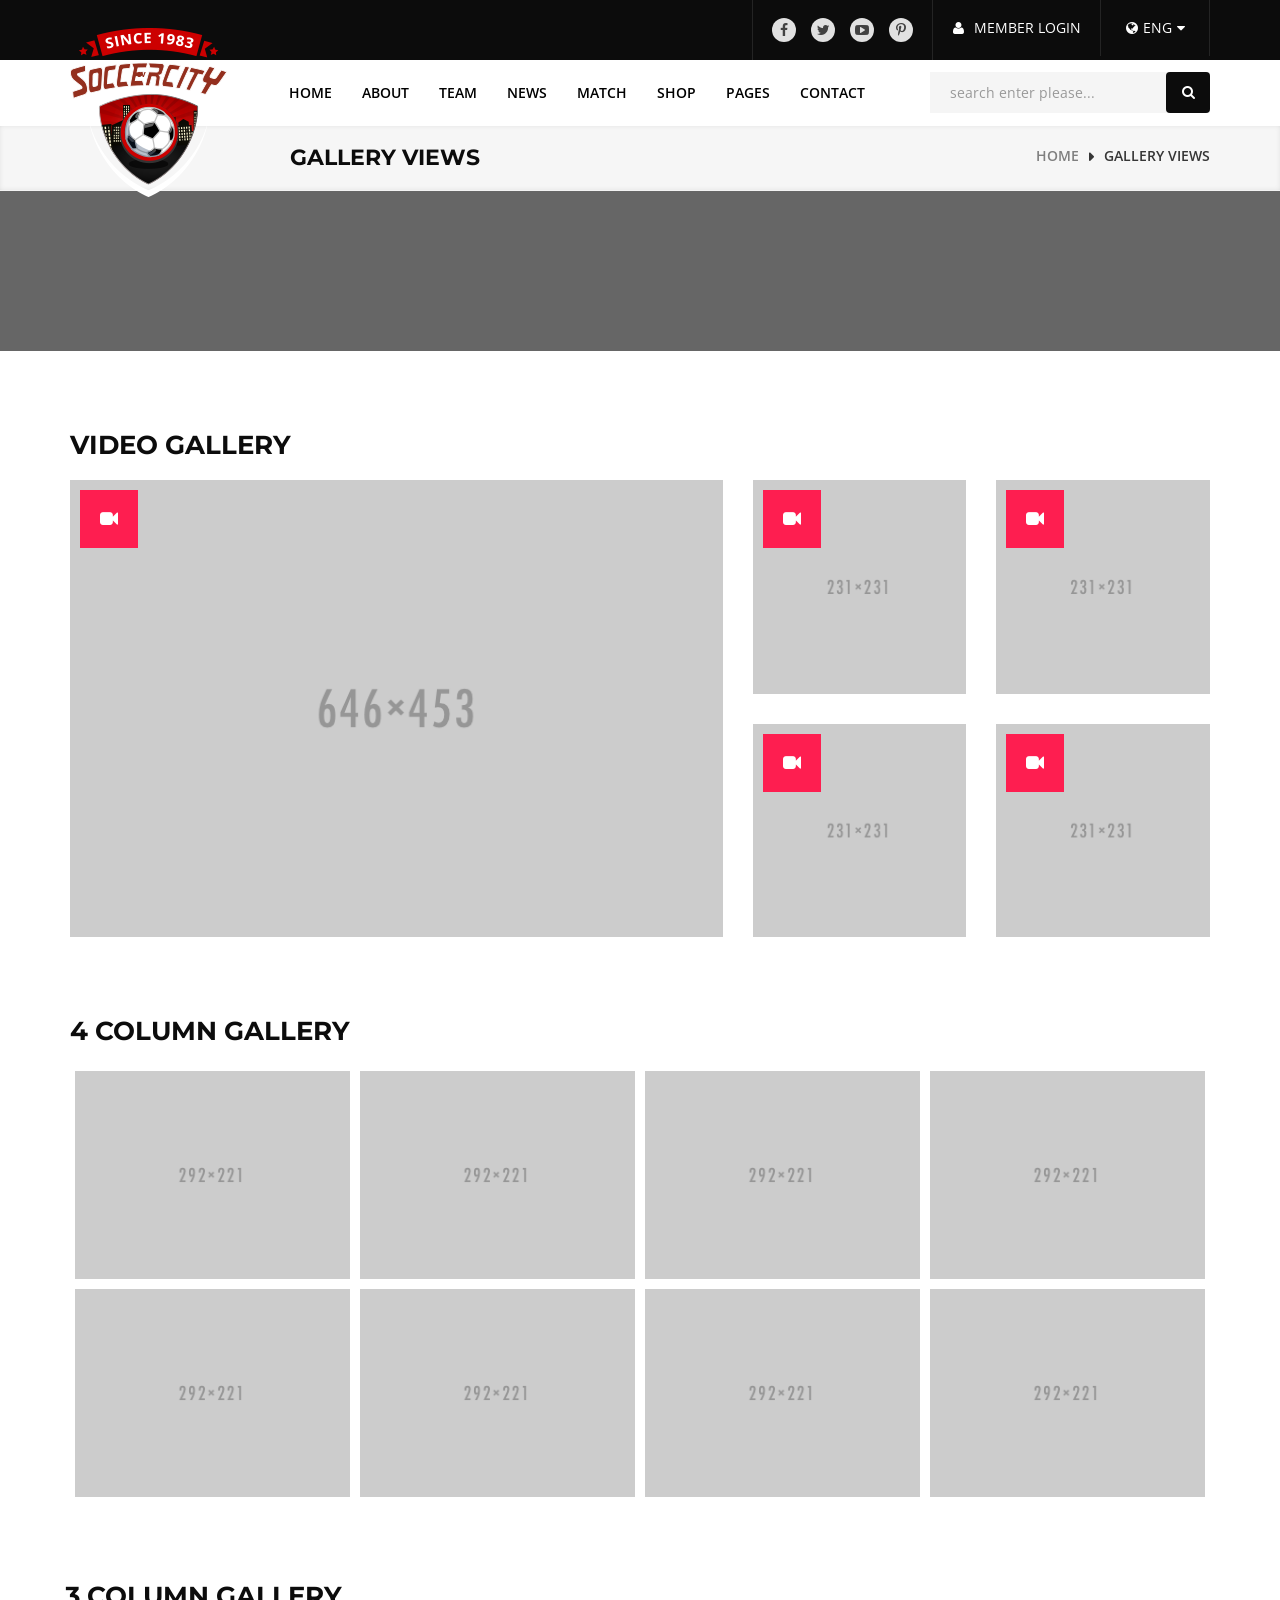
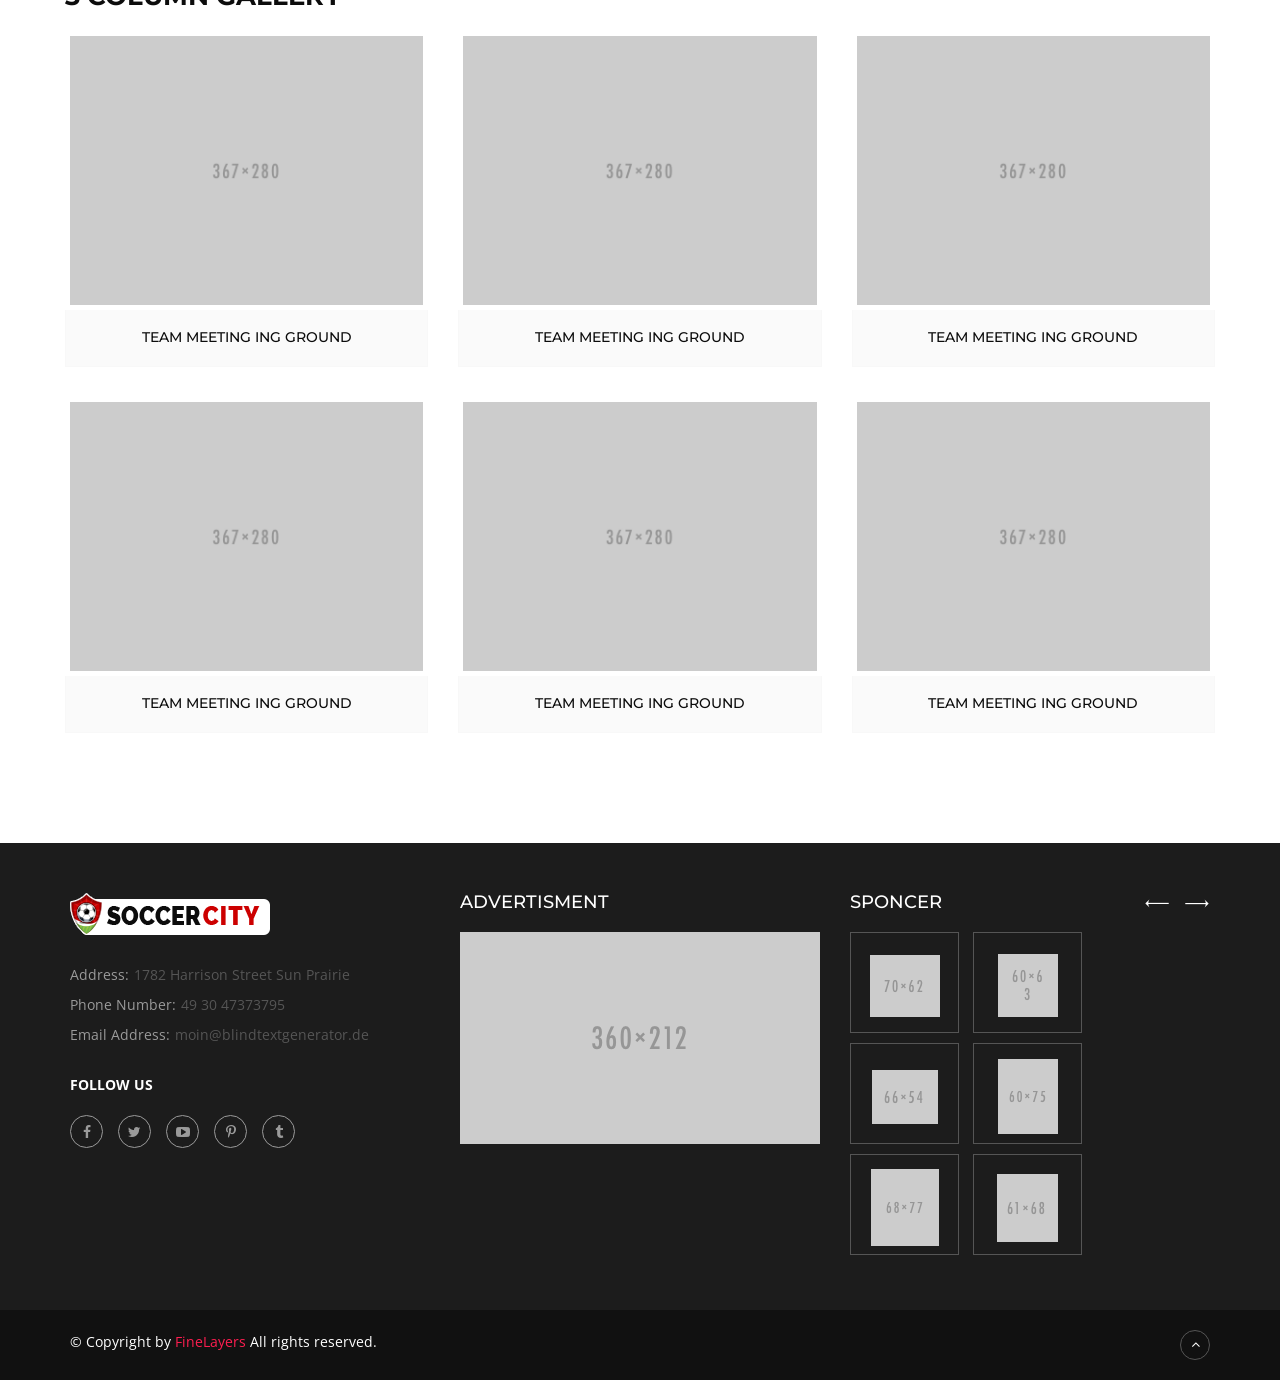
<file: gallery.html>
<!doctype html>
<html class="no-js" lang="en">
<head>
<meta name="viewport" content="width=device-width, initial-scale=1.0" />
<meta http-equiv="content-type" content="text/html; charset=utf-8" />
<meta name="author" content=""/>
<!-- Document Title -->
<title>Soccer HTML5 Template</title>
<!-- StyleSheets -->
<link rel="stylesheet" href="css/bootstrap/bootstrap.min.css">
<link rel="stylesheet" href="css/main.css">	
<link rel="stylesheet" href="css/icomoon.css">
<link rel="stylesheet" href="css/animate.css">
<link rel="stylesheet" href="css/transition.css">
<link rel="stylesheet" href="css/font-awesome.min.css">
<link rel="stylesheet" href="style.css">
<link rel="stylesheet" href="css/color.css">
<link rel="stylesheet" href="css/responsive.css">
<!-- FontsOnline -->
<link href="https://fonts.googleapis.com/css?family=Montserrat:300,300i,400,400i,500,500i,600,600i,700,700i,800|Open+Sans:400,400i,600,600i,700,700i,800,800i" rel="stylesheet">
<!-- JavaScripts -->
<script src="js/vendor/modernizr.js"></script>
</head>
<body>

<!-- Wrapper -->
<div class="wrap push">

	<!-- Header -->
	<header class="header style-3">

		<!-- Top bar -->
		<div class="topbar-and-logobar">
			<div class="container">

				<!-- Responsive Button -->
				<div class="responsive-btn pull-right">
					<a href="#menu" class="menu-link"><i class="fa fa-bars"></i></a>
				</div>
				<!-- Responsive Button -->

				<!-- User Login Option -->
				<ul class="user-login-option pull-right">
					<li class="social-icon">
						<ul class="social-icons style-5">
							<li><a class="facebook" href="#"><i class="fa fa-facebook"></i></a></li>
							<li><a class="twitter" href="#"><i class="fa fa-twitter"></i></a></li>
							<li><a class="youtube" href="#"><i class="fa fa-youtube-play"></i></a></li>
							<li><a class="pinterest" href="#"><i class="fa fa-pinterest-p"></i></a></li>
						</ul>
					</li>
					<li class="login-modal">
						<a href="#" class="login" data-toggle="modal" data-target="#login-modal"><i class="fa fa-user"></i>member Login</a>
						<div class="modal fade" id="login-modal">
						  	<div class="login-form position-center-center">
								<h2>Login<button class="close" data-dismiss="modal"><span aria-hidden="true">&times;</span></button></h2>
								<form>
									<div class="form-group">
										<input type="text" class="form-control" name="user" placeholder="domain@live.com">
										<i class=" fa fa-envelope"></i>	
									</div>
									<div class="form-group">
										<input type="password" class="form-control" name="pass" placeholder="**********">
										<i class=" fa fa-lock"></i>	
									</div>
									<div class="form-group custom-checkbox">
									    <label>
									    	<input type="checkbox"> Stay login
									    </label>
									    <a class="pull-right forgot-password" href="#"></a>
									    <a href="#" class="pull-right forgot-password" data-toggle="modal" data-target="#login-modal-2">Forgot password?</a>
									</div>
									<div class="form-group">
									    <button class="btn full-width red-btn">Login</button>
									</div>
								</form>
								<span class="or-reprater"></span>
								<ul class="others-login-way">
									<li><a class="facebook-bg" href="#"><i class="fa fa-facebook"></i>Facebook</a></li>
									<li><a class="tweet-bg" href="#"><i class="fa fa-twitter"></i>Tweet</a></li>
									<li><a class="linkedin-bg" href="#"><i class="fa fa-linkedin"></i>Linkedin</a></li>
									<li><a class="google-plus-bg" href="#"><i class="fa fa-google-plus"></i>Google+</a></li>
								</ul>
							</div>
						</div>
						<div class="modal fade" id="login-modal-2">
						  	<div class="login-form position-center-center">
								<h2>Forgot password<button class="close" data-dismiss="modal"><span aria-hidden="true">&times;</span></button></h2>
								<form>
									<div class="form-group">
										<input type="text" class="form-control" name="user" placeholder="domain@live.com">
										<i class=" fa fa-envelope"></i>	
									</div>
									<div class="form-group">
										<input type="password" class="form-control" name="pass" placeholder="**********">
										<i class=" fa fa-lock"></i>	
									</div>
									<div class="form-group">
									    <button class="btn full-width red-btn">Login</button>
									</div>
								</form>
							</div>
						</div>
					</li>
					<li class="language-dropdown">
				    	<a id="choses-lang" href="#"><i class="fa fa-globe"></i>Eng<i class="fa fa-caret-down"></i></a>
				    	<ul id="language-dropdown">
						    <li><a href="#"><img src="images/flags/img-02.jpg" alt="">ger</a></li>
						    <li><a href="#"><img src="images/flags/img-03.jpg" alt="">fra</a></li>
						    <li><a href="#"><img src="images/flags/img-04.jpg" alt="">bra</a></li>
					  	</ul>
					</li>
				</ul>
				<!-- User Login Option -->
				
			</div>	
		</div>
		<!-- Top bar -->

		<!-- Nav -->
		<div class="nav-holder">
			<div class="container">
				<div class="maga-drop-wrap">

					<!-- Logo -->
					<div class="logo">
						<a href="home-1.html"><img src="images/logo-4.png" alt=""></a>
					</div>
					<!-- Logo -->

					<!-- Search Bar -->
					<div class="search-bar-holder pull-right">
						<div class="search-bar">
							<input type="text" class="form-control" placeholder="search enter please...">
							<i class="fa fa-search"></i>
						</div>
					</div>
					<!-- Search Bar -->

					<!-- Nav List -->
					<ul class="nav-list pull-right">
						<li>
					    	<a href="#">Home</a>
					    	<ul>
							    <li><a href="home-1.html">Home 1</a></li>
							    <li><a href="home-2.html">Home 2</a></li>
						  	</ul>
						</li>
						<li><a href="about.html">about</a></li>
						<li>
					    	<a href="team.html">team</a>
					    	<ul>
							    <li><a href="team.html">team</a></li>
							    <li><a href="team-detail.html">Team detail</a></li>
							    <li><a href="team-width-sidebar.html">team-widthsidebar</a></li>
						  	</ul>
						</li>
						<li class="mega-dropdown">
					    	<a href="#">news</a>
					    	<ul>
							    <li class="row">
							    	<div class="col-lg-3 col-md-3 col-sm-3">
							    		<div class="blog-categories">
							    		<h2>Blog Categories</h2>
								    		<ul class="blog-categories-list">
								    			<li><a href="#">Blog 1 Column (Right Sidebar)</a></li>
								    			<li><a href="#">Blog Medium With Right Sidebar</a></li>
								    			<li><a href="#">Masonry (Right Sidebar)</a></li>
								    			<li><a href="#">Blog 4 Columns</a></li>
								    			<li><a href="#">Blog 1 Column (Right Sidebar)</a></li>
								    			<li><a href="#">Masonry (Right Sidebar)</a></li>
								    			<li><a href="#">Blog 1 Column (Right Sidebar)</a></li>
								    		</ul>
							    		</div>
							    	</div>
							    	<div class="col-lg-9 col-md-9 col-sm-9">
							    		<div id="mega-blog-slider" class="mega-blog-slider">

							    			<!-- Post Img -->
											<div class="item">

												<!-- Post Img -->
												<div class="large-post-img">
													<img src="images/blog-grid-view/img-2-1.jpg" alt="">
												</div>
												<!-- Post Img -->

												<!-- Post Detail -->
												<div class="large-post-detail style-3 p-0">
													<span class="red-color">Englis FA Cup</span>
													<h2>Man United reunion for Ibrahimovic,</h2>
												</div>
												<!-- Post Detail -->

											</div>
											<!-- Post Img -->

											<!-- Post Img -->
											<div class="item">

												<!-- Post Img -->
												<div class="large-post-img">
													<img src="images/blog-grid-view/img-2-2.jpg" alt="">
												</div>
												<!-- Post Img -->

												<!-- Post Detail -->
												<div class="large-post-detail style-3 p-0">
													<span class="red-color">Englis FA Cup</span>
													<h2>Man United reunion for Ibrahimovic,</h2>
												</div>
												<!-- Post Detail -->

											</div>
											<!-- Post Img -->

											<!-- Post Img -->
											<div class="item">

												<!-- Post Img -->
												<div class="large-post-img">
													<img src="images/blog-grid-view/img-2-3.jpg" alt="">
												</div>
												<!-- Post Img -->

												<!-- Post Detail -->
												<div class="large-post-detail style-3 p-0">
													<span class="red-color">Englis FA Cup</span>
													<h2>Man United reunion for Ibrahimovic,</h2>
												</div>
												<!-- Post Detail -->

											</div>
											<!-- Post Img -->

											<!-- Post Img -->
											<div class="item">

												<!-- Post Img -->
												<div class="large-post-img">
													<img src="images/blog-grid-view/img-2-4.jpg" alt="">
												</div>
												<!-- Post Img -->

												<!-- Post Detail -->
												<div class="large-post-detail style-3 p-0">
													<span class="red-color">Englis FA Cup</span>
													<h2>Man United reunion for Ibrahimovic,</h2>
												</div>
												<!-- Post Detail -->

											</div>
											<!-- Post Img -->

											<!-- Post Img -->
											<div class="item">

												<!-- Post Img -->
												<div class="large-post-img">
													<img src="images/blog-grid-view/img-2-1.jpg" alt="">
												</div>
												<!-- Post Img -->

												<!-- Post Detail -->
												<div class="large-post-detail style-3 p-0">
													<span class="red-color">Englis FA Cup</span>
													<h2>Man United reunion for Ibrahimovic,</h2>
												</div>
												<!-- Post Detail -->

											</div>
											<!-- Post Img -->

											<!-- Post Img -->
											<div class="item">

												<!-- Post Img -->
												<div class="large-post-img">
													<img src="images/blog-grid-view/img-2-2.jpg" alt="">
												</div>
												<!-- Post Img -->

												<!-- Post Detail -->
												<div class="large-post-detail style-3 p-0">
													<span class="red-color">Englis FA Cup</span>
													<h2>Man United reunion for Ibrahimovic,</h2>
												</div>
												<!-- Post Detail -->

											</div>
											<!-- Post Img -->

							    		</div>
							    	</div>
							    </li>
						  	</ul>
						</li>
						<li>
					    	<a href="#">Match</a>
					    	<ul>
					    		<li><a href="match.html">Match</a></li>
							    <li><a href="match-detail.html">Match Detail</a></li>
							    <li><a href="match-result.html">Match Result</a></li>
						  	</ul>
						</li>
						<li>
					    	<a href="#">shop</a>
					    	<ul>
					    		<li><a href="shop.html">shop</a></li>
							    <li><a href="shop-detail.html">shop detail</a></li>
							    <li><a href="cart.html">cart</a></li>
						  	</ul>
						</li>
						<li>
					    	<a href="#">pages</a>
					    	<ul>
					    		<li><a href="gallery.html">gallery</a></li>
					    		<li><a href="blog.html">blog</a></li>
					    		<li><a href="blog-detail.html">blog detail</a></li>
					    		<li><a href="blog-grid-view.html">blog grid view</a></li>
					    		<li><a href="blog-grid-view-2.html">blog grid view-2</a></li>
					    		<li><a href="blog-larg-view.html">blog larg view</a></li>
					    		<li><a href="blog-list-view.html">blog list view</a></li>
					    		<li><a href="point-table.html">point table</a></li>
							    <li><a href="404.html">404</a></li>
							    <li><a href="underconstraction.html">underconstraction</a></li>
						  	</ul>
						</li>                                                                     
						<li><a href="contact.html">contact</a></li>                                                                  
					</ul>
					<!-- Nav List -->

				</div>
			</div>
		</div>
		<!-- Nav -->

	</header>
	<!-- Header -->

	<!-- Page Heading & Breadcrumbs  -->
	<div class="page-heading-breadcrumbs">
		<div class="container">
			<h2>Gallery Views</h2>
			<ul class="breadcrumbs">
				<li><a href="#">Home</a></li>
				<li>Gallery Views</li>
			</ul>
		</div>
	</div>
	<!-- Page Heading & Breadcrumbs  -->

	<!-- Page Heading banner -->
	<div class="overlay-dark theme-padding parallax-window" data-appear-top-offset="600" data-parallax="scroll" data-image-src="images/inner-banner/img-01.jpg"></div>
	<!-- Page Heading banner -->

	<!-- Main Content -->
	<main class="main-content">

		<!-- Gallery Views -->
		<div class="theme-padding white-bg">
			<div class="container">

				<!-- Video Gallery -->
				<div class="video-gallery">
					<div class="row m-0">

						<!-- Gallery Heading -->
						<div class="col-sm-12 p-0">
							<h2>Video Gallery</h2>
						</div>
						<!-- Gallery Heading -->

						<!-- Video Gallery -->
						<div class="row">
							<div class="col-sm-7 col-xs-12">
								<div class="video-post video">
									<img src="images/video-gallery/img-01.jpg" alt="">
									<span class="play-lable fa fa-video-camera"></span>
									<a class="position-center-center play-icon" href="http://www.youtube.com/watch?v=cH6kxtzovew" data-rel="prettyPhoto[video]"><i class="fa fa-video-camera"></i></a>
								</div>
							</div>
							<div class="col-sm-5 col-xs-12">
								<div class="row">
									<div class="col-sm-6 col-xs-6 r-full-width">
										<div class="video-post video theme-margin-bottom">
											<img src="images/video-gallery/img-02.jpg" alt="">
											<span class="play-lable fa fa-video-camera"></span>
											<a class="position-center-center play-icon" href="http://www.youtube.com/watch?v=cH6kxtzovew" data-rel="prettyPhoto[video]"><i class="fa fa-video-camera"></i></a>
										</div>
									</div>
									<div class="col-sm-6 col-xs-6 r-full-width">
										<div class="video-post video theme-margin-bottom">
											<img src="images/video-gallery/img-03.jpg" alt="">
											<span class="play-lable fa fa-video-camera"></span>
											<a class="position-center-center play-icon" href="http://www.youtube.com/watch?v=cH6kxtzovew" data-rel="prettyPhoto[video]"><i class="fa fa-video-camera"></i></a>
										</div>
									</div>
									<div class="col-sm-6 col-xs-6 r-full-width">
										<div class="video-post video">
											<img src="images/video-gallery/img-04.jpg" alt="">
											<span class="play-lable fa fa-video-camera"></span>
											<a class="position-center-center play-icon" href="http://www.youtube.com/watch?v=cH6kxtzovew" data-rel="prettyPhoto[video]"><i class="fa fa-video-camera"></i></a>
										</div>
									</div>
									<div class="col-sm-6 col-xs-6 r-full-width">
										<div class="video-post video">
											<img src="images/video-gallery/img-05.jpg" alt="">
											<span class="play-lable fa fa-video-camera"></span>
											<a class="position-center-center play-icon" href="http://www.youtube.com/watch?v=cH6kxtzovew" data-rel="prettyPhoto[video]"><i class="fa fa-video-camera"></i></a>
										</div>
									</div>
								</div>
							</div>
						</div>
						<!-- Video Gallery -->

					</div>
				</div>
				<!-- Video Gallery -->

				<!-- Gallery 4 Column -->
				<div class="theme-padding">
					<div class="row m-0">

						<!-- Gallery Heading -->
						<div class="col-sm-12 p-0">
							<h2>4 Column gallery</h2>
						</div>
						<!-- Gallery Heading -->

						<!-- gallery Figure -->
						<div class="col-sm-3 col-xs-6 r-full-width p-0">
							<figure class="gallery-figure">
								<img src="images/gallery/img-01.jpg" alt="">
								<figcaption class="overlay">
									<div class="position-center-center">
										<ul class="btn-list">
											<li><a class="fa fa-link" href="#"></a></li>
											<li><a href="images/gallery/img-01.jpg" data-rel="prettyPhoto[gallery]"><i class="fa fa-search"></i></a></li>
										</ul>
									</div>
								</figcaption>
							</figure>
						</div>
						<!-- gallery Figure -->

						<!-- gallery Figure -->
						<div class="col-sm-3 col-xs-6 r-full-width p-0">
							<figure class="gallery-figure">
								<img src="images/gallery/img-02.jpg" alt="">
								<figcaption class="overlay">
									<div class="position-center-center">
										<ul class="btn-list">
											<li><a class="fa fa-link" href="#"></a></li>
											<li><a href="images/gallery/img-02.jpg" data-rel="prettyPhoto[gallery]"><i class="fa fa-search"></i></a></li>
										</ul>
									</div>
								</figcaption>
							</figure>
						</div>
						<!-- gallery Figure -->

						<!-- gallery Figure -->
						<div class="col-sm-3 col-xs-6 r-full-width p-0">
							<figure class="gallery-figure">
								<img src="images/gallery/img-03.jpg" alt="">
								<figcaption class="overlay">
									<div class="position-center-center">
										<ul class="btn-list">
											<li><a class="fa fa-link" href="#"></a></li>
											<li><a href="images/gallery/img-03.jpg" data-rel="prettyPhoto[gallery]"><i class="fa fa-search"></i></a></li>
										</ul>
									</div>
								</figcaption>
							</figure>
						</div>
						<!-- gallery Figure -->

						<!-- gallery Figure -->
						<div class="col-sm-3 col-xs-6 r-full-width p-0">
							<figure class="gallery-figure">
								<img src="images/gallery/img-04.jpg" alt="">
								<figcaption class="overlay">
									<div class="position-center-center">
										<ul class="btn-list">
											<li><a class="fa fa-link" href="#"></a></li>
											<li><a href="images/gallery/img-04.jpg" data-rel="prettyPhoto[gallery]"><i class="fa fa-search"></i></a></li>
										</ul>
									</div>
								</figcaption>
							</figure>
						</div>
						<!-- gallery Figure -->

						<!-- gallery Figure -->
						<div class="col-sm-3 col-xs-6 r-full-width p-0">
							<figure class="gallery-figure">
								<img src="images/gallery/img-05.jpg" alt="">
								<figcaption class="overlay">
									<div class="position-center-center">
										<ul class="btn-list">
											<li><a class="fa fa-link" href="#"></a></li>
											<li><a href="images/gallery/img-05.jpg" data-rel="prettyPhoto[gallery]"><i class="fa fa-search"></i></a></li>
										</ul>
									</div>
								</figcaption>
							</figure>
						</div>
						<!-- gallery Figure -->

						<!-- gallery Figure -->
						<div class="col-sm-3 col-xs-6 r-full-width p-0">
							<figure class="gallery-figure">
								<img src="images/gallery/img-06.jpg" alt="">
								<figcaption class="overlay">
									<div class="position-center-center">
										<ul class="btn-list">
											<li><a class="fa fa-link" href="#"></a></li>
											<li><a href="images/gallery/img-06.jpg" data-rel="prettyPhoto[gallery]"><i class="fa fa-search"></i></a></li>
										</ul>
									</div>
								</figcaption>
							</figure>
						</div>
						<!-- gallery Figure -->

						<!-- gallery Figure -->
						<div class="col-sm-3 col-xs-6 r-full-width p-0">
							<figure class="gallery-figure">
								<img src="images/gallery/img-07.jpg" alt="">
								<figcaption class="overlay">
									<div class="position-center-center">
										<ul class="btn-list">
											<li><a class="fa fa-link" href="#"></a></li>
											<li><a href="images/gallery/img-07.jpg" data-rel="prettyPhoto[gallery]"><i class="fa fa-search"></i></a></li>
										</ul>
									</div>
								</figcaption>
							</figure>
						</div>
						<!-- gallery Figure -->

						<!-- gallery Figure -->
						<div class="col-sm-3 col-xs-6 r-full-width p-0">
							<figure class="gallery-figure">
								<img src="images/gallery/img-08.jpg" alt="">
								<figcaption class="overlay">
									<div class="position-center-center">
										<ul class="btn-list">
											<li><a class="fa fa-link" href="#"></a></li>
											<li><a href="images/gallery/img-08.jpg" data-rel="prettyPhoto[gallery]"><i class="fa fa-search"></i></a></li>
										</ul>
									</div>
								</figcaption>
							</figure>
						</div>
						<!-- gallery Figure -->

					</div>
				</div>
				<!-- Gallery 4 Column -->

				<!-- Gallery 3 Column -->
				<div class="gallery style-2">
					<h2>3 Column gallery</h2>
					<div class="row">

						<!-- gallery Figure -->
						<div class="col-sm-4 col-xs-6 r-full-width">
							<figure class="gallery-figure">
								<img src="images/gallery-v2/img-01.jpg" alt="">
								<figcaption class="overlay">
									<div class="position-center-center">
										<ul class="btn-list">
											<li><a class="fa fa-link" href="#"></a></li>
											<li><a href="images/gallery-v2/img-01.jpg" data-rel="prettyPhoto[gallery-v2]"><i class="fa fa-search"></i></a></li>
										</ul>
									</div>
								</figcaption>
							</figure>
							<div class="gallery-img-heading">
								<h5>team meeting ing ground</h5>
							</div>	
						</div>
						<!-- gallery Figure -->

						<!-- gallery Figure -->
						<div class="col-sm-4 col-xs-6 r-full-width">
							<figure class="gallery-figure">
								<img src="images/gallery-v2/img-02.jpg" alt="">
								<figcaption class="overlay">
									<div class="position-center-center">
										<ul class="btn-list">
											<li><a class="fa fa-link" href="#"></a></li>
											<li><a href="images/gallery-v2/img-02.jpg" data-rel="prettyPhoto[gallery-v2]"><i class="fa fa-search"></i></a></li>
										</ul>
									</div>
								</figcaption>
							</figure>
							<div class="gallery-img-heading">
								<h5>team meeting ing ground</h5>
							</div>	
						</div>
						<!-- gallery Figure -->

						<!-- gallery Figure -->
						<div class="col-sm-4 col-xs-6 r-full-width">
							<figure class="gallery-figure">
								<img src="images/gallery-v2/img-03.jpg" alt="">
								<figcaption class="overlay">
									<div class="position-center-center">
										<ul class="btn-list">
											<li><a class="fa fa-link" href="#"></a></li>
											<li><a href="images/gallery-v2/img-03.jpg" data-rel="prettyPhoto[gallery-v2]"><i class="fa fa-search"></i></a></li>
										</ul>
									</div>
								</figcaption>
							</figure>
							<div class="gallery-img-heading">
								<h5>team meeting ing ground</h5>
							</div>	
						</div>
						<!-- gallery Figure -->

						<!-- gallery Figure -->
						<div class="col-sm-4 col-xs-6 r-full-width">
							<figure class="gallery-figure">
								<img src="images/gallery-v2/img-04.jpg" alt="">
								<figcaption class="overlay">
									<div class="position-center-center">
										<ul class="btn-list">
											<li><a class="fa fa-link" href="#"></a></li>
											<li><a href="images/gallery-v2/img-04.jpg" data-rel="prettyPhoto[gallery-v2]"><i class="fa fa-search"></i></a></li>
										</ul>
									</div>
								</figcaption>
							</figure>
							<div class="gallery-img-heading">
								<h5>team meeting ing ground</h5>
							</div>	
						</div>
						<!-- gallery Figure -->

						<!-- gallery Figure -->
						<div class="col-sm-4 col-xs-6 r-full-width">
							<figure class="gallery-figure">
								<img src="images/gallery-v2/img-05.jpg" alt="">
								<figcaption class="overlay">
									<div class="position-center-center">
										<ul class="btn-list">
											<li><a class="fa fa-link" href="#"></a></li>
											<li><a href="images/gallery-v2/img-05.jpg" data-rel="prettyPhoto[gallery-v2]"><i class="fa fa-search"></i></a></li>
										</ul>
									</div>
								</figcaption>
							</figure>
							<div class="gallery-img-heading">
								<h5>team meeting ing ground</h5>
							</div>	
						</div>
						<!-- gallery Figure -->

						<!-- gallery Figure -->
						<div class="col-sm-4 col-xs-6 r-full-width">
							<figure class="gallery-figure">
								<img src="images/gallery-v2/img-06.jpg" alt="">
								<figcaption class="overlay">
									<div class="position-center-center">
										<ul class="btn-list">
											<li><a class="fa fa-link" href="#"></a></li>
											<li><a href="images/gallery-v2/img-06.jpg" data-rel="prettyPhoto[gallery-v2]"><i class="fa fa-search"></i></a></li>
										</ul>
									</div>
								</figcaption>
							</figure>
							<div class="gallery-img-heading">
								<h5>team meeting ing ground</h5>
							</div>	
						</div>
						<!-- gallery Figure -->

					</div>
				</div>
				<!-- Gallery 3 Column -->

			</div>
		</div>
		<!-- Gallery Views -->

	</main>
	<!-- Main Content -->

	<!-- Footer -->
	<footer class="main-footer style-2">

		<!-- Footer Columns -->
		<div class="container">

			<!-- Footer columns -->
			<div class="footer-column border-0">
				<div class="row">
					
					<!-- Footer Column -->
					<div class="col-sm-4 col-xs-6 r-full-width-2 r-full-width">
						<div class="column-widget h-white">
							<div class="logo-column p-white">
								<img class="footer-logo" src="images/footer-logo.png" alt="">
								<ul class="address-list style-2">
									<li><span>Address:</span>1782 Harrison Street  Sun Prairie</li>
									<li><span>Phone Number:</span>49 30 47373795</li>
									<li><span>Email Address:</span>moin@blindtextgenerator.de</li>
								</ul>
								<span class="follow-us">follow us </span>
								<ul class="social-icons">
									<li><a class="facebook" href="#"><i class="fa fa-facebook"></i></a></li>
									<li><a class="twitter" href="#"><i class="fa fa-twitter"></i></a></li>
									<li><a class="youtube" href="#"><i class="fa fa-youtube-play"></i></a></li>
									<li><a class="pinterest" href="#"><i class="fa fa-pinterest-p"></i></a></li>
									<li><a class="tumblr" href="#"><i class="fa fa-tumblr"></i></a></li>
								</ul>
							</div>
						</div>
					</div>
					<!-- Footer Column -->

					<!-- Footer Column -->
					<div class="col-sm-4 col-xs-6 r-full-width-2 r-full-width">
						<div class="column-widget h-white">
							<h5>Advertisment</h5>
							<a href="#"><img src="images/footer-add.jpg" alt=""></a>
						</div>
					</div>
					<!-- Footer Column -->

					<!-- Footer Column -->
					<div class="col-sm-4 col-xs-6 r-full-width-2 r-full-width">
						<div class="column-widget h-white">
							<h5>Sponcer</h5>
							<ul id="brand-icons-slider-2" class="brand-icons-slider-2">
								<li>
									<a href="#"><img src="images/brand-icons/img-1-1.png" alt=""></a>
									<a href="#"><img src="images/brand-icons/img-1-2.png" alt=""></a>
									<a href="#"><img src="images/brand-icons/img-1-3.png" alt=""></a>
									<a href="#"><img src="images/brand-icons/img-1-4.png" alt=""></a>
									<a href="#"><img src="images/brand-icons/img-1-5.png" alt=""></a>
									<a href="#"><img src="images/brand-icons/img-1-6.png" alt=""></a>
								</li>
								<li>
									<a href="#"><img src="images/brand-icons/img-1-1.png" alt=""></a>
									<a href="#"><img src="images/brand-icons/img-1-2.png" alt=""></a>
									<a href="#"><img src="images/brand-icons/img-1-3.png" alt=""></a>
									<a href="#"><img src="images/brand-icons/img-1-4.png" alt=""></a>
									<a href="#"><img src="images/brand-icons/img-1-5.png" alt=""></a>
									<a href="#"><img src="images/brand-icons/img-1-6.png" alt=""></a>
								</li>
							</ul>
						</div>
					</div>
					<!-- Footer Column -->

				</div>
			</div>
			<!-- Footer columns -->

		</div>
		<!-- Footer Columns -->

		<!-- Copy Rights -->
		<div class="copy-rights">
			<div class="container">
				<p>© Copyright by <i class="red-color">FineLayers</i> All rights reserved.</p>
				<a class="back-to-top scrollup" href="#"><i class="fa fa-angle-up"></i></a>
			</div>
		</div>
		<!-- Copy Rights -->

	</footer> 
	<!-- Footer -->

</div>
<!-- Wrapper -->

<!-- Slide Menu -->
<nav id="menu" class="responive-nav">
	<a class="r-nav-logo" href="home-1.html"><img src="images/logo-1.png" alt=""></a>
    <ul class="respoinve-nav-list">
		<li>
			<a data-toggle="collapse" href="#list-1"><i class="pull-right fa fa-angle-down"></i>Home</a>
			<ul class="collapse" id="list-1">
			 	<li><a href="home-1.html">Home 1</a></li>
			 	<li><a href="index-2.html">Home 2</a></li>
			 	<li><a href="index-3.html">Home 3</a></li>
			</ul>
		</li>
		<li>
			<a href="about.html">About</a>
		</li>
		<li>
			<a data-toggle="collapse" href="#list-2"><i class="pull-right fa fa-angle-down"></i>Team</a>
			<ul class="collapse" id="list-2">
			    <li><a href="team.html">Team</a></li>
			 	<li><a href="team-detail.html">Team Detail</a></li>
			    <li><a href="team-widthsidebar.html">team widthsidebar</a></li>
			</ul>
		</li>
		<li>
			<a href="gallery.html">Gallery</a>
		</li>
		<li>
			<a href="#">News</a>
		</li>
		<li>
			<a data-toggle="collapse" href="#list-3"><i class="pull-right fa fa-angle-down"></i>Match</a>
			<ul class="collapse" id="list-3">
			 	<li><a href="match.html">match</a></li>
			    <li><a href="match-detail.html">match detail</a></li>
			    <li><a href="match-result.html">match result</a></li>
			</ul>
		</li>
		<li>
			<a data-toggle="collapse" href="#list-4"><i class="pull-right fa fa-angle-down"></i>Shop</a>
			<ul class="collapse" id="list-4">
			 	<li><a href="shop.html">shop</a></li>
			    <li><a href="cart.html">cart</a></li>
			    <li><a href="shop-detail.html">shop detail</a></li>
			</ul>
		</li>
		<li>
			<a data-toggle="collapse" href="#list-5"><i class="pull-right fa fa-angle-down"></i>Pages</a>
			<ul class="collapse" id="list-5">
			 	<li><a href="404.html">404</a></li>
			    <li><a href="underconstraction.html">underconstraction</a></li>
			</ul>
		</li> 
		<li>
			<a data-toggle="collapse" href="#list-6"><i class="pull-right fa fa-angle-down"></i>Blog</a>
			<ul class="collapse" id="list-6">
			 	<li><a href="blog.html">blog</a></li>
			 	<li><a href="blog-detail.html">blog detail</a></li>
			</ul>
		</li> 
		<li><a href="contact.html">Contact</a></li>                       
	</ul>
</nav>
<!-- Slide Menu -->

<!-- Java Script -->
<script src="js/vendor/jquery.js"></script>        
<script src="js/vendor/bootstrap.min.js"></script> 
<script src="http://maps.google.com/maps/api/js?sensor=false"></script>
<script src="js/gmap3.min.js"></script>				
<script src="js/bigslide.js"></script>		
<script src="js/slick.js"></script>	
<script src="js/waterwheelCarousel.js"></script>
<script src="js/contact-form.js"></script>	
<script src="js/countTo.js"></script>		
<script src="js/datepicker.js"></script>		
<script src="js/rating-star.js"></script>							
<script src="js/range-slider.js"></script>				
<script src="js/spinner.js"></script>			
<script src="js/parallax.js"></script>			   	 
<script src="js/countdown.js"></script>	
<script src="js/appear.js"></script>		 		
<script src="js/prettyPhoto.js"></script>			
<script src="js/wow-min.js"></script>						
<script src="js/main.js"></script>	
</body>
</html>
</file>
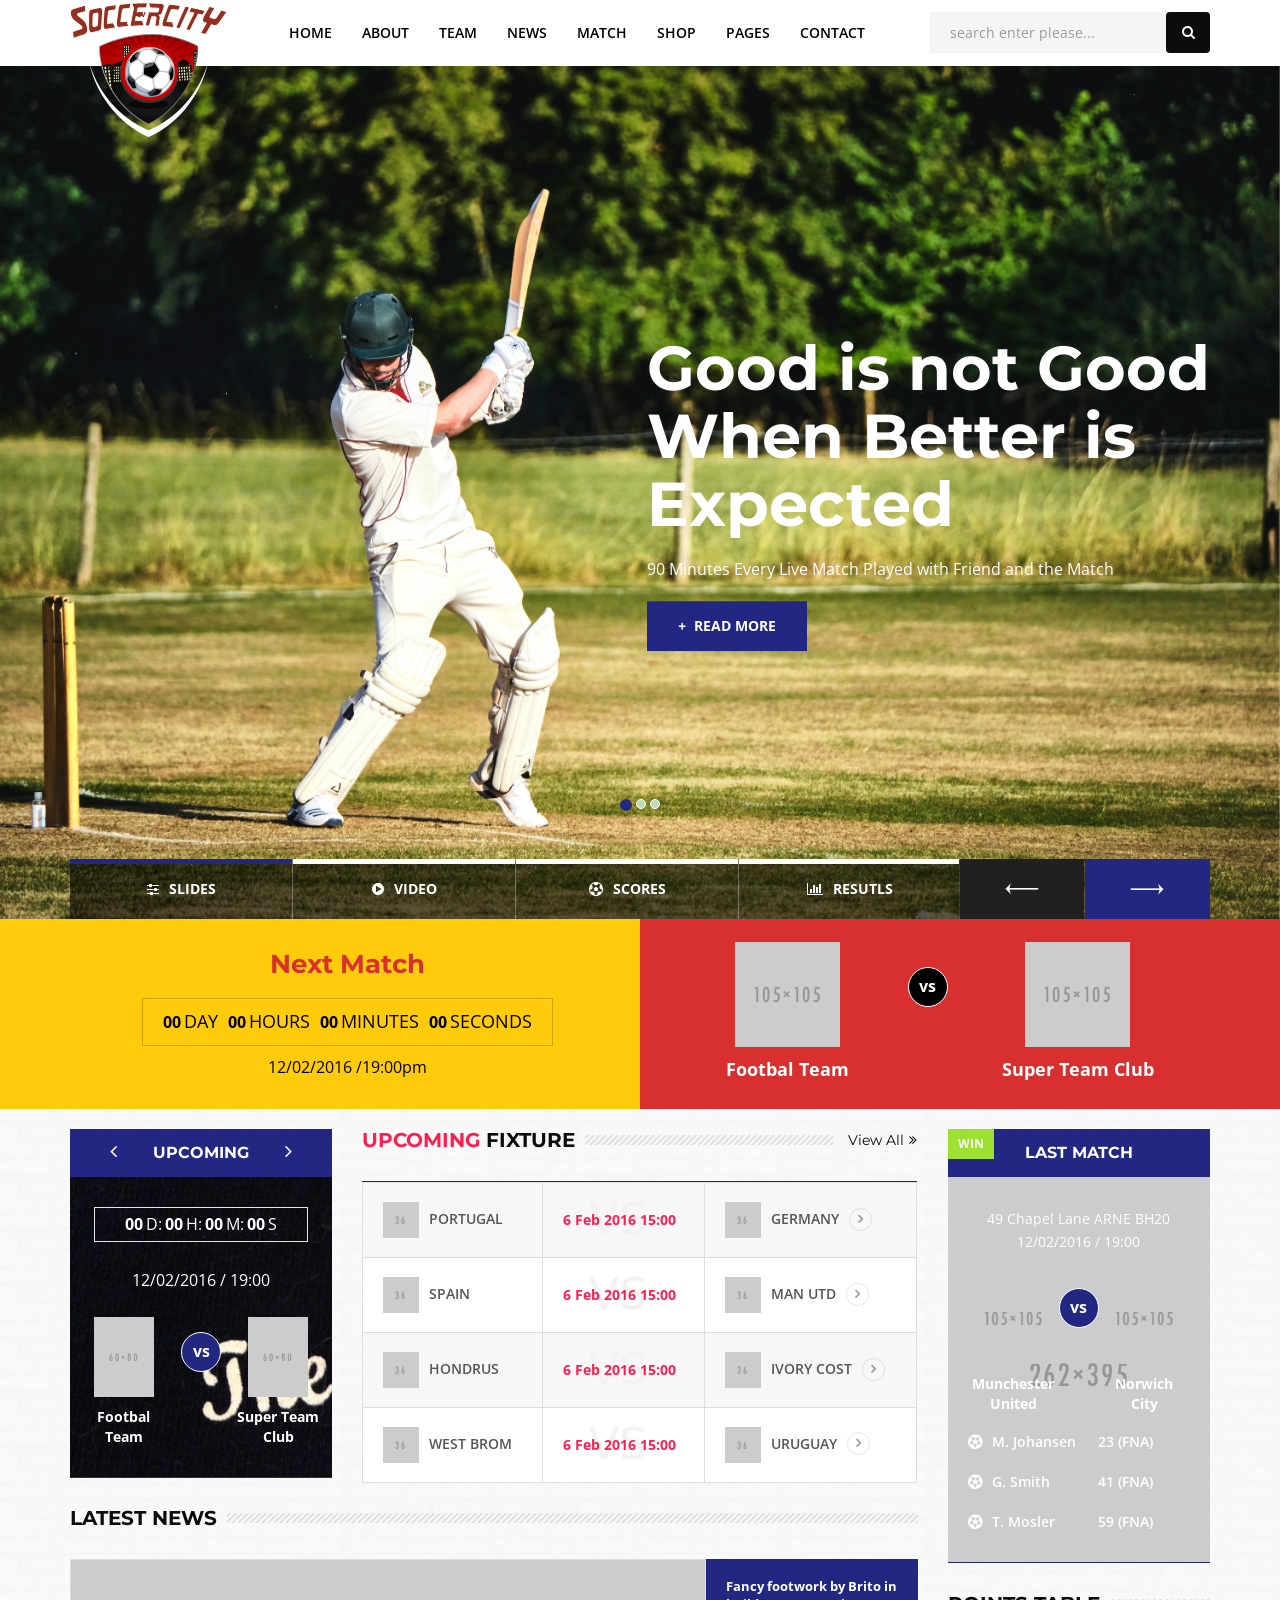
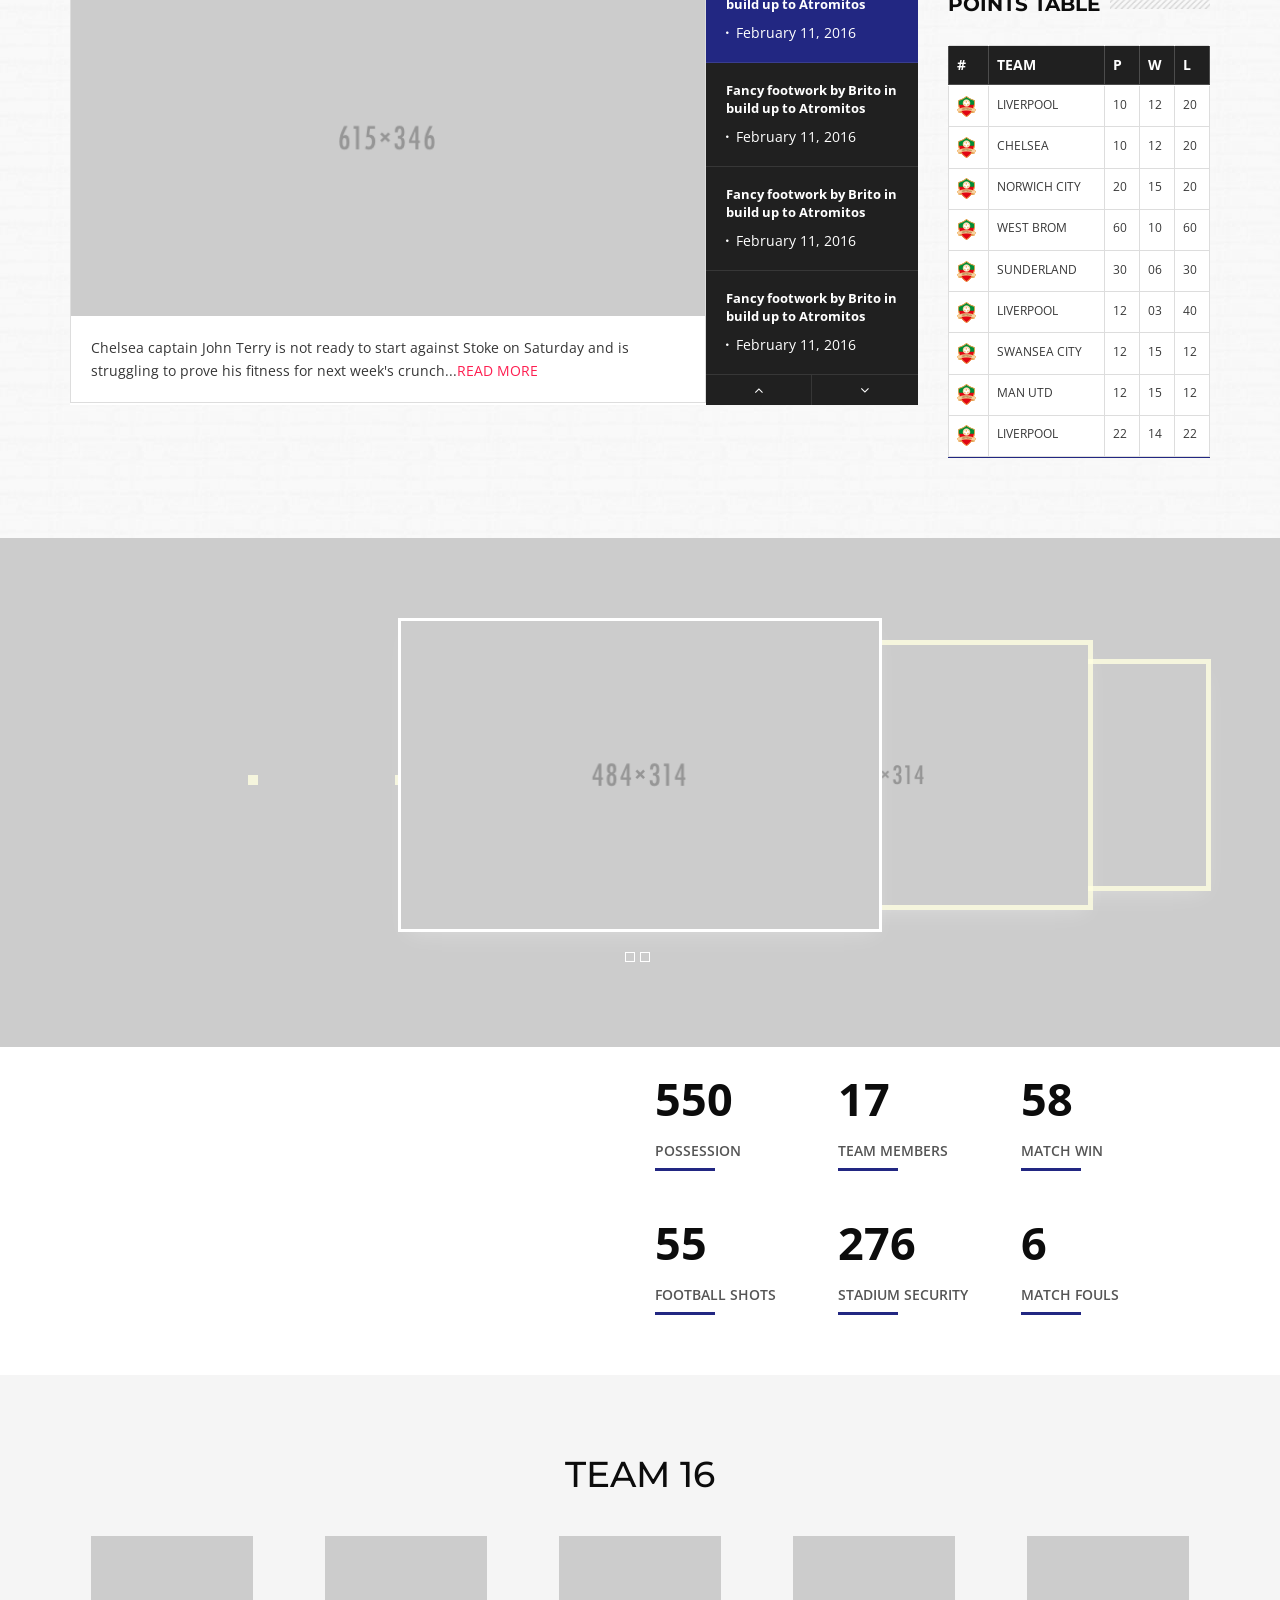
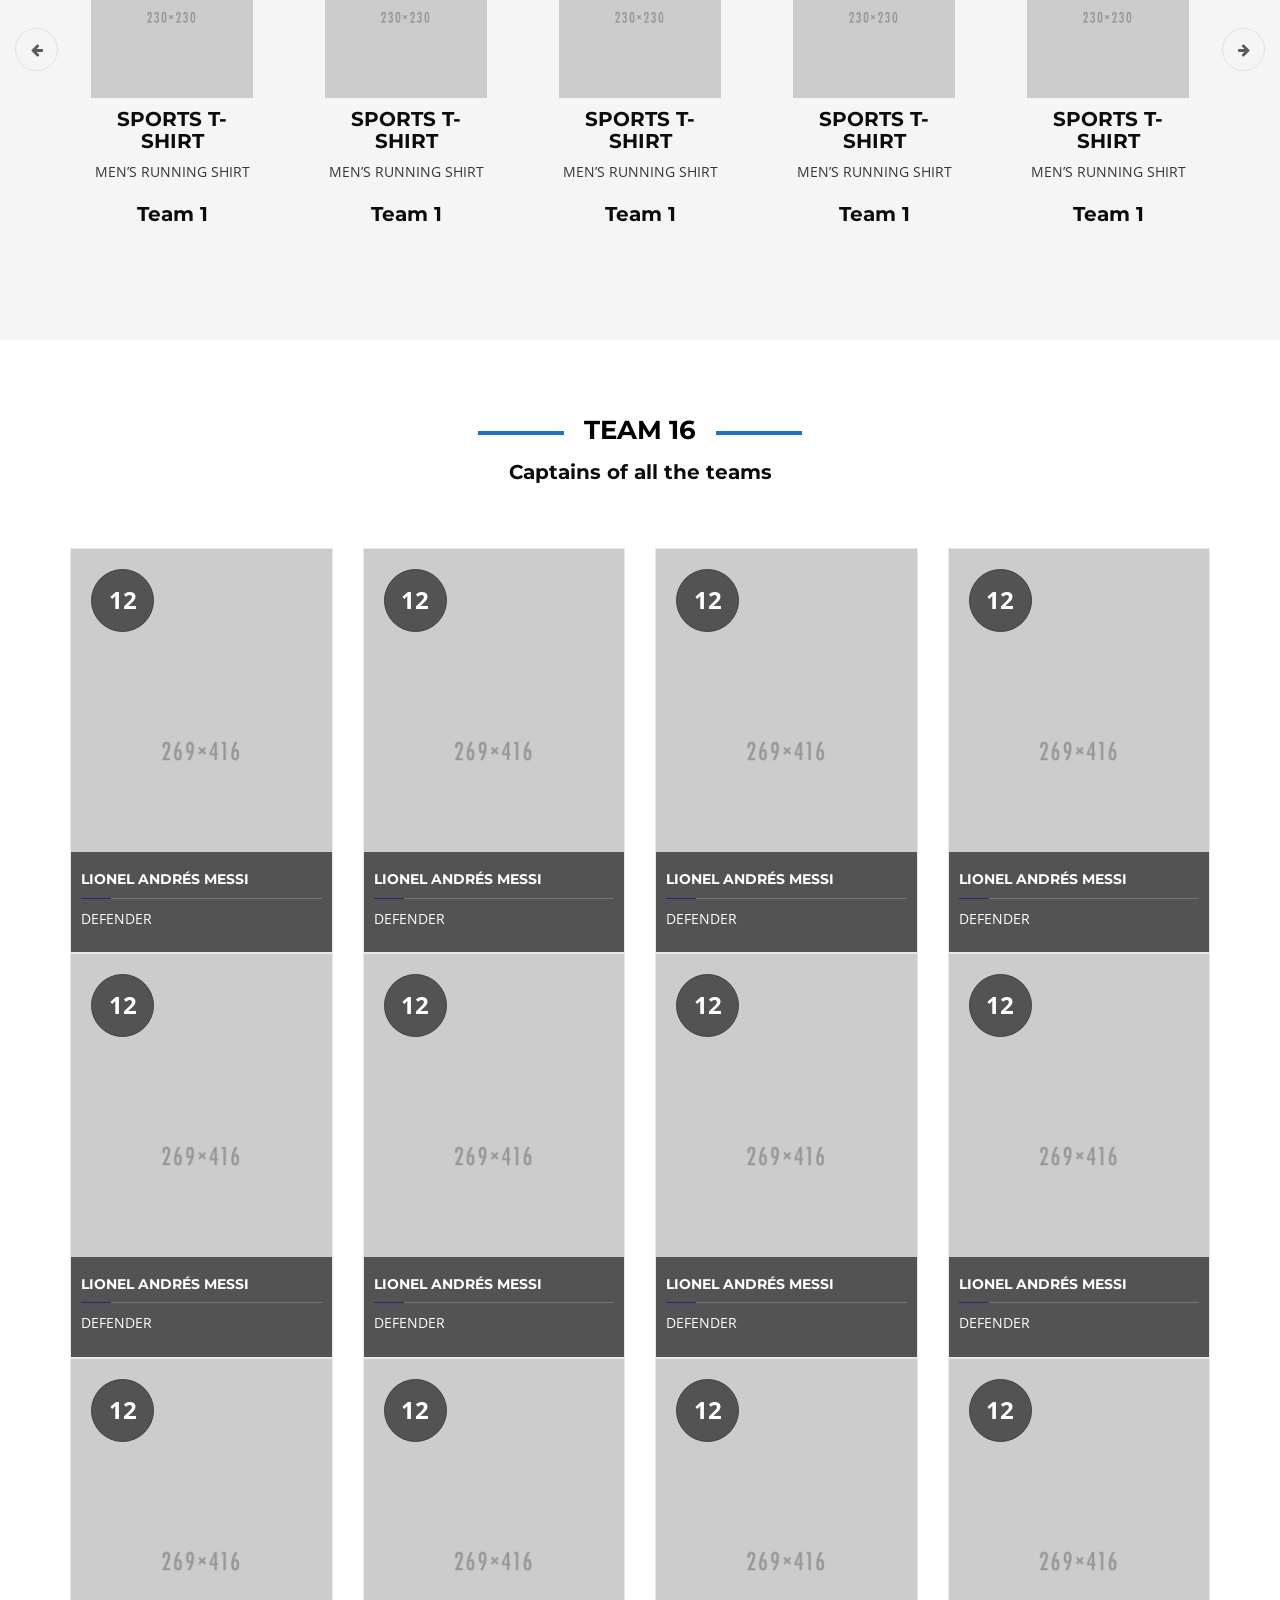
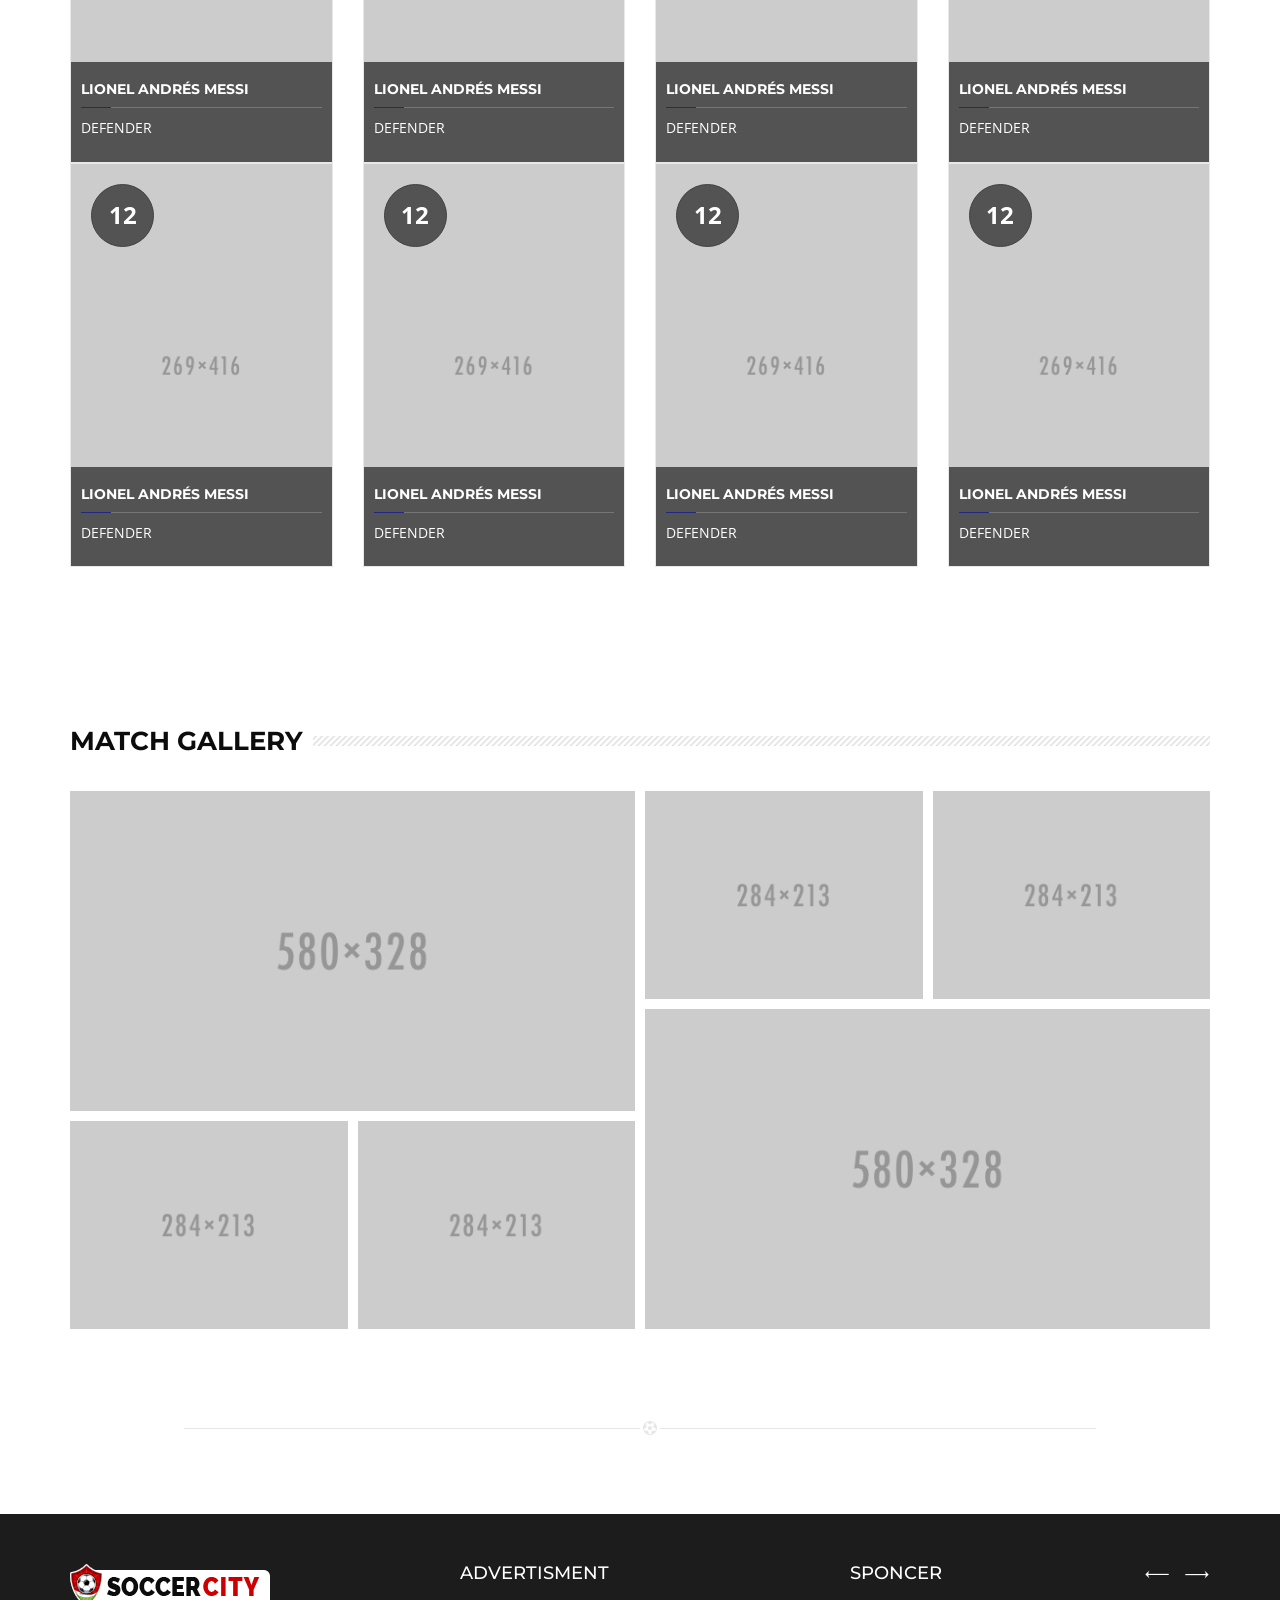
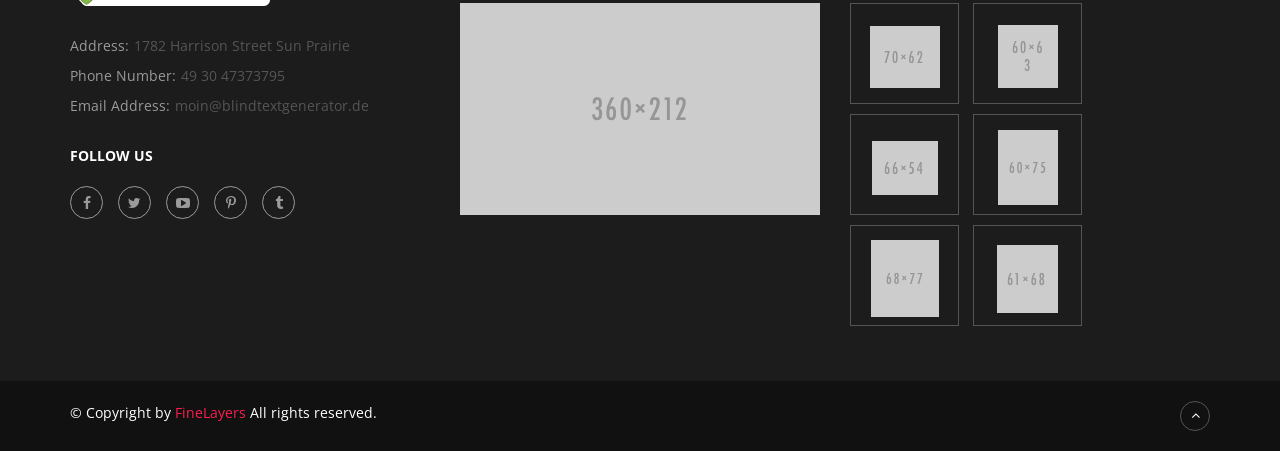
<file: home-1.html>
<!doctype html>
<html class="no-js" lang="en">
<head>
<meta name="viewport" content="width=device-width, initial-scale=1.0" />
<meta http-equiv="content-type" content="text/html; charset=utf-8" />
<meta name="author" content=""/>
<!-- Document Title -->
<title>Gudigar Sports - GCL3</title>
<!-- StyleSheets -->
<link rel="stylesheet" href="css/bootstrap/bootstrap.min.css">
<link rel="stylesheet" href="css/main.css">	
<link rel="stylesheet" href="css/icomoon.css">
<link rel="stylesheet" href="css/animate.css">
<link rel="stylesheet" href="css/transition.css">
<link rel="stylesheet" href="css/font-awesome.min.css">
<link rel="stylesheet" href="style.css">
<link rel="stylesheet" href="css/color.css">
<link rel="stylesheet" href="css/responsive.css">
<!-- FontsOnline -->
<link href="https://fonts.googleapis.com/css?family=Montserrat:300,300i,400,400i,500,500i,600,600i,700,700i,800|Open+Sans:400,400i,600,600i,700,700i,800,800i" rel="stylesheet">
<!-- JavaScripts -->
<script src="js/vendor/modernizr.js"></script>
</head>
<body>

<!-- Wrapper -->
<div class="wrap push">

	<!-- Header -->
	<header class="header style-3">

		<!-- Top bar -->
		<div class="topbar-and-logobar">
			<div class="container">

				<!-- Responsive Button -->
				<div class="responsive-btn pull-right">
					<a href="#menu" class="menu-link"><i class="fa fa-bars"></i></a>
				</div>				
			</div>	
		</div>
		<!-- Top bar -->

		<!-- Nav -->
		<div class="nav-holder">
			<div class="container">
				<div class="maga-drop-wrap">

					<!-- Logo -->
					<div class="logo">
						<a href="home-1.html"><img src="images/logo-4.png" alt=""></a>
					</div>
					<!-- Logo -->

					<!-- Search Bar -->
					<div class="search-bar-holder pull-right">
						<div class="search-bar">
							<input type="text" class="form-control" placeholder="search enter please...">
							<i class="fa fa-search"></i>
						</div>
					</div>
					<!-- Search Bar -->

					<!-- Nav List -->
					<ul class="nav-list pull-right">
						<li>
					    	<a href="#">Home</a>
					    	<ul>
							    <li><a href="home-1.html">Home 1</a></li>
							    <li><a href="home-2.html">Home 2</a></li>
						  	</ul>
						</li>
						<li><a href="about.html">about</a></li>
						<li>
					    	<a href="team.html">team</a>
					    	<ul>
							    <li><a href="team.html">team</a></li>
							    <li><a href="team-detail.html">Team detail</a></li>
							    <li><a href="team-width-sidebar.html">team-widthsidebar</a></li>
						  	</ul>
						</li>
						<li class="mega-dropdown">
					    	<a href="#">news</a>
					    	<ul>
							    <li class="row">
							    	<div class="col-lg-3 col-md-3 col-sm-3">
							    		<div class="blog-categories">
							    		<h2>Blog Categories</h2>
								    		<ul class="blog-categories-list">
								    			<li><a href="#">Blog 1 Column (Right Sidebar)</a></li>
								    			<li><a href="#">Blog Medium With Right Sidebar</a></li>
								    			<li><a href="#">Masonry (Right Sidebar)</a></li>
								    			<li><a href="#">Blog 4 Columns</a></li>
								    			<li><a href="#">Blog 1 Column (Right Sidebar)</a></li>
								    			<li><a href="#">Masonry (Right Sidebar)</a></li>
								    			<li><a href="#">Blog 1 Column (Right Sidebar)</a></li>
								    		</ul>
							    		</div>
							    	</div>
							    	<div class="col-lg-9 col-md-9 col-sm-9">
							    		<div id="mega-blog-slider" class="mega-blog-slider">

							    			<!-- Post Img -->
											<div class="item">

												<!-- Post Img -->
												<div class="large-post-img">
													<img src="images/blog-grid-view/img-2-1.jpg" alt="">
												</div>
												<!-- Post Img -->

												<!-- Post Detail -->
												<div class="large-post-detail style-3 p-0">
													<span class="red-color">Englis FA Cup</span>
													<h2>Man United reunion for Ibrahimovic,</h2>
												</div>
												<!-- Post Detail -->

											</div>
											<!-- Post Img -->

											<!-- Post Img -->
											<div class="item">

												<!-- Post Img -->
												<div class="large-post-img">
													<img src="images/blog-grid-view/img-2-2.jpg" alt="">
												</div>
												<!-- Post Img -->

												<!-- Post Detail -->
												<div class="large-post-detail style-3 p-0">
													<span class="red-color">Englis FA Cup</span>
													<h2>Man United reunion for Ibrahimovic,</h2>
												</div>
												<!-- Post Detail -->

											</div>
											<!-- Post Img -->

											<!-- Post Img -->
											<div class="item">

												<!-- Post Img -->
												<div class="large-post-img">
													<img src="images/blog-grid-view/img-2-3.jpg" alt="">
												</div>
												<!-- Post Img -->

												<!-- Post Detail -->
												<div class="large-post-detail style-3 p-0">
													<span class="red-color">Englis FA Cup</span>
													<h2>Man United reunion for Ibrahimovic,</h2>
												</div>
												<!-- Post Detail -->

											</div>
											<!-- Post Img -->

											<!-- Post Img -->
											<div class="item">

												<!-- Post Img -->
												<div class="large-post-img">
													<img src="images/blog-grid-view/img-2-4.jpg" alt="">
												</div>
												<!-- Post Img -->

												<!-- Post Detail -->
												<div class="large-post-detail style-3 p-0">
													<span class="red-color">Englis FA Cup</span>
													<h2>Man United reunion for Ibrahimovic,</h2>
												</div>
												<!-- Post Detail -->

											</div>
											<!-- Post Img -->

											<!-- Post Img -->
											<div class="item">

												<!-- Post Img -->
												<div class="large-post-img">
													<img src="images/blog-grid-view/img-2-1.jpg" alt="">
												</div>
												<!-- Post Img -->

												<!-- Post Detail -->
												<div class="large-post-detail style-3 p-0">
													<span class="red-color">Englis FA Cup</span>
													<h2>Man United reunion for Ibrahimovic,</h2>
												</div>
												<!-- Post Detail -->

											</div>
											<!-- Post Img -->

											<!-- Post Img -->
											<div class="item">

												<!-- Post Img -->
												<div class="large-post-img">
													<img src="images/blog-grid-view/img-2-2.jpg" alt="">
												</div>
												<!-- Post Img -->

												<!-- Post Detail -->
												<div class="large-post-detail style-3 p-0">
													<span class="red-color">Englis FA Cup</span>
													<h2>Man United reunion for Ibrahimovic,</h2>
												</div>
												<!-- Post Detail -->

											</div>
											<!-- Post Img -->

							    		</div>
							    	</div>
							    </li>
						  	</ul>
						</li>
						<li>
					    	<a href="#">Match</a>
					    	<ul>
					    		<li><a href="match.html">Match</a></li>
							    <li><a href="match-detail.html">Match Detail</a></li>
							    <li><a href="match-result.html">Match Result</a></li>
						  	</ul>
						</li>
						<li>
					    	<a href="#">shop</a>
					    	<ul>
					    		<li><a href="shop.html">shop</a></li>
							    <li><a href="shop-detail.html">shop detail</a></li>
							    <li><a href="cart.html">cart</a></li>
						  	</ul>
						</li>
						<li>
					    	<a href="#">pages</a>
					    	<ul>
					    		<li><a href="gallery.html">gallery</a></li>
					    		<li><a href="blog.html">blog</a></li>
					    		<li><a href="blog-detail.html">blog detail</a></li>
					    		<li><a href="blog-grid-view.html">blog grid view</a></li>
					    		<li><a href="blog-grid-view-2.html">blog grid view-2</a></li>
					    		<li><a href="blog-larg-view.html">blog larg view</a></li>
					    		<li><a href="blog-list-view.html">blog list view</a></li>
					    		<li><a href="point-table.html">point table</a></li>
							    <li><a href="404.html">404</a></li>
							    <li><a href="underconstraction.html">underconstraction</a></li>
						  	</ul>
						</li>                                                                     
						<li><a href="contact.html">contact</a></li>                                                                  
					</ul>
					<!-- Nav List -->

				</div>
			</div>
		</div>
		<!-- Nav -->

	</header>
	<!-- Header -->

	<!-- Slider Holder -->
	<div class="slider-holder">

		<!-- Banner slider -->
		<ul id="main-slides" class="main-slides">

			<!-- Itme -->
			<li>
			    <div id="animated-slider" class="carousel slide carousel-fade">

			        <!-- Wrapper for slides -->
			        <div class="carousel-inner" role="listbox">

			            <!-- Item -->
			            <div class="item active">
			            	<img src="images/banner-slider/img-01.jpg" alt="">
				               <div class="position-center-x full-width">
								<div class="container">
									<div class="banner-caption style-1 p-white h-white pull-right">
										<h1 class="animated fadeInUp delay-1s">Good is not Good <br>When Better is<br> Expected</h1>
										<p class="animated fadeInUp delay-2s">90 Minutes Every Live Match Played with Friend and the Match</p>
										<a class="btn lg red-btn animated fadeInRight delay-3s" href="#"><i>+</i>Read More</a>
									</div>
								</div>
							</div>
			            </div> 
			            <!-- Item -->

			            <!-- Item -->
			            <div class="item">
			            	<img src="images/banner-slider/image02.jpg" alt="">
				               <div class="position-center-x full-width">
								<div class="container">
									<div class="banner-caption style-2 p-white h-white pull-left">
										<h1 class="animated fadeInUp delay-1s">Good is not Good <br>When Better is<br> Expected</h1>
										<p class="animated fadeInUp delay-2s">90 Minutes Every Live Match Played with Friend and the Match</p>
										<a class="btn lg red-btn animated fadeInRight delay-3s" href="#"><i>+</i>Read More</a>
									</div>
								</div>
							</div>
			            </div> 
			            <!-- Item -->

			            <!-- Item -->
			            <div class="item">
			            	<img src="images/banner-slider/image03.jpg" alt="">
				               <div class="position-center-x full-width">
								<div class="container">
									<div class="banner-caption style-2 p-white h-white pull-left">
										<h1 class="animated fadeInUp delay-1s">Good is not Good <br>When Better is<br> Expected</h1>
										<p class="animated fadeInUp delay-2s">90 Minutes Every Live Match Played with Friend and the Match</p>
										<a class="btn lg red-btn animated fadeInRight delay-3s" href="#"><i>+</i>Read More</a>
									</div>
								</div>
							</div>
			            </div> 
			            <!-- Item -->		
			            
			        </div>
			        <!-- Wrapper for slides -->

			        <!-- Nan Control -->
			        <!-- <a class="slider-nav next" href="#animated-slider" data-slide="prev"><i class="fa fa-long-arrow-right"></i></a>
			        <a class="slider-nav prev" href="#animated-slider" data-slide="next"><i class="fa fa-long-arrow-left"></i></a> -->
			        <!-- Nan Control -->

			        <!-- Indicators -->
			        <ul class="carousel-indicators">
			            <li data-target="#animated-slider" data-slide-to="0" class="active"></li>
			            <li data-target="#animated-slider" data-slide-to="1"></li>
			            <li data-target="#animated-slider" data-slide-to="2"></li>
			        </ul>
			        <!-- Indicators -->

			    </div>
			</li>
			<!-- Itme -->

			<!-- Itme -->
			<li>
				<img src="images/banner-bgs/img-03.jpg" alt="">
				<div class="video-banner-caption position-center-center p-white h-white">
					<h1>Continuous effort  not strength or<br> intelligence  is the key to unlocking our potential</h1>
					<p>Hart's short pass wasn't controlled by Fernando, and the Swedish striker's tackle<br> resulted in the ball rolling into the net. While the bulk</p>
					<ul class="btn-list">
						<li><a class="btn lg red-btn" href="http://www.youtube.com/watch?v=cH6kxtzovew" data-rel="prettyPhoto[video]">watch video<i class="fa fa-play-circle"></i></a></li>
						<li><a class="btn lg red-btn" href="#">MOre videos<i class="fa fa-angle-right"></i></a></li>
					</ul>
				</div>
			</li>
			<!-- Itme -->

			<!-- Itme -->
			<li>
				<img src="images/banner-bgs/img-01.jpg" alt="">
			</li>
			<!-- Itme -->

			<!-- Itme -->
			<li>
				<img src="images/banner-bgs/img-02.jpg" alt="">
				<div class="position-center-center">
					<div class="container theme-padding">
						<div class="pager-heading match-detail h-white">
							<span class="pull-left win-tag"><img src="images/result-team-logo/img-01.png" alt=""></span>
							<div class="vs-match-heading position-center-center">
								<strong class="vs-match-result">3<span>Vs</span>1</strong>
								<span class="end-time"><i class="fa fa-clock-o"></i>13:57 min (IST)</span>
							</div>
							<span class="pull-right loss-tag"><img src="images/result-team-logo/img-02.png" alt=""></span>
						</div>
					</div>
				</div>
			</li>
			<!-- Itme -->

		</ul>
		<!-- Banner slider -->

		<!-- Slides Thmnail -->
		<div class="main-slides-thumb">
			<div class="container">
				<ul id="slides-thmnail" class="slides-thmnail">
					<li>
						<span><i class="fa fa-sliders"></i>Slides</span>
					</li>
					<li>
						<span><i class="fa fa-play-circle"></i>Video</span>
					</li>
					<li>
						<span><i class="fa fa-soccer-ball-o"></i>scores</span>
					</li>
					<li>
						<span><i class="fa fa-bar-chart"></i>Resutls</span>
					</li>
				</ul>
				<ul class="thmnail-arrows">
					<li class="prev-1"><span class="icon-arrow-01"></span></li>
					<li class="next-1"><span class="icon-arrow-01"></span></li>
				</ul>
			</div>
		</div>
		<!-- Slides Thmnail -->

	</div>
	<!-- Slider Holder -->

	<!-- Main Content -->
	<main class="main-content">
		
			<!-- Main Content -->
	<main class="main-content">

		<!-- Next Match -->
		<div class="next-match style-2">
			<div class="container p-0">

				<!-- Macth left Time -->
				<div class="col-sm-6 bg-2">
					<div class="left-match-time">
						<h2>Next Match</h2>
						<ul id="countdown-1" class="countdown">
						  	<li><span class="days">00</span>Day </li>
							<li><span class="hours">00</span>Hours </li>
							<li><span class="minutes">00</span>Minutes </li>
							<li><span class="seconds">00</span>Seconds </li>
						</ul>
						<span>12/02/2016 /19:00pm</span>
					</div>
				</div>
				<!-- Macth left Time -->

				<!-- Vs Team -->
				<div class="col-sm-6 bg-1">
					<div class="vs-team">
						<div class="team-btw-match">
							<ul>
								<li>
									<img src="images/team-logos/img-03.png" alt="">
									<span>Footbal Team</span>
								</li>
								<li>
									<img src="images/team-logos/img-04.png" alt="">
									<span>Super Team Club</span>
								</li>
							</ul>
						</div>
					</div>
				</div>
				<!-- Vs Team -->

			</div>
		</div>


		<!-- Match Detail -->
		<section class="theme-padding-bottom bg-fixed">
			<div class="container">

				<!-- Add Banners
				<div class="add-banners">
					<ul id="add-banners-slider" class="add-banners-slider">
						<li>
							<a href="#"><img src="images/add-banners/img-01.jpg" alt=""></a>
						</li>
						<li>
							<a href="#"><img src="images/add-banners/img-02.jpg" alt=""></a>
						</li>
						<li>
							<a href="#"><img src="images/add-banners/img-03.jpg" alt=""></a>
						</li>
					</ul>
				</div> -->
				<!-- Add Banners -->
<br>

				<!-- Match Detail Content -->
				<div class="match-detail-content">
					<div class="row">
						<div class="col-lg-9 col-md-9 col-sm-12 col-xs-12">
							<div class="row">

								<!-- Next Matches -->
								<div class="col-sm-4 col-xs-5 r-full-width">
									<div class="next-matches">
										<h4>Upcoming</h4> 
										<div id="matches-detail-slider" class="matches-detail-slider">
											
											<!-- Item -->
											<div class="item matches-detail" style="background: url(images/country-flags-bg1.jpg);">
												<div class="time-left">
													<ul id="countdown-1" class="countdown">
													  	<li><span class="days">00</span>D:</li>
														<li><span class="hours">00</span>H:</li>
														<li><span class="minutes">00</span>M:</li>
														<li><span class="seconds">00</span>S</li>
													</ul>
												</div>
												<span class="left-date">12/02/2016 / 19:00</span>
												<div class="team-btw-match">
													<ul>
														<li>
															<img src="images/team-logos/img-01.png" alt="">
															<span>Footbal<span>Team</span></span>
														</li>
														<li>
															<img src="images/team-logos/img-02.png" alt="">
															<span>Super Team<span>Club</span></span>
														</li>
													</ul>
												</div>	
											</div>
											<!-- Item -->

											<!-- Item -->
											<div class="item matches-detail" style="background: url(images/country-flags-bg.jpg);">
												<div class="time-left">
													<ul id="countdown-2" class="countdown">
													  	<li><span class="days">00</span>D:</li>
														<li><span class="hours">00</span>H:</li>
														<li><span class="minutes">00</span>M:</li>
														<li><span class="seconds">00</span>S</li>
													</ul>
												</div>
												<span class="left-date">12/02/2016 / 19:00</span>
												<div class="team-btw-match">
													<ul>
														<li>
															<img src="images/team-logos/img-01.png" alt="">
															<span>Footbal<span>Team</span></span>
														</li>
														<li>
															<img src="images/team-logos/img-02.png" alt="">
															<span>Super Team<span>Club</span></span>
														</li>
													</ul>
												</div>
											</div>
											<!-- Item -->

										</div>
									</div>
								</div>
								<!-- Next Matches -->

								<!-- Upcoming Fixture -->
								<div class="col-sm-8 col-xs-7 r-full-width">
									<h3><span><i class="red-color">UPCOMING </i>FIXTURE</span><a class="view-all pull-right" href="#">view all<i class="fa fa-angle-double-right"></i></a></h3>
									<div class="upcoming-fixture">
										<div class="table-responsive">
											<table class="table table-bordered">
											    <tbody>
												    <tr>
												        <td>
												        	<div class="logo-width-name"><img src="images/team-logos-small/img-01.png" alt="">Portugal</div>
												        </td>
												        <td class="upcoming-fixture-date"><span>6 Feb 2016 15:00</span></td>
												        <td>
												        	<div class="logo-width-name w-icon"><img src="images/team-logos-small/img-02.png" alt="">Germany</div>
												        </td>
												    </tr>
												    <tr>
												        <td>
												        	<div class="logo-width-name"><img src="images/team-logos-small/img-03.png" alt="">Spain</div>
												        </td>
												        <td class="upcoming-fixture-date"><span>6 Feb 2016 15:00</span></td>
												        <td>
												        	<div class="logo-width-name w-icon"><img src="images/team-logos-small/img-04.png" alt="">Man Utd</div>
												        </td>
												    </tr>
												    <tr>
												        <td>
												        	<div class="logo-width-name"><img src="images/team-logos-small/img-05.png" alt="">Hondrus</div>
												        </td>
												        <td class="upcoming-fixture-date"><span>6 Feb 2016 15:00</span></td>
												        <td>
												        	<div class="logo-width-name w-icon"><img src="images/team-logos-small/img-06.png" alt="">Ivory Cost</div>
												        </td>
												    </tr>
												    <tr>
												        <td>
												        	<div class="logo-width-name"><img src="images/team-logos-small/img-07.png" alt="">West Brom</div>
												        </td>
												        <td class="upcoming-fixture-date"><span>6 Feb 2016 15:00</span></td>
												        <td>
												        	<div class="logo-width-name w-icon"><img src="images/team-logos-small/img-08.png" alt="">uruguay</div>
												        </td>
												    </tr>
											    </tbody>
											</table>
										</div>
									</div>
								</div>
								<!-- Upcoming Fixture -->

								<!-- Latest News -->
								<div class="col-xs-12">
									<div class="latest-news-holder">
										<h3><span>Latest News</span></h3>

										<!-- latest-news Slider -->
										<div class="row no-gutters white-bg">

											<!-- Slider -->
											<div class="col-sm-9">
												<ul id="latest-news-slider" class="latest-news-slider">
													<li>
														<img src="images/latest-news/img-01.jpg" alt="">
													    <p>Chelsea captain John Terry is not ready to start against Stoke on Saturday and is struggling to prove his fitness for next week's crunch...<a href="#">Read more</a></p>
												    </li>
												    <li>
														<img src="images/latest-news/img-02.jpg" alt="">
													    <p>Chelsea captain John Terry is not ready to start against Stoke on Saturday and is struggling to prove his fitness for next week's crunch...<a href="#">Read more</a></p>
												    </li>
												    <li>
														<img src="images/latest-news/img-03.jpg" alt="">
													    <p>Chelsea captain John Terry is not ready to start against Stoke on Saturday and is struggling to prove his fitness for next week's crunch...<a href="#">Read more</a></p>
												    </li>
												    <li>
														<img src="images/latest-news/img-04.jpg" alt="">
													    <p>Chelsea captain John Terry is not ready to start against Stoke on Saturday and is struggling to prove his fitness for next week's crunch...<a href="#">Read more</a></p>
												    </li>
												    <li>
														<img src="images/latest-news/img-01.jpg" alt="">
													    <p>Chelsea captain John Terry is not ready to start against Stoke on Saturday and is struggling to prove his fitness for next week's crunch...<a href="#">Read more</a></p>
												    </li>
												    <li>
														<img src="images/latest-news/img-02.jpg" alt="">
													    <p>Chelsea captain John Terry is not ready to start against Stoke on Saturday and is struggling to prove his fitness for next week's crunch...<a href="#">Read more</a></p>
												    </li>
												    <li>
														<img src="images/latest-news/img-03.jpg" alt="">
													    <p>Chelsea captain John Terry is not ready to start against Stoke on Saturday and is struggling to prove his fitness for next week's crunch...<a href="#">Read more</a></p>
												    </li>
												</ul>
											</div>
											<!-- Slider -->

											<!-- Thumnail -->
											<div class="col-sm-3">
												<ul id="latest-news-thumb" class="latest-news-thumb">
													<li>
														<p>Fancy footwork by Brito in build up to Atromitos</p>
														<span>February 11, 2016</span>
													</li>
													<li>
														<p>Fancy footwork by Brito in build up to Atromitos</p>
														<span>February 11, 2016</span>
													</li>
													<li>
														<p>Fancy footwork by Brito in build up to Atromitos</p>
														<span>February 11, 2016</span>
													</li>
													<li>
														<p>Fancy footwork by Brito in build up to Atromitos</p>
														<span>February 11, 2016</span>
													</li>
													<li>
														<p>Fancy footwork by Brito in build up to Atromitos</p>
														<span>February 11, 2016</span>
													</li>
													<li>
														<p>Fancy footwork by Brito in build up to Atromitos</p>
														<span>February 11, 2016</span>
													</li>
													<li>
														<p>Fancy footwork by Brito in build up to Atromitos</p>
														<span>February 11, 2016</span>
													</li>
												</ul>
												<ul class="news-thumb-arrows">
													<li class="prev"><span class="fa fa-angle-up"></span></li>
													<li class="next"><span class="fa fa-angle-down"></span></li>
												</ul>
											</div>
											<!-- Thumnail -->

										</div>
										<!-- latest-news Slider -->

									</div>
								</div>
								<!-- Latest News -->

							</div>
						</div>
						<div class="col-lg-3 col-md-3 col-sm-12 col-xs-12">
							<div class="row">

								<!-- Last Match -->
								<div class="col-lg-12 col-md-12 col-sm-5 col-xs-6 r-full-width">
									<div class="last-matches theme-margin-bottom win-tag">
										<h4>Last Match</h4>
										<div class="matches-detail style-2" style="background: url(images/keper-img.jpg);">
											<p>49 Chapel Lane ARNE BH20 12/02/2016 / 19:00</p>
											<div class="team-btw-match">
												<ul>
													<li>
														<img src="images/team-logos/img-03.png" alt="">
														<span>Munchester<span>United</span></span>
													</li>
													<li>
														<img src="images/team-logos/img-04.png" alt="">
														<span>Norwich<span>City</span></span>
													</li>
												</ul>
											</div>
											<div class="goals-detail">
												<ul>
													<li>
														<span>M. Johansen</span>
														<span>23 (FNA)</span>
													</li>
													<li>
														<span>G. Smith</span>
														<span>41 (FNA)</span>
													</li>
													<li>
														<span>T. Mosler</span>
														<span>59 (FNA)</span>
													</li>
												</ul>
											</div>
										</div>
									</div>
								</div>
								<!-- Last Match -->

								<!-- Last Match -->
								<div class="col-lg-12 col-md-12 col-sm-7 col-xs-6 r-full-width">
									<div class="last-matches styel-1">
										<h3><span>POINTS TABLE</span></h3>
										<table class="table table-bordered table-hover">
										    <thead>
										    	<tr>
											        <th>#</th>
											        <th>Team</th>
											        <th>P</th>
											        <th>W</th>
											        <th>L</th>
										      	</tr>
										    </thead>
										    <tbody>
										    	<tr>
											        <td><img src="images/small-flags/img-01.png" alt=""></td>
											        <td>Liverpool</td>
											        <td>10</td>
											        <td>12</td>
											        <td>20</td>
										      	</tr>
										      	<tr>
											        <td><img src="images/small-flags/img-01.png" alt=""></td>
											        <td>Chelsea</td>
											        <td>10</td>
											        <td>12</td>
											        <td>20</td>
										      	</tr>
										      	<tr>
											        <td><img src="images/small-flags/img-01.png" alt=""></td>
											        <td>Norwich City</td>
											        <td>20</td>
											        <td>15</td>
											        <td>20</td>
									      		</tr>
									      		<tr>
											        <td><img src="images/small-flags/img-01.png" alt=""></td>
											        <td>West Brom</td>
											        <td>60</td>
											        <td>10</td>
											        <td>60</td>
									      		</tr>
									      		<tr>
											        <td><img src="images/small-flags/img-01.png" alt=""></td>
											        <td>sunderland</td>
											        <td>30</td>
											        <td>06</td>
											        <td>30</td>
									      		</tr>
									      		<tr>
											        <td><img src="images/small-flags/img-01.png" alt=""></td>
											        <td>Liverpool</td>
											        <td>12</td>
											        <td>03</td>
											        <td>40</td>
									      		</tr>
									      		<tr>
											        <td><img src="images/small-flags/img-01.png" alt=""></td>
											        <td>Swansea city</td>
											        <td>12</td>
											        <td>15</td>
											        <td>12</td>
									      		</tr>
									      		<tr>
											        <td><img src="images/small-flags/img-01.png" alt=""></td>
											        <td>Man UTD</td>											        <td>12</td>
											        <td>15</td>
											        <td>12</td>
									      		</tr>
									      		<tr>
											        <td><img src="images/small-flags/img-01.png" alt=""></td>
											        <td>Liverpool</td>
											        <td>22</td>
											        <td>14</td>
											        <td>22</td>
									      		</tr>
										    </tbody>
									  	</table>
									</div>
								</div>
								<!-- Last Match -->

							</div> 
						</div>
					</div>
				</div>
				<!-- Match Detail Content -->

			</div>
		</section>
		<!-- Match Detail -->
<section>
	<!-- Video Gallery Slider -->
	<div class="theme-padding" style="background: url(images/parallax-bg/img-03.jpg);">
		<div class="container">
			<div id="video-gallery-slider" class="video-gallery-slider">
				<div id="item-1" class="video-item">
					<a href="http://www.youtube.com/watch?v=cH6kxtzovew" data-rel="prettyPhoto[video]"><img src="images/video-slider/img-01.jpg" alt=""></a>
				</div>
				<div id="item-2" class="video-item">
					<a href="http://www.youtube.com/watch?v=cH6kxtzovew" data-rel="prettyPhoto[video]"><img src="images/video-slider/img-02.jpg" alt=""></a>
				</div>
				<div id="item-3" class="video-item">
					<a href="http://www.youtube.com/watch?v=cH6kxtzovew" data-rel="prettyPhoto[video]"><img src="images/video-slider/img-03.jpg" alt=""></a>
				</div>
				<div id="item-4" class="video-item">
					<a href="http://www.youtube.com/watch?v=cH6kxtzovew" data-rel="prettyPhoto[video]"><img src="images/video-slider/img-04.jpg" alt=""></a>
				</div>
				<div id="item-5" class="video-item">
					<a href="http://www.youtube.com/watch?v=cH6kxtzovew" data-rel="prettyPhoto[video]"><img src="images/video-slider/img-05.jpg" alt=""></a>
				</div>
			</div>
			<div class="text-center">
				<ul class="gallery-slider-dots">
					<li><a href="#" id="prev"></a></li>
					<li><a href="#" id="next"></a></li>
				</ul>
			</div>
		</div>
	</div>
	<!-- Video Gallery Slider -->
</section>
		<!-- Player Features And History -->

		<!-- Player Features And History -->

		<!-- Facts Accounter -->
		<div class="facts-acounter">
			<div class="container">
				<div class="row">
					<div class="col-sm-6 pull-right">
						<ul class="facts-list-acounter" id="tc-counters">
							<li>
								<strong class="facts-number" data-from="0" data-to="550" data-speed="1000"></strong>
								<span>Possession</span>
							</li>
							<li>
								<strong class="facts-number" data-from="0" data-to="30" data-speed="2000"></strong>
								<span>Team Members</span>
							</li>
							<li>
								<strong class="facts-number" data-from="0" data-to="158" data-speed="3000"></strong>
								<span>Match win</span>
							</li>
							<li>
								<strong class="facts-number" data-from="0" data-to="199" data-speed="4000"></strong>
								<span>football Shots</span>
							</li>
							<li>
								<strong class="facts-number" data-from="0" data-to="1254" data-speed="5000"></strong>
								<span>Stadium Security</span>
							</li>
							<li>
								<strong class="facts-number" data-from="0" data-to="32" data-speed="6000"></strong>
								<span>Match Fouls</span>
							</li>
						</ul>
					</div>
				</div>
			</div>
		</div>
	
		<!-- Facts Accounter -->
<br>
<br>	

		<!-- Products -->
<div class="products-holder gray-bg theme-padding">
	<h1 style="text-align: center;">TEAM 16 </h1>
	<div id="product-slider" class="product-slider nav-style-1">
		
		<!-- Product Column -->
		<div class="product-column">
			<div class="product-column-inner">
				<div class="product-img">
					<img src="images/products/img-01.jpg" alt="">
				</div>
				<h5><a href="shop-detail.html">Sports T-Shirt</a></h5>
				<span class="product-use">Men’s Running Shirt</span>
			</div>
			<div>
				<h3 style="text-align: center;">Team 1</h3>
			</div>
		</div>
		<!-- Product Column -->
		<!-- Product Column -->
		<div class="product-column">
			<div class="product-column-inner">
				<div class="product-img">
					<img src="images/products/img-01.jpg" alt="">
				</div>
				<h5><a href="shop-detail.html">Sports T-Shirt</a></h5>
				<span class="product-use">Men’s Running Shirt</span>
			</div>
			<div>
				<h3 style="text-align: center;">Team 1</h3>
			</div>
		</div>
		<!-- Product Column --><!-- Product Column -->
		<div class="product-column">
			<div class="product-column-inner">
				<div class="product-img">
					<img src="images/products/img-01.jpg" alt="">
				</div>
				<h5><a href="shop-detail.html">Sports T-Shirt</a></h5>
				<span class="product-use">Men’s Running Shirt</span>
			</div>
			<div>
				<h3 style="text-align: center;">Team 1</h3>
			</div>
		</div>
		<!-- Product Column --><!-- Product Column -->
		<div class="product-column">
			<div class="product-column-inner">
				<div class="product-img">
					<img src="images/products/img-01.jpg" alt="">
				</div>
				<h5><a href="shop-detail.html">Sports T-Shirt</a></h5>
				<span class="product-use">Men’s Running Shirt</span>
			</div>
			<div>
				<h3 style="text-align: center;">Team 1</h3>
			</div>
		</div>
		<!-- Product Column --><!-- Product Column -->
		<div class="product-column">
			<div class="product-column-inner">
				<div class="product-img">
					<img src="images/products/img-01.jpg" alt="">
				</div>
				<h5><a href="shop-detail.html">Sports T-Shirt</a></h5>
				<span class="product-use">Men’s Running Shirt</span>
			</div>
			<div>
				<h3 style="text-align: center;">Team 1</h3>
			</div>
		</div>
		<!-- Product Column --><!-- Product Column -->
		<div class="product-column">
			<div class="product-column-inner">
				<div class="product-img">
					<img src="images/products/img-01.jpg" alt="">
				</div>
				<h5><a href="shop-detail.html">Sports T-Shirt</a></h5>
				<span class="product-use">Men’s Running Shirt</span>
			</div>
			<div>
				<h3 style="text-align: center;">Team 1</h3>
			</div>
		</div>
		<!-- Product Column --><!-- Product Column -->
		<div class="product-column">
			<div class="product-column-inner">
				<div class="product-img">
					<img src="images/products/img-01.jpg" alt="">
				</div>
				<h5><a href="shop-detail.html">Sports T-Shirt</a></h5>
				<span class="product-use">Men’s Running Shirt</span>
			</div>
			<div>
				<h3 style="text-align: center;">Team 1</h3>
			</div>
		</div>
		<!-- Product Column --><!-- Product Column -->
		<div class="product-column">
			<div class="product-column-inner">
				<div class="product-img">
					<img src="images/products/img-01.jpg" alt="">
				</div>
				<h5><a href="shop-detail.html">Sports T-Shirt</a></h5>
				<span class="product-use">Men’s Running Shirt</span>
			</div>
			<div>
				<h3 style="text-align: center;">Team 1</h3>
			</div>
		</div>
		<!-- Product Column --><!-- Product Column -->
		<div class="product-column">
			<div class="product-column-inner">
				<div class="product-img">
					<img src="images/products/img-01.jpg" alt="">
				</div>
				<h5><a href="shop-detail.html">Sports T-Shirt</a></h5>
				<span class="product-use">Men’s Running Shirt</span>
			</div>
			<div>
				<h3 style="text-align: center;">Team 1</h3>
			</div>
		</div>
		<!-- Product Column --><!-- Product Column -->
		<div class="product-column">
			<div class="product-column-inner">
				<div class="product-img">
					<img src="images/products/img-01.jpg" alt="">
				</div>
				<h5><a href="shop-detail.html">Sports T-Shirt</a></h5>
				<span class="product-use">Men’s Running Shirt</span>
			</div>
			<div>
				<h3 style="text-align: center;">Team 1</h3>
			</div>
		</div>
		<!-- Product Column --><!-- Product Column -->
		<div class="product-column">
			<div class="product-column-inner">
				<div class="product-img">
					<img src="images/products/img-01.jpg" alt="">
				</div>
				<h5><a href="shop-detail.html">Sports T-Shirt</a></h5>
				<span class="product-use">Men’s Running Shirt</span>
			</div>
			<div>
				<h3 style="text-align: center;">Team 1</h3>
			</div>
		</div>
		<!-- Product Column --><!-- Product Column -->
		<div class="product-column">
			<div class="product-column-inner">
				<div class="product-img">
					<img src="images/products/img-01.jpg" alt="">
				</div>
				<h5><a href="shop-detail.html">Sports T-Shirt</a></h5>
				<span class="product-use">Men’s Running Shirt</span>
			</div>
			<div>
				<h3 style="text-align: center;">Team 1</h3>
			</div>
		</div>
		<!-- Product Column --><!-- Product Column -->
		<div class="product-column">
			<div class="product-column-inner">
				<div class="product-img">
					<img src="images/products/img-01.jpg" alt="">
				</div>
				<h5><a href="shop-detail.html">Sports T-Shirt</a></h5>
				<span class="product-use">Men’s Running Shirt</span>
			</div>
			<div>
				<h3 style="text-align: center;">Team 1</h3>
			</div>
		</div>
		<!-- Product Column --><!-- Product Column -->
		<div class="product-column">
			<div class="product-column-inner">
				<div class="product-img">
					<img src="images/products/img-01.jpg" alt="">
				</div>
				<h5><a href="shop-detail.html">Sports T-Shirt</a></h5>
				<span class="product-use">Men’s Running Shirt</span>
			</div>
			<div>
				<h3 style="text-align: center;">Team 1</h3>
			</div>
		</div>
		<!-- Product Column --><!-- Product Column -->
		<div class="product-column">
			<div class="product-column-inner">
				<div class="product-img">
					<img src="images/products/img-01.jpg" alt="">
				</div>
				<h5><a href="shop-detail.html">Sports T-Shirt</a></h5>
				<span class="product-use">Men’s Running Shirt</span>
			</div>
			<div>
				<h3 style="text-align: center;">Team 1</h3>
			</div>
		</div>
		<!-- Product Column --><!-- Product Column -->
		<div class="product-column">
			<div class="product-column-inner">
				<div class="product-img">
					<img src="images/products/img-01.jpg" alt="">
				</div>
				<h5><a href="shop-detail.html">Sports T-Shirt</a></h5>
				<span class="product-use">Men’s Running Shirt</span>
			</div>
			<div>
				<h3 style="text-align: center;">Team 1</h3>
			</div>
		</div>
		<!-- Product Column -->
		
			
	</div>
</div>
<!-- Products -->

		<!--Total Teams-->
		<div class="team-holder theme-padding">
			<div class="container">

				<!-- Main Heading -->
				<div class="main-heading-holder">
					<div class="main-heading sytle-2">
						<h2>TEAM 16</h2>
						<h3>Captains of all the teams</h3>
					</div>
				</div>
				<!-- Main Heading -->

				<div class="row">

					<!-- Team Column -->
					<div class="col-lg-3 col-sm-4 col-xs-6 r-full-width">
						<div class="team-column">
							<img src="images/team/img-01.jpg" alt="">
							<span class="player-number">12</span>
							<div class="team-detail">
								<h5><a href="#">Lionel Andrés Messi</a></h5>
								<span class="desination">Defender</span>
								<div class="detail-inner">
									<ul>
										<li>Born</li>
										<li>Position</li>
										<li>Squad number</li>
										<li>Previous Club</li>
										<li>Fallow us on</li>
									</ul>
									<ul>
										<li>August 31, 1988</li>
										<li>Goalkeeper</li>
										<li>13</li>
										<li>Atletico Nacional</li>
										<li>
											<ul class="social-icons">
												<li><a class="facebook" href="#"><i class="fa fa-facebook"></i></a></li>
												<li><a class="twitter" href="#"><i class="fa fa-twitter"></i></a></li>
												<li><a class="youtube" href="#"><i class="fa fa-youtube-play"></i></a></li>
												<li><a class="pinterest" href="#"><i class="fa fa-pinterest-p"></i></a></li>
											</ul>
										</li>
									</ul>
								</div>
							</div>
						</div>
					</div>
					<!-- Team Column -->

					<!-- Team Column -->
					<div class="col-lg-3 col-sm-4 col-xs-6 r-full-width">
						<div class="team-column">
							<img src="images/team/img-02.jpg" alt="">
							<span class="player-number">12</span>
							<div class="team-detail">
								<h5><a href="#">Lionel Andrés Messi</a></h5>
								<span class="desination">Defender</span>
								<div class="detail-inner">
									<ul>
										<li>Born</li>
										<li>Position</li>
										<li>Squad number</li>
										<li>Previous Club</li>
										<li>Fallow us on</li>
									</ul>
									<ul>
										<li>August 31, 1988</li>
										<li>Goalkeeper</li>
										<li>13</li>
										<li>Atletico Nacional</li>
										<li>
											<ul class="social-icons">
												<li><a class="facebook" href="#"><i class="fa fa-facebook"></i></a></li>
												<li><a class="twitter" href="#"><i class="fa fa-twitter"></i></a></li>
												<li><a class="youtube" href="#"><i class="fa fa-youtube-play"></i></a></li>
												<li><a class="pinterest" href="#"><i class="fa fa-pinterest-p"></i></a></li>
											</ul>
										</li>
									</ul>
								</div>
							</div>
						</div>
					</div>
					<!-- Team Column -->

					<!-- Team Column -->
					<div class="col-lg-3 col-sm-4 col-xs-6 r-full-width">
						<div class="team-column">
							<img src="images/team/img-03.jpg" alt="">
							<span class="player-number">12</span>
							<div class="team-detail">
								<h5><a href="#">Lionel Andrés Messi</a></h5>
								<span class="desination">Defender</span>
								<div class="detail-inner">
									<ul>
										<li>Born</li>
										<li>Position</li>
										<li>Squad number</li>
										<li>Previous Club</li>
										<li>Fallow us on</li>
									</ul>
									<ul>
										<li>August 31, 1988</li>
										<li>Goalkeeper</li>
										<li>13</li>
										<li>Atletico Nacional</li>
										<li>
											<ul class="social-icons">
												<li><a class="facebook" href="#"><i class="fa fa-facebook"></i></a></li>
												<li><a class="twitter" href="#"><i class="fa fa-twitter"></i></a></li>
												<li><a class="youtube" href="#"><i class="fa fa-youtube-play"></i></a></li>
												<li><a class="pinterest" href="#"><i class="fa fa-pinterest-p"></i></a></li>
											</ul>
										</li>
									</ul>
								</div>
							</div>
						</div>
					</div>
					<!-- Team Column -->

					<!-- Team Column -->
					<div class="col-lg-3 col-sm-4 col-xs-6 r-full-width">
						<div class="team-column">
							<img src="images/team/img-04.jpg" alt="">
							<span class="player-number">12</span>
							<div class="team-detail">
								<h5><a href="#">Lionel Andrés Messi</a></h5>
								<span class="desination">Defender</span>
								<div class="detail-inner">
									<ul>
										<li>Born</li>
										<li>Position</li>
										<li>Squad number</li>
										<li>Previous Club</li>
										<li>Fallow us on</li>
									</ul>
									<ul>
										<li>August 31, 1988</li>
										<li>Goalkeeper</li>
										<li>13</li>
										<li>Atletico Nacional</li>
										<li>
											<ul class="social-icons">
												<li><a class="facebook" href="#"><i class="fa fa-facebook"></i></a></li>
												<li><a class="twitter" href="#"><i class="fa fa-twitter"></i></a></li>
												<li><a class="youtube" href="#"><i class="fa fa-youtube-play"></i></a></li>
												<li><a class="pinterest" href="#"><i class="fa fa-pinterest-p"></i></a></li>
											</ul>
										</li>
									</ul>
								</div>
							</div>
						</div>
					</div>
					<!-- Team Column -->

					<!-- Team Column -->
					<div class="col-lg-3 col-sm-4 col-xs-6 r-full-width">
						<div class="team-column">
							<img src="images/team/img-04.jpg" alt="">
							<span class="player-number">12</span>
							<div class="team-detail">
								<h5><a href="#">Lionel Andrés Messi</a></h5>
								<span class="desination">Defender</span>
								<div class="detail-inner">
									<ul>
										<li>Born</li>
										<li>Position</li>
										<li>Squad number</li>
										<li>Previous Club</li>
										<li>Fallow us on</li>
									</ul>
									<ul>
										<li>August 31, 1988</li>
										<li>Goalkeeper</li>
										<li>13</li>
										<li>Atletico Nacional</li>
										<li>
											<ul class="social-icons">
												<li><a class="facebook" href="#"><i class="fa fa-facebook"></i></a></li>
												<li><a class="twitter" href="#"><i class="fa fa-twitter"></i></a></li>
												<li><a class="youtube" href="#"><i class="fa fa-youtube-play"></i></a></li>
												<li><a class="pinterest" href="#"><i class="fa fa-pinterest-p"></i></a></li>
											</ul>
										</li>
									</ul>
								</div>
							</div>
						</div>
					</div>
					<!-- Team Column -->

					<!-- Team Column -->
					<div class="col-lg-3 col-sm-4 col-xs-6 r-full-width">
						<div class="team-column">
							<img src="images/team/img-03.jpg" alt="">
							<span class="player-number">12</span>
							<div class="team-detail">
								<h5><a href="#">Lionel Andrés Messi</a></h5>
								<span class="desination">Defender</span>
								<div class="detail-inner">
									<ul>
										<li>Born</li>
										<li>Position</li>
										<li>Squad number</li>
										<li>Previous Club</li>
										<li>Fallow us on</li>
									</ul>
									<ul>
										<li>August 31, 1988</li>
										<li>Goalkeeper</li>
										<li>13</li>
										<li>Atletico Nacional</li>
										<li>
											<ul class="social-icons">
												<li><a class="facebook" href="#"><i class="fa fa-facebook"></i></a></li>
												<li><a class="twitter" href="#"><i class="fa fa-twitter"></i></a></li>
												<li><a class="youtube" href="#"><i class="fa fa-youtube-play"></i></a></li>
												<li><a class="pinterest" href="#"><i class="fa fa-pinterest-p"></i></a></li>
											</ul>
										</li>
									</ul>
								</div>
							</div>
						</div>
					</div>
					<!-- Team Column -->

					<!-- Team Column -->
					<div class="col-lg-3 col-sm-4 col-xs-6 r-full-width">
						<div class="team-column">
							<img src="images/team/img-02.jpg" alt="">
							<span class="player-number">12</span>
							<div class="team-detail">
								<h5><a href="#">Lionel Andrés Messi</a></h5>
								<span class="desination">Defender</span>
								<div class="detail-inner">
									<ul>
										<li>Born</li>
										<li>Position</li>
										<li>Squad number</li>
										<li>Previous Club</li>
										<li>Fallow us on</li>
									</ul>
									<ul>
										<li>August 31, 1988</li>
										<li>Goalkeeper</li>
										<li>13</li>
										<li>Atletico Nacional</li>
										<li>
											<ul class="social-icons">
												<li><a class="facebook" href="#"><i class="fa fa-facebook"></i></a></li>
												<li><a class="twitter" href="#"><i class="fa fa-twitter"></i></a></li>
												<li><a class="youtube" href="#"><i class="fa fa-youtube-play"></i></a></li>
												<li><a class="pinterest" href="#"><i class="fa fa-pinterest-p"></i></a></li>
											</ul>
										</li>
									</ul>
								</div>
							</div>
						</div>
					</div>
					<!-- Team Column -->

					<!-- Team Column -->
					<div class="col-lg-3 col-sm-4 col-xs-6 r-full-width">
						<div class="team-column">
							<img src="images/team/img-01.jpg" alt="">
							<span class="player-number">12</span>
							<div class="team-detail">
								<h5><a href="#">Lionel Andrés Messi</a></h5>
								<span class="desination">Defender</span>
								<div class="detail-inner">
									<ul>
										<li>Born</li>
										<li>Position</li>
										<li>Squad number</li>
										<li>Previous Club</li>
										<li>Fallow us on</li>
									</ul>
									<ul>
										<li>August 31, 1988</li>
										<li>Goalkeeper</li>
										<li>13</li>
										<li>Atletico Nacional</li>
										<li>
											<ul class="social-icons">
												<li><a class="facebook" href="#"><i class="fa fa-facebook"></i></a></li>
												<li><a class="twitter" href="#"><i class="fa fa-twitter"></i></a></li>
												<li><a class="youtube" href="#"><i class="fa fa-youtube-play"></i></a></li>
												<li><a class="pinterest" href="#"><i class="fa fa-pinterest-p"></i></a></li>
											</ul>
										</li>
									</ul>
								</div>
							</div>
						</div>
					</div>
					<!-- Team Column -->

					<!-- Team Column -->
					<div class="col-lg-3 col-sm-4 col-xs-6 r-full-width">
						<div class="team-column">
							<img src="images/team/img-01.jpg" alt="">
							<span class="player-number">12</span>
							<div class="team-detail">
								<h5><a href="#">Lionel Andrés Messi</a></h5>
								<span class="desination">Defender</span>
								<div class="detail-inner">
									<ul>
										<li>Born</li>
										<li>Position</li>
										<li>Squad number</li>
										<li>Previous Club</li>
										<li>Fallow us on</li>
									</ul>
									<ul>
										<li>August 31, 1988</li>
										<li>Goalkeeper</li>
										<li>13</li>
										<li>Atletico Nacional</li>
										<li>
											<ul class="social-icons">
												<li><a class="facebook" href="#"><i class="fa fa-facebook"></i></a></li>
												<li><a class="twitter" href="#"><i class="fa fa-twitter"></i></a></li>
												<li><a class="youtube" href="#"><i class="fa fa-youtube-play"></i></a></li>
												<li><a class="pinterest" href="#"><i class="fa fa-pinterest-p"></i></a></li>
											</ul>
										</li>
									</ul>
								</div>
							</div>
						</div>
					</div>
					<!-- Team Column -->

					<!-- Team Column -->
					<div class="col-lg-3 col-sm-4 col-xs-6 r-full-width">
						<div class="team-column">
							<img src="images/team/img-02.jpg" alt="">
							<span class="player-number">12</span>
							<div class="team-detail">
								<h5><a href="#">Lionel Andrés Messi</a></h5>
								<span class="desination">Defender</span>
								<div class="detail-inner">
									<ul>
										<li>Born</li>
										<li>Position</li>
										<li>Squad number</li>
										<li>Previous Club</li>
										<li>Fallow us on</li>
									</ul>
									<ul>
										<li>August 31, 1988</li>
										<li>Goalkeeper</li>
										<li>13</li>
										<li>Atletico Nacional</li>
										<li>
											<ul class="social-icons">
												<li><a class="facebook" href="#"><i class="fa fa-facebook"></i></a></li>
												<li><a class="twitter" href="#"><i class="fa fa-twitter"></i></a></li>
												<li><a class="youtube" href="#"><i class="fa fa-youtube-play"></i></a></li>
												<li><a class="pinterest" href="#"><i class="fa fa-pinterest-p"></i></a></li>
											</ul>
										</li>
									</ul>
								</div>
							</div>
						</div>
					</div>
					<!-- Team Column -->

					<!-- Team Column -->
					<div class="col-lg-3 col-sm-4 col-xs-6 r-full-width">
						<div class="team-column">
							<img src="images/team/img-03.jpg" alt="">
							<span class="player-number">12</span>
							<div class="team-detail">
								<h5><a href="#">Lionel Andrés Messi</a></h5>
								<span class="desination">Defender</span>
								<div class="detail-inner">
									<ul>
										<li>Born</li>
										<li>Position</li>
										<li>Squad number</li>
										<li>Previous Club</li>
										<li>Fallow us on</li>
									</ul>
									<ul>
										<li>August 31, 1988</li>
										<li>Goalkeeper</li>
										<li>13</li>
										<li>Atletico Nacional</li>
										<li>
											<ul class="social-icons">
												<li><a class="facebook" href="#"><i class="fa fa-facebook"></i></a></li>
												<li><a class="twitter" href="#"><i class="fa fa-twitter"></i></a></li>
												<li><a class="youtube" href="#"><i class="fa fa-youtube-play"></i></a></li>
												<li><a class="pinterest" href="#"><i class="fa fa-pinterest-p"></i></a></li>
											</ul>
										</li>
									</ul>
								</div>
							</div>
						</div>
					</div>
					<!-- Team Column -->

					<!-- Team Column -->
					<div class="col-lg-3 col-sm-4 col-xs-6 r-full-width">
						<div class="team-column">
							<img src="images/team/img-04.jpg" alt="">
							<span class="player-number">12</span>
							<div class="team-detail">
								<h5><a href="#">Lionel Andrés Messi</a></h5>
								<span class="desination">Defender</span>
								<div class="detail-inner">
									<ul>
										<li>Born</li>
										<li>Position</li>
										<li>Squad number</li>
										<li>Previous Club</li>
										<li>Fallow us on</li>
									</ul>
									<ul>
										<li>August 31, 1988</li>
										<li>Goalkeeper</li>
										<li>13</li>
										<li>Atletico Nacional</li>
										<li>
											<ul class="social-icons">
												<li><a class="facebook" href="#"><i class="fa fa-facebook"></i></a></li>
												<li><a class="twitter" href="#"><i class="fa fa-twitter"></i></a></li>
												<li><a class="youtube" href="#"><i class="fa fa-youtube-play"></i></a></li>
												<li><a class="pinterest" href="#"><i class="fa fa-pinterest-p"></i></a></li>
											</ul>
										</li>
									</ul>
								</div>
							</div>
						</div>
					</div>
					<!-- Team Column -->

					<!-- Team Column -->
					<div class="col-lg-3 col-sm-4 col-xs-6 r-full-width">
						<div class="team-column">
							<img src="images/team/img-04.jpg" alt="">
							<span class="player-number">12</span>
							<div class="team-detail">
								<h5><a href="#">Lionel Andrés Messi</a></h5>
								<span class="desination">Defender</span>
								<div class="detail-inner">
									<ul>
										<li>Born</li>
										<li>Position</li>
										<li>Squad number</li>
										<li>Previous Club</li>
										<li>Fallow us on</li>
									</ul>
									<ul>
										<li>August 31, 1988</li>
										<li>Goalkeeper</li>
										<li>13</li>
										<li>Atletico Nacional</li>
										<li>
											<ul class="social-icons">
												<li><a class="facebook" href="#"><i class="fa fa-facebook"></i></a></li>
												<li><a class="twitter" href="#"><i class="fa fa-twitter"></i></a></li>
												<li><a class="youtube" href="#"><i class="fa fa-youtube-play"></i></a></li>
												<li><a class="pinterest" href="#"><i class="fa fa-pinterest-p"></i></a></li>
											</ul>
										</li>
									</ul>
								</div>
							</div>
						</div>
					</div>
					<!-- Team Column -->

					<!-- Team Column -->
					<div class="col-lg-3 col-sm-4 col-xs-6 r-full-width">
						<div class="team-column">
							<img src="images/team/img-03.jpg" alt="">
							<span class="player-number">12</span>
							<div class="team-detail">
								<h5><a href="#">Lionel Andrés Messi</a></h5>
								<span class="desination">Defender</span>
								<div class="detail-inner">
									<ul>
										<li>Born</li>
										<li>Position</li>
										<li>Squad number</li>
										<li>Previous Club</li>
										<li>Fallow us on</li>
									</ul>
									<ul>
										<li>August 31, 1988</li>
										<li>Goalkeeper</li>
										<li>13</li>
										<li>Atletico Nacional</li>
										<li>
											<ul class="social-icons">
												<li><a class="facebook" href="#"><i class="fa fa-facebook"></i></a></li>
												<li><a class="twitter" href="#"><i class="fa fa-twitter"></i></a></li>
												<li><a class="youtube" href="#"><i class="fa fa-youtube-play"></i></a></li>
												<li><a class="pinterest" href="#"><i class="fa fa-pinterest-p"></i></a></li>
											</ul>
										</li>
									</ul>
								</div>
							</div>
						</div>
					</div>
					<!-- Team Column -->

					<!-- Team Column -->
					<div class="col-lg-3 col-sm-4 col-xs-6 r-full-width">
						<div class="team-column">
							<img src="images/team/img-02.jpg" alt="">
							<span class="player-number">12</span>
							<div class="team-detail">
								<h5><a href="#">Lionel Andrés Messi</a></h5>
								<span class="desination">Defender</span>
								<div class="detail-inner">
									<ul>
										<li>Born</li>
										<li>Position</li>
										<li>Squad number</li>
										<li>Previous Club</li>
										<li>Fallow us on</li>
									</ul>
									<ul>
										<li>August 31, 1988</li>
										<li>Goalkeeper</li>
										<li>13</li>
										<li>Atletico Nacional</li>
										<li>
											<ul class="social-icons">
												<li><a class="facebook" href="#"><i class="fa fa-facebook"></i></a></li>
												<li><a class="twitter" href="#"><i class="fa fa-twitter"></i></a></li>
												<li><a class="youtube" href="#"><i class="fa fa-youtube-play"></i></a></li>
												<li><a class="pinterest" href="#"><i class="fa fa-pinterest-p"></i></a></li>
											</ul>
										</li>
									</ul>
								</div>
							</div>
						</div>
					</div>
					<!-- Team Column -->

					<!-- Team Column -->
					<div class="col-lg-3 col-sm-4 col-xs-6 r-full-width">
						<div class="team-column">
							<img src="images/team/img-01.jpg" alt="">
							<span class="player-number">12</span>
							<div class="team-detail">
								<h5><a href="#">Lionel Andrés Messi</a></h5>
								<span class="desination">Defender</span>
								<div class="detail-inner">
									<ul>
										<li>Born</li>
										<li>Position</li>
										<li>Squad number</li>
										<li>Previous Club</li>
										<li>Fallow us on</li>
									</ul>
									<ul>
										<li>August 31, 1988</li>
										<li>Goalkeeper</li>
										<li>13</li>
										<li>Atletico Nacional</li>
										<li>
											<ul class="social-icons">
												<li><a class="facebook" href="#"><i class="fa fa-facebook"></i></a></li>
												<li><a class="twitter" href="#"><i class="fa fa-twitter"></i></a></li>
												<li><a class="youtube" href="#"><i class="fa fa-youtube-play"></i></a></li>
												<li><a class="pinterest" href="#"><i class="fa fa-pinterest-p"></i></a></li>
											</ul>
										</li>
									</ul>
								</div>
							</div>
						</div>
					</div>
					<!-- Team Column -->

				</div>
				<!-- Team Row -->

			</div>
		</div>


		<!-- Gallery And Team -->
		<div class="theme-padding gallery-holder">
			
			<!-- Gallery v-3 -->
			<div class="theme-padding-bottom">
				<div class="container">

					<!-- Main Heading -->
					<h3><span>Match Gallery</span></h3>
					<!-- Main Heading -->

					<!-- Gallery Columns -->
					<div class="gallery">
						<div class="col-sm-6">
							<div class="row">
								<div class="col-sm-12 col-xs-12 r-full-width p-0">
									<figure class="gallery-figure">
										<img src="images/gallery-v3/img-01.jpg" alt="">
										<figcaption class="overlay">
											<div class="position-center-center">
												<ul class="btn-list">
													<li><a href="images/gallery-v3/img-1-1.jpg" data-rel="prettyPhoto[gallery-v3]"><i class="fa fa-search"></i></a></li>
													<li><a class="fa fa-eye" href="#"></a></li>
												</ul>
											</div>
										</figcaption>
									</figure>
								</div>
								<div class="col-sm-6 col-xs-6 r-full-width p-0">
									<figure class="gallery-figure">
										<img src="images/gallery-v3/img-02.jpg" alt="">
										<figcaption class="overlay">
											<div class="position-center-center">
												<ul class="btn-list">
													<li><a href="images/gallery-v3/img-1-2.jpg" data-rel="prettyPhoto[gallery-v3]"><i class="fa fa-search"></i></a></li>
													<li><a class="fa fa-eye" href="#"></a></li>
												</ul>
											</div>
										</figcaption>
									</figure>
								</div>
								<div class="col-sm-6 col-xs-6 r-full-width p-0">
									<figure class="gallery-figure">
										<img src="images/gallery-v3/img-03.jpg" alt="">
										<figcaption class="overlay">
											<div class="position-center-center">
												<ul class="btn-list">
													<li><a href="images/gallery-v3/img-1-3.jpg" data-rel="prettyPhoto[gallery-v3]"><i class="fa fa-search"></i></a></li>
													<li><a class="fa fa-eye" href="#"></a></li>
												</ul>
											</div>
										</figcaption>
									</figure>
								</div>
							</div>
						</div>
						<div class="col-sm-6">
							<div class="row">
								<div class="col-sm-6 col-xs-6 r-full-width p-0">
									<figure class="gallery-figure">
										<img src="images/gallery-v3/img-04.jpg" alt="">
										<figcaption class="overlay">
											<div class="position-center-center">
												<ul class="btn-list">
													<li><a href="images/gallery-v3/img-1-4.jpg" data-rel="prettyPhoto[gallery-v3]"><i class="fa fa-search"></i></a></li>
													<li><a class="fa fa-eye" href="#"></a></li>
												</ul>
											</div>
										</figcaption>
									</figure>
								</div>
								<div class="col-sm-6 col-xs-6 r-full-width p-0">
									<figure class="gallery-figure">
										<img src="images/gallery-v3/img-05.jpg" alt="">
										<figcaption class="overlay">
											<div class="position-center-center">
												<ul class="btn-list">
													<li><a href="images/gallery-v3/img-1-5.jpg" data-rel="prettyPhoto[gallery-v3]"><i class="fa fa-search"></i></a></li>
													<li><a class="fa fa-eye" href="#"></a></li>
												</ul>
											</div>
										</figcaption>
									</figure>
								</div>
								<div class="col-sm-12 col-xs-12 r-full-width p-0">
									<figure class="gallery-figure">
										<img src="images/gallery-v3/img-06.jpg" alt="">
										<figcaption class="overlay">
											<div class="position-center-center">
												<ul class="btn-list">
													<li><a href="images/gallery-v3/img-1-6.jpg" data-rel="prettyPhoto[gallery-v3]"><i class="fa fa-search"></i></a></li>
													<li><a class="fa fa-link" href="#"></a></li>
												</ul>
											</div>
										</figcaption>
									</figure>
								</div>
							</div>
						</div>
					</div>
					<!-- Gallery Columns -->

				</div>
			</div>
			<!-- Gallery v-3 -->

			<!-- Separator -->
			<div class="container text-center">
				<span class="sprater"><i class="fa fa-futbol-o"></i></span>
			</div>
			<!-- Separator -->

		</div>
		<!-- Gallery And Team -->

		
	</main>
	<!-- Main Content -->

	<!-- Footer -->
	<footer class="main-footer style-2">

		<!-- Footer Columns -->
		<div class="container">

			<!-- Footer columns -->
			<div class="footer-column border-0">
				<div class="row">
					
					<!-- Footer Column -->
					<div class="col-sm-4 col-xs-6 r-full-width-2 r-full-width">
						<div class="column-widget h-white">
							<div class="logo-column p-white">
								<img class="footer-logo" src="images/footer-logo.png" alt="">
								<ul class="address-list style-2">
									<li><span>Address:</span>1782 Harrison Street  Sun Prairie</li>
									<li><span>Phone Number:</span>49 30 47373795</li>
									<li><span>Email Address:</span>moin@blindtextgenerator.de</li>
								</ul>
								<span class="follow-us">follow us </span>
								<ul class="social-icons">
									<li><a class="facebook" href="#"><i class="fa fa-facebook"></i></a></li>
									<li><a class="twitter" href="#"><i class="fa fa-twitter"></i></a></li>
									<li><a class="youtube" href="#"><i class="fa fa-youtube-play"></i></a></li>
									<li><a class="pinterest" href="#"><i class="fa fa-pinterest-p"></i></a></li>
									<li><a class="tumblr" href="#"><i class="fa fa-tumblr"></i></a></li>
								</ul>
							</div>
						</div>
					</div>
					<!-- Footer Column -->

					<!-- Footer Column -->
					<div class="col-sm-4 col-xs-6 r-full-width-2 r-full-width">
						<div class="column-widget h-white">
							<h5>Advertisment</h5>
							<a href="#"><img src="images/footer-add.jpg" alt=""></a>
						</div>
					</div>
					<!-- Footer Column -->

					<!-- Footer Column -->
					<div class="col-sm-4 col-xs-6 r-full-width-2 r-full-width">
						<div class="column-widget h-white">
							<h5>Sponcer</h5>
							<ul id="brand-icons-slider-2" class="brand-icons-slider-2">
								<li>
									<a href="#"><img src="images/brand-icons/img-1-1.png" alt=""></a>
									<a href="#"><img src="images/brand-icons/img-1-2.png" alt=""></a>
									<a href="#"><img src="images/brand-icons/img-1-3.png" alt=""></a>
									<a href="#"><img src="images/brand-icons/img-1-4.png" alt=""></a>
									<a href="#"><img src="images/brand-icons/img-1-5.png" alt=""></a>
									<a href="#"><img src="images/brand-icons/img-1-6.png" alt=""></a>
								</li>
								<li>
									<a href="#"><img src="images/brand-icons/img-1-1.png" alt=""></a>
									<a href="#"><img src="images/brand-icons/img-1-2.png" alt=""></a>
									<a href="#"><img src="images/brand-icons/img-1-3.png" alt=""></a>
									<a href="#"><img src="images/brand-icons/img-1-4.png" alt=""></a>
									<a href="#"><img src="images/brand-icons/img-1-5.png" alt=""></a>
									<a href="#"><img src="images/brand-icons/img-1-6.png" alt=""></a>
								</li>
							</ul>
						</div>
					</div>
					<!-- Footer Column -->

				</div>
			</div>
			<!-- Footer columns -->

		</div>
		<!-- Footer Columns -->

		<!-- Copy Rights -->
		<div class="copy-rights">
			<div class="container">
				<p>© Copyright by <i class="red-color">FineLayers</i> All rights reserved.</p>
				<a class="back-to-top scrollup" href="#"><i class="fa fa-angle-up"></i></a>
			</div>
		</div>
		<!-- Copy Rights -->

	</footer> 
	<!-- Footer -->

</div>
<!-- Wrapper -->

<!-- Slide Menu -->
<nav id="menu" class="responive-nav">
	<a class="r-nav-logo" href="home-1.html"><img src="images/logo-1.png" alt=""></a>
    <ul class="respoinve-nav-list">
		<li>
			<a data-toggle="collapse" href="#list-1"><i class="pull-right fa fa-angle-down"></i>Home</a>
			<ul class="collapse" id="list-1">
			 	<li><a href="home-1.html">Home 1</a></li>
			 	<li><a href="index-2.html">Home 2</a></li>
			 	<li><a href="index-3.html">Home 3</a></li>
			</ul>
		</li>
		<li>
			<a href="about.html">About</a>
		</li>
		<li>
			<a data-toggle="collapse" href="#list-2"><i class="pull-right fa fa-angle-down"></i>Team</a>
			<ul class="collapse" id="list-2">
			    <li><a href="team.html">Team</a></li>
			 	<li><a href="team-detail.html">Team Detail</a></li>
			    <li><a href="team-widthsidebar.html">team widthsidebar</a></li>
			</ul>
		</li>
		<li>
			<a href="gallery.html">Gallery</a>
		</li>
		<li>
			<a href="#">News</a>
		</li>
		<li>
			<a data-toggle="collapse" href="#list-3"><i class="pull-right fa fa-angle-down"></i>Match</a>
			<ul class="collapse" id="list-3">
			 	<li><a href="match.html">match</a></li>
			    <li><a href="match-detail.html">match detail</a></li>
			    <li><a href="match-result.html">match result</a></li>
			</ul>
		</li>
		<li>
			<a data-toggle="collapse" href="#list-4"><i class="pull-right fa fa-angle-down"></i>Shop</a>
			<!-- <ul class="collapse" id="list-4">
			 	<li><a href="shop.html">shop</a></li>
			    <li><a href="cart.html">cart</a></li>
			    <li><a href="shop-detail.html">shop detail</a></li>
			</ul> -->
		</li>
		<li>
			<a data-toggle="collapse" href="#list-5"><i class="pull-right fa fa-angle-down"></i>Pages</a>
			<ul class="collapse" id="list-5">
			 	<li><a href="404.html">404</a></li>
			    <li><a href="underconstraction.html">underconstraction</a></li>
			</ul>
		</li> 
		<li>
			<a data-toggle="collapse" href="#list-6"><i class="pull-right fa fa-angle-down"></i>Blog</a>
			<ul class="collapse" id="list-6">
			 	<li><a href="blog.html">blog</a></li>
			 	<li><a href="blog-detail.html">blog detail</a></li>
			</ul>
		</li> 
		<li><a href="contact.html">Contact</a></li>                       
	</ul>
</nav>
<!-- Slide Menu -->

<!-- Java Script -->
<script src="js/vendor/jquery.js"></script>        
<script src="js/vendor/bootstrap.min.js"></script> 
<script src="http://maps.google.com/maps/api/js?sensor=false"></script>
<script src="js/gmap3.min.js"></script>				
<script src="js/bigslide.js"></script>		
<script src="js/slick.js"></script>	
<script src="js/waterwheelCarousel.js"></script>
<script src="js/contact-form.js"></script>	
<script src="js/countTo.js"></script>		
<script src="js/datepicker.js"></script>		
<script src="js/rating-star.js"></script>							
<script src="js/range-slider.js"></script>				
<script src="js/spinner.js"></script>			
<script src="js/parallax.js"></script>			   	 
<script src="js/countdown.js"></script>	
<script src="js/appear.js"></script>		 		
<script src="js/prettyPhoto.js"></script>			
<script src="js/wow-min.js"></script>						
<script src="js/main.js"></script>	
</body>
</html>
</file>
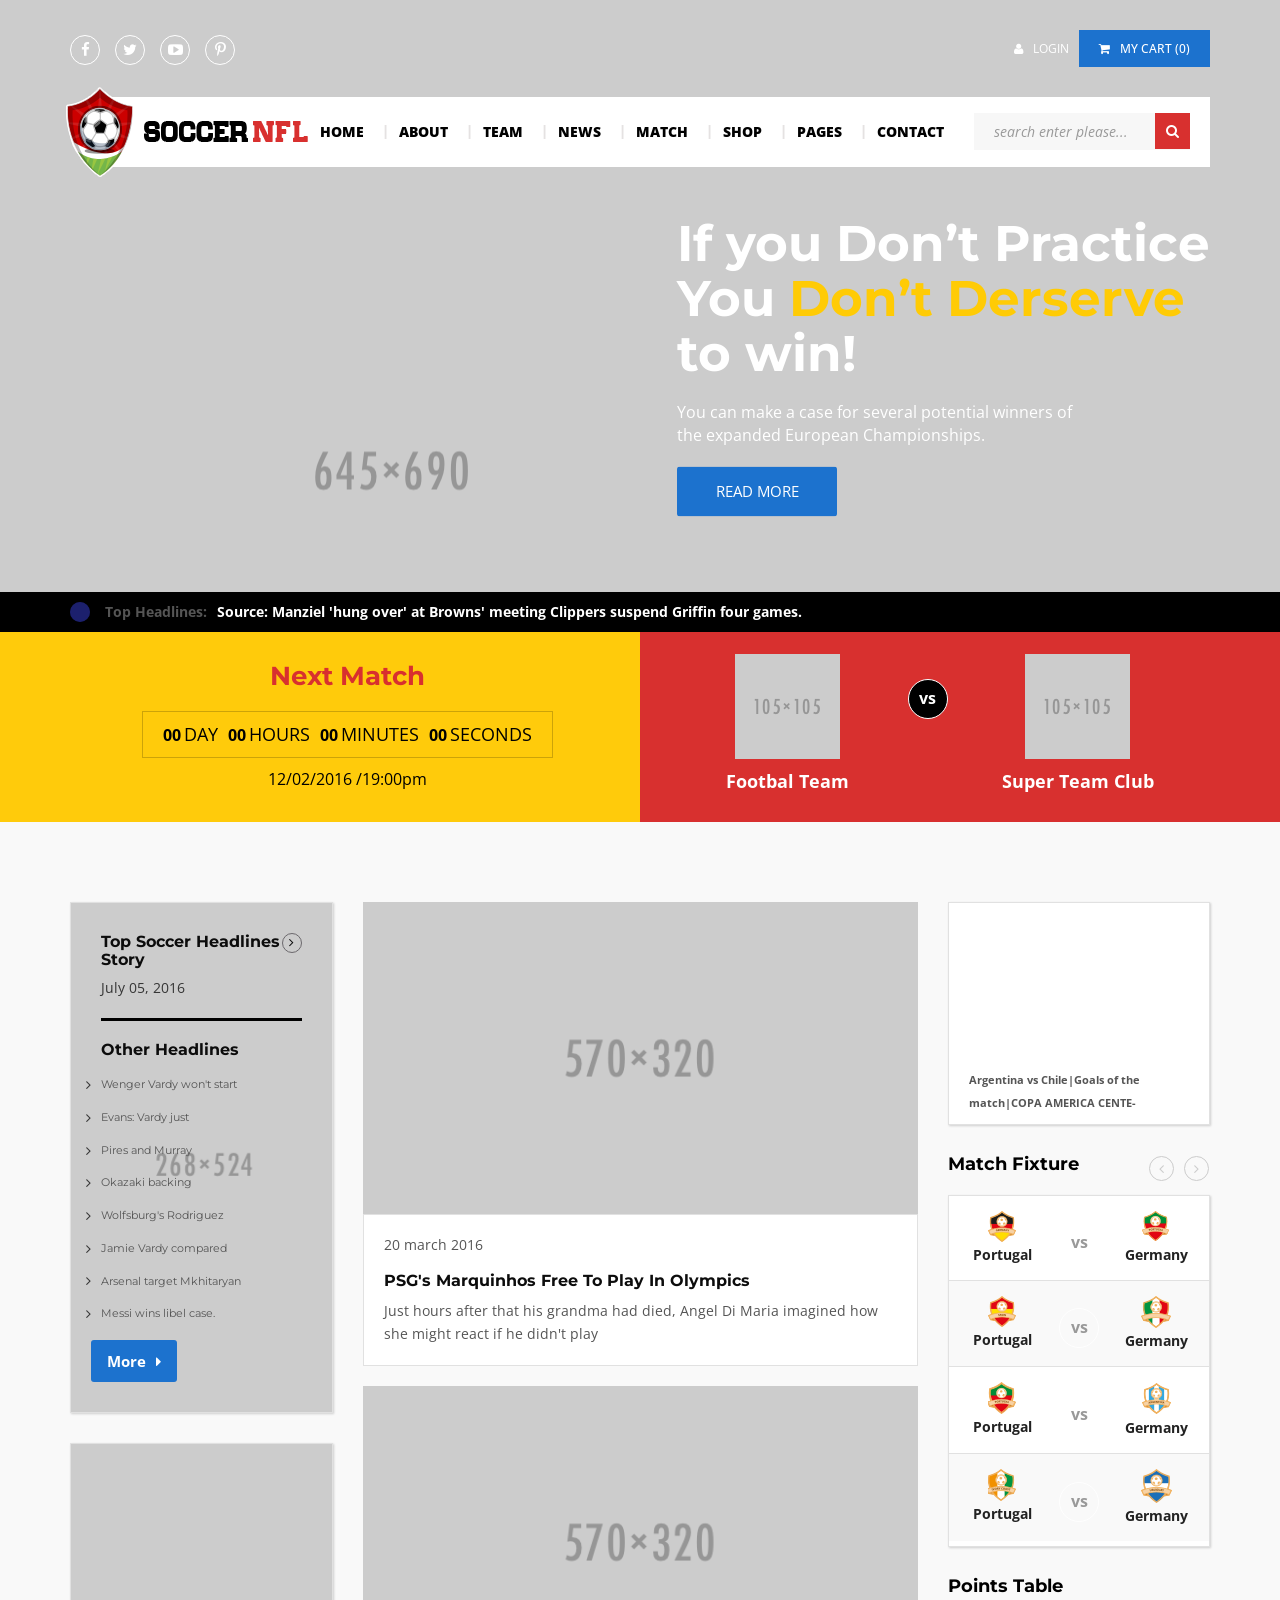
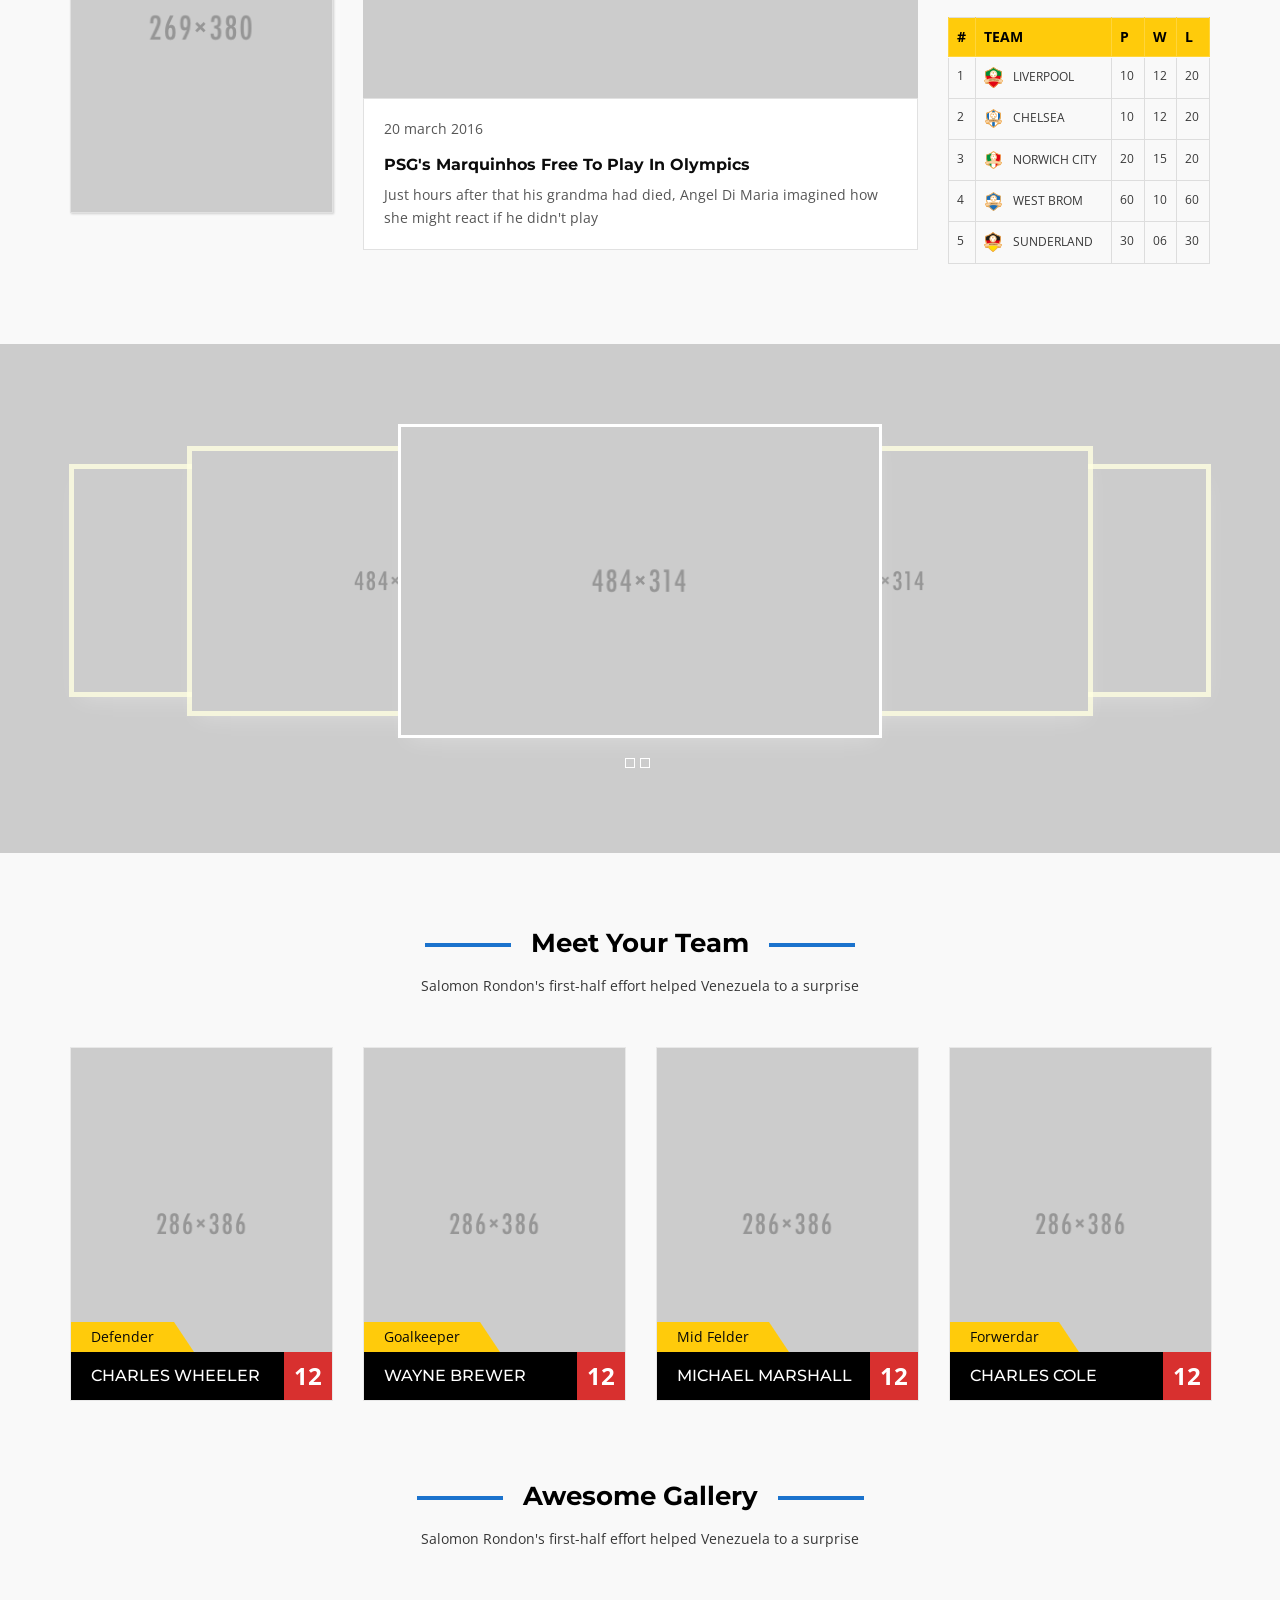
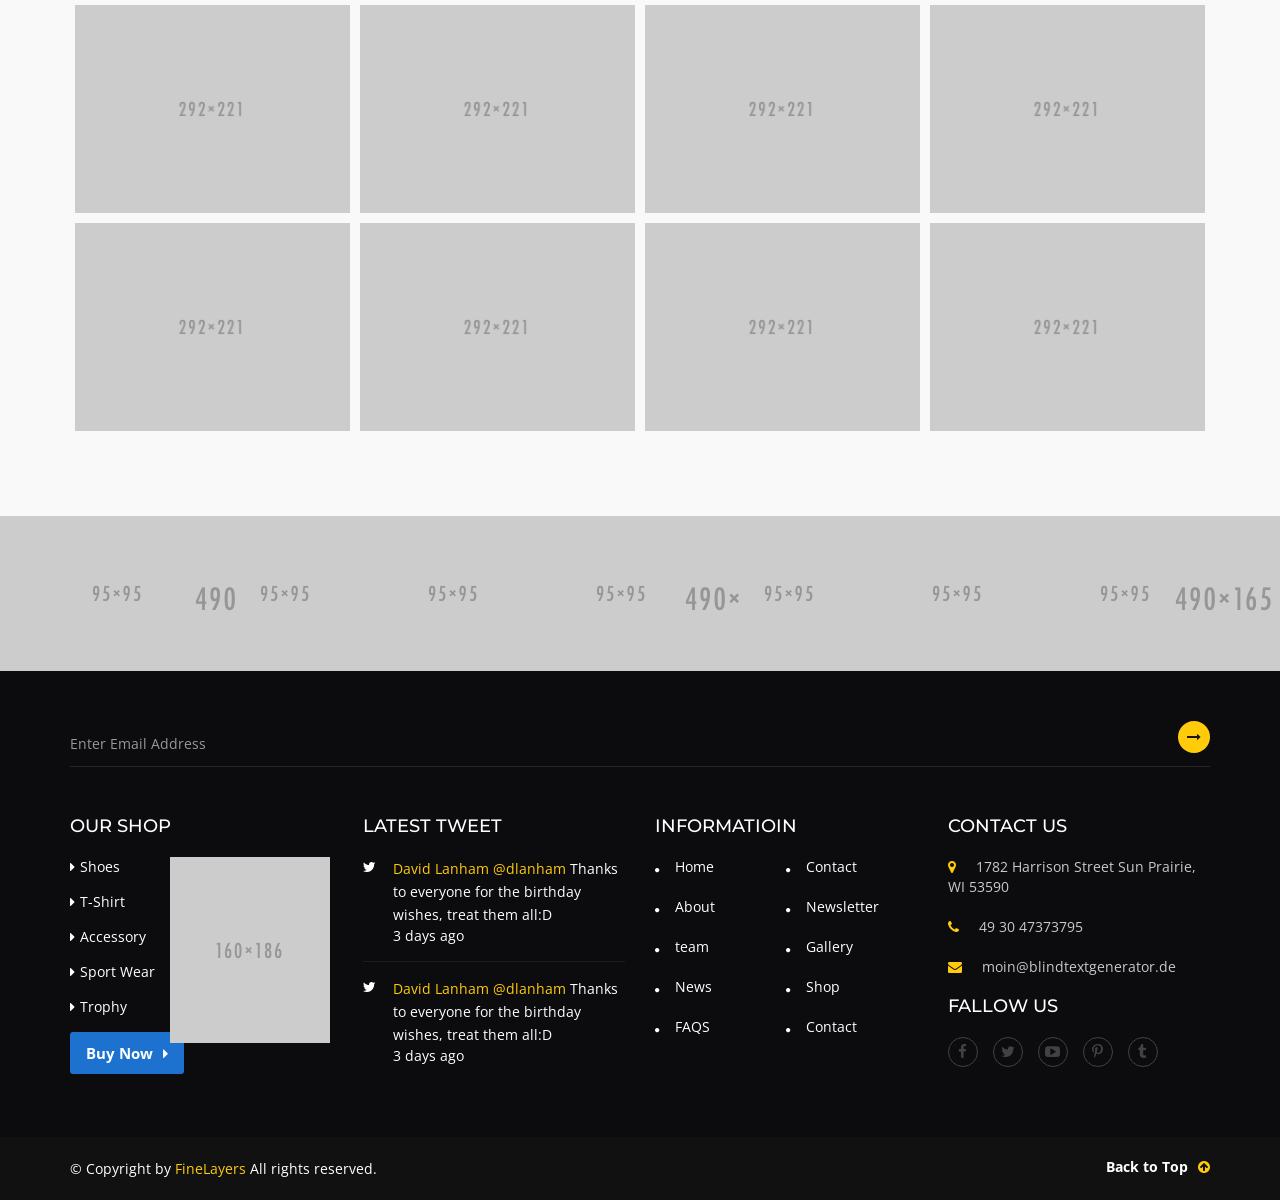
<file: home-2.html>
<!doctype html>
<html class="no-js" lang="en">
<head>
<meta name="viewport" content="width=device-width, initial-scale=1.0" />
<meta http-equiv="content-type" content="text/html; charset=utf-8" />
<meta name="author" content=""/>
<!-- Document Title -->
<title>Soccer HTML5 Template</title>
<!-- StyleSheets -->
<link rel="stylesheet" href="css/bootstrap/bootstrap.min.css">
<link rel="stylesheet" href="css/main.css">	
<link rel="stylesheet" href="css/icomoon.css">
<link rel="stylesheet" href="css/animate.css">
<link rel="stylesheet" href="css/transition.css">
<link rel="stylesheet" href="css/font-awesome.min.css">
<link rel="stylesheet" href="style.css">
<link rel="stylesheet" href="css/color.css">
<link rel="stylesheet" href="css/responsive.css">
<!-- FontsOnline -->
<link href="https://fonts.googleapis.com/css?family=Montserrat:300,300i,400,400i,500,500i,600,600i,700,700i,800|Open+Sans:400,400i,600,600i,700,700i,800,800i" rel="stylesheet">
<!-- JavaScripts -->
<script src="js/vendor/modernizr.js"></script>
</head>
<body class="index-2">

<!-- Wrapper -->
<div class="wrap push">

	<!-- Header -->
	<header class="header style-2">

		<!-- Top bar Nd Logo Bar -->
		<div class="topbar-and-logobar">
			<div class="container">

				<!-- Top bar -->
				<div class="top-bar">
					<div class="row">

						<!-- Social Icons -->
						<div class="col-sm-6 col-xs-6">

							<!-- Social Icons -->
							<ul class="social-icons style-4 pull-left">
								<li><a class="facebook" href="#"><i class="fa fa-facebook"></i></a></li>
								<li><a class="twitter" href="#"><i class="fa fa-twitter"></i></a></li>
								<li><a class="youtube" href="#"><i class="fa fa-youtube-play"></i></a></li>
								<li><a class="pinterest" href="#"><i class="fa fa-pinterest-p"></i></a></li>
							</ul>
							<!-- Social Icons -->

						</div>
						<!-- Social Icons -->

						<!-- Login Option -->
						<div class="col-sm-6 col-xs-12">
							<ul class="login">
								<li class="login-modal">
									<a href="#" class="login" data-toggle="modal" data-target="#login-modal"><i class="fa fa-user"></i>Login</a>
									<div class="modal fade" id="login-modal">
									  	<div class="login-form position-center-center">
											<h2>Login<button class="close" data-dismiss="modal"><span aria-hidden="true">&times;</span></button></h2>
											<form>
												<div class="form-group">
													<input type="text" class="form-control" name="user" placeholder="domain@live.com">
													<i class=" fa fa-envelope"></i>	
												</div>
												<div class="form-group">
													<input type="password" class="form-control" name="pass" placeholder="**********">
													<i class=" fa fa-lock"></i>	
												</div>
												<div class="form-group custom-checkbox">
												    <label>
												    	<input type="checkbox"> Stay login
												    </label>
												    <a class="pull-right forgot-password" href="#"></a>
												    <a href="#" class="pull-right forgot-password" data-toggle="modal" data-target="#login-modal-2">Forgot password?</a>
												</div>
												<div class="form-group">
												    <button class="btn full-width red-btn">Login</button>
												</div>
											</form>
											<span class="or-reprater"></span>
											<ul class="others-login-way">
												<li><a class="facebook-bg" href="#"><i class="fa fa-facebook"></i>Facebook</a></li>
												<li><a class="tweet-bg" href="#"><i class="fa fa-twitter"></i>Tweet</a></li>
												<li><a class="linkedin-bg" href="#"><i class="fa fa-linkedin"></i>Linkedin</a></li>
												<li><a class="google-plus-bg" href="#"><i class="fa fa-google-plus"></i>Google+</a></li>
											</ul>
										</div>
									</div>
									<div class="modal fade" id="login-modal-2">
									  	<div class="login-form position-center-center">
											<h2>Forgot password<button class="close" data-dismiss="modal"><span aria-hidden="true">&times;</span></button></h2>
											<form>
												<div class="form-group">
													<input type="text" class="form-control" name="user" placeholder="domain@live.com">
													<i class=" fa fa-envelope"></i>	
												</div>
												<div class="form-group">
													<input type="password" class="form-control" name="pass" placeholder="**********">
													<i class=" fa fa-lock"></i>	
												</div>
												<div class="form-group">
												    <button class="btn full-width red-btn">Login</button>
												</div>
											</form>
										</div>
									</div>
								</li>
								<li>
									<div class="cart-option">
										<a href="#"><i class="fa fa-shopping-cart"></i>My Cart (0)</a>
									</div>
								</li>
							</ul>
						</div>
						<!-- Login Option -->

					</div>
				</div>
				<!-- Top bar -->
				
			</div>	
		</div>
		<!-- Top bar Nd Logo Bar -->

		<!-- Nav -->
		<div class="container">
			<div class="nav-holder">
				<div class="maga-drop-wrap">
				
					<!-- Responsive Button -->
					<div class="responsive-btn pull-right">
						<a href="#menu" class="menu-link"><i class="fa fa-bars"></i></a>
					</div>
					<!-- Responsive Button -->

					<!-- Logo -->
					<div class="logo">
						<a href="#"><img src="images/logo-3.png" alt=""></a>
					</div>
					<!-- Logo -->

					<!-- Search Bar -->
					<div class="search-bar-holder pull-right">
						<div class="search-bar">
							<input type="text" class="form-control font-italic" placeholder="search enter please...">
							<i class="fa fa-search"></i>
						</div>
					</div>
					<!-- Search Bar -->

					<!-- Nav List -->
					<ul class="nav-list pull-right">
						<li>
					    	<a href="#">Home</a>
					    	<ul>
							    <li><a href="home-1.html">Home 1</a></li>
							    <li><a href="home-2.html">Home 2</a></li>
						  	</ul>
						</li>
						<li><a href="about.html">about</a></li>
						<li>
					    	<a href="team.html">team</a>
					    	<ul>
							    <li><a href="team.html">team</a></li>
							    <li><a href="team-detail.html">Team detail</a></li>
							    <li><a href="team-width-sidebar.html">team-widthsidebar</a></li>
						  	</ul>
						</li>
						<li class="mega-dropdown">
					    	<a href="#">news</a>
					    	<ul>
							    <li class="row">
							    	<div class="col-lg-3 col-md-3 col-sm-3">
							    		<div class="blog-categories">
							    		<h2>Blog Categories</h2>
								    		<ul class="blog-categories-list">
								    			<li><a href="#">Blog 1 Column (Right Sidebar)</a></li>
								    			<li><a href="#">Blog Medium With Right Sidebar</a></li>
								    			<li><a href="#">Masonry (Right Sidebar)</a></li>
								    			<li><a href="#">Blog 4 Columns</a></li>
								    			<li><a href="#">Blog 1 Column (Right Sidebar)</a></li>
								    			<li><a href="#">Masonry (Right Sidebar)</a></li>
								    			<li><a href="#">Blog 1 Column (Right Sidebar)</a></li>
								    		</ul>
							    		</div>
							    	</div>
							    	<div class="col-lg-9 col-md-9 col-sm-9">
							    		<div id="mega-blog-slider" class="mega-blog-slider">

							    			<!-- Post Img -->
											<div class="item">

												<!-- Post Img -->
												<div class="large-post-img">
													<img src="images/blog-grid-view/img-2-1.jpg" alt="">
												</div>
												<!-- Post Img -->

												<!-- Post Detail -->
												<div class="large-post-detail style-3 p-0">
													<span class="red-color">Englis FA Cup</span>
													<h2>Man United reunion for Ibrahimovic,</h2>
												</div>
												<!-- Post Detail -->

											</div>
											<!-- Post Img -->

											<!-- Post Img -->
											<div class="item">

												<!-- Post Img -->
												<div class="large-post-img">
													<img src="images/blog-grid-view/img-2-2.jpg" alt="">
												</div>
												<!-- Post Img -->

												<!-- Post Detail -->
												<div class="large-post-detail style-3 p-0">
													<span class="red-color">Englis FA Cup</span>
													<h2>Man United reunion for Ibrahimovic,</h2>
												</div>
												<!-- Post Detail -->

											</div>
											<!-- Post Img -->

											<!-- Post Img -->
											<div class="item">

												<!-- Post Img -->
												<div class="large-post-img">
													<img src="images/blog-grid-view/img-2-3.jpg" alt="">
												</div>
												<!-- Post Img -->

												<!-- Post Detail -->
												<div class="large-post-detail style-3 p-0">
													<span class="red-color">Englis FA Cup</span>
													<h2>Man United reunion for Ibrahimovic,</h2>
												</div>
												<!-- Post Detail -->

											</div>
											<!-- Post Img -->

											<!-- Post Img -->
											<div class="item">

												<!-- Post Img -->
												<div class="large-post-img">
													<img src="images/blog-grid-view/img-2-4.jpg" alt="">
												</div>
												<!-- Post Img -->

												<!-- Post Detail -->
												<div class="large-post-detail style-3 p-0">
													<span class="red-color">Englis FA Cup</span>
													<h2>Man United reunion for Ibrahimovic,</h2>
												</div>
												<!-- Post Detail -->

											</div>
											<!-- Post Img -->

											<!-- Post Img -->
											<div class="item">

												<!-- Post Img -->
												<div class="large-post-img">
													<img src="images/blog-grid-view/img-2-1.jpg" alt="">
												</div>
												<!-- Post Img -->

												<!-- Post Detail -->
												<div class="large-post-detail style-3 p-0">
													<span class="red-color">Englis FA Cup</span>
													<h2>Man United reunion for Ibrahimovic,</h2>
												</div>
												<!-- Post Detail -->

											</div>
											<!-- Post Img -->

											<!-- Post Img -->
											<div class="item">

												<!-- Post Img -->
												<div class="large-post-img">
													<img src="images/blog-grid-view/img-2-2.jpg" alt="">
												</div>
												<!-- Post Img -->

												<!-- Post Detail -->
												<div class="large-post-detail style-3 p-0">
													<span class="red-color">Englis FA Cup</span>
													<h2>Man United reunion for Ibrahimovic,</h2>
												</div>
												<!-- Post Detail -->

											</div>
											<!-- Post Img -->

							    		</div>
							    	</div>
							    </li>
						  	</ul>
						</li>
						<li>
					    	<a href="#">Match</a>
					    	<ul>
					    		<li><a href="match.html">Match</a></li>
							    <li><a href="match-detail.html">Match Detail</a></li>
							    <li><a href="match-result.html">Match Result</a></li>
						  	</ul>
						</li>
						<li>
					    	<a href="#">shop</a>
					    	<ul>
					    		<li><a href="shop.html">shop</a></li>
							    <li><a href="shop-detail.html">shop detail</a></li>
							    <li><a href="cart.html">cart</a></li>
						  	</ul>
						</li>
						<li>
					    	<a href="#">pages</a>
					    	<ul>
					    		<li><a href="gallery.html">gallery</a></li>
					    		<li><a href="blog.html">blog</a></li>
					    		<li><a href="blog-detail.html">blog detail</a></li>
					    		<li><a href="blog-grid-view.html">blog grid view</a></li>
					    		<li><a href="blog-grid-view-2.html">blog grid view-2</a></li>
					    		<li><a href="blog-larg-view.html">blog larg view</a></li>
					    		<li><a href="blog-list-view.html">blog list view</a></li>
					    		<li><a href="point-table.html">point table</a></li>
							    <li><a href="404.html">404</a></li>
							    <li><a href="underconstraction.html">underconstraction</a></li>
						  	</ul>
						</li>                                                                     
						<li><a href="contact.html">contact</a></li>                                                                  
					</ul>
					<!-- Nav List -->

				</div>
			</div>
		</div>
		<!-- Nav -->

	</header>
	<!-- Header -->

	<!-- Banner slider -->
    <div id="animated-slider" class="carousel slide carousel-fade">

        <!-- Wrapper for slides -->
        <div class="inner-banner-2">
	        <div class="carousel-inner" role="listbox">

	            <!-- Item -->
	            <div class="item active">
	            	<img class="fullscreen" src="images/banner-slider-2/img-01.jpg" alt="">
		               <div class="position-center-x full-width">
						<div class="container">
							<div class="banner-layer pull-left">
								<img class="animated fadeIn delay-1s" src="images/banner-slider-2/banner-layer-1.png" alt="">
							</div>
							<div class="banner-caption style-1 p-white h-white pull-right">
								<h1 class="animated fadeInUp delay-3s">If you Don’t Practice<br> You <span>Don’t Derserve</span> <br> to win!</h1>
								<p class="animated fadeInUp delay-4s">You can make a case for several potential winners of <br>the expanded European Championships.</p>
								<a class="btn lg blue-btn animated fadeInRight delay-4s" href="#">Read More</a>
							</div>
						</div>
					</div>
	            </div> 
	            <!-- Item -->

	            <!-- Item -->
	            <div class="item">
	            	<img class="fullscreen" src="images/banner-slider-2/img-01.jpg" alt="">
		               <div class="position-center-x full-width">
						<div class="container">
							<div class="banner-layer pull-left">
								<img class="animated fadeIn delay-1s" src="images/banner-slider-2/banner-layer-1.png" alt="">
							</div>
							<div class="banner-caption style-1 p-white h-white pull-right">
								<h1 class="animated fadeInUp delay-3s">If you Don’t Practice<br> You <span>Don’t Derserve</span> <br> to win!</h1>
								<p class="animated fadeInUp delay-4s">You can make a case for several potential winners of <br>the expanded European Championships.</p>
								<a class="btn lg blue-btn animated fadeInRight delay-4s" href="#">Read More</a>
							</div>
						</div>
					</div>
	            </div> 
	            <!-- Item -->

	            <!-- Item -->
	            <div class="item">
	            	<img class="fullscreen" src="images/banner-slider-2/img-01.jpg" alt="">
		               <div class="position-center-x full-width">
						<div class="container">
							<div class="banner-layer pull-left">
								<img class="animated fadeIn delay-1s" src="images/banner-slider-2/banner-layer-1.png" alt="">
							</div>
							<div class="banner-caption style-1 p-white h-white pull-right">
								<h1 class="animated fadeInUp delay-3s">If you Don’t Practice<br> You <span>Don’t Derserve</span> <br> to win!</h1>
								<p class="animated fadeInUp delay-4s">You can make a case for several potential winners of <br>the expanded European Championships.</p>
								<a class="btn lg blue-btn animated fadeInRight delay-4s" href="#">Read More</a>
							</div>
						</div>
					</div>
	            </div> 
	            <!-- Item -->

	        </div>
        </div>
        <!-- Wrapper for slides -->

        <!-- Nan Control -->
       <!--  <a class="slider-nav next" href="#inner-slider" data-slide="prev"><i class="fa fa-long-arrow-right"></i></a>
        <a class="slider-nav prev" href="#inner-slider" data-slide="next"><i class="fa fa-long-arrow-left"></i></a> -->
        <!-- Nan Control -->

        <!-- News Slider -->
		<div class="news-slider style-2">
			<div class="container">
				<div class="news-slider-holder">
			  		<div class="alert-spinner">
			    		<div class="double-bounce1"></div>
			    		<div class="double-bounce2"></div>
			  		</div>
					<ul id="ticker" class="ticker">
			    		<li><span>Top Headlines:</span>Source: Manziel 'hung over' at Browns' meeting Clippers suspend Griffin four games.</li>
			    		<li><span>Top Headlines:</span>Source: Manziel 'hung over' at Browns' meeting Clippers suspend Griffin four games.</li>
			    		<li><span>Top Headlines:</span>Source: Manziel 'hung over' at Browns' meeting Clippers suspend Griffin four games.</li>
			    		<li><span>Top Headlines:</span>Source: Manziel 'hung over' at Browns' meeting Clippers suspend Griffin four games.</li>
					</ul>
				</div>
			</div>
		</div>
		<!-- News Slider -->

    </div>
	<!-- Banner slider -->

	<!-- Main Content -->
	<main class="main-content">

		<!-- Next Match -->
		<div class="next-match style-2">
			<div class="container p-0">

				<!-- Macth left Time -->
				<div class="col-sm-6 bg-2">
					<div class="left-match-time">
						<h2>Next Match</h2>
						<ul id="countdown-1" class="countdown">
						  	<li><span class="days">00</span>Day </li>
							<li><span class="hours">00</span>Hours </li>
							<li><span class="minutes">00</span>Minutes </li>
							<li><span class="seconds">00</span>Seconds </li>
						</ul>
						<span>12/02/2016 /19:00pm</span>
					</div>
				</div>
				<!-- Macth left Time -->

				<!-- Vs Team -->
				<div class="col-sm-6 bg-1">
					<div class="vs-team">
						<div class="team-btw-match">
							<ul>
								<li>
									<img src="images/team-logos/img-03.png" alt="">
									<span>Footbal Team</span>
								</li>
								<li>
									<img src="images/team-logos/img-04.png" alt="">
									<span>Super Team Club</span>
								</li>
							</ul>
						</div>
					</div>
				</div>
				<!-- Vs Team -->

			</div>
		</div>
		<!-- Next Match -->

		<!-- Mtach Detail Content -->
		<section class="theme-padding">
			<div class="container">
				<div class="row">
				
					<!-- Top Stroy Nd Add -->
					<div class="col-lg-3 col-sm-6 col-xs-6 r-full-width">
						
						<!-- Top Story -->
						<div class="content-widget top-story" style="background: url(images/top-story-bg.jpg);">
							<div class="top-stroy-header">
								<h2>Top Soccer Headlines Story <a href="#" class="fa fa-fa fa-angle-right"></a></h2>
								<span class="date">July 05, 2016</span>
								<h2>Other Headlines</h2>
							</div>
							<ul class="other-stroies">
								<li><a href="#">Wenger Vardy won't start</a></li>
								<li><a href="#">Evans: Vardy just</a></li>
								<li><a href="#">Pires and Murray </a></li>
								<li><a href="#">Okazaki backing</a></li>
								<li><a href="#">Wolfsburg's Rodriguez</a></li>
								<li><a href="#">Jamie Vardy compared</a></li>
								<li><a href="#">Arsenal target Mkhitaryan</a></li>
								<li><a href="#">Messi wins libel case.</a></li>
							</ul>
							<a class="btn blue-btn" href="#">More<i class="fa fa-caret-right"></i></a>
						</div>
						<!-- Top Story -->

						<!-- Add -->
						<div class="content-widget m-0" style="background: url(images/top-story-bg.jpg);">
							<a href="#"><img src="images/adds-3.jpg" alt=""></a>
						</div>
						<!-- Add -->

					</div>
					<!-- Top Stroy Nd Add -->

					<!-- Top Stroy Nd Add -->
					<div class="col-lg-3 col-sm-6 col-xs-6 r-full-width pull-right none">
						
						<!-- Aside Video -->
						<div class="content-widget">
							<iframe src="https://player.vimeo.com/video/97461404?color=fc0a12&title=0&byline=0&portrait=0"></iframe>
							<div class="aside-video-detail"> 
								<p>Argentina vs Chile|Goals of the match|COPA AMERICA CENTE-</p>
							</div>
						</div>
						<!-- Aside Video -->

						<!-- Match Fixture -->
						<div class="macth-fixture">
							<h5>Match Fixture</h5>
							<div class="content-widget position-r ">
								<div id="team-match-slider" class="team-match-slider">
									<div class="item">
										<div class="team-btw-match style-2">
											<ul>
												<li>
													<img src="images/match-fixtuer/img-01.png" alt="">
													<span>Portugal</span>
												</li>
												<li>
													<img src="images/match-fixtuer/img-02.png" alt="">
													<span>Germany</span>
												</li>
											</ul>
											<ul>
												<li>
													<img src="images/match-fixtuer/img-03.png" alt="">
													<span>Portugal</span>
												</li>
												<li>
													<img src="images/match-fixtuer/img-04.png" alt="">
													<span>Germany</span>
												</li>
											</ul>
											<ul>
												<li>
													<img src="images/match-fixtuer/img-05.png" alt="">
													<span>Portugal</span>
												</li>
												<li>
													<img src="images/match-fixtuer/img-06.png" alt="">
													<span>Germany</span>
												</li>
											</ul>
											<ul>
												<li>
													<img src="images/match-fixtuer/img-07.png" alt="">
													<span>Portugal</span>
												</li>
												<li>
													<img src="images/match-fixtuer/img-08.png" alt="">
													<span>Germany</span>
												</li>
											</ul>
										</div>
									</div>
									<div class="item">
										<div class="team-btw-match style-2">
											<ul>
												<li>
													<img src="images/match-fixtuer/img-01.png" alt="">
													<span>Portugal</span>
												</li>
												<li>
													<img src="images/match-fixtuer/img-02.png" alt="">
													<span>Germany</span>
												</li>
											</ul>
											<ul>
												<li>
													<img src="images/match-fixtuer/img-03.png" alt="">
													<span>Portugal</span>
												</li>
												<li>
													<img src="images/match-fixtuer/img-04.png" alt="">
													<span>Germany</span>
												</li>
											</ul>
											<ul>
												<li>
													<img src="images/match-fixtuer/img-05.png" alt="">
													<span>Portugal</span>
												</li>
												<li>
													<img src="images/match-fixtuer/img-06.png" alt="">
													<span>Germany</span>
												</li>
											</ul>
											<ul>
												<li>
													<img src="images/match-fixtuer/img-07.png" alt="">
													<span>Portugal</span>
												</li>
												<li>
													<img src="images/match-fixtuer/img-08.png" alt="">
													<span>Germany</span>
												</li>
											</ul>
										</div>
									</div>
								</div>
							</div>
						</div>
						<!-- Match Fixture -->

						<!-- Piont Table -->
						<div class="macth-fixture">
							<h5>Points Table</h5>
							<div class="last-matches styel-2">
								<table class="table table-bordered table-hover">
								    <thead>
								    	<tr>
									        <th>#</th>
									        <th>Team</th>
									        <th>P</th>
									        <th>W</th>
									        <th>L</th>
								      	</tr>
								    </thead>
								    <tbody>
								    	<tr>
									        <td>1</td>
									        <td><img src="images/small-flags/img-01.png" alt="">Liverpool</td>
									        <td>10</td>
									        <td>12</td>
									        <td>20</td>
								      	</tr>
								      	<tr>
									        <td>2</td>
									        <td><img src="images/small-flags/img-02.png" alt="">Chelsea</td>
									        <td>10</td>
									        <td>12</td>
									        <td>20</td>
								      	</tr>
								      	<tr>
									        <td>3</td>
									        <td><img src="images/small-flags/img-03.png" alt="">Norwich City</td>
									        <td>20</td>
									        <td>15</td>
									        <td>20</td>
							      		</tr>
							      		<tr>
									        <td>4</td>
									        <td><img src="images/small-flags/img-04.png" alt="">West Brom</td>
									        <td>60</td>
									        <td>10</td>
									        <td>60</td>
							      		</tr>
							      		<tr>
									        <td>5</td>
									        <td><img src="images/small-flags/img-05.png" alt="">sunderland</td>
									        <td>30</td>
									        <td>06</td>
									        <td>30</td>
							      		</tr>
								    </tbody>
							  	</table>
							</div>
						</div>
						<!-- Piont Table -->	

					</div>
					<!-- Top Stroy Nd Add -->

					<!-- News Post -->
					<div class="col-lg-6 col-xs-12">
						<div class="news-post-holder">

							<!-- Widget -->
							<div class="news-post-widget">
								<img src="images/news-post/img-01.jpg" alt="">
								<div class="news-post-detail">
									<span class="date">20 march 2016</span>
									<h2><a href="blog-detail.html">PSG's Marquinhos free to play in Olympics</a></h2>
									<p>Just hours after that his grandma had died, Angel Di Maria imagined how she might react if he didn't play</p>
								</div>
							</div>
							<!-- Widget -->

							<!-- Widget -->
							<div class="news-post-widget">
								<img src="images/news-post/img-02.jpg" alt="">
								<div class="news-post-detail">
									<span class="date">20 march 2016</span>
									<h2><a href="blog-detail.html">PSG's Marquinhos free to play in Olympics</a></h2>
									<p>Just hours after that his grandma had died, Angel Di Maria imagined how she might react if he didn't play</p>
								</div>
							</div>
							<!-- Widget -->

						</div>
					</div>
					<!-- News Post -->

				</div>
			</div>	
		</section>
		<!-- Mtach Detail Content -->

		<!-- Video Gallery Slider -->
		<div class="theme-padding" style="background: url(images/parallax-bg/img-03.jpg);">
			<div class="container">
				<div id="video-gallery-slider" class="video-gallery-slider">
					<div id="item-1" class="video-item">
						<a href="http://www.youtube.com/watch?v=cH6kxtzovew" data-rel="prettyPhoto[video]"><img src="images/video-slider/img-01.jpg" alt=""></a>
					</div>
					<div id="item-2" class="video-item">
						<a href="http://www.youtube.com/watch?v=cH6kxtzovew" data-rel="prettyPhoto[video]"><img src="images/video-slider/img-02.jpg" alt=""></a>
					</div>
					<div id="item-3" class="video-item">
						<a href="http://www.youtube.com/watch?v=cH6kxtzovew" data-rel="prettyPhoto[video]"><img src="images/video-slider/img-03.jpg" alt=""></a>
					</div>
					<div id="item-4" class="video-item">
						<a href="http://www.youtube.com/watch?v=cH6kxtzovew" data-rel="prettyPhoto[video]"><img src="images/video-slider/img-04.jpg" alt=""></a>
					</div>
					<div id="item-5" class="video-item">
						<a href="http://www.youtube.com/watch?v=cH6kxtzovew" data-rel="prettyPhoto[video]"><img src="images/video-slider/img-05.jpg" alt=""></a>
					</div>
				</div>
			    <div class="text-center">
				    <ul class="gallery-slider-dots">
				    	<li><a href="#" id="prev"></a></li>
				    	<li><a href="#" id="next"></a></li>
			    	</ul>
		    	</div>
		    </div>
		</div>
		<!-- Video Gallery Slider -->

		<!-- Team -->
		<div class="team-holder theme-padding">
			<div class="container">

				<!-- Main Heading -->
				<div class="main-heading-holder">
					<div class="main-heading sytle-2">
						<h2>Meet Your Team</h2>
						<p>Salomon Rondon's first-half effort helped Venezuela to a surprise</p>
					</div>
				</div>
				<!-- Main Heading -->

				<!-- Team Row -->
				<div id="team-slider" class="team-slider">

					<!-- Team Column -->
					<div class="item">
						<div class="team-column style-2">
							<img src="images/team/img-1-1.jpg" alt="">
							<div class="player-name">
								<div class="desination-2">Defender</div>
								<h5>Charles Wheeler</h5>
								<span class="player-number">12</span>
							</div>
							<div class="overlay">
								<div class="team-detail-hover position-center-x">
									<p>Lacus vulputate torquent mollis venenatis quisque suspendisse fermentum primis,</p>
									<ul class="social-icons style-4 style-5">
										<li><a class="facebook" href="#"><i class="fa fa-facebook"></i></a></li>
										<li><a class="twitter" href="#"><i class="fa fa-twitter"></i></a></li>
										<li><a class="youtube" href="#"><i class="fa fa-youtube-play"></i></a></li>
										<li><a class="pinterest" href="#"><i class="fa fa-pinterest-p"></i></a></li>
									</ul>
									<a class="btn blue-btn" href="team-detail.html">View Detail</a>
								</div>
							</div>
						</div>
					</div>
					<!-- Team Column -->

					<!-- Team Column -->
					<div class="item">
						<div class="team-column style-2">
							<img src="images/team/img-1-2.jpg" alt="">
							<div class="player-name">
								<div class="desination-2">Goalkeeper</div>
								<h5>Wayne Brewer</h5>
								<span class="player-number">12</span>
							</div>
							<div class="overlay">
								<div class="team-detail-hover position-center-x">
									<p>Lacus vulputate torquent mollis venenatis quisque suspendisse fermentum primis,</p>
									<ul class="social-icons style-4 style-5">
										<li><a class="facebook" href="#"><i class="fa fa-facebook"></i></a></li>
										<li><a class="twitter" href="#"><i class="fa fa-twitter"></i></a></li>
										<li><a class="youtube" href="#"><i class="fa fa-youtube-play"></i></a></li>
										<li><a class="pinterest" href="#"><i class="fa fa-pinterest-p"></i></a></li>
									</ul>
									<a class="btn blue-btn" href="team-detail.html">View Detail</a>
								</div>
							</div>
						</div>
					</div>
					<!-- Team Column -->

					<!-- Team Column -->
					<div class="item">
						<div class="team-column style-2">
							<img src="images/team/img-1-3.jpg" alt="">
							<div class="player-name">
								<div class="desination-2">Mid Felder</div>
								<h5>Michael Marshall</h5>
								<span class="player-number">12</span>
							</div>
							<div class="overlay">
								<div class="team-detail-hover position-center-x">
									<p>Lacus vulputate torquent mollis venenatis quisque suspendisse fermentum primis,</p>
									<ul class="social-icons style-4 style-5">
										<li><a class="facebook" href="#"><i class="fa fa-facebook"></i></a></li>
										<li><a class="twitter" href="#"><i class="fa fa-twitter"></i></a></li>
										<li><a class="youtube" href="#"><i class="fa fa-youtube-play"></i></a></li>
										<li><a class="pinterest" href="#"><i class="fa fa-pinterest-p"></i></a></li>
									</ul>
									<a class="btn blue-btn" href="team-detail.html">View Detail</a>
								</div>
							</div>
						</div>
					</div>
					<!-- Team Column -->

					<!-- Team Column -->
					<div class="item">
						<div class="team-column style-2">
							<img src="images/team/img-1-4.jpg" alt="">
							<div class="player-name">
								<div class="desination-2">Forwerdar</div>
								<h5>Charles Cole</h5>
								<span class="player-number">12</span>
							</div>
							<div class="overlay">
								<div class="team-detail-hover position-center-x">
									<p>Lacus vulputate torquent mollis venenatis quisque suspendisse fermentum primis,</p>
									<ul class="social-icons style-4 style-5">
										<li><a class="facebook" href="#"><i class="fa fa-facebook"></i></a></li>
										<li><a class="twitter" href="#"><i class="fa fa-twitter"></i></a></li>
										<li><a class="youtube" href="#"><i class="fa fa-youtube-play"></i></a></li>
										<li><a class="pinterest" href="#"><i class="fa fa-pinterest-p"></i></a></li>
									</ul>
									<a class="btn blue-btn" href="team-detail.html">View Detail</a>
								</div>
							</div>
						</div>
					</div>
					<!-- Team Column -->

				</div>
				<!-- Team Row -->

			</div>
		</div>
		<!-- Team -->

		<!-- Gallery 4 Column -->
		<div class="theme-padding-bottom">
			<div class="container">
				<div class="row m-0">

					<!-- Main Heading -->
					<div class="main-heading-holder">
						<div class="main-heading sytle-2">
							<h2>Awesome Gallery</h2>
							<p>Salomon Rondon's first-half effort helped Venezuela to a surprise</p>
						</div>
					</div>
					<!-- Main Heading -->

					<!-- gallery Figure -->
					<div class="col-sm-3 col-xs-6 r-full-width p-0">
						<figure class="gallery-figure">
							<img src="images/gallery/img-01.jpg" alt="">
							<figcaption class="overlay">
								<div class="position-center-center">
									<ul class="btn-list">
										<li><a class="fa fa-link" href="#"></a></li>
										<li><a href="images/gallery/img-01.jpg" data-rel="prettyPhoto[gallery]"><i class="fa fa-search"></i></a></li>
									</ul>
								</div>
							</figcaption>
						</figure>
					</div>
					<!-- gallery Figure -->

					<!-- gallery Figure -->
					<div class="col-sm-3 col-xs-6 r-full-width p-0">
						<figure class="gallery-figure">
							<img src="images/gallery/img-02.jpg" alt="">
							<figcaption class="overlay">
								<div class="position-center-center">
									<ul class="btn-list">
										<li><a class="fa fa-link" href="#"></a></li>
										<li><a href="images/gallery/img-02.jpg" data-rel="prettyPhoto[gallery]"><i class="fa fa-search"></i></a></li>
									</ul>
								</div>
							</figcaption>
						</figure>
					</div>
					<!-- gallery Figure -->

					<!-- gallery Figure -->
					<div class="col-sm-3 col-xs-6 r-full-width p-0">
						<figure class="gallery-figure">
							<img src="images/gallery/img-03.jpg" alt="">
							<figcaption class="overlay">
								<div class="position-center-center">
									<ul class="btn-list">
										<li><a class="fa fa-link" href="#"></a></li>
										<li><a href="images/gallery/img-03.jpg" data-rel="prettyPhoto[gallery]"><i class="fa fa-search"></i></a></li>
									</ul>
								</div>
							</figcaption>
						</figure>
					</div>
					<!-- gallery Figure -->

					<!-- gallery Figure -->
					<div class="col-sm-3 col-xs-6 r-full-width p-0">
						<figure class="gallery-figure">
							<img src="images/gallery/img-04.jpg" alt="">
							<figcaption class="overlay">
								<div class="position-center-center">
									<ul class="btn-list">
										<li><a class="fa fa-link" href="#"></a></li>
										<li><a href="images/gallery/img-04.jpg" data-rel="prettyPhoto[gallery]"><i class="fa fa-search"></i></a></li>
									</ul>
								</div>
							</figcaption>
						</figure>
					</div>
					<!-- gallery Figure -->

					<!-- gallery Figure -->
					<div class="col-sm-3 col-xs-6 r-full-width p-0">
						<figure class="gallery-figure">
							<img src="images/gallery/img-05.jpg" alt="">
							<figcaption class="overlay">
								<div class="position-center-center">
									<ul class="btn-list">
										<li><a class="fa fa-link" href="#"></a></li>
										<li><a href="images/gallery/img-05.jpg" data-rel="prettyPhoto[gallery]"><i class="fa fa-search"></i></a></li>
									</ul>
								</div>
							</figcaption>
						</figure>
					</div>
					<!-- gallery Figure -->

					<!-- gallery Figure -->
					<div class="col-sm-3 col-xs-6 r-full-width p-0">
						<figure class="gallery-figure">
							<img src="images/gallery/img-06.jpg" alt="">
							<figcaption class="overlay">
								<div class="position-center-center">
									<ul class="btn-list">
										<li><a class="fa fa-link" href="#"></a></li>
										<li><a href="images/gallery/img-06.jpg" data-rel="prettyPhoto[gallery]"><i class="fa fa-search"></i></a></li>
									</ul>
								</div>
							</figcaption>
						</figure>
					</div>
					<!-- gallery Figure -->

					<!-- gallery Figure -->
					<div class="col-sm-3 col-xs-6 r-full-width p-0">
						<figure class="gallery-figure">
							<img src="images/gallery/img-07.jpg" alt="">
							<figcaption class="overlay">
								<div class="position-center-center">
									<ul class="btn-list">
										<li><a class="fa fa-link" href="#"></a></li>
										<li><a href="images/gallery/img-07.jpg" data-rel="prettyPhoto[gallery]"><i class="fa fa-search"></i></a></li>
									</ul>
								</div>
							</figcaption>
						</figure>
					</div>
					<!-- gallery Figure -->

					<!-- gallery Figure -->
					<div class="col-sm-3 col-xs-6 r-full-width p-0">
						<figure class="gallery-figure">
							<img src="images/gallery/img-08.jpg" alt="">
							<figcaption class="overlay">
								<div class="position-center-center">
									<ul class="btn-list">
										<li><a class="fa fa-link" href="#"></a></li>
										<li><a href="images/gallery/img-08.jpg" data-rel="prettyPhoto[gallery]"><i class="fa fa-search"></i></a></li>
									</ul>
								</div>
							</figcaption>
						</figure>
					</div>
					<!-- gallery Figure -->

				</div>
			</div>
		</div>
		<!-- Gallery 4 Column -->

		<!-- brands icons -->
		<div class="brands-icon-holder" style="background: url(images/brand-icon-bg.jpg) repeat;">
			<div class="container">
				<ul id="brand-icons-slider" class="brand-icons style-2 nav-style-1">
					<li><a href="#"><img src="images/brand-icons/img-01.png" alt=""></a></li>
					<li><a href="#"><img src="images/brand-icons/img-02.png" alt=""></a></li>
					<li><a href="#"><img src="images/brand-icons/img-03.png" alt=""></a></li>
					<li><a href="#"><img src="images/brand-icons/img-04.png" alt=""></a></li>
					<li><a href="#"><img src="images/brand-icons/img-05.png" alt=""></a></li>
					<li><a href="#"><img src="images/brand-icons/img-06.png" alt=""></a></li>
					<li><a href="#"><img src="images/brand-icons/img-07.png" alt=""></a></li>
					<li><a href="#"><img src="images/brand-icons/img-08.png" alt=""></a></li>
					<li><a href="#"><img src="images/brand-icons/img-01.png" alt=""></a></li>
					<li><a href="#"><img src="images/brand-icons/img-02.png" alt=""></a></li>
					<li><a href="#"><img src="images/brand-icons/img-03.png" alt=""></a></li>
					<li><a href="#"><img src="images/brand-icons/img-04.png" alt=""></a></li>
					<li><a href="#"><img src="images/brand-icons/img-05.png" alt=""></a></li>
				</ul>
			</div>
		</div>
		<!-- brands icons -->

	</main>
	<!-- Main Content -->

	<!-- Footer -->
	<footer class="main-footer styel-2">

		<!-- Footer Columns -->
		<div class="container">

			<!-- Subcribe Email -->
			<div class="subcribe-email">
				<input type="text" class="form-control" placeholder="Enter Email Address">
				<a class="fa fa-long-arrow-right" href="#"></a>
			</div>
			<!-- Subcribe Email -->

			<!-- Footer columns -->
			<div class="theme-padding-top footer-column">
				<div class="row">
					
					<!-- Footer Column -->
					<div class="col-lg-3 col-xs-6 r-full-width">
						<div class="column-widget h-white">
							<h5>Our Shop</h5>
							<div class="footer-shop">
								<ul>
									<li><a href="#">Shoes</a></li>
									<li><a href="#">T-Shirt</a></li>
									<li><a href="#">Accessory</a></li>
									<li><a href="#">Sport Wear</a></li>
									<li><a href="#">Trophy</a></li>
								</ul>
								<a class="btn blue-btn" href="#">Buy now<i class="fa fa-caret-right"></i></a>
								<div id="footer-product-slider" class="footer-product-slider arrow-top">
									<div class="item"><img class="footer-shop-img" src="images/footer-shop/img-01.png" alt=""></div>
									<div class="item"><img class="footer-shop-img" src="images/footer-shop/img-01.png" alt=""></div>
									<div class="item"><img class="footer-shop-img" src="images/footer-shop/img-01.png" alt=""></div>
								</div>
							</div>
						</div>
					</div>
					<!-- Footer Column -->

					<!-- Footer Column -->
					<div class="col-lg-3 col-xs-6 r-full-width">
						<div class="column-widget h-white">
							<h5>Latest Tweet</h5>
							<ul class="twittes-list style-2">
								<li>
									<p><span>David Lanham @dlanham</span> Thanks to everyone for the birthday wishes, treat them all:D</p>
									<span>3 days ago</span>
								</li>
								<li>
									<p><span>David Lanham @dlanham</span> Thanks to everyone for the birthday wishes, treat them all:D</p>
									<span>3 days ago</span>
								</li>
							</ul>
						</div>
					</div>
					<!-- Footer Column -->

					<!-- Footer Column -->
					<div class="col-lg-3 col-xs-6 r-full-width">
						<div class="column-widget h-white">
							<h5>INFORMATIOIN</h5>
							<ul class="footer-links">
								<li><a href="#">Home</a></li>
								<li><a href="#">Contact</a></li>
								<li><a href="#">About</a></li>
								<li><a href="#">Newsletter</a></li>
								<li><a href="team.html">team</a></li>
								<li><a href="#">Gallery</a></li>
								<li><a href="#">News</a></li>
								<li><a href="#">Shop</a></li>
								<li><a href="#">FAQS</a></li>
								<li><a href="#">Contact</a></li>
							</ul>
						</div>
					</div>
					<!-- Footer Column -->

					<!-- Footer Column -->
					<div class="col-lg-3 col-xs-6 r-full-width">
						<div class="column-widget h-white">
							<h5>Contact us</h5>
							<div class="address style-2 p-white">
								<ul class="address-list">
									<li><i class="fa fa-map-marker"></i>1782 Harrison Street  Sun Prairie, WI 53590</li>
									<li><i class="fa fa-phone"></i>49 30 47373795</li>
									<li><i class="fa fa-envelope"></i>moin@blindtextgenerator.de</li>
								</ul>
							</div>
							<h5>Fallow us</h5>
							<ul class="social-icons style-4 style-5">
								<li><a class="facebook" href="#"><i class="fa fa-facebook"></i></a></li>
								<li><a class="twitter" href="#"><i class="fa fa-twitter"></i></a></li>
								<li><a class="youtube" href="#"><i class="fa fa-youtube-play"></i></a></li>
								<li><a class="pinterest" href="#"><i class="fa fa-pinterest-p"></i></a></li>
								<li><a class="tumblr" href="#"><i class="fa fa-tumblr"></i></a></li>
							</ul>
						</div>
					</div>
					<!-- Footer Column -->

				</div>
			</div>
			<!-- Footer columns -->

		</div>
		<!-- Footer Columns -->

		<!-- Copy Rights -->
		<div class="copy-rights style-2">
			<div class="container">
				<p>© Copyright by <i class="red-color">FineLayers</i> All rights reserved.</p>
				<a class="back-to-top scrollup" href="#">Back to Top<i class="fa fa-arrow-circle-up"></i></a>
			</div>
		</div>
		<!-- Copy Rights -->

	</footer>
	<!-- Footer -->

</div>
<!-- Wrapper -->

<!-- Slide Menu -->
<nav id="menu" class="responive-nav">
	<a class="r-nav-logo" href="home-1.html"><img src="images/logo-1.png" alt=""></a>
    <ul class="respoinve-nav-list">
		<li>
			<a data-toggle="collapse" href="#list-1"><i class="pull-right fa fa-angle-down"></i>Home</a>
			<ul class="collapse" id="list-1">
			 	<li><a href="home-1.html">Home 1</a></li>
			 	<li><a href="index-2.html">Home 2</a></li>
			 	<li><a href="index-3.html">Home 3</a></li>
			</ul>
		</li>
		<li>
			<a href="about.html">About</a>
		</li>
		<li>
			<a data-toggle="collapse" href="#list-2"><i class="pull-right fa fa-angle-down"></i>Team</a>
			<ul class="collapse" id="list-2">
			    <li><a href="team.html">Team</a></li>
			 	<li><a href="team-detail.html">Team Detail</a></li>
			    <li><a href="team-widthsidebar.html">team widthsidebar</a></li>
			</ul>
		</li>
		<li>
			<a href="gallery.html">Gallery</a>
		</li>
		<li>
			<a href="#">News</a>
		</li>
		<li>
			<a data-toggle="collapse" href="#list-3"><i class="pull-right fa fa-angle-down"></i>Match</a>
			<ul class="collapse" id="list-3">
			 	<li><a href="match.html">match</a></li>
			    <li><a href="match-detail.html">match detail</a></li>
			    <li><a href="match-result.html">match result</a></li>
			</ul>
		</li>
		<li>
			<a data-toggle="collapse" href="#list-4"><i class="pull-right fa fa-angle-down"></i>Shop</a>
			<ul class="collapse" id="list-4">
			 	<li><a href="shop.html">shop</a></li>
			    <li><a href="cart.html">cart</a></li>
			    <li><a href="shop-detail.html">shop detail</a></li>
			</ul>
		</li>
		<li>
			<a data-toggle="collapse" href="#list-5"><i class="pull-right fa fa-angle-down"></i>Pages</a>
			<ul class="collapse" id="list-5">
			 	<li><a href="404.html">404</a></li>
			    <li><a href="underconstraction.html">underconstraction</a></li>
			</ul>
		</li> 
		<li>
			<a data-toggle="collapse" href="#list-6"><i class="pull-right fa fa-angle-down"></i>Blog</a>
			<ul class="collapse" id="list-6">
			 	<li><a href="blog.html">blog</a></li>
			 	<li><a href="blog-detail.html">blog detail</a></li>
			</ul>
		</li> 
		<li><a href="contact.html">Contact</a></li>                       
	</ul>
</nav>
<!-- Slide Menu -->

<!-- Java Script -->
<script src="js/vendor/jquery.js"></script>        
<script src="js/vendor/bootstrap.min.js"></script> 
<script src="http://maps.google.com/maps/api/js?sensor=false"></script>
<script src="js/gmap3.min.js"></script>				
<script src="js/bigslide.js"></script>		
<script src="js/slick.js"></script>	
<script src="js/waterwheelCarousel.js"></script>
<script src="js/contact-form.js"></script>	
<script src="js/countTo.js"></script>		
<script src="js/datepicker.js"></script>		
<script src="js/rating-star.js"></script>							
<script src="js/range-slider.js"></script>				
<script src="js/spinner.js"></script>			
<script src="js/parallax.js"></script>			   	 
<script src="js/countdown.js"></script>	
<script src="js/appear.js"></script>		 		
<script src="js/prettyPhoto.js"></script>			
<script src="js/wow-min.js"></script>						
<script src="js/main.js"></script>	
</body>
</html>
</file>
<file: css/main.css>
/********  Preloader ****************************************************************/
/**************************************************************** Preloader *********/
#status{ position: fixed; left: 0; top: 0; height: 100%; width: 100%; background: #fff; z-index: 1000;}
#preloader{ position: fixed; left: 0; top: 0; height: 100%; width: 100%; background: #fff; z-index: 1000;}
/********  Preloader ****************************************************************/
/**************************************************************** Preloader *********/

/********  Banner Slider ****************************************************************/
/**************************************************************** Banner Slider *********/
.carousel-fade .carousel-inner .item{-webkit-transition-property:opacity;transition-property:opacity;}
.carousel-fade .carousel-inner .item,.carousel-fade .carousel-inner .active.left,.carousel-fade .carousel-inner .active.right{opacity:0;}
.carousel-fade .carousel-inner .active,.carousel-fade .carousel-inner .next.left,.carousel-fade .carousel-inner .prev.right{opacity:1;}
.carousel-fade .carousel-inner .next,.carousel-fade .carousel-inner .prev,.carousel-fade .carousel-inner .active.left,.carousel-fade .carousel-inner .active.right{left:0;-webkit-transform:translate3d(0,0,0);transform:translate3d(0,0,0);}
/********  Banner Slider ****************************************************************/
/**************************************************************** Banner Slider *********/

/********  DatePicker ****************************************************************/
/**************************************************************** DatePicker *********/
.datepicker{-webkit-border-radius:4px;-moz-border-radius:4px;border-radius:4px;direction:ltr;padding:4px;}
.datepicker-inline{width:220px;}
.datepicker.datepicker-rtl{direction:rtl;}
.datepicker.datepicker-rtl table tr td span{float:right;}
.datepicker-dropdown{top:0;left:0;}
.datepicker-dropdown:before{content:'';display:inline-block;border-left:7px solid transparent;border-right:7px solid transparent;border-bottom:7px solid #999;border-top:0;border-bottom-color:rgba(0,0,0,0.2);position:absolute;}
.datepicker-dropdown:after{content:'';display:inline-block;border-left:6px solid transparent;border-right:6px solid transparent;border-bottom:6px solid #fff;border-top:0;position:absolute;}
.datepicker-dropdown.datepicker-orient-left:before{left:6px;}
.datepicker-dropdown.datepicker-orient-left:after{left:7px;}
.datepicker-dropdown.datepicker-orient-right:before{right:6px;}
.datepicker-dropdown.datepicker-orient-right:after{right:7px;}
.datepicker-dropdown.datepicker-orient-bottom:before{top:-7px;}
.datepicker-dropdown.datepicker-orient-bottom:after{top:-6px;}
.datepicker-dropdown.datepicker-orient-top:before{bottom:-7px;border-bottom:0;border-top:7px solid #999;}
.datepicker-dropdown.datepicker-orient-top:after{bottom:-6px;border-bottom:0;border-top:6px solid #fff;}
.datepicker > div{display:none;}
.datepicker table{-webkit-touch-callout:none;-webkit-user-select:none;-khtml-user-select:none;-moz-user-select:none;-ms-user-select:none;user-select:none;margin:0;}
.datepicker td,.datepicker th{text-align:center;width:20px;height:20px;-webkit-border-radius:4px;-moz-border-radius:4px;border-radius:4px;border:none;}
.table-striped .datepicker table tr td,.table-striped .datepicker table tr th{background-color:transparent;}
.datepicker table tr td.day:hover,.datepicker table tr td.day.focused{background:#eee;cursor:pointer;}
.datepicker table tr td.highlighted{background:#d9edf7;border-radius:0;}
.datepicker table tr td.today,.datepicker table tr td.today:hover,.datepicker table tr td.today.disabled,.datepicker table tr td.today.disabled:hover{background-color:#fde19a;background-image:linear-gradient(tobottom,#fdd49a,#fdf59a);background-repeat:repeat-x;filter:progid:DXImageTransform.Microsoft.gradient(enabled=false);color:#000;border-color:rgba(0,0,0,0.1) rgba(0,0,0,0.1) rgba(0,0,0,0.25);}
.datepicker table tr td.today:hover,.datepicker table tr td.today:hover:hover,.datepicker table tr td.today.disabled:hover,.datepicker table tr td.today.disabled:hover:hover,.datepicker table tr td.today:active,.datepicker table tr td.today:hover:active,.datepicker table tr td.today.disabled:active,.datepicker table tr td.today.disabled:hover:active,.datepicker table tr td.today.active,.datepicker table tr td.today:hover.active,.datepicker table tr td.today.disabled.active,.datepicker table tr td.today.disabled:hover.active,.datepicker table tr td.today.disabled,.datepicker table tr td.today:hover.disabled,.datepicker table tr td.today.disabled.disabled,.datepicker table tr td.today.disabled:hover.disabled,.datepicker table tr td.today[disabled],.datepicker table tr td.today:hover[disabled],.datepicker table tr td.today.disabled[disabled],.datepicker table tr td.today.disabled:hover[disabled]{background-color:#fdf59a;}
.datepicker table tr td.today:active,.datepicker table tr td.today:hover:active,.datepicker table tr td.today.disabled:active,.datepicker table tr td.today.disabled:hover:active,.datepicker table tr td.today.active,.datepicker table tr td.today:hover.active,.datepicker table tr td.today.disabled.active,.datepicker table tr td.today.disabled:hover.active{background-color:#fbf069 \9;}
.datepicker table tr td.today:hover:hover{color:#000;}
.datepicker table tr td.today.active:hover{color:#fff;}
.datepicker table tr td.range,.datepicker table tr td.range:hover,.datepicker table tr td.range.disabled,.datepicker table tr td.range.disabled:hover{background:#eee;-webkit-border-radius:0;-moz-border-radius:0;border-radius:0;}
.datepicker table tr td.range.today,.datepicker table tr td.range.today:hover,.datepicker table tr td.range.today.disabled,.datepicker table tr td.range.today.disabled:hover{background-color:#f3d17a;background-image:linear-gradient(tobottom,#f3c17a,#f3e97a);background-repeat:repeat-x;filter:progid:DXImageTransform.Microsoft.gradient(enabled=false);-webkit-border-radius:0;-moz-border-radius:0;border-radius:0;border-color:rgba(0,0,0,0.1) rgba(0,0,0,0.1) rgba(0,0,0,0.25);}
.datepicker table tr td.range.today:hover,.datepicker table tr td.range.today:hover:hover,.datepicker table tr td.range.today.disabled:hover,.datepicker table tr td.range.today.disabled:hover:hover,.datepicker table tr td.range.today:active,.datepicker table tr td.range.today:hover:active,.datepicker table tr td.range.today.disabled:active,.datepicker table tr td.range.today.disabled:hover:active,.datepicker table tr td.range.today.active,.datepicker table tr td.range.today:hover.active,.datepicker table tr td.range.today.disabled.active,.datepicker table tr td.range.today.disabled:hover.active,.datepicker table tr td.range.today.disabled,.datepicker table tr td.range.today:hover.disabled,.datepicker table tr td.range.today.disabled.disabled,.datepicker table tr td.range.today.disabled:hover.disabled,.datepicker table tr td.range.today[disabled],.datepicker table tr td.range.today:hover[disabled],.datepicker table tr td.range.today.disabled[disabled],.datepicker table tr td.range.today.disabled:hover[disabled]{background-color:#f3e97a;}
.datepicker table tr td.range.today:active,.datepicker table tr td.range.today:hover:active,.datepicker table tr td.range.today.disabled:active,.datepicker table tr td.range.today.disabled:hover:active,.datepicker table tr td.range.today.active,.datepicker table tr td.range.today:hover.active,.datepicker table tr td.range.today.disabled.active,.datepicker table tr td.range.today.disabled:hover.active{background-color:#efe24b \9;}
.datepicker table tr td.selected,.datepicker table tr td.selected:hover,.datepicker table tr td.selected.disabled,.datepicker table tr td.selected.disabled:hover{background-color:#9e9e9e;background-image:linear-gradient(tobottom,#b3b3b3,#808080);background-repeat:repeat-x;filter:progid:DXImageTransform.Microsoft.gradient(enabled=false);color:#fff;text-shadow:0 -1px 0 rgba(0,0,0,0.25);border-color:rgba(0,0,0,0.1) rgba(0,0,0,0.1) rgba(0,0,0,0.25);}
.datepicker table tr td.selected:hover,.datepicker table tr td.selected:hover:hover,.datepicker table tr td.selected.disabled:hover,.datepicker table tr td.selected.disabled:hover:hover,.datepicker table tr td.selected:active,.datepicker table tr td.selected:hover:active,.datepicker table tr td.selected.disabled:active,.datepicker table tr td.selected.disabled:hover:active,.datepicker table tr td.selected.active,.datepicker table tr td.selected:hover.active,.datepicker table tr td.selected.disabled.active,.datepicker table tr td.selected.disabled:hover.active,.datepicker table tr td.selected.disabled,.datepicker table tr td.selected:hover.disabled,.datepicker table tr td.selected.disabled.disabled,.datepicker table tr td.selected.disabled:hover.disabled,.datepicker table tr td.selected[disabled],.datepicker table tr td.selected:hover[disabled],.datepicker table tr td.selected.disabled[disabled],.datepicker table tr td.selected.disabled:hover[disabled]{background-color:gray;}
.datepicker table tr td.selected:active,.datepicker table tr td.selected:hover:active,.datepicker table tr td.selected.disabled:active,.datepicker table tr td.selected.disabled:hover:active,.datepicker table tr td.selected.active,.datepicker table tr td.selected:hover.active,.datepicker table tr td.selected.disabled.active,.datepicker table tr td.selected.disabled:hover.active{background-color:#666 \9;}
.datepicker table tr td span{display:block;width:23%;height:54px;line-height:54px;float:left;cursor:pointer;-webkit-border-radius:4px;-moz-border-radius:4px;border-radius:4px;margin:1%;}
.datepicker table tr td span.active:active,.datepicker table tr td span.active:hover:active,.datepicker table tr td span.active.disabled:active,.datepicker table tr td span.active.disabled:hover:active,.datepicker table tr td span.active.active,.datepicker table tr td span.active:hover.active,.datepicker table tr td span.active.disabled.active,.datepicker table tr td span.active.disabled:hover.active{background-color:#039 \9;}
.datepicker .datepicker-switch{width:145px;}
.datepicker .cw{font-size:10px;width:12px;vertical-align:middle;padding:0 2px 0 5px;}
.input-append.date .add-on i,.input-prepend.date .add-on i{margin-top:3px;}
.input-daterange input{text-align:center;}
.input-daterange input:first-child{-webkit-border-radius:3px 0 0 3px;-moz-border-radius:3px 0 0 3px;border-radius:3px 0 0 3px;}
.input-daterange input:last-child{-webkit-border-radius:0 3px 3px 0;-moz-border-radius:0 3px 3px 0;border-radius:0 3px 3px 0;}
.input-daterange .add-on{display:inline-block;width:auto;min-width:16px;height:18px;font-weight:400;line-height:18px;text-align:center;text-shadow:0 1px 0 #fff;vertical-align:middle;background-color:#eee;border:1px solid #ccc;margin-left:-5px;margin-right:-5px;padding:4px 5px;}
.datepicker table tr td.old,.datepicker table tr td.new,.datepicker table tr td span.old,.datepicker table tr td span.new{color:#999;}
.datepicker table tr td.disabled,.datepicker table tr td.disabled:hover,.datepicker table tr td span.disabled,.datepicker table tr td span.disabled:hover{background:none;color:#999;cursor:default;}
.datepicker table tr td.active,.datepicker table tr td.active:hover,.datepicker table tr td.active.disabled,.datepicker table tr td.active.disabled:hover,.datepicker table tr td span.active,.datepicker table tr td span.active:hover,.datepicker table tr td span.active.disabled,.datepicker table tr td span.active.disabled:hover{background-color:#006dcc;background-image:linear-gradient(tobottom,#0088cc,#0044cc);background-repeat:repeat-x;filter:progid:DXImageTransform.Microsoft.gradient(enabled=false);color:#fff;text-shadow:0 -1px 0 rgba(0,0,0,0.25);border-color:rgba(0,0,0,0.1) rgba(0,0,0,0.1) rgba(0,0,0,0.25);}
.datepicker table tr td span:hover,.datepicker .datepicker-switch:hover,.datepicker .prev:hover,.datepicker .next:hover,.datepicker tfoot tr th:hover{background:#eee;}
.datepicker .datepicker-switch,.datepicker .prev,.datepicker .next,.datepicker tfoot tr th,.input-append.date .add-on,.input-prepend.date .add-on{cursor:pointer;}
/********  DatePicker ****************************************************************/
/**************************************************************** DatePicker *********/

/********  Rating Stars ****************************************************************/
/**************************************************************** Rating Stars *********/
.rating-loading{width:25px;height:25px;font-size:0;color:#fff;background:transparent url(../img/loading.gif) top left no-repeat;border:none;}
.rating-container .rating{cursor:default;position:relative;vertical-align:middle;display:inline-block;overflow:hidden;white-space:nowrap;}
.rating-disabled .rating{cursor:not-allowed;}
.rating-container .star{display:inline-block;text-align:center;margin:0 3px;}
.rating-container .empty-stars{color:#aaa;}
.rating-container .filled-stars{position:absolute;left:0;top:0;color:#fde16d;white-space:nowrap;overflow:hidden;-webkit-text-stroke:1px #777;text-shadow:1px 1px #999;margin:auto;}
.rating-rtl{float:right;}
.rating-animate .filled-stars{transition:width .25s ease;-o-transition:width .25s ease;-moz-transition:width .25s ease;-webkit-transition:width .25s ease;}
.rating-rtl .filled-stars{left:auto;right:0;-moz-transform:matrix(-1,0,0,1,0,0) translate3d(0,0,0);-webkit-transform:matrix(-1,0,0,1,0,0) translate3d(0,0,0);-o-transform:matrix(-1,0,0,1,0,0) translate3d(0,0,0);transform:matrix(-1,0,0,1,0,0) translate3d(0,0,0);}
.rating-rtl.is-star .filled-stars{right:.06em;}
.rating-rtl.is-heart .empty-stars{margin-right:.07em;}
.rating-xl{font-size:4.89em;}
.rating-lg{font-size:3.91em;}
.rating-md{font-size:3.13em;}
.rating-sm{font-size:2.5em;}
.rating-xs{font-size:2em;}
.rating-container .clear-rating{color:#aaa;cursor:not-allowed;display:inline-block;vertical-align:middle;font-size:60%;padding-right:5px;}
.clear-rating-active{cursor:pointer!important;}
.clear-rating-active:hover{color:#843534;}
.rating-container .caption{color:#999;display:inline-block;vertical-align:middle;font-size:60%;margin-top:-.6em;margin-left:5px;margin-right:0;}
.rating-rtl .caption{margin-right:5px;margin-left:0;}
@media print {
.rating-container .clear-rating{display:none;}}
/********  Rating Stars ****************************************************************/
/**************************************************************** Rating Stars *********/

/********  Select Dropdown ****************************************************************/
/**************************************************************** Select Dropdown *********/
.select-dropdown .btn{ padding: 0 6px; border: transparent;}
.select-dropdown .btn-select-value{ height: 42px; line-height: 31px;}
.btn-select{position:relative;min-width:236px;width:100%;border-radius:0;padding:0;}
.btn-select .btn-select-value{display:block;position:absolute;left:0;right:34px;text-align:left;text-overflow:ellipsis;overflow:hidden;border-top:none!important;border-bottom:none!important;border-left:none!important;padding:6px 12px;}
.btn-select .btn-select-arrow{ line-height: 30px; padding: 6px 14px; top: 0; position: absolute; right: 0;}
.btn-select ul{display:none;background-color:#FFF;color:#000;clear:both;list-style:none;border-top:none!important;position:absolute;left:-1px;right:-1px;top:100%;z-index:999;margin:0;padding:0;}
.btn-select ul li{text-align:left;padding:3px 6px;}
.btn-select ul li:hover{background-color:#f4f4f4;}
.btn-select ul li.selected{color:#FFF;}
.btn-select.btn-default:hover,.btn-select.btn-default:active,.btn-select.btn-default.active{border-color:#ccc;}
.btn-select.btn-default ul li.selected{background-color:#ccc;}
.btn-select.btn-default ul,.btn-select.btn-default .btn-select-value{background-color:#FFF;border:#ccc 1px solid;}
.btn-select.btn-default:hover,.btn-select.btn-default.active{background-color:#e6e6e6;}
.btn-select.btn-primary:hover,.btn-select.btn-primary:active,.btn-select.btn-primary.active{border-color:#286090;}
.btn-select.btn-primary ul li.selected{background-color:#2e6da4;color:#FFF;}
.btn-select.btn-primary ul{border:#2e6da4 1px solid;}
.btn-select.btn-primary .btn-select-value{background-color:#428bca;border:#2e6da4 1px solid;}
.btn-select.btn-primary:hover,.btn-select.btn-primary.active{background-color:#286090;}
/********  Select Dropdown ****************************************************************/
/**************************************************************** Select Dropdown *********/

/******** Odmeter *****************************************************************/
/**************************************************************** Odmeter *********/
.odometer.odometer-auto-theme,.odometer.odometer-theme-default{vertical-align:auto;zoom:1;display:inline;position:relative;font-family:"Helvetica Neue", sans-serif;line-height:1.1em;}
.odometer.odometer-auto-theme .odometer-digit,.odometer.odometer-theme-default .odometer-digit{vertical-align:auto;zoom:1;display:inline;position:relative;}
.odometer.odometer-auto-theme .odometer-digit .odometer-digit-spacer,.odometer.odometer-theme-default .odometer-digit .odometer-digit-spacer{vertical-align:auto;zoom:1;display:inline;visibility:hidden;}
.odometer.odometer-auto-theme .odometer-digit .odometer-digit-inner,.odometer.odometer-theme-default .odometer-digit .odometer-digit-inner{text-align:left;display:block;position:absolute;top:0;left:0;right:0;bottom:0;overflow:hidden;}
.odometer.odometer-auto-theme .odometer-digit .odometer-ribbon,.odometer.odometer-theme-default .odometer-digit .odometer-ribbon{display:block;}
.odometer.odometer-auto-theme .odometer-digit .odometer-ribbon-inner,.odometer.odometer-theme-default .odometer-digit .odometer-ribbon-inner{display:block;-webkit-backface-visibility:hidden;}
.odometer.odometer-auto-theme .odometer-digit .odometer-value,.odometer.odometer-theme-default .odometer-digit .odometer-value{display:block;-webkit-transform:translateZ(0);}
.odometer.odometer-auto-theme .odometer-digit .odometer-value.odometer-last-value,.odometer.odometer-theme-default .odometer-digit .odometer-value.odometer-last-value{position:absolute;}
.odometer.odometer-auto-theme.odometer-animating-up .odometer-ribbon-inner,.odometer.odometer-theme-default.odometer-animating-up .odometer-ribbon-inner{-webkit-transition:0 2s;-moz-transition:0 2s;-ms-transition:0 2s;-o-transition:0 2s;transition:transform 2s;}
.odometer.odometer-auto-theme.odometer-animating-down.odometer-animating .odometer-ribbon-inner,.odometer.odometer-theme-default.odometer-animating-down.odometer-animating .odometer-ribbon-inner{-webkit-transition:0 2s;-moz-transition:0 2s;-ms-transition:0 2s;-o-transition:0 2s;transition:transform 2s;-webkit-transform:translateY(0);-moz-transform:translateY(0);-ms-transform:translateY(0);-o-transform:translateY(0);transform:translateY(0);}
.odometer.odometer-auto-theme .odometer-value,.odometer.odometer-theme-default .odometer-value{text-align:center;}
.odometer.odometer-auto-theme.odometer-animating-up.odometer-animating .odometer-ribbon-inner,.odometer.odometer-theme-default.odometer-animating-up.odometer-animating .odometer-ribbon-inner,.odometer.odometer-auto-theme.odometer-animating-down .odometer-ribbon-inner,.odometer.odometer-theme-default.odometer-animating-down .odometer-ribbon-inner{-webkit-transform:translateY(-100%);-moz-transform:translateY(-100%);-ms-transform:translateY(-100%);-o-transform:translateY(-100%);transform:translateY(-100%);}
/******** Odmeter *****************************************************************/
/**************************************************************** Odmeter *********/

/******** Pretty Photo *****************************************************************/
/**************************************************************** Pretty Photo *********/
div.pp_default .pp_top,div.pp_default .pp_top .pp_middle,div.pp_default .pp_top .pp_left,div.pp_default .pp_top .pp_right,div.pp_default .pp_bottom,div.pp_default .pp_bottom .pp_left,div.pp_default .pp_bottom .pp_middle,div.pp_default .pp_bottom .pp_right{height:13px}
div.pp_default .pp_top .pp_left{background:url(../images/prettyPhoto/default/sprite.png) -78px -93px no-repeat}
div.pp_default .pp_top .pp_middle{background:url(../images/prettyPhoto/default/sprite_x.png) top left repeat-x}
div.pp_default .pp_top .pp_right{background:url(../images/prettyPhoto/default/sprite.png) -112px -93px no-repeat}
div.pp_default .pp_content .ppt{color:#f8f8f8}
div.pp_default .pp_content_container .pp_left{background:url(../images/prettyPhoto/default/sprite_y.png) -7px 0 repeat-y;padding-left:13px}
div.pp_default .pp_content_container .pp_right{background:url(../images/prettyPhoto/default/sprite_y.png) top right repeat-y;padding-right:13px}
div.pp_default .pp_next:hover{background:url(../images/prettyPhoto/default/sprite_next.png) center right no-repeat;cursor:pointer}
div.pp_default .pp_previous:hover{background:url(../images/prettyPhoto/default/sprite_prev.png) center left no-repeat;cursor:pointer}
div.pp_default .pp_expand{background:url(../images/prettyPhoto/default/sprite.png) 0 -29px no-repeat;cursor:pointer;width:28px;height:28px}
div.pp_default .pp_expand:hover{background:url(../images/prettyPhoto/default/sprite.png) 0 -56px no-repeat;cursor:pointer}
div.pp_default .pp_contract{background:url(../images/prettyPhoto/default/sprite.png) 0 -84px no-repeat;cursor:pointer;width:28px;height:28px}
div.pp_default .pp_contract:hover{background:url(../images/prettyPhoto/default/sprite.png) 0 -113px no-repeat;cursor:pointer}
div.pp_default .pp_close{width:30px;height:30px;background:url(../images/prettyPhoto/default/sprite.png) 2px 1px no-repeat;cursor:pointer}
div.pp_default .pp_gallery ul li a{background:url(../images/prettyPhoto/default/default_thumb.png) center center #f8f8f8;border:1px solid #aaa}
div.pp_default .pp_social{margin-top:7px}
div.pp_default .pp_gallery a.pp_arrow_previous,div.pp_default .pp_gallery a.pp_arrow_next{position:static;left:auto}
div.pp_default .pp_nav .pp_play,div.pp_default .pp_nav .pp_pause{background:url(../images/prettyPhoto/default/sprite.png) -51px 1px no-repeat;height:30px;width:30px}
div.pp_default .pp_nav .pp_pause{background-position:-51px -29px}
div.pp_default a.pp_arrow_previous,div.pp_default a.pp_arrow_next{background:url(../images/prettyPhoto/default/sprite.png) -31px -3px no-repeat;height:20px;width:20px;margin:8px 0 0}
div.pp_default a.pp_arrow_next{left:52px;background-position:-82px -3px}
div.pp_default .pp_content_container .pp_details{margin-top:5px}
div.pp_default .pp_nav{clear:none;height:30px;width:110px;position:relative}
div.pp_default .pp_nav .currentTextHolder{font-family:Georgia;font-style:italic;color:#999;font-size:11px;left:75px;line-height:25px;position:absolute;top:2px;margin:0;padding:0 0 0 10px}
div.pp_default .pp_close:hover,div.pp_default .pp_nav .pp_play:hover,div.pp_default .pp_nav .pp_pause:hover,div.pp_default .pp_arrow_next:hover,div.pp_default .pp_arrow_previous:hover{opacity:0.7}
div.pp_default .pp_description{font-size:11px;font-weight:700;line-height:14px;margin:5px 50px 5px 0}
div.pp_default .pp_bottom .pp_left{background:url(../images/prettyPhoto/default/sprite.png) -78px -127px no-repeat}
div.pp_default .pp_bottom .pp_middle{background:url(../images/prettyPhoto/default/sprite_x.png) bottom left repeat-x}
div.pp_default .pp_bottom .pp_right{background:url(../images/prettyPhoto/default/sprite.png) -112px -127px no-repeat}
div.pp_default .pp_loaderIcon{background:url(../images/prettyPhoto/default/loader.gif) center center no-repeat}
div.light_rounded .pp_top .pp_left{background:url(../images/prettyPhoto/light_rounded/sprite.png) -88px -53px no-repeat}
div.light_rounded .pp_top .pp_right{background:url(../images/prettyPhoto/light_rounded/sprite.png) -110px -53px no-repeat}
div.light_rounded .pp_next:hover{background:url(../images/prettyPhoto/light_rounded/btnNext.png) center right no-repeat;cursor:pointer}
div.light_rounded .pp_previous:hover{background:url(../images/prettyPhoto/light_rounded/btnPrevious.png) center left no-repeat;cursor:pointer}
div.light_rounded .pp_expand{background:url(../images/prettyPhoto/light_rounded/sprite.png) -31px -26px no-repeat;cursor:pointer}
div.light_rounded .pp_expand:hover{background:url(../images/prettyPhoto/light_rounded/sprite.png) -31px -47px no-repeat;cursor:pointer}
div.light_rounded .pp_contract{background:url(../images/prettyPhoto/light_rounded/sprite.png) 0 -26px no-repeat;cursor:pointer}
div.light_rounded .pp_contract:hover{background:url(../images/prettyPhoto/light_rounded/sprite.png) 0 -47px no-repeat;cursor:pointer}
div.light_rounded .pp_close{width:75px;height:22px;background:url(../images/prettyPhoto/light_rounded/sprite.png) -1px -1px no-repeat;cursor:pointer}
div.light_rounded .pp_nav .pp_play{background:url(../images/prettyPhoto/light_rounded/sprite.png) -1px -100px no-repeat;height:15px;width:14px}
div.light_rounded .pp_nav .pp_pause{background:url(../images/prettyPhoto/light_rounded/sprite.png) -24px -100px no-repeat;height:15px;width:14px}
div.light_rounded .pp_arrow_previous{background:url(../images/prettyPhoto/light_rounded/sprite.png) 0 -71px no-repeat}
div.light_rounded .pp_arrow_next{background:url(../images/prettyPhoto/light_rounded/sprite.png) -22px -71px no-repeat}
div.light_rounded .pp_bottom .pp_left{background:url(../images/prettyPhoto/light_rounded/sprite.png) -88px -80px no-repeat}
div.light_rounded .pp_bottom .pp_right{background:url(../images/prettyPhoto/light_rounded/sprite.png) -110px -80px no-repeat}
div.dark_rounded .pp_top .pp_left{background:url(../images/prettyPhoto/dark_rounded/sprite.png) -88px -53px no-repeat}
div.dark_rounded .pp_top .pp_right{background:url(../images/prettyPhoto/dark_rounded/sprite.png) -110px -53px no-repeat}
div.dark_rounded .pp_content_container .pp_left{background:url(../images/prettyPhoto/dark_rounded/contentPattern.png) top left repeat-y}
div.dark_rounded .pp_content_container .pp_right{background:url(../images/prettyPhoto/dark_rounded/contentPattern.png) top right repeat-y}
div.dark_rounded .pp_next:hover{background:url(../images/prettyPhoto/dark_rounded/btnNext.png) center right no-repeat;cursor:pointer}
div.dark_rounded .pp_previous:hover{background:url(../images/prettyPhoto/dark_rounded/btnPrevious.png) center left no-repeat;cursor:pointer}
div.dark_rounded .pp_expand{background:url(../images/prettyPhoto/dark_rounded/sprite.png) -31px -26px no-repeat;cursor:pointer}
div.dark_rounded .pp_expand:hover{background:url(../images/prettyPhoto/dark_rounded/sprite.png) -31px -47px no-repeat;cursor:pointer}
div.dark_rounded .pp_contract{background:url(../images/prettyPhoto/dark_rounded/sprite.png) 0 -26px no-repeat;cursor:pointer}
div.dark_rounded .pp_contract:hover{background:url(../images/prettyPhoto/dark_rounded/sprite.png) 0 -47px no-repeat;cursor:pointer}
div.dark_rounded .pp_close{width:75px;height:22px;background:url(../images/prettyPhoto/dark_rounded/sprite.png) -1px -1px no-repeat;cursor:pointer}
div.dark_rounded .pp_description{margin-right:85px;color:#fff}
div.dark_rounded .pp_nav .pp_play{background:url(../images/prettyPhoto/dark_rounded/sprite.png) -1px -100px no-repeat;height:15px;width:14px}
div.dark_rounded .pp_nav .pp_pause{background:url(../images/prettyPhoto/dark_rounded/sprite.png) -24px -100px no-repeat;height:15px;width:14px}
div.dark_rounded .pp_arrow_previous{background:url(../images/prettyPhoto/dark_rounded/sprite.png) 0 -71px no-repeat}
div.dark_rounded .pp_arrow_next{background:url(../images/prettyPhoto/dark_rounded/sprite.png) -22px -71px no-repeat}
div.dark_rounded .pp_bottom .pp_left{background:url(../images/prettyPhoto/dark_rounded/sprite.png) -88px -80px no-repeat}
div.dark_rounded .pp_bottom .pp_right{background:url(../images/prettyPhoto/dark_rounded/sprite.png) -110px -80px no-repeat}
div.dark_rounded .pp_loaderIcon{background:url(../images/prettyPhoto/dark_rounded/loader.gif) center center no-repeat}
div.dark_square .pp_left,div.dark_square .pp_middle,div.dark_square .pp_right,div.dark_square .pp_content{background:#000}
div.dark_square .pp_description{color:#fff;margin:0 85px 0 0}
div.dark_square .pp_loaderIcon{background:url(../images/prettyPhoto/dark_square/loader.gif) center center no-repeat}
div.dark_square .pp_expand{background:url(../images/prettyPhoto/dark_square/sprite.png) -31px -26px no-repeat;cursor:pointer}
div.dark_square .pp_expand:hover{background:url(../images/prettyPhoto/dark_square/sprite.png) -31px -47px no-repeat;cursor:pointer}
div.dark_square .pp_contract{background:url(../images/prettyPhoto/dark_square/sprite.png) 0 -26px no-repeat;cursor:pointer}
div.dark_square .pp_contract:hover{background:url(../images/prettyPhoto/dark_square/sprite.png) 0 -47px no-repeat;cursor:pointer}
div.dark_square .pp_close{width:75px;height:22px;background:url(../images/prettyPhoto/dark_square/sprite.png) -1px -1px no-repeat;cursor:pointer}
div.dark_square .pp_nav{clear:none}
div.dark_square .pp_nav .pp_play{background:url(../images/prettyPhoto/dark_square/sprite.png) -1px -100px no-repeat;height:15px;width:14px; margin: 3px 6px 0 0;}
div.dark_square .pp_nav .pp_pause{background:url(../images/prettyPhoto/dark_square/sprite.png) -24px -100px no-repeat;height:15px;width:14px;  margin: 3px 6px 0 0;}
div.dark_square .pp_arrow_previous{background:url(../images/prettyPhoto/dark_square/sprite.png) 0 -71px no-repeat}
div.dark_square .pp_arrow_next{background:url(../images/prettyPhoto/dark_square/sprite.png) -22px -71px no-repeat}
div.dark_square .pp_next:hover{background:url(../images/prettyPhoto/dark_square/btnNext.png) center right no-repeat;cursor:pointer}
div.dark_square .pp_previous:hover{background:url(../images/prettyPhoto/dark_square/btnPrevious.png) center left no-repeat;cursor:pointer}
div.light_square .pp_expand{background:url(../images/prettyPhoto/light_square/sprite.png) -31px -26px no-repeat;cursor:pointer}
div.light_square .pp_expand:hover{background:url(../images/prettyPhoto/light_square/sprite.png) -31px -47px no-repeat;cursor:pointer}
div.light_square .pp_contract{background:url(../images/prettyPhoto/light_square/sprite.png) 0 -26px no-repeat;cursor:pointer}
div.light_square .pp_contract:hover{background:url(../images/prettyPhoto/light_square/sprite.png) 0 -47px no-repeat;cursor:pointer}
div.light_square .pp_close{width:75px;height:22px;background:url(../images/prettyPhoto/light_square/sprite.png) -1px -1px no-repeat;cursor:pointer}
div.light_square .pp_nav .pp_play{background:url(../images/prettyPhoto/light_square/sprite.png) -1px -100px no-repeat;height:15px;width:14px}
div.light_square .pp_nav .pp_pause{background:url(../images/prettyPhoto/light_square/sprite.png) -24px -100px no-repeat;height:15px;width:14px}
div.light_square .pp_arrow_previous{background:url(../images/prettyPhoto/light_square/sprite.png) 0 -71px no-repeat}
div.light_square .pp_arrow_next{background:url(../images/prettyPhoto/light_square/sprite.png) -22px -71px no-repeat}
div.light_square .pp_next:hover{background:url(../images/prettyPhoto/light_square/btnNext.png) center right no-repeat;cursor:pointer}
div.light_square .pp_previous:hover{background:url(../images/prettyPhoto/light_square/btnPrevious.png) center left no-repeat;cursor:pointer}
div.facebook .pp_top .pp_left{background:url(../images/prettyPhoto/facebook/sprite.png) -88px -53px no-repeat}
div.facebook .pp_top .pp_middle{background:url(../images/prettyPhoto/facebook/contentPatternTop.png) top left repeat-x}
div.facebook .pp_top .pp_right{background:url(../images/prettyPhoto/facebook/sprite.png) -110px -53px no-repeat}
div.facebook .pp_content_container .pp_left{background:url(../images/prettyPhoto/facebook/contentPatternLeft.png) top left repeat-y}
div.facebook .pp_content_container .pp_right{background:url(../images/prettyPhoto/facebook/contentPatternRight.png) top right repeat-y}
div.facebook .pp_expand{background:url(../images/prettyPhoto/facebook/sprite.png) -31px -26px no-repeat;cursor:pointer}
div.facebook .pp_expand:hover{background:url(../images/prettyPhoto/facebook/sprite.png) -31px -47px no-repeat;cursor:pointer}
div.facebook .pp_contract{background:url(../images/prettyPhoto/facebook/sprite.png) 0 -26px no-repeat;cursor:pointer}
div.facebook .pp_contract:hover{background:url(../images/prettyPhoto/facebook/sprite.png) 0 -47px no-repeat;cursor:pointer}
div.facebook .pp_close{width:22px;height:22px;background:url(../images/prettyPhoto/facebook/sprite.png) -1px -1px no-repeat;cursor:pointer}
div.facebook .pp_description{margin:0 37px 0 0}
div.facebook .pp_loaderIcon{background:url(../images/prettyPhoto/facebook/loader.gif) center center no-repeat}
div.facebook .pp_arrow_previous{background:url(../images/prettyPhoto/facebook/sprite.png) 0 -71px no-repeat;height:22px;margin-top:0;width:22px}
div.facebook .pp_arrow_previous.disabled{background-position:0 -96px;cursor:default}
div.facebook .pp_arrow_next{background:url(../images/prettyPhoto/facebook/sprite.png) -32px -71px no-repeat;height:22px;margin-top:0;width:22px}
div.facebook .pp_arrow_next.disabled{background-position:-32px -96px;cursor:default}
div.facebook .pp_nav{margin-top:0}
div.facebook .pp_nav p{font-size:15px;padding:0 3px 0 4px}
div.facebook .pp_nav .pp_play{background:url(../images/prettyPhoto/facebook/sprite.png) -1px -123px no-repeat;height:22px;width:22px}
div.facebook .pp_nav .pp_pause{background:url(../images/prettyPhoto/facebook/sprite.png) -32px -123px no-repeat;height:22px;width:22px}
div.facebook .pp_next:hover{background:url(../images/prettyPhoto/facebook/btnNext.png) center right no-repeat;cursor:pointer}
div.facebook .pp_previous:hover{background:url(../images/prettyPhoto/facebook/btnPrevious.png) center left no-repeat;cursor:pointer}
div.facebook .pp_bottom .pp_left{background:url(../images/prettyPhoto/facebook/sprite.png) -88px -80px no-repeat}
div.facebook .pp_bottom .pp_middle{background:url(../images/prettyPhoto/facebook/contentPatternBottom.png) top left repeat-x}
div.facebook .pp_bottom .pp_right{background:url(../images/prettyPhoto/facebook/sprite.png) -110px -80px no-repeat}
div.pp_pic_holder a:focus{outline:none}
div.pp_overlay{background:#000;display:none;left:0;position:absolute;top:0;width:100%;z-index:9500}
div.pp_pic_holder{display:none;position:absolute;width:100px;z-index:10000}
.pp_content{height:40px;min-width:40px}
* html .pp_content{width:40px}
.pp_content_container{position:relative;text-align:left;width:100%}
.pp_content_container .pp_left{padding-left:20px}
.pp_content_container .pp_right{padding-right:20px}
.pp_content_container .pp_details{float:left;margin:10px 0 2px}
.pp_description{display:none;margin:0}
.pp_social{float:left;margin:0}
.pp_social .facebook{float:left;margin-left:5px;width:55px;overflow:hidden}
.pp_social .twitter{float:left}
.pp_nav{clear:right;float:left;margin:3px 10px 0 0}
.pp_nav p{float:left;white-space:nowrap;margin:2px 4px}
.pp_nav .pp_play,.pp_nav .pp_pause{float:left;margin-right:4px;text-indent:-10000px}
a.pp_arrow_previous,a.pp_arrow_next{display:block;float:left;height:15px;margin-top:6px;overflow:hidden;text-indent:-10000px;width:14px}
.pp_hoverContainer{position:absolute;top:0;width:100%;z-index:2000}
.pp_gallery{display:none;left:50%;margin-top:-50px;position:absolute;z-index:10000}
.pp_gallery div{float:left;overflow:hidden;position:relative}
.pp_gallery ul{float:left;height:35px;position:relative;white-space:nowrap;margin:0 0 0 5px;padding:0}
.pp_gallery ul a{border:1px rgba(0,0,0,0.5) solid;display:block;float:left;height:33px;overflow:hidden}
.pp_gallery ul a img{border:0}
.pp_gallery li{display:block;float:left;margin:0 5px 0 0;padding:0}
.pp_gallery li.default a{background:url(../images/prettyPhoto/facebook/default_thumbnail.gif) 0 0 no-repeat;display:block;height:33px;width:50px}
.pp_gallery .pp_arrow_previous,.pp_gallery .pp_arrow_next{margin-top:7px!important}
a.pp_next{background:url(../images/prettyPhoto/light_rounded/btnNext.png) 10000px 10000px no-repeat;display:block;float:right;height:100%;text-indent:-10000px;width:49%}
a.pp_previous{background:url(../images/prettyPhoto/light_rounded/btnNext.png) 10000px 10000px no-repeat;display:block;float:left;height:100%;text-indent:-10000px;width:49%}
a.pp_expand,a.pp_contract{cursor:pointer;display:none;height:20px;position:absolute;right:30px;text-indent:-10000px;top:10px;width:20px;z-index:20000}
a.pp_close{position:absolute;right:0;top:0;display:block;line-height:22px;text-indent:-10000px}
.pp_loaderIcon{display:block;height:24px;left:50%;position:absolute;top:50%;width:24px;margin:-12px 0 0 -12px}
#pp_full_res{line-height:1!important}
#pp_full_res .pp_inline{text-align:left}
#pp_full_res .pp_inline p{margin:0 0 15px}
div.ppt{color:#fff;display:none;font-size:17px;z-index:9999;margin:0 0 5px 15px}
div.pp_default .pp_content,div.light_rounded .pp_content{background-color:#fff}
div.pp_default #pp_full_res .pp_inline,div.light_rounded .pp_content .ppt,div.light_rounded #pp_full_res .pp_inline,div.light_square .pp_content .ppt,div.light_square #pp_full_res .pp_inline,div.facebook .pp_content .ppt,div.facebook #pp_full_res .pp_inline{color:#000}
div.pp_default .pp_gallery ul li a:hover,div.pp_default .pp_gallery ul li.selected a,.pp_gallery ul a:hover,.pp_gallery li.selected a{border-color:#fff}
div.pp_default .pp_details,div.light_rounded .pp_details,div.dark_rounded .pp_details,div.dark_square .pp_details,div.light_square .pp_details,div.facebook .pp_details{position:relative}
div.light_rounded .pp_top .pp_middle,div.light_rounded .pp_content_container .pp_left,div.light_rounded .pp_content_container .pp_right,div.light_rounded .pp_bottom .pp_middle,div.light_square .pp_left,div.light_square .pp_middle,div.light_square .pp_right,div.light_square .pp_content,div.facebook .pp_content{background:#fff}
div.light_rounded .pp_description,div.light_square .pp_description{margin-right:85px}
div.light_rounded .pp_gallery a.pp_arrow_previous,div.light_rounded .pp_gallery a.pp_arrow_next,div.dark_rounded .pp_gallery a.pp_arrow_previous,div.dark_rounded .pp_gallery a.pp_arrow_next,div.dark_square .pp_gallery a.pp_arrow_previous,div.dark_square .pp_gallery a.pp_arrow_next,div.light_square .pp_gallery a.pp_arrow_previous,div.light_square .pp_gallery a.pp_arrow_next{margin-top:12px!important}
div.light_rounded .pp_arrow_previous.disabled,div.dark_rounded .pp_arrow_previous.disabled,div.dark_square .pp_arrow_previous.disabled,div.light_square .pp_arrow_previous.disabled{background-position:0 -87px;cursor:default}
div.light_rounded .pp_arrow_next.disabled,div.dark_rounded .pp_arrow_next.disabled,div.dark_square .pp_arrow_next.disabled,div.light_square .pp_arrow_next.disabled{background-position:-22px -87px;cursor:default}
div.light_rounded .pp_loaderIcon,div.light_square .pp_loaderIcon{background:url(../images/prettyPhoto/light_rounded/loader.gif) center center no-repeat}
div.dark_rounded .pp_top .pp_middle,div.dark_rounded .pp_content,div.dark_rounded .pp_bottom .pp_middle{background:url(../images/prettyPhoto/dark_rounded/contentPattern.png) top left repeat}
div.dark_rounded .currentTextHolder,div.dark_square .currentTextHolder{color:#c4c4c4}
div.dark_rounded #pp_full_res .pp_inline,div.dark_square #pp_full_res .pp_inline{color:#fff}
.pp_top,.pp_bottom{height:20px;position:relative}
* html .pp_top,* html .pp_bottom{padding:0 20px}
.pp_top .pp_left,.pp_bottom .pp_left{height:20px;left:0;position:absolute;width:20px}
.pp_top .pp_middle,.pp_bottom .pp_middle{height:20px;left:20px;position:absolute;right:20px}
* html .pp_top .pp_middle,* html .pp_bottom .pp_middle{left:0;position:static}
.pp_top .pp_right,.pp_bottom .pp_right{height:20px;left:auto;position:absolute;right:0;top:0;width:20px}
.pp_fade,.pp_gallery li.default a img{display:none}
/******** Pretty Photo *****************************************************************/
/**************************************************************** Pretty Photo *********/

/******** Range Slider *****************************************************************/
/**************************************************************** Range Slider *********/
.slider{display:inline-block;vertical-align:middle;position:relative;}
.slider.slider-horizontal{width:210px;height:20px;}
.slider.slider-horizontal .slider-track{height:10px;width:100%;margin-top:-5px;top:50%;left:0;}
.slider.slider-horizontal .slider-selection,.slider.slider-horizontal .slider-track-low,.slider.slider-horizontal .slider-track-high{height:100%;top:0;bottom:0;}
.slider.slider-horizontal .slider-tick,.slider.slider-horizontal .slider-handle{margin-left:-10px;margin-top:-5px;}
.slider.slider-horizontal .slider-tick.triangle,.slider.slider-horizontal .slider-handle.triangle{width:0;height:0;border-bottom-color:#0480be;margin-top:0;border-width:0 10px 10px;}
.slider.slider-horizontal .slider-tick-label-container{white-space:nowrap;margin-top:20px;}
.slider.slider-horizontal .slider-tick-label-container .slider-tick-label{padding-top:4px;display:inline-block;text-align:center;}
.slider.slider-vertical{height:210px;width:20px;}
.slider.slider-vertical .slider-track{width:10px;height:100%;margin-left:-5px;left:50%;top:0;}
.slider.slider-vertical .slider-selection{width:100%;left:0;top:0;bottom:0;}
.slider.slider-vertical .slider-track-low,.slider.slider-vertical .slider-track-high{width:100%;left:0;right:0;}
.slider.slider-vertical .slider-tick,.slider.slider-vertical .slider-handle{margin-left:-5px;margin-top:-10px;}
.slider.slider-vertical .slider-tick.triangle,.slider.slider-vertical .slider-handle.triangle{width:1px;height:1px;border-left-color:#0480be;margin-left:0;border-width:10px 0 10px 10px;}
.slider.slider-vertical .slider-tick-label-container{white-space:nowrap;}
.slider.slider-vertical .slider-tick-label-container .slider-tick-label{padding-left:4px;}
.slider.slider-disabled .slider-handle{background-image:linear-gradient(tobottom,#dfdfdf0%,#bebebe100%);background-repeat:repeat-x;filter:progid:DXImageTransform.Microsoft.gradient(startColorstr='#ffdfdfdf',endColorstr='#ffbebebe',GradientType=0);}
.slider.slider-disabled .slider-track{background-image:linear-gradient(tobottom,#e5e5e50%,#e9e9e9100%);background-repeat:repeat-x;filter:progid:DXImageTransform.Microsoft.gradient(startColorstr='#ffe5e5e5',endColorstr='#ffe9e9e9',GradientType=0);cursor:not-allowed;}
.slider .tooltip.top{margin-top:-36px;}
.slider .tooltip-inner{white-space:nowrap;max-width:none;}
.slider-track{position:absolute;cursor:pointer;background-image:linear-gradient(tobottom,#f5f5f50%,#f9f9f9100%);background-repeat:repeat-x;filter:progid:DXImageTransform.Microsoft.gradient(startColorstr='#fff5f5f5',endColorstr='#fff9f9f9',GradientType=0);-webkit-box-shadow:inset 0 1px 2px rgba(0,0,0,0.1);box-shadow:inset 0 1px 2px rgba(0,0,0,0.1);border-radius:4px;}
.slider-selection{position:absolute;background-image:linear-gradient(tobottom,#f9f9f90%,#f5f5f5100%);background-repeat:repeat-x;filter:progid:DXImageTransform.Microsoft.gradient(startColorstr='#fff9f9f9',endColorstr='#fff5f5f5',GradientType=0);-webkit-box-shadow:inset 0 -1px 0 rgba(0,0,0,0.15);box-shadow:inset 0 -1px 0 rgba(0,0,0,0.15);-webkit-box-sizing:border-box;-moz-box-sizing:border-box;box-sizing:border-box;border-radius:4px;}
.slider-selection.tick-slider-selection{background-image:linear-gradient(tobottom,#89cdef0%,#81bfde100%);background-repeat:repeat-x;filter:progid:DXImageTransform.Microsoft.gradient(startColorstr='#ff89cdef',endColorstr='#ff81bfde',GradientType=0);}
.slider-track-low,.slider-track-high{position:absolute;background:transparent;-webkit-box-sizing:border-box;-moz-box-sizing:border-box;box-sizing:border-box;border-radius:4px;}
.slider-handle{position:absolute;width:20px;height:20px;background-color:#337ab7;background-image:linear-gradient(tobottom,#149bdf0%,#0480be100%);background-repeat:repeat-x;filter:none;-webkit-box-shadow:inset 0 1px 0 rgba(255,255,255,.2), 0 1px 2px rgba(0,0,0,.05);box-shadow:inset 0 1px 0 rgba(255,255,255,.2), 0 1px 2px rgba(0,0,0,.05);border:0 solid transparent;}
.slider-tick{position:absolute;width:20px;height:20px;background-image:linear-gradient(tobottom,#f9f9f90%,#f5f5f5100%);background-repeat:repeat-x;-webkit-box-shadow:inset 0 -1px 0 rgba(0,0,0,0.15);box-shadow:inset 0 -1px 0 rgba(0,0,0,0.15);-webkit-box-sizing:border-box;-moz-box-sizing:border-box;box-sizing:border-box;filter:none;opacity:0.8;border:0 solid transparent;}
.slider-tick.in-selection{background-image:linear-gradient(tobottom,#89cdef0%,#81bfde100%);background-repeat:repeat-x;filter:progid:DXImageTransform.Microsoft.gradient(startColorstr='#ff89cdef',endColorstr='#ff81bfde',GradientType=0);opacity:1;}
.slider input,.slider .hide{display:none;}
.slider-handle.round,.slider-tick.round{border-radius:50%;}
.slider-handle.triangle,.slider-handle.custom,.slider-tick.triangle,.slider-tick.custom{background:transparent none;}
.slider-handle.custom::before,.slider-tick.custom::before{line-height:20px;font-size:20px;content:'\2605';color:#726204;}
/******** Range Slider *****************************************************************/
/**************************************************************** Range Slider *********/
</file>
<file: css/icomoon.css>
@font-face {
  font-family: 'icomoon';
  src:  url('../fonts/icomoon.eot?5k8uk5');
  src:  url('../fonts/icomoon.eot?5k8uk5#iefix') format('embedded-opentype'),
    url('../fonts/icomoon.ttf?5k8uk5') format('truetype'),
    url('../fonts/icomoon.woff?5k8uk5') format('woff'),
    url('../fonts/icomoon.svg?5k8uk5#icomoon') format('svg');
  font-weight: normal;
  font-style: normal;
}

[class^="icon-"], [class*=" icon-"] {
  /* use !important to prevent issues with browser extensions that change fonts */
  font-family: 'icomoon' !important;
  speak: none;
  font-style: normal;
  font-weight: normal;
  font-variant: normal;
  text-transform: none;
  line-height: 1;

  /* Better Font Rendering =========== */
  -webkit-font-smoothing: antialiased;
  -moz-osx-font-smoothing: grayscale;
}

.icon-arrow-01:before {
  content: "\e900";
}
.icon-arrow-right:before {
  content: "\e901";
}
.icon-arrow-left:before {
  content: "\e902";
}
</file>
<file: css/transition.css>
/* Theme transition Effect */
*:after,
*:before,
a,
p,
h1,h2,h3,h4,h5,h6,
button,
.overlay,
.team-detail,
.detail-inner,
.player-number,
.product-img,
.product-img img,
.product-slider .owl-nav .owl-next,
.product-slider .owl-nav .owl-prev,
.cencel-product,
.product-column-inner,
.latest-tad-nav li.active::after,
.owl-next,
.owl-prev,
.testimonial-slides .owl-pagination .owl-page,
.nav-list > li > ul,
.gallery-figure .btn-list li,
.thmnail-arrows li span,
.news-thumb-arrows li,
.latest-news-thumb li,
.latest-news-thumb li span,
.video-slider-arrows li,
.slick-arrow,
.testimonial-thumnail li img,
.product-column
{-webkit-transition: all 0.5s ease-in-out;
-moz-transition: all 0.5s ease-in-out;
-ms-transition: all 0.5s ease-in-out;
-o-transition: all 0.5s ease-in-out;
transition: all 0.5s ease-in-out;}
</file>
<file: style.css>
/*
 @Author: Fine Layer
 This file contains the styling for the actual theme, this
 is the file you need to edit to change the look of the
 theme.
 However we used Less script to make things easy to maintain, this is the compressed ourput, we recommend to edit the less files and then recombile the files and add the result here, if you don't like to use less you can edit this file here.
 
 This files contents are outlined below.
 01:    Theme Resrt Style
 02:	Global Styles
 03:	Home Page
 04:	Header
 05:	Top bar
 06:	Logo Bar
 07:	Nav
 08:	Responsive Menu
 09:	Dropdown
 10:   	Mega Dropdown   
 11:   	User Login Option	   
 12:	Login Form    
 13:	Select language   
 14:	News Slider   
 15:	Home Slider   
 16:	Inenr Slider   
 17:	Video banner   
 18:	News Banner
 19:	Main Content
 20:	Next Match Detail
 21:	Team Btw Match
 22:	Upcoming Fixture
 23:	Last Matches
 24:	Latest News
 25:	Last Matches
 26:	Red Section
 27:	Facts Acounter
 28:    Gallery    
 29:    Video Gallery
 30:    Sprater
 31:    Team
 32:    Products Slider
 33:    Footer
 34:    Footer Column
 35:    Address
 36:    Twittes List
 37:    Footer Logo
 38:    Brands Icon Slider
 39:    Copy Rights
 40:    Blog
 41:    Blog Detail
 42:    Team Detail
 43:    Match Detail
 44:    Product Detail 
 45:    404
 46:    About Us  
*/

/****** Theme Reset Style ******/
body{ background: #fff; color: #363636; font-family: 'Open Sans', sans-serif; font-size: 14px;}
h1,h2,h3,h4,h5,h6{ font-family: 'Montserrat', sans-serif; color: #0c0c0c; margin: 0 0 20px;}
h1 a, h2 a, h3 a, h4 a, h5 a, h6 a{ color: #0c0c0c;}

p a{ color: #363636;}
p a:hover{ text-decoration:underline; outline: none;}
p{ letter-spacing: normal; margin-bottom: 20px; line-height: 23px; font-size: 14px; color: #363636;}

a{ color: #7f7f7f; text-decoration: none; outline: none; display: block;}
a:hover, a:focus, a:active { outline: none; text-decoration: none;}

.row.no-gutters{ margin-right: 0; margin-left: 0;}
.row.no-gutters > [class^="col-"],
.row.no-gutters > [class*=" col-"]{ padding-right: 0; padding-left: 0;}

.m-0{ margin: 0!important;}
.p-0{ padding: 0!important;}

.border-0{ border: 0!important;}

img{ max-width: 100%;}
iframe{ border: 0; width: 100%;}

blockquote{ padding: 0; border: 0;}

label { color: #7f7f7f; display: block; font-weight: 400; margin: 0;}

textarea{ border-radius: 0!important; background: none!important; resize: none;}
textarea,
input[type="text"],
input[type="password"],
input[type="datetime"],
input[type="datetime-local"],
input[type="date"],
input[type="month"],
input[type="time"],
input[type="week"],
input[type="number"],
input[type="email"],
input[type="url"],
input[type="search"],
input[type="tel"],
input[type="color"],
input{ border: 1px solid #f5f5f5; height: 46px; border-radius: 0; background: none; line-height: 46px; box-shadow: none; padding: 0 20px;
box-sizing: border-box;
-moz-box-sizing: border-box;
-webkit-box-sizing: border-box;}
.form-group{ margin: 0 0 30px; position: relative;}
.form-group i{ position: absolute; left: 15px; top: 15px;}
.form-control::-moz-placeholder{ color: #555;}
.form-control:focus::-moz-placeholder{ color: #cc0000;}
.form-control:focus{ border-color: #cc0000;}
/****** Global Styles ******/
h2{ font-size: 26px; text-transform: uppercase; font-weight: bold;}
h3{ font-size: 20px; margin: 0 0 30px; font-weight: bold; overflow: hidden;}
h3 span{ padding: 0 10px 0 0; position: relative;}
h3 span::before{ content: ""; position: absolute; left: 100%; background: url(images/heading-pettren.png) repeat-x center center;
height: 100%; width: 999px; top: 0;}
h4{ font-size: 16px; font-weight: bold; margin: 0; text-transform: uppercase; text-align: center; padding: 15px 0;
background: #202020; color: #fff;}
h5{ text-transform: uppercase;}

.btn{ padding: 0 15px; text-transform: uppercase; font-weight: bold; height: 42px; line-height: 40px; text-align: center;
border: 1px solid transparent; border-radius: 0; font-size: 12px; color: #fff;}
.btn:hover{ color: #fff;}
.btn i{ margin: 0 8px 0 0;}
.btn.blank{ border-color: rgba( 255,255,255,0.5);}
.btn.blank:hover{ background: #fff;}
.full-width{ width: 100%;}
.btn.gary-btn{ background: #f8f8f8; color: #363636;}
.btn.red-btn:hover{ background: #f8f8f8; color: #363636;}
.btn.dark{ background: #333;} 
.btn.black-btn{ background: #000; color: #fff;}
.blue-btn{ background: #1c72ce; text-transform: capitalize; font-size: 15px; border-radius: 3px;}
.btn.lg{ height: 50px; line-height: 47px; font-size: 14px; min-width: 160px;}

.main-heading-holder{ text-align: center; padding-bottom: 30px;} 
.main-heading{ display: inline-block; text-align: center;}
.main-heading p{ color: #363636;}
.main-heading.sytle-2 h2{ position: relative; display: inline-block; padding: 0 20px; text-transform: capitalize; font-weight: bold;
color: #000; line-height: 21px;}
.main-heading.sytle-2 h2 span{ color: #ffcb0b;}
.main-heading.sytle-2 h2::before,
.main-heading.sytle-2 h2::after{ content: ""; width: 86px; top: 50%; position: absolute; border-bottom: 4px solid #1b73cd;}
.main-heading.sytle-2 h2::before{ right: 100%;}
.main-heading.sytle-2 h2::after{ left: 100%;}

.h-white h1,
.h-white h2,
.h-white h3,
.h-white h4,
.h-white h5,
.h-white h6{ color: #fff;}

.p-white p{ color: #fff;}

.social-icons{ margin: 0; padding: 0; list-style: none;}
.social-icons li{ float: left; margin: 0 0 0 15px;}
.social-icons li:first-child{ margin: 0;}
.social-icons li a{ font-size: 16px;}
.facebook{ color: #3c5899;}
.twitter{ color: #5ea9dd;}
.youtube{ color: #ee1c1b;}
.pinterest{ color: #ee1c1b;}

.breadcrumbs li{ float: left; text-transform: uppercase; font-weight: 600;}
.breadcrumbs li a{ float: left;}
.breadcrumbs li:last-child::after{ display: none;}
.breadcrumbs li::after{ content: "\f0da"; font-family: fontawesome; float: left; margin: 0 10px; line-height: 22px;}

.pagination-holder ul li a{ border-color: #f7f7f7; color: #999;}
.pagination-holder ul li a:hover,
.pagination-holder ul li.active a:hover{ color: #fff;} 
.pagination-holder ul li:first-child a{ border: 0; margin: 0 20px 0 0; border-radius: 0;}
.pagination-holder ul li:last-child a{ border: 0; margin: 0 0 0 20px; border-radius: 0;}
.pagination-holder ul li:first-child a i{ margin: 0 10px 0 0;}
.pagination-holder ul li:last-child a i{ margin: 0 0 0 10px;}
.pagination-holder ul li.active a{ background: none; border-color: #efefef;}
.pagination-holder .pagination{ margin: 0;}

.rating-stars{ overflow: hidden; margin: 0 0 20px;}
.rating-stars ul li{ float: left; margin: 0 0 0 3px;}
.rating-stars ul li:first-child{ margin: 0}
.rating-stars ul li i{ color: #f0bf2d;}
 
.tc-display-table{ width: 100%; height: 100%; display: table;}
.tc-display-table-cell{ display: table-cell; vertical-align: middle; width: 100%; height: 100%;}

.overlay-dark,
.overlay-pink,
.overlay-gray{ position: relative;}
.overlay-dark::before,
.overlay-pink::before,
.overlay-gray::before{ content: ""; position: absolute; left: 0; top: 0; width: 100%; height: 100%; 
background: rgba(0,0,0,0.6); z-index: -1;}

.overlay-pink::before{ background: rgba( 244,86,97,0.9);}
.overlay-gray::before{ background: rgba( 242,242,242,0.9);}

.overlay{ position: absolute; height: 100%; width: 100%; left: 0; top: 0;}

.position-center-center{ left: 50%; position: absolute; top: 50%;
-webkit-transform: translate(-50%, -50%);
-moz-transform: translate(-50%, -50%);
-ms-transform: translate(-50%, -50%);
transform: translate(-50%, -50%);}

.position-center-x{ position: absolute; top: 50%;
-webkit-transform: translate(0, -50%);
-moz-transform: translate(0, -50%);
-ms-transform: translate(0, -50%);
transform: translate(0, -50%);}

.position-center-y{ left: 50%; position: absolute;
-webkit-transform: translate(-50%, 0);
-moz-transform: translate(-50%, 0);
-ms-transform: translate(-50%, 0);
transform: translate(-50%, 0);}

.pos-left-0{ left: 0;}
.pos-right-0{ right: 0;}
.pos-top-0{ top: 0;}
.pos-bottomt-0{ bottom: 0;}

.position-r{ position: relative;}
.position-a{ position: absolute; }

.font-open-sans{ font-family: 'Open Sans', sans-serif;}
.font-italic{ font-style: italic}

.white-bg{ background: #fff;}
.gray-bg{ background: #f5f5f5;}
.text-white{ color: #fff;}
.font-bold{ font-weight: bold;}
.red-color{ font-style: normal;}

.sm-btn-list{ margin: 0; padding: 0; list-style: none; overflow: hidden;}
.sm-btn-list li{ float: left; margin: 0 0 0 30px;}
.sm-btn-list li:first-child{ margin: 0;}

.navbar-brand{ height: auto; width: auto; padding: 0;}
.theme-padding-top{ padding-top: 80px;}
.theme-padding-bottom{ padding-bottom: 80px;}
.theme-padding{ padding: 80px 0;}
.theme-margin-top{ margin-top: 30px;}
.theme-margin-bottom{ margin-bottom: 30px;}
.theme-margin{ margin: 30px 0;}

.text-left{ text-align: left;}
.read-more{ font-style: italic; text-decoration: underline; color: #dedede;}

.countdown{ list-style: none; margin: 0; padding: 0; display: block; text-align: center;}
.countdown li{ float: left;  color: #fff; margin: 0 0 0 3px;}
.countdown li:first-child{ margin: 0;}
.countdown li span{ font-weight: bold; font-size: 16px; margin: 0 3px 0 0;}

.btn-list{ margin: 0; padding: 0; list-style: none;}
.btn-list li{ float: left; margin: 0 0 0 20px;}
.btn-list li:first-child{ margin: 0;}

.hover-overlay{ position: absolute; top: 50%; left: 50%; width: 0; height: 0; text-align: center; visibility: hidden; opacity: 0;}
ul{ margin: 0; padding: 0; list-style: none;}
.full-width{ width: 100%;}

.has-layout{ float: left; width: 100%;}
.f-bold{ font-weight: bold;}
.d-inline{ display: inline-block;}
.d-block{ display: block;}

.after-clear::after{ visibility: hidden; display: block; font-size: 0; content: " "; clear: both; height: 0;}

.slick-list{ margin: 0 -15px; overflow: hidden;}
.slick-list .slick-slide{ margin: 0 15px;}
/****** Home Page ***********************************************************
*********************************************************** Home Page ******/
.wrap{ position: relative; overflow: hidden;}

/************ Header ************/
/* Top bar */
.topbar-and-logobar{ background: #141414;}
.top-bar{ padding: 20px 0; overflow: hidden; border-bottom: 1px solid rgba(255,255,255,0.1);}
.social-icons.style-3{ margin: 0; padding: 0; list-style: none;}
.social-icons.style-3 li{ float: left; margin: 0 0 0 15px;}
.social-icons.style-3 li:first-child{ margin: 0;}
.social-icons.style-3 li a{ height: 20px; width: 20px; line-height: 20px; border-radius: 100%; color: #fff;
text-align: center; font-size: 11px;}
.social-icons.style-3 .facebook{ background: #3c5899;}
.social-icons.style-3 .twitter{ background: #5ea9dd;}
.social-icons.style-3 .youtube{ background: #ee1c1b;}
.social-icons.style-3 .pinterest{ background: #ee1c1b;}
.cart-option a{ font-size: 18px; color: #fff; position: relative;}
.cart-option::after{ content: ""; margin: 0 20px; border-right: 1px solid rgba(255,255,255,0.1);}
.cart-number{ position: absolute; right: -10px; top: 0; height: 17px; width: 17px; line-height: 17px; font-size: 11px; text-align: center; color: #fff;
border-radius: 100%; display: block;}

/* Logo Bar */
.logo-bar{ padding: 20px 0; overflow: hidden;}
.logo{ float: left;}
.search-bar{ position: relative; color: #656565; float: right;}
.search-bar .form-control{ height: 37px; background: #1b1b1b; color: #656565; border: 0;}
.search-bar i{ position: absolute; right: 0; top: 0; padding: 11px; cursor: pointer;}
.search-bar-holder a{ margin: 10px 20px 0 0;float: right; font-size: 13px; color: #656565; font-weight: 100;}
.search-bar-holder a i{ margin: 0 5px 0 0;}

/* Nav */
.sticky-wrapper.is-sticky .nav-holder{ width: 100%; z-index: 1000; background: #fff;
-webkit-box-shadow: 0px 2px 23px 0px rgba(0,0,0,0.75);
-moz-box-shadow: 0px 2px 23px 0px rgba(0,0,0,0.75);
box-shadow: 0px 2px 23px 0px rgba(0,0,0,0.75);}
.nav-holder{ background: #fff;}
.nav-holder::after{ visibility: hidden; display: block; font-size: 0; content: " "; clear: both; height: 0;}
.main-nav{ float: left;}
.nav-list > li{ float: left; border-right: 1px solid #ebebeb; position: relative;}
.nav-list > li:first-child{ border-left: 1px solid #ebebeb;}
.nav-list > li a{ padding: 20px 15px; font-size: 14px; font-weight: bold; color: #000;
text-transform: uppercase;}
.nav-list > li a i{ margin: 0 0 0 10px;}
.nav-list > li a:hover{ color: #fff;}
.nav-list > li.active > a,
.nav-list > li > ul li.active a{ color: #fff;}

/* Responsive Menu */
.responive-nav{ background: #202020; padding: 40px 20px; overflow: auto;}
.respoinve-nav-list li a{ padding: 15px; background: #131313; border-bottom: 1px solid rgba(255,255,255,0.1);}
.respoinve-nav-list li a:hover{ color: #fff;}
.respoinve-nav-list > li:last-child > a{ border-bottom: 0;}
.respoinve-nav-list li ul{ margin: 0 0 0 30px;}
.responsive-btn{ display: none; padding: 10px 0;}
.responsive-btn a{ padding: 9px 15px; border: 1px solid #bfbfbf;}
.r-nav-logo{ margin: 0 0 30px;}

/* Dropdown */
.nav-list > li > ul{ border-radius: 0; padding: 0; margin: 0; min-width: 250px; visibility: hidden; opacity: 0; position: absolute; 
top: 120%; z-index: 100; background: #fff;
-webkit-box-shadow: 0px 1px 3px -1px rgba(0,0,0,0.75);
-moz-box-shadow: 0px 1px 3px -1px rgba(0,0,0,0.75);
box-shadow: 0px 1px 3px -1px rgba(0,0,0,0.75);}
.nav-list > li > ul a{ padding: 10px 15px; color: #333; font-weight: normal;}
.nav-holder > li > ul > li > a:hover{ color: #fff;}
.nav-list > li:hover > ul{ opacity: 1; visibility: visible; top: 100%!important;}

/* Mega Dropdown */
.maga-drop-wrap{ position: relative; float: left; width: 100%;}
.mega-dropdown{ position: static!important;}
.mega-dropdown > ul{ width: 100%!important; top: 80px!important; padding: 30px!important; min-width: auto; border-radius: 0; margin: 0; left: 0;}
.blog-categories h2{ font-size: 16px;}
.blog-categories ul li{ margin: 0 0 10px;}
.blog-categories ul li:last-child{ margin: 0;}
.blog-categories ul li a{ padding: 0; margin: 0;}
.blog-categories ul li a:hover{ background: none;}
.mega-blog-slider .large-post-img{ margin: 0 0 10px;}
.mega-blog-slider .large-post-detail.style-3{ border: 0;}
.mega-blog-slider .item{ display: inline-block;}
.large-post-img > img{ width: 100%;}
.post-slider li{ display: inline-block; margin: 0;}
.post-slider .slick-list{ margin: 0;}

/* User Login Option */
.user-login-option{ float: right; padding: 10px 0;}
.user-login-option > li{ float: left; position: relative; margin: 0 0 0 30px;}
.user-login-option > li:first-child{ margin: 0;}
.user-login-option > li:first-child::before{ content: "";}
.login{ color: #888; text-transform: uppercase; font-size: 12px; padding: 10px 15px; 
border: 1px solid #bfbfbf;}
.login i{ margin: 0 10px 0 0;}

/* Login Form */
.login-modal .modal{ background: rgba( 0,0,0,1);}
.modal-backdrop.in{ opacity: 0; z-index: 2;}
.login-modal .login-form h2{ margin: 0 0 40px;}
.login-modal .login-form{ min-width: 445px; padding: 30px 30px 20px; background: #fff;}
.login-modal .login-form .form-control{ padding: 0 35px; border-color: #f2f2f2;}
.login-modal .login-form .form-group i{ color: #bbbbbb;}
.custom-checkbox{ overflow: hidden; }
.custom-checkbox label{ font-size: 16px; color: #555; float: left;}
.custom-checkbox input{ height: 0; margin: 0; line-height: 10px; margin: 3px 5px 0 0;}
.forgot-password{ font-size: 16px; color: #0065ab;}
.login-modal .login-form .btn{ border-radius: 2px; }
.or-reprater{ border-bottom: 1px solid #f1f1f1; position: relative; display: block; margin: 40px 0;}
.or-reprater::before{ content: "OR"; position: absolute; margin: -21px 0 0 -21px; width: 42px; height: 42px; line-height: 40px; text-align: center; color: #333; left: 50%;
border-radius: 100%; border: 1px solid #ededed; background: #fff; font-weight: bold;}
.others-login-way{ margin: 0 0 0 -30px;}
.others-login-way li{ float: left; width: 41.8%; margin: 0 0 20px 30px;}
.others-login-way li a{ text-align: center; height: 42px; line-height: 42px; color: #fff; border-radius: 2px;}
.others-login-way li a i{ margin: 0 10px 0 0;}
.facebook-bg{ background: #3b5998;}
.tweet-bg{ background: #55acee;}
.linkedin-bg{ background: #006699;}
.google-plus-bg{ background: #db4437;}

/* Select language */
#choses-lang{ cursor: pointer;}
#choses-lang i{ margin: 0 0 0 5px;}
.language-select{ text-transform: uppercase; font-weight: bold; color: #888; float: left;}
.language-select img{ margin: 0 8px 0 0;}
.language-dropdown a{ text-transform: uppercase; padding: 10px 0; color: #888; font-size: 14px;}
.language-dropdown ul li a:hover{ background: none;}
.language-dropdown img{ margin: 0 10px 0 0;}
.language-dropdown ul{ padding: 0 10px; margin: 0; top: 35px; min-width: 123px;
position: absolute; top: 130%;z-index: 100;
background: #fff; border-radius: 4px; display: none;
-webkit-box-shadow: 0px 0px 15px 0px rgba(0,0,0,0.44);
-moz-box-shadow: 0px 0px 15px 0px rgba(0,0,0,0.44);
box-shadow: 0px 0px 15px 0px rgba(0,0,0,0.44);}

/* News Slider */
.header-bottom-bar{ padding: 20px 0; background: #fff;}  
.news-slider-holder{ padding: 0 0 0 20px; position: relative;}
.latest-news-lable{ background: #000; position: absolute; z-index: 100; width: 170px; height: 42px; line-height: 42px; text-align: center; color: #fff; text-transform: uppercase; }
.ticker{ float: left; margin: 0 0 0 15px;}
.ticker li{ color: #fff; display: inline-block; font-weight: bold;}
.ticker li span{color: #555; font-weight: bold; margin: 0 10px 0 0; float: left;}
.alert-spinner{ width: 20px; height: 20px; position: absolute; left: 0; top: 0;}
.double-bounce1,
.double-bounce2{ width: 100%; height: 100%; border-radius: 50%; opacity: 0.6; position: absolute; top: 0; left: 0;
-webkit-animation: sk-bounce 2.0s infinite ease-in-out;
animation: sk-bounce 2.0s infinite ease-in-out;}
.double-bounce2{ -webkit-animation-delay: -1.0s; animation-delay: -1.0s;}
@-webkit-keyframes sk-bounce {
0%, 100% { -webkit-transform: scale(0.0)}
50% { -webkit-transform: scale(1.0)}}
@keyframes sk-bounce {
0%, 100%{ transform: scale(0.0); -webkit-transform: scale(0.0);}
50%{ transform: scale(1.0); -webkit-transform: scale(1.0);}}
.news-slider.style-2{ position: absolute; bottom: 0; width: 100%;}
.news-slider.style-2 .news-slider-holder{ width: 80%;}

/* Home Slider */
.slider-holder{ position: relative;}
.main-slides{ overflow: hidden;}
.main-slides .slick-list{ margin: 0!important;}
.main-slides li{ display: inline-block; margin: 0!important; position: relative; vertical-align: top;}
.main-slides-thumb{ position: absolute; left: 0; width: 100%; bottom: 0; z-index: 11;}
.slides-thmnail{ overflow: hidden; width: 78%; float: left;}
.slides-thmnail li{ display: inline-block; margin: 0!important;}
.slides-thmnail .slick-list{ margin: 0!important;}
.slides-thmnail .slick-list{ padding: 0!important;}
.slides-thmnail li span{ display: block; cursor: pointer; text-align: center; font-weight: bold; text-transform: uppercase;
line-height: 60px; text-align: center; color: #fff; border-right: 1px solid rgba(255,255,255,0.3);  background: rgba(0,0,0,0.6); position: relative;}
.slides-thmnail li span::before,
.slides-thmnail li span::after{ content: ""; height: 5px; width: 100%; border-top: 5px solid #fff; position: absolute; top: 0; left: 0;}
.slides-thmnail li span i{ margin: 0 10px 0 0;}
.slides-thmnail li.slick-current.slick-active span::after{ width: 100%;}
.thmnail-arrows{ width: 22%; float: left;}
.thmnail-arrows li{ float: left; width: 50%;}
.thmnail-arrows li span{ cursor: pointer; height: 60px; line-height: 60px; background: #202020; color: #fff; 
display: block; text-align: center;}
.thmnail-arrows li.prev-1 span{
transform: rotate(180deg);
-webkit-transform: rotate(180deg);
-moz-transform: rotate(180deg);
-o-transform: rotate(180deg);
-ms-transform: rotate(180deg);}

/* Inenr Slider */
.banner-caption h1{ font-size: 62px; font-weight: 700;}
.banner-caption p{ font-size: 16px;}
.delay-1s{ animation-delay: 0.6s;}
.delay-2s{ animation-delay: 1s;}
.delay-3s{ animation-delay: 1.4s;}
.delay-4s{ animation-delay: 1.8s;}
.slider-nav{ position: absolute; height: 49px; width: 49px; line-height: 49px; text-align: center; color: #fff; border: 1px solid #fff;
top: 50%; margin: -25px 0 0; opacity: 0; visibility: hidden;}
.slider-nav:hover{ color: #fff;}
.slider-nav.prev{ left: 80px; right: auto;}
.slider-nav.next{ right: 80px; left: auto;}
.slider-holder:hover .slider-nav.prev,
.slider-holder:hover .slider-nav.next{ opacity: 1; visibility: visible;}
.slider-holder:hover .slider-nav.prev{ left: 50px;}
.slider-holder:hover .slider-nav.next{ right: 50px;}

.main-slides .carousel-indicators{ position: absolute; bottom: 100px;}
.main-slides .carousel-indicators li{ background: #bcdbbb; margin: 0 0 0 7px;}
.main-slides .carousel-indicators li:first-child{ margin: 0;}

/* Video banner */
.video-banner-caption{ text-align: center;}
.video-banner-caption h1{ font-size: 35px; font-weight: normal;}
.video-banner-caption .btn-list{ display: inline-block;}
.video-banner-caption .btn-list li{ margin: 0 0 0 30px!important;}
.video-banner-caption .btn i{ margin: 0 0 0 10px;}

/* header Style 3 */
.header.style-3 .topbar-and-logobar{ background: #0c0c0c;}
.header.style-3 .logo{ position: absolute; top: -32px; z-index: 100;}
.header.style-3 .nav-list > li > a{ padding: 23px 15px; font-weight: 600;}
.header.style-3 .nav-list > li{ border: 0;}
.header.style-3 .search-bar-holder .search-bar{ margin: 12px 0 12px 50px; min-width: 280px;}
.header.style-3 .search-bar-holder .form-control{ height: 41px; line-height: 41px; background: #f5f5f5;}
.header.style-3 .search-bar-holder .search-bar i{ height: 100%; padding: 0 15px; line-height: 41px; background: #0c0c0c; color: #fff;
border-left: 1px solid rgba(0,0,0,0.1); border-radius: 4px;}
.header.style-3 #choses-lang{ color: #fff; padding:0;}
.header.style-3 #choses-lang i{ margin: 0 5px;}
.header.style-3 .user-login-option{ padding: 0;}
.header.style-3 .login{ border: 0; font-size: 14px; color: #fff; padding: 0;}
.header.style-3 .user-login-option > li{ padding: 18px 20px; margin: 0; position: relative;}
.header.style-3 .user-login-option > li::before,
.header.style-3 .user-login-option > li:first-child::after{ content: ""; position: absolute; width: 1px; height: 100%; top: 0; 
border-right: 1px solid rgba(255,255,255,0.1); right: 0;}
.header.style-3 .user-login-option > li:first-child::after{ border-right: 0; border-left: 1px solid rgba(255,255,255,0.1); left: 0;}
.header.style-3 .social-icons{ overflow: hidden; margin: 0;}
.header.style-3 .social-icons.style-5 li a{ height: 24px; width: 24px; background: #e1e1e1; border-radius: 100%; line-height: 24px; text-align: center;
font-size: 14px;}
.header.style-3 .social-icons.style-5 li a:hover{ color: #fff;}
.header.style-3 .social-icon{ padding: 16px 20px;}
.header.style-3 .social-icons.style-5 .facebook:hover{ background: #3c5899;}
.header.style-3 .social-icons.style-5 .twitter:hover{ background: #5ea9dd;}
.header.style-3 .social-icons.style-5 .youtube:hover{ background: #ee1c1b;}
.header.style-3 .social-icons.style-5 .pinterest:hover{ background: #ee1c1b;}
.header.style-3 #language-dropdown{ top: 100%; right: 0;}
.header.style-3 .responsive-btn{ padding: 15px 0;}

/************ Main Content ************/

/* Add Banners */
.add-banners{ padding: 80px 0 50px;}
.add-banners-slider li{ display: inline-block;}
.add-banners-slider li a img{ width: 100%;}

/* Next Match Detail */
.matches-detail{ padding: 30px 0; position: relative; overflow: hidden;}
.matches-detail.style-2{ padding: 30px 20px;}
.time-left{ font-size: 16px; text-align: center; display: block; margin: 0 0 21px; overflow: hidden;}
.time-left ul{ display: inline-block; padding: 5px 30px; border: 1px solid #e6e6e6;}
.left-date{ text-align: center; font-size: 16px; color: #fff; display: block; margin: 0 0 25px;}

.next-matches{ border-bottom: 1px solid; position: relative;}
.matches-detail-slider .slick-list{ margin: 0!important;}
.matches-detail-slider .item{ float: left; margin: 0;}
.matches-detail-slider .slick-arrow{ font-size: 20px; top: 0; position: absolute; color: #fff; cursor: pointer; top: 8px;}
.matches-detail-slider .slick-prev{ left: 40px;}
.matches-detail-slider .slick-next{ right: 40px;}
.matches-detail-slider .slick-prev::before{ content: "\f104"; font-family: fontawesome;}
.matches-detail-slider .slick-next::before{ content: "\f105"; font-family: fontawesome;}

/* Team Btw Match */
.team-match-slider .slick-list{ margin: 0!important;} 
.team-match-slider .item{ display: inline-block; margin: 0;}
.team-btw-match{ overflow: hidden;}
.team-btw-match ul{ position: relative}
.team-btw-match ul li{ width: 41%; float: left; text-align: center;}
.team-btw-match ul li:first-child{ float: left;}
.team-btw-match ul li:last-child{ float: right;}
.team-btw-match ul li:last-child::before{ content: "vs"; position: absolute; height: 40px; width: 40px; text-align: center; line-height: 37px;
font-size: 16px; color: #fff; border-radius: 100%; font-weight: bold; left: 50%; top: 50%; margin: 15px 0 0 -20px; border: 1px solid #fff;}
.team-btw-match ul li img{ margin: 0 0 10px;}
.team-btw-match ul li span{ color: #fff; text-transform: capitalize; font-weight: bold; display: block;}
.team-btw-match ul li span span{ display: block;}
.view-all{ padding: 4px 0 0 15px; text-transform: capitalize; font-size: 14px; font-weight: normal; position: relative; background: #f7f7f7;}
.view-all i{ margin: 0 0 0 5px;} 
.team-match-slider .slick-arrow{  width: 25px; height: 25px; line-height: 23px; text-align: center; color: #ccc;
border: 1px solid #ccc; font-size: 10px; border-radius: 100%; cursor: pointer;  position: absolute; top: -40px; right: 0; font-size: 14px;}
.team-match-slider .slick-prev{ right: 35px;}
.team-match-slider .slick-prev::before{ content: "\f104"; font-family: fontawesome;}
.team-match-slider .slick-next::before{ content: "\f105"; font-family: fontawesome;}
.team-match-slider .slick-arrow:hover{ color: #fff; background: #ffcb0b; border-color: #ffcb0b;}

/* Upcoming Fixture */
.upcoming-fixture{ border-style: solid; border-width: 1px 0 0 0;}
.upcoming-fixture table{ margin: 0;}
.upcoming-fixture table tbody tr td{ padding: 18.9px 20px;}
.upcoming-fixture table tbody tr:hover .logo-width-name.w-icon::after{ color: #fff;}
.upcoming-fixture table tbody tr{ background: #f7f7f7;}
.upcoming-fixture table tbody tr:nth-child(even){ background: #fff;}
.logo-width-name{ color: #555; text-transform: uppercase; font-weight: 600;}
.logo-width-name img{ margin: 0 10px 0 0;}
.upcoming-fixture-date{  position: relative;}
.upcoming-fixture-date span{ font-weight: bold; line-height: 35px; position: relative; z-index:  2;}
.upcoming-fixture-date::before{ content: "vs"; position: absolute; left: 50%; top: 50%; font-size: 60px; margin: -51px 0 0 -35px;
z-index: 1; color: #f2f2f2;}
.logo-width-name.w-icon{ position: relative;}
.logo-width-name.w-icon::after{ content: "\f105"; height: 23px; width: 23px; border: 1px solid rgba(0,0,0,0.1); display: inline-block;
border-radius: 100%; font-family: fontawesome; text-align: center; line-height: 20px; color: #999; margin: -20px 0 0 10px; cursor: pointer;}

/* Last Matches */
.bg-fixed{ background: url(images/pattern-bg.jpg);}
.last-matches{ border-bottom: 1px solid; margin: 0 0 30px;}
.last-matches .matches-detail p{ text-align: center; color: #fff;}
.last-matches.styel-1{ margin: 0;}
.last-matches.styel-1 table{ background: #fff;}
.last-matches table{ margin: 0;}
.last-matches .team-btw-match{ margin: 0 0 18px;}
.goals-detail ul li{ margin: 0 0 20px;}
.goals-detail ul li:last-child{ margin: 0;} 
.goals-detail ul li span{ display: inline-block; color: #fff; font-weight: 600;}
.goals-detail ul li span:first-child{ float: left; min-width: 130px;}
.goals-detail ul li span:first-child::before{ content: "\f1e3"; margin: 0 10px 0 0; font-family: fontawesome;}
.goals-detail ul li span:last-child{ text-transform: uppercase;} 

/* Latest News */
.latest-news-slider .slick-list{ margin: 0!important;}
.latest-news-slider li{ display: inline-block; margin: 0!important; border: 1px solid #ddd;}
.latest-news-slider li > img{ width: 100%;}
.latest-news-slider li p{ margin: 0; padding: 20px;}
.latest-news-slider li p a{ text-transform: uppercase; display: inline-block;}

.latest-news-thumb{ overflow: hidden;}
.latest-news-thumb li{ width: 100%; margin: 0!important;}  
.latest-news-thumb .slick-list{ margin: 0!important;}
.latest-news-holder{ margin: 24px 0 0;}
.latest-news-holder > h3{ text-transform: uppercase;}
.new-content{ border: 1px solid #dfdfdf; border-right: 0; border-top: 0;}
.latest-news-thumb li{ padding: 18.5px 20px; background: #202020; border-bottom: 1px solid rgba(255,255,255,0.1);
cursor: pointer;}
.latest-news-thumb li:last-child.active{ border: 0; border-radius: 0 0 0 10px;}
.latest-news-thumb li p{ margin: 0 0 10px; color: #fff; font-weight: bold; font-size: 13px; line-height: 18px}
.latest-news-thumb li span{ position: relative; padding-left: 10px; color: #fff;}
.latest-news-thumb li span::before{ content: "\f111"; font-family: fontawesome; font-size: 3px; position: absolute; left: 0; top: 8px;}
.latest-news-thumb li.active span{ color: #fff;}
.latest-news-thumb li.active{ position: relative;}
.latest-news-thumb li.slick-current.slick-active span{ color: #fff;}
.news-thumb-arrows li{ width: 50%; cursor: pointer; height: 30px; line-height: 30px; float: left; 
background: #202020; text-align: center; color: #fff;}
.news-thumb-arrows li.prev{ border-right: 1px solid rgba(255,255,255,0.1);}

/* Last Matches */
.last-matches{ position: relative;}
.last-matches.win-tag::before{ left: 0; top: 0;}
.last-matches table thead{ background: #202020; color: #fff; text-transform: uppercase;}
.last-matches table thead th{ border-color: rgba( 255,255,255,0.2); padding: 9px 8px;}
.last-matches table tbody td{ text-transform: uppercase; font-size: 12px; padding: 9.6px 8px;}
.last-matches .table-hover > tbody > tr:hover{ background: #f7f7f7;}
.last-matches table tbody tr:hover td{ font-weight: 500;}

/* Red Section */
.red-sec-heading{ border-bottom: 1px solid rgba(255,255,255,0.2); padding: 30px 0;}
.red-sec-heading h5{ color: #fff; margin: 0; float: left; font-size: 20px; font-weight: bold;}
.top-profiler{ min-height: 500px; position: relative;}
.player-img{ position: absolute; left: 100px; top: 50px; z-index: 2;}
.number-batch{  position: absolute; font-size: 148px; font-weight: 800; color: #fff; bottom: -70px; z-index: 1;} 
.number-batch.style-1{ left: 0;}
.number-batch.style-2{ right: 0;}

.player-history{ padding: 30px 0 0;}
.player-history h3{ text-transform:uppercase;}
.player-history p{ margin: 0 0 30px;}
.player-video-sec{ margin: 0 0 0 4px;}
.play-lable{ padding: 20px; color: #fff; position: absolute; top: 10px; left: 10px; font-size: 18px;}
.play-icon{ height: 60px; width: 60px; border-radius: 100%; border: 2px solid rgba(255,255,255,0.4); text-align: center; line-height: 54px; font-size: 20px; color: #000;
background: rgba(0,0,0,0.5); color: #fff; padding: 0 0 0 5px;}
.play-icon i{ margin: 0 0 0 -5px;}
.video .play-icon,
.video-post .play-icon{ visibility: hidden; opacity: 0; margin: 0 0 0 -20px;}
.video-post:hover .play-icon{ visibility: visible; opacity: 1; margin: 0;}
.play-icon:hover{ color: #fff}
.player-video-sec .video iframe{ height: 800px; width: 800px;}
.player-video-sec .video{ position: relative;
-webkit-box-shadow: 0px 0px 5px 0px rgba(50, 50, 50, 0.75);
-moz-box-shadow: 0px 0px 5px 0px rgba(50, 50, 50, 0.75);
box-shadow: 0px 0px 5px 0px rgba(50, 50, 50, 0.75);}
.player-video-sec .video img{ width: 100%;}
.player-video-sec .video .overlay{ background: rgba( 26,25,25,0.8);}
.player-video-sec .video-detail{ float: left; width: 55%;}

.video-slider li{ display: inline-block;}
.video-slider .slick-arrow{  width: 25px; height: 25px; line-height: 22px; text-align: center; color: #fff;
border: 1px solid #fff; font-size: 10px; border-radius: 100%; cursor: pointer;  position: absolute; top: -50px; right: 0; font-size: 10px;}
.video-slider .slick-arrow:hover{ background: #fff;}
.video-slider .slick-prev{ right: 50px;}
.video-slider .slick-next{ right: 15px;}
.video-slider .slick-prev::before{ content: "\f060"; font-family: fontawesome;}
.video-slider .slick-next::before{ content: "\f061"; font-family: fontawesome;}

/* Facts Acounter */
.facts-list-acounter li{ width: 33%; text-align: left; float: left; margin: 20px 0;}
.facts-number{ font-size: 45px; font-weight: bold; color: #0c0c0c; margin: 0 0 10px; display: block;}
.facts-number i{ margin: 0 10px 0 0; vertical-align: middle; font-size: 30px;}
.facts-list-acounter li span{ color: #555; position: relative; display: block; text-transform: uppercase; font-weight: 600; padding: 0 0 10px;}
.facts-list-acounter li span::before{ content: ""; position: absolute; width: 60px; border-bottom: 3px solid; bottom: 0;}

/* Gallery */
.gallery-holder h3{ font-size: 26px; text-transform: uppercase;}
.gallery{ margin: 0 -5px;}
.gallery-figure{ position: relative; margin: 5px;}
.gallery-figure img{ width: 100%;}
.gallery-figure .btn-list li a{ height: 38px; width: 38px; text-align: center; line-height: 38px; background: #fff;
border-radius: 100%;}
.gallery-figure .btn-list li:first-child{ margin-top: -30px; visibility: hidden; opacity: 0;}
.gallery-figure .btn-list li:last-child{ margin-bottom: -30px; visibility: hidden; opacity: 0;}
.gallery-figure .btn-list li a:hover{ color: #fff;}
.gallery-figure:hover .btn-list li:first-child,
.gallery-figure:hover .btn-list li:last-child{ margin-top: 0; margin-bottom: 0; visibility: visible; opacity: 1;}
.gallery-figure .overlay{ opacity: 0; visibility: hidden; background: rgba(0,0,0,.8);}
.gallery-figure:hover .overlay{ visibility: visible; opacity: 1;}

/* Video Gallery */
.video-gallery .video-post{ position: relative;}
.video-gallery .video-post::before{ z-index: auto;}
.video-gallery .video-post img{ width: 100%;}

/* Sprater */
.sprater{ width: 80%; margin: 0 auto; display: inline-block; border-top: 1px solid #e7e7e7;
position: relative;}
.sprater i{ padding: 0 3px; background: #fff; position: absolute; top: -8px; color: #e7e7e7;}

/* Team */
.team-slider .item{ display: inline-block; }
.team-column{ text-align: center; position: relative; border: 1px solid #e8e8e8; overflow: hidden;}
.player-number{ height: 63px; width: 63px; text-align: center; line-height: 60px; font-size: 24px; position: absolute; color: #fff;
left: 20px; top: 20px; border-radius: 100%; border: 1px solid #434144; font-weight: bold; background: rgba(32,32,32,0.7);}
.team-detail{ text-align: left; position: absolute; padding: 20px 10px; bottom: -128px; left: 0; width: 100%; background: rgba(32,32,32,0.7);}
.team-detail h5{ padding: 0 0 10px; margin: 0 0 10px; border-bottom: 1px solid rgba(255,255,255,0.2); position: relative; font-weight: 700;}
.team-detail h5 a{ color: #fff;}
.team-detail h5::before{ content: ""; position: absolute; width: 30px; border-bottom: 1px solid; bottom: -1px;}
.team-column:hover .player-number{ color: #fff;}
.team-column:hover .team-detail{ bottom: 0; background: #f5f5f5; border-top: 4px solid; border-bottom: 1px solid;} 
.team-column:hover .desination{ visibility: visible; opacity: 0;}
.team-column:hover .team-detail h5{ border: 0; padding: 0;}
.team-column:hover .team-detail h5 a{ color: #333;}
.team-column:hover .team-detail h5::before{ display: none;}
.team-column:hover .detail-inner{ visibility: visible; opacity: 1;}
.desination{ color: #fff; text-transform: uppercase;}
.detail-inner{ overflow: hidden; visibility: hidden; opacity: 0;}
.detail-inner > ul{ width: 45%; float: left; border-right: 1px solid #e1e1e1; margin: 0 20px 0 0;}
.detail-inner > ul:last-child{ border: 0; margin: 0;}
.detail-inner > ul > li{ font-size: 12px; font-weight: 400; margin: 0 0 10px;}
.detail-inner > ul > li:last-child{ margin: 0;}

/* Products Slider */
.product-slider .product-column{ display: inline-block;}
.product-column:hover{ -webkit-box-shadow: 0px 0px 18px 0px rgba(0,0,0,0.24);
-moz-box-shadow: 0px 0px 18px 0px rgba(0,0,0,0.24); box-shadow: 0px 0px 18px 0px rgba(0,0,0,0.24);}
.product-slider .slick-arrow{ line-height: 41px; height: 43px; width: 43px; border-radius: 100%; border: 1px solid #e0e0e0; color: #5b5b5b; text-align: center;
cursor: pointer; position: absolute; top: 50%; z-index: 2; margin: -30px 0 0;}
.product-slider .slick-prev{ left: 15px;}
.product-slider .slick-next{ right: 15px;}
.product-slider .slick-prev::before{ content: "\f060"; font-family: fontawesome;}
.product-slider .slick-next::before{ content: "\f061"; font-family: fontawesome;}
.product-slider .slick-arrow:hover{ color: #fff;}

.products-holder{ padding: 80px 70px; position: relative;}
.product-img{ position: relative; margin: 0 0 10px;}
.product-img::before{ content: ""; z-index: 11; position: absolute; left: 0; top: 0; height: 0; width: 0; border-left: 8px solid;
opacity: 0; visibility: hidden; border-top: 8px solid;}
.product-img::after{ content: ""; z-index: 11; position: absolute; right: 0; bottom: 0; height: 0; width: 0; border-right: 8px solid;
opacity: 0; visibility: hidden; border-bottom: 8px solid;}
.product-column:hover .product-img::before,
.product-column:hover .product-img::after{ opacity: 1; visibility: visible; width: 100%; height: 100%;}
.sale-batch{ height: 45px; width: 45px; text-align: center; line-height: 45px; border-radius: 100%; color: #fff;
display: block; position: absolute; top: 20px; left: 20px; text-transform: uppercase; font-weight: bold;}
.product-column:hover .product-column-inner{ border: 1px solid #c2c2c2; border-bottom: 1px solid transparent;}
.product-column-inner{ text-align: center; padding: 20px; border: 1px solid transparent;}
.product-column-inner h5{ font-size: 20px; margin: 0 0 10px; font-weight: bold;}
.product-use{ text-transform: uppercase; font-size: 14px;}
.product-column .btm{ border: 1px solid #c2c2c2; overflow: hidden;}
.product-column .btm .btn{ width: 70%; float: left; color: #555;}
.product-column .btm .btn:hover{ color: #fff;}
.product-column .btm .price{ float: left; width: 30%; height: 42px; line-height: 42px; font-size: 12px; 
text-transform: uppercase; text-align: center; font-weight: bold; color: #555; border-left: 1px solid #c2c2c2;}

/************ Footer ************/
.main-footer{ background: #141414;}
.main-footer.style-2{ background: #1c1c1c;}
.column-widget{ min-height: 270px;}
.column-widget h5{ font-size: 18px;}

/* Footer Column */
.footer-column{ border-bottom: 1px solid rgba(255,255,255,0.1); padding: 50px 0;}
.send-massage{ position: relative; margin: 0 0 20px;}
.send-massage .form-control{ border: 0; background: #0f0f0f;}
.send-massage button{ position: absolute; height: 100%; top: 0; right: 0; border: 0; width: 50px; color: #fff;} 

/* Address */
.address-list li{ color: #c9c9c9; margin: 0 0 20px;}
.address-list li:last-child{ margin: 0;}
.address-list li i{ margin: 0 20px 0 0;}

.address-list.style-2{ margin: 0 0 30px;}
.address-list.style-2 li{ margin: 0 0 10px; color: #555;}
.address-list.style-2 li:last-child{ margin: 0;}
.address-list.style-2 span{ color: #9a9a9a; margin: 0 5px 0 0; display: inline-block;}

/* Twittes List */
.twittes-list li{ position: relative; padding: 0 0 15px 30px; margin: 0 0 15px; border-bottom: 1px solid #1d1d1d;}
.twittes-list li:last-child{ border: 0; margin: 0;}
.twittes-list li::before{ content: "\f099"; font-family: fontawesome; color: #fff; position: absolute; left: 0; top: 0;}
.twittes-list li p{ margin: 0; color: #fff;}
.twittes-list li span{ color: #fff;}

/* Footer Logo */
.footer-logo{ margin: 0 0 30px;}
.logo-column{ overflow: hidden; }
.logo-column .social-icons li a{ height: 33px; width: 33px; text-align: center; border-radius: 100%; border: 1px solid #2d2d2d; line-height: 31px;
color: #2e2e2e; font-size: 14px;}
.logo-column .social-icons li a:hover{ color: #fff;}
.follow-us{ text-transform: uppercase; color: #fff; font-weight: bold; margin: 0 0 20px; display: block;}

/* Brands Icon Slider */
.brands-icon-holder{ padding: 30px; position: relative;}
.brand-icons-slider li{ display: inline-block;}
.brand-icons-slider li a{ text-align: center; -webkit-filter: grayscale(1); filter: grayscale(1);}
.brand-icons-slider li a:hover{ -webkit-filter: grayscale(0); filter: grayscale(0);}
.brand-icons-slider li.slick-active.slick-center a{ -webkit-filter: grayscale(0); filter: grayscale(0);}

.brands-icon-holder .slick-arrow{ cursor: pointer; position: absolute; top: 50%; z-index: 2; margin: -20px 0 0; font-size: 20px;}
.brands-icon-holder .slick-prev{ right: 100%;}
.brands-icon-holder .slick-next{ left: 100%;}
.brands-icon-holder .slick-prev::before{ content: "\f177"; font-family: fontawesome;}
.brands-icon-holder .slick-next::before{ content: "\f178"; font-family: fontawesome;}

.brand-icons-slider-2{ position: relative;}
.brand-icons-slider-2 .slick-arrow{ cursor: pointer; position: absolute; top: -30px; z-index: 2; right: 0; font-size: 10px; color: #fff;}
.brand-icons-slider-2 .slick-prev{ right: 40px; top: -31px; transform: rotate(180deg); -webkit-transform: rotate(180deg);
-moz-transform: rotate(180deg); -o-transform: rotate(180deg); -ms-transform: rotate(180deg);}
.brand-icons-slider-2 .slick-prev::before{ content: "\e900"; font-family: icomoon;}
.brand-icons-slider-2 .slick-next::before{ content: "\e900"; font-family: icomoon;}

.brand-icons-slider-2 .slick-list{ margin: -5px 0 0 -5px!important; padding: 0!important;}
.brand-icons-slider-2 li{ display: inline-block; margin: 0!important;}
.brand-icons-slider-2 li a{ border: 1px solid #555; margin: 5px 5px; text-align: center; height: 101px; width: 29.93%; line-height: 101px; display: inline-block;}

.main-footer.style-2 .back-to-top{ height: 30px; width: 30px; line-height: 26px; text-align: center; border: 1px solid #555; border-radius: 100%;}
.main-footer.style-2 .back-to-top i{ margin: 0;} 
.main-footer.style-2 .back-to-top:hover{ color: #fff;}
.main-footer.style-2 .social-icons li a{ border-color: #9a9a9a; color: #9a9a9a;}
.main-footer.style-2 .social-icons li a:hover{ color: #fff;}

/* Copy Rights */
.copy-rights{ padding: 20px 0; background: #111; overflow: hidden;}
.copy-rights p{ color: #fff; margin: 0; float: left;}
.back-to-top{ color: #fff; font-weight: bold; float: right;}
.back-to-top i{ margin: 0 0 0 10px;}

/****** Blog ***********************************************************
*********************************************************** Blog ******/
/* Inner Banner */
.inner-banner{ text-align: center;}
.pager-heading{ display: inline-block;}
.pager-heading h2{ margin: 0 0 10px; font-size: 36px; font-weight: bold;}
.pager-heading p:last-child{ margin: 0;}

/* page-heading-breadcrumbs */
.page-heading-breadcrumbs{ padding: 20px 0; border-bottom: 1px solid #f3f3f3; background: #f6f6f6;
-webkit-box-shadow: inset 0px 0px 7px -3px rgba(0,0,0,0.20); 
-moz-box-shadow: inset 0px 0px 7px -3px rgba(0,0,0,0.20);
box-shadow: inset 0px 0px 7px -3px rgba(0,0,0,0.20);}
.page-heading-breadcrumbs .breadcrumbs{ float: right;}
.page-heading-breadcrumbs h2{ float: left; margin: 0 0 0 220px; font-size: 22px;}

/* Blog Post */
.large-post-img{ position: relative;}
.large-post-img::before{ z-index: auto;}
.blog-title-batch{ position: absolute; top: 20px; left: 20px; padding: 10px; background: #000; color: #fff; 
text-transform: uppercase; font-weight: bold; font-size: 12px;}

.large-post-detail{ margin: -78px 0 0 30px; background: #fff; position: relative; padding: 30px 0 0 30px;}
.author-header{ margin: 0 0 25px; border-bottom: 1px solid #f3f3f3; padding: 0 0 25px;}
.author-header h2{ font-size: 34px; line-height: 43px; text-transform: capitalize;}
.author-header article{ overflow: hidden; width: 100%; }
.author-header::after{ visibility: hidden; display: block; font-size: 0; content: " "; clear: both; height: 0;}
.aurhor-img-name{ padding: 0 0 0 60px; position: relative;}
.aurhor-img-name img{ position: absolute; left: 0; top: 0; border-radius: 100%;}
.aurhor-img-name{ text-transform: uppercase; color: #888;}
.aurhor-img-name strong{ text-transform: capitalize; font-weight: bold; margin: 0 0 5px; display: block;}
.aurhor-img-name span{ display: block; font-size: 12px; font-weight: bold;}

.blog-detail figure{ margin: 0 0 30px;}
.author-header .share-option span{ margin: 15px 0 0;}

.share-option span{display: block; cursor: pointer; font-weight: 600; text-transform: uppercase;}
.share-option span i{ margin: 0 10px 0 0;} 
.share-option{ position: relative; }
.share-option .on-hover-share{ position: absolute; right: 0; top: 30px; min-width: 120px; background: #fff; padding: 10px; display: none;
-webkit-box-shadow: 0px 0px 7px -3px rgba(0,0,0,0.75); 
-moz-box-shadow: 0px 0px 7px -3px rgba(0,0,0,0.75);
box-shadow: 0px 0px 7px -3px rgba(0,0,0,0.75);}

.large-post-detail h2{ text-transform: capitalize;}
.large-post-detail p{ color: #363636;}

.large-post-img.video-post::before{ z-index: 0;}

.large-post-detail.style-2{ margin: 0; padding: 0;}
.large-post-detail.style-2 h2{ font-size: 20px;}

.large-post-detail.style-3{ margin: 0; padding: 20px; border: 1px solid #f5f5f5; border-top: 0;}
.large-post-detail.style-3 span{ display: block; margin: 0 0 10px; font-weight: 600; text-transform: uppercase;}
.large-post-detail.style-3 h2{ font-size: 16px; margin: 0;}
.detail-btm{ padding: 20px; border: 1px solid #f5f5f5; border-top: 0;}
.detail-btm::after{ visibility: hidden; display: block; font-size: 0; content: " "; clear: both; height: 0;}
.detail-btm span{ float: left; color: #888; font-weight: 600;}

/* Aside */
.aside-search-bar{ position: relative; margin: 0 0 30px; padding: 8px; background: #f7f7f7;}
.aside-search-bar .form-control{ border: 0; background: none;}
.aside-search-bar .form-control::-moz-placeholder{ color: #949494;}
.aside-search-bar button{ position: absolute; height: 40px; top: 9px; right: 9px; line-height: 40px; text-align: center; border: 0; width: 40px; color: #fff;} 

.aside-widget{ margin: 0 0 30px; overflow: hidden;}
.aside-widget h3{ text-transform: uppercase; font-size: 16px;}

.top-categories ul li a{ font-size: 14px; text-transform: uppercase; color: #000; padding: 12px 30px; background: #f9f9f9; position: relative;
border-bottom: 1px solid #ececec; font-weight: 600;}
.top-categories ul li a:hover{ color: #fff;}
.top-categories ul li:Last-child a{ border: 0;}
.top-categories ul li a::before{ content: "\f105"; font-family: fontawesome; position: absolute; left: 15px;}
.top-categories ul li span{ display: block; font-size: 11px; color: #999;}

.Popular-news ul li{ position: relative; margin: 0 0 15px; padding: 0 0 15px 68px; border-bottom: 1px solid #f1f1f1; }
.Popular-news ul li:last-child{ border: 0; padding-bottom: 0;}
.Popular-news ul li img{ position: absolute; left: 0; top: 0;}
.Popular-news ul li h5{ margin: 0 0 7px;}
.Popular-news ul li span i{ margin: 0 10px 0 0;}

.aside-post .large-post-img{ margin: 0 0 20px}
.aside-post .large-post-detail{ margin: 0; padding: 0;}
.aside-post h2{ font-size: 16px; margin: 0 0 10px;}

.tag-clouds ul{ margin: 0 0 0 -4px;}
.tag-clouds ul li{ float: left; margin: 0 0 4px 4px;}
.tag-clouds ul li a{ padding: 8px 10px; background: #f9f9f9; border-radius: 40px; font-size: 12px; text-transform: uppercase;} 
.tag-clouds ul li a:hover{ color: #fff;}

.instgram-imgs ul{ margin: 0 0 0 -2px;}
.instgram-imgs ul li{ float: left; margin: 0 0 2px 2px; width: 63px;} 
.instgram-writer{ position: relative; padding: 0 0 0 65px; margin: 0 0 15px;}
.instgram-writer p{ color: #555; margin: 0;}
.instgram-writer img{ position: absolute; left: 0; top: 0;}

.twitter-list ul li{ margin: 0 0 30px;}
.twitter-list ul li:last-child{ margin: 0;}
.twitter-list ul li h5{ margin: 0 0 10px;}
.twitter-list ul li h5 i{ color: #5ea9dd; margin: 0 10px 0 0;}
.twitter-list ul li p{ color: #555; font-size: 13px;}
.twitter-list ul li p i{ color: #5ea9dd; font-style: normal;}

.calendar .datepicker-inline{ width: 100%; padding: 0;}
.calendar .table-condensed{ width: 100%;}
.calendar{ background: #fafafa;} 
.calendar .prev, .calendar .next{ color: #c4c8cc; border: 1px solid #c4c8cc; height: 30px; width: 30px; text-align: center; line-height: 18px;
display: block; margin: 0 0 20px; border-radius: 0;}
.calendar .prev{ float: left;}
.calendar .next{ float: right;}
.calendar .table-condensed thead tr:nth-child(3){ line-height: 45px; margin: 0 20px!important; background: #f7f7f7;}

.add-product{ text-align: center; margin: 0 0 30px;}
.add-product img{ border:1px solid #f5f5f5; margin: 0 0 20px;}
.add-product p{ font-size: 16px; font-weight: bold; color: #000; font-style: italic;}

/****** Blog Detail ***********************************************************
*********************************************************** Blog Detail ******/
.full-width-blog{ margin: 0 0 30px;}

.blog-detail blockquote{ margin: 0 0 30px; padding: 20px; border-top: 1px solid; background: #f9f9f9; font-size: 19px; font-style: italic;}
.blog-detail blockquote i{ color: #f8eeec; margin: 0 5px;}

.detail-post{ margin: 0 0 30px;}
.detail-post img{ margin: 0 0 10px;}
.detail-post > i{ color: #888; margin: 0 0 30px; display: block;}
.detail-post h2{ font-size: 20px;}

.detail-post .vdie-post{ margin: 0 0 10px;}

.img-gird-view > div > div > img{ margin: 0 0 30px;}

.tags-holder{ overflow: hidden; padding: 0 0 20px; border-bottom: 1px solid #f7f7f7;}
.tags-list li{ float: left; margin: 0 0 0 10px;}
.tags-list li:first-child{ color: #555; padding: 8px 0; margin: 0;}
.tags-list li:first-child i{ margin: 0 10px 0 0;}
.tags-list li a{ padding: 8px 10px; background: #f9f9f9; border-radius: 40px; text-transform: uppercase;}

.next-prev-option{ overflow: hidden; padding: 40px 0;}
.prev-blog{ position: relative; padding-left: 130px;}
.prev-blog img{ position: absolute; left: 0;}
.prev-blog span{ text-transform: uppercase; display: block; margin: 0 0 9px;}
.prev-blog span i{ margin: 0 10px 0 0;}
.prev-blog h5{ margin: 0 0 9px; text-transform: capitalize;}
.next-blog{ position: relative; padding-right: 130px;}
.next-blog img{ position: absolute; right: 0;}
.next-blog span{ text-align: right; text-transform: uppercase; display: block; margin: 0 0 9px;}
.next-blog span i{ margin: 0 0 0 10px;}
.next-blog h5{ margin: 0 0 9px; text-align: right; text-transform: capitalize;}

.about-aurthor-holder{ padding: 30px; overflow: hidden; background: #f9f9f9;}
.about-aurthor{ position: relative; padding-left: 164px;}
.about-aurthor img{ position: absolute; left: 0;}
.about-aurthor h5{ margin: 0 0 10px;}
.about-aurthor p{ margin: 0 0 10px;}
.about-aurthor span{ color: #5ea9dd;}
.about-aurthor span i{ margin: 0 10px 0 0;}

.comment-holder ul li{ position: relative; overflow: hidden; margin: 0 0 30px;}
.comment-holder > ul > li:last-child{ margin: 0;}
.comment-holder ul li img{ border-radius: 100%;}
.comment-detail{ padding-left: 100px;} 
.comment-detail h5{ display: inline-block; margin: 0 10px 0 0;}
.comment-detail span{ display: inline-block;} 
.comment-detail p{ margin: 10px 0; color: #555;}
.reply-btn i{ margin: 0 10px 0 0;}
.sub-comment{ margin: 0 0 0 100px!important;}

.leave-a-reply .form-control{ padding: 0 35px; }
.leave-a-reply .form-control::-moz-placeholder{ color: #aaa;}
.leave-a-reply .form-control:focus{ border-color: #272727;}
.leave-a-reply .form-group i{ color: #aaa;}
.form-control.style-d{ padding: 10px 35px; border-color: #f5f5f5;} 

/****** Blog Grid ***********************************************************
*********************************************************** Blog Grid ******/
.blog-grid-view.style-2 .blog-grid-figure{ margin: 15px 0;}
.blog-grid-view.style-2 .pagination-holder{ margin: 50px 0 0;}
.blog-grid-view.style-2 .large-post-detail.style-3 h2{ margin: 0 0 20px;}
.blog-grid-view.style-2 .large-post-detail.style-3 p{ color: #555; font-weight: 300;}
 
/****** Team Detail ***********************************************************
*********************************************************** Team Detail ******/
.without-hover .player-number{ color: #fff;}
.without-hover .team-detail{ bottom: 0; background: #f5f5f5; border-top: 2px solid; border-bottom: 1px solid;} 
.without-hover .desination{ visibility: visible; opacity: 0;}
.without-hover .team-detail h5{ color: #333; border: 0; padding: 0;}
.without-hover .detail-inner{ visibility: visible; opacity: 1;}
.without-hover .player-number{ color: #fff;}

.team-detail-content blockquote,
.post-inner-detail blockquote{ padding: 0 0 0 24px; border-left: 3px solid #f5cccc; font-size: 20px;}
.team-detail-content blockquote q,
.post-inner-detail blockquote q{ margin: 0 0 20px; display: block; font-style: italic;}
.team-detail-content .aurhor-img-name h5{ margin: 0 0 5px;} 

.palyer-career table thead tr th{ border-bottom: 0!important;}
.palyer-career table thead tr th{ padding: 30px; text-align: center; text-transform: uppercase; font-size: 12px;}
.palyer-career table tbody tr td{ text-align: center}

.team-width-sidebar .team-column{ margin: 0 0 30px;}

.team-grid .team-column{ margin: 15px 0;}

/****** Match Detail ***********************************************************
*********************************************************** Match Detail ******/
.inner-banner.style-2::before{ background: rgba( 0,0,0,0.8);}
.pager-heading.match-detail{ display: block;}
.pager-heading.match-detail > span{ margin: 0 80px; }
.match-vs-heading h2{ margin: 0 0 30px;}
.match-vs-heading span{ height: 46px; width: 46px; line-height: 43px; color: #fff; display: inline-block; font-size: 26px; margin: 0 0 30px;}
.location-marker ul{ display: inline-block; }
.location-marker ul li{ float: left; margin: 0 0 0 10px; color: #fff;}
.location-marker i{ margin: 0 10px 0 0;}
.location-marker{ font-size: 12px;}
.location-marker ul li:first-child{ margin: 0;}

.post-inner-detail .large-post-img{ margin: 0 0 30px;}
.post-inner-detail blockquote q{ font-size: 25px;}
.gallery-style-2{ margin: 0 0 30px;}
.left-tiem-acounter{ overflow: hidden; font-size: 26px; margin: 0 0 30px; background: rgba( 255,255,255,0.1); border: 1px solid rgba( 255,255,255,0.7); color: #fff;
padding: 10px 30px;}
.left-tiem-acounter .countdown li span{ background: none; font-size: 25px; font-weight: normal;}

.matches-dates-shedule > ul{ border-top: 1px solid; margin: 0 0 60px}
.matches-dates-shedule > ul > li{ text-align: center; padding: 30px; border: 1px solid #f5f5f5; border-top: 0;}
.matches-dates-shedule > ul > li:nth-child(odd){ background: #fafafa;}
.matches-dates-shedule > ul > li .detail{ display: inline-block; }
.matches-dates-shedule > ul > li a{ margin: 0 0 10px;}
.matches-dates-shedule > ul > li a i{ margin: 0 0 0 5px;}
.matches-dates-shedule > ul > li .detail span{ display: block; margin: 0 0 10px;}
.matches-dates-shedule > ul > li strong{ font-size: 16px; text-transform: uppercase; margin: 0 0 10px; display: block;}

.vs-match-heading{ padding: 20px 40px; border: 2px solid rgba( 255,255,255,0.1);}
.vs-match-result{ font-size: 60px; color: #fff; margin: 0 0 10px; line-height: 40px; display: block;}
.vs-match-result span{ font-size: 24px; margin: 0 20px;}
.end-time{ font-size: 16px; color: #fff; display: block;}
.end-time i{ margin: 0 10px 0 0;}
.win-tag,
.loss-tag{ position: relative;}
.win-tag > img,
.loss-tag > img{ width: 100%;}
.win-tag::before,
.loss-tag::before{ position: absolute; height: 30px; line-height: 30px; padding: 0 10px; bottom: 100%; color: #fff; font-size: 12px; text-transform: uppercase;
font-weight: bold; left: 33%;}
.win-tag::before{ content: "win"; background: #9ce032;}
.loss-tag::before{ content: "loss"; background: #e0c132;}

.match-detail-slider{ position: relative;}
.match-detail-slider .slick-list{ margin: 0!important;}
.match-detail-slider li{ display: inline-block; position: relative; padding: 30px 0; margin: 0!important;}
.match-detail-slider .slick-arrow{ height: 50px; width: 50px; line-height: 50px; text-align: center; border: 1px solid rgba(255,255,255,0.4); display: block; cursor: pointer;
font-size: 20px; color: rgba(255,255,255,0.4); position: absolute; top: 50%; margin: -30px 0 0;}
.match-detail-slider .slick-arrow.slick-prev{ right: 100%;}
.match-detail-slider .slick-arrow.slick-next{ left: 100%;}
.match-detail-slider .slick-arrow.slick-prev::before{ content: "\f104"; font-family: fontawesome;}
.match-detail-slider .slick-arrow.slick-next::before{ content: "\f105"; font-family: fontawesome;}

.matches-dates-shedule.style-2 ul{ border-top: 0;}
.matches-dates-shedule.style-2 .location-marker ul li{ color: #555;}
.result-vs{ font-size: 30px;} 
.result-top-bar{ padding: 10px 20px; overflow: hidden; background: #f8f8f8; border-top: 1px solid;}
.result-top-bar span{ text-transform: uppercase; font-weight: bold; color: #333;}

.match-detail-deep .video{ position: relative; margin: 0 0 30px;}
.match-detail-deep h2{ text-transform: capitalize; font-size: 30px;}
.match-detail-deep > p{ font-size: 16px; color: #555; font-weight: 600;}
.match-detail-deep article{ position: relative; padding: 0 0 0 100px;}
.match-detail-deep article .social-icons{ position: absolute; left: 20px;}
.match-detail-deep article:last-child p{ margin: 0;}
.match-detail-deep article .social-icons ul li{ float: none; margin: 0 0 10px;}
.match-detail-deep article .social-icons ul li:last-child{ margin: 0;}
.match-detail-deep article .social-icons ul li a{ height: 44px; width: 44px; line-height: 44px; background: #000;
text-align: center; border-radius: 4px; color: #fff; font-size: 20px;}
.match-detail-deep article .social-icons ul li a.facebook{ background: #3b5998}
.match-detail-deep article .social-icons ul li a.twitter{ background: #55acee}
.match-detail-deep article .social-icons ul li a.pinterest{ background: #bd081c}
.match-detail-deep article .social-icons ul li a.envelope{ background: #6c6d6f}
.match-detail-deep article .social-icons ul li a.comment{ background: #fff; color: #a6a6a6; border: 1px solid #a6a6a6;}
.match-detail-deep blockquote p{ font-size: 20px; font-weight: bold; margin: 0 50px; position: relative;} 
.match-detail-deep blockquote p::before{ content: "\f10d"; position: absolute; font-family: fontawesome; left: -20px;}
.match-detail-deep blockquote p::after{ content: "\f10e"; position: absolute; font-family: fontawesome;}
.match-detail-deep blockquote span{ margin: 0 0 0 50px;  font-size: 14px;}
.match-detail-deep blockquote span i{ font-style: normal;}

/****** Product Detail ***********************************************************
*********************************************************** Product Detail ******/
.success-cart{ background: #f9f9f9; padding: 20px; overflow: hidden; margin: 0 0 20px;}
.success-cart p{ float: left; margin: 10px 0 0;}
.success-cart i{ color: #8fae1b; margin: 0 5px 0 0;}

/* Aside Style 2 */
.aside-widget.style-2{ border: 1px solid #f7f7f7; background: #fafafa; padding: 20px;}
.aside-widget.style-2 h3{ background: none;}

.shopping-cart-widget ul li{ position: relative; padding: 0 0 15px 67px; border-bottom: 1px solid #f7f7f7; margin: 0 0 15px;}
.shopping-cart-widget ul li:last-child{ border: 0;}
.shopping-cart-widget ul li img{ position: absolute; left: 0; border: 1px solid #ececec;}
.shopping-cart-widget ul li h5{ margin: 0 0 17px;}
.shopping-cart-widget ul li .price{ font-weight: bold;}
.cencel-product{ height: 19px; width: 19px; line-height: 17px; text-align: center; background: #d5d5d5;  position: absolute; right: 0; top: 10px; display: block;
border-radius: 100%; color: #fff; font-size: 12px; font-weight: bold; cursor: pointer;}
.total-price span{ font-weight: bold; color: #333; text-transform: capitalize; overflow: hidden; margin: 0 0 20px;}

.range-slider .slider.slider-horizontal{ margin: 20px 0;}
.range-slider .slider.slider-horizontal .slider-track{ background: #e9e9e9; box-shadow: none; border-radius: 0; height: 7px;}
.range-slider  .slider.slider-horizontal .slider-tick, 
.slider.slider-horizontal .slider-handle{ margin-top: -10px; background: #fff; border-radius: 3px; text-align: center; height: 28px; line-height: 28px; width: 20px;
-webkit-box-shadow: 0px 0px 2px 0px rgba(0,0,0,0.75);
-moz-box-shadow: 0px 0px 2px 0px rgba(0,0,0,0.75);
box-shadow: 0px 0px 2px 0px rgba(0,0,0,0.75);}
.range-slider .slider.slider-horizontal .slider-tick::before,
.range-slider .slider.slider-horizontal .slider-handle::before{ content: "\f0c9"; font-family: fontawesome; font-size: 12px; color: #e3e3e3;}
.range-slider span{ color: #333; text-transform: uppercase;}

.product-slides .slick-list{ margin: 0 0 10px!important;}
.product-slides li{ margin: 0!important; display: inline-block;}

.product-slides ul li{ position: relative;}
.search-icon{ height: 35px; width: 35px; line-height: 35px; text-align: center; color: #fff; background: #d5d5d5; position: absolute;
bottom: 0; left: 0;}
.product-slides li img,
.product-thumnail li img{ border: 1px solid #f0f0f0; width: 100%;}

.product-thumnail .slick-list{ margin: -2.4px!important;}
.product-thumnail li{ display: inline-block; cursor: pointer; margin: 2.5px!important;}

.product-slides .flex-nav-prev,
.product-slides .flex-nav-next{top: 50%; position: absolute; margin: -70px 0 0 0;}
.product-slides .flex-nav-prev{ left: 20px;}
.product-slides .flex-nav-next{ right: 20px;}
.product-slides .flex-nav-prev a::before,
.product-slides .flex-nav-next a::before{ font-family: fontawesome; position: absolute; top: 50%;
height: 35px; width: 35px; line-height: 32px; text-align: center; border: 1px solid #999; border-radius: 100%;}
.product-slides .flex-nav-prev a::before{ content: "\f104"; left: 10px;}
.product-slides .flex-nav-next a::before{ content: "\f105"; right: 10px;}

.product-detail h2{ margin: 0 0 22px;}
.rating-stars ul li:last-child{ font-size: 13px; font-weight: bold; color: #999; margin: 0 0 0 10px;}
.availability{ font-weight: bold; color: #333; margin: 0 0 20px; text-transform: uppercase;}
.availability span{ color: #8fae1b;}
.availability span i{ margin: 0 0 0 22px;}

.price.style-2{ font-size: 22px; color: #333; font-weight: bold; margin: 0 0 22px;}
.price.style-2 del{ margin: 0 0 0 10px; color: #999; font-size: 14px;}

.quantity-addwish{ padding: 0 0 20px; margin: 0 0 20px; border-bottom: 1px solid #f0f0f0;}
.quantity-box{ width: 60px; float: left;}
.quantity-box input{ width: 60px; border: 1px solid #f0f0f0; line-height: 42px; height: 42px;}
.quantity-box .btn{ background: none; border: 1px solid #f0f0f0; color: #999; font-size: 20px; line-height: 40px;}

.quantity-addwish > .btn{ margin: 0 0 0 20px;} 
.quantity-addwish .add-wish-btn{ border: 1px solid #cfcfcf; border-radius: 100%; color: #cfcfcf; width: 42px; padding: 0 12px;
font-size: 15px;}

.social-icons.style-2{ overflow: hidden;}
.social-icons.style-2 li a{ height: 42px; line-height: 42px; width: 42px; text-align: center; border-radius: 100%;
border: 1px solid #f2f2f2; color: #555;}
.social-icons.style-2 li a:hover{ color: #fff;}
.social-icons.style-2 li:first-child{ font-weight: bold; color: #333; text-transform: uppercase; line-height: 42px;}

.tab-nav{ border-bottom: 2px solid #f2f2f2;}
.tab-nav::after{ visibility: hidden; display: block; font-size: 0; content: " "; clear: both; height: 0;}
.tab-nav li{ float: left;}
.tab-nav li a{ padding: 10px 30px; position: relative; font-weight: bold; text-transform: uppercase; color: #333;}
.tab-nav li.active a::before{ content: ""; position: absolute; border-bottom: 2px solid; width: 100%; 
height: 100%; bottom: -2px; left: 0;}

.tabs-panal-widget{ padding: 40px 0;}
.reviewer-list li{ margin: 0 0 30px;}
.reviewer-list li .comment-detail{ position: relative; padding: 0 0 0 85px;}
.reviewer-list li img{ position: absolute; left: 0; top: 0;}

.custom-rating h2{ display: inline-block; margin: 0 20px 0 0; font-size: 18px;}
.custom-rating .rating-container{ display: inline-block; position: absolute; top: -5px;}
.custom-rating{ margin: 0 0 30px;}
.custom-rating .caption,
.custom-rating .clear-rating{ display: none;}
.rating-xs{ font-size: 17px;}

.shop-holder .product-column{ margin: 15px 0;}
.shop-sort{ margin: 0 0 40px;}
.shop-sort::after{ visibility: hidden; display: block; font-size: 0; content: " "; clear: both; height: 0;}
.shop-sort p{ float: left; color: #555; font-weight: 600; line-height: 42px; margin: 0;}
.shop-sort > ul{ float: right;}
.shop-sort > ul > li{ float: left; margin: 0 0 0 20px;}
.shop-sort > ul > li:first-child{ margin: 0;} 
.shop-sort > ul > li > a{ font-size: 20px; line-height: 42px;}
.shop-sort > ul li label{ display: inline-block; font-weight: 600; color: #555; margin: 0 10px 0 0;}
.shop-sort > ul li select{ border-radius: 0; display: inline-block; width: 100px;}

.cart-table-holder{ overflow: hidden;}
.cart-table-holder table{ margin: 0 0 30px;}
.cart-table-holder table thead tr th{ text-align: center; padding: 20px; color: #333; text-transform: uppercase; border-bottom: 0;}
.cart-table-holder table tbody tr td{ text-align: center; padding: 20px; color: #555; font-weight: bold; text-transform: uppercase;
line-height: 50px;}
.cart-table-holder table tbody tr td .cencel-product{ position: static; display: inline-block; background: none; border: 1px solid #565656; color: #565656;
font-size: 10px;}
.cart-table-holder table tbody tr td .cencel-product:hover{ color: #fff;}
.cart-table-holder table tbody tr td .quantity-box{ position: absolute;}
.table-cart-product{ float: left;}
.table-cart-product img{ display: inline-block; margin: 0 20px 0 0; border: 1px solid #f0f0f0;} 
.table-cart-product h5{ display: inline-block; font-weight: normal;}
.cart-btns{ overflow: hidden;}

.total-cart h5{ font-size: 16px; margin: 0 0 30px;}
.total-cart ul{ border: 1px solid #e1e1e1; margin: 0 0 30px;}
.total-cart ul li{ overflow: hidden; border-bottom: 1px solid #e1e1e1; background: #fafafa;}
.total-cart ul li:last-child{ border: 0;}
.total-cart ul li span{ display: block; color: #333; text-transform: uppercase; font-weight: 600; padding: 10px 20px;}
.total-cart ul li span:last-child{ border-left: 1px solid #e1e1e1;}

/****** 404 ***********************************************************
*********************************************************** 404 ******/
.error-content-holder{ text-align: center;}
.error-content{ display: inline-block;}
.error-content h1{ color: #333; font-size: 124px;} 
.error-content h1 span{ color: #ccc; text-transform: uppercase; font-weight: 100;}
.error-content h1 i{ font-size: 110px;}
.error-content p{ text-transform: uppercase; font-size: 20px; color: #555;}

/****** Gallery Views ***********************************************************
*********************************************************** Gallery Views ******/
.gallery.style-1 .gallery-figure{ margin: 0 0 30px;}
.gallery.style-2 .gallery-img-heading{ padding: 20px; margin: 0 0 30px; text-align: center; background: #fafafa; border: 1px solid #f8f8f8; border-top: 0;}
.gallery.style-2 .gallery-img-heading h5{ margin: 0;}  

/****** About Us ***********************************************************
*********************************************************** About Us ******/
.facilities-column{ position: relative; padding: 0 0 0 100px; margin: 30px 0;}
.facilities-column h5{ font-size: 16px;}
.facilities-column p{ color: #555; margin: 0;}
.Facilities-icon{ height: 80px; line-height: 80px; border-radius: 100%; width: 80px; text-align: center; left: 0;}
.Facilities-icon.bg-1{ background: #68737e;}
.Facilities-icon.bg-2{ background: #f3d15e;}
.Facilities-icon.bg-3{ background: #e7695c;}
.Facilities-icon.bg-4{ background: #bdb196;}
.Facilities-icon.bg-5{ background: #74a6cd;}
.Facilities-icon.bg-6{ background: #c1d154;}

.facilities-column.center{ text-align: center; padding: 0; background: #f9f9f9; padding: 30px; margin: 15px 0;
border: 1px solid #dddbdb; border-radius: 6px;}
.facilities-column.center .Facilities-icon{ margin: 0 0 30px; position: static; display: inline-block;
-webkit-transform: translate(0, 0);
-moz-transform: translate(0, 0);
-ms-transform: translate(0, 0);
transform: translate(0, 0);}

.sprater-holder{ padding: 40px 0 80px;}

.what-we-do span{ font-size: 16px; font-weight: 600; margin: 0 0 20px; display: block; text-transform: uppercase;}
.what-we-do ul li{ position: relative; padding: 0 0 0 24px;}
.what-we-do ul li::before{ content: "\f00c"; font-family: fontawesome; position: absolute; left: 0;}

.fact-list li{ margin: 0 0 60px;}
.fact-list li .facts-icon{ display: block; margin: 0 0 20px;}
.fact-list li .facts-name{ text-transform: uppercase; font-weight: 600; font-size: 16px;}
.fact-list li strong{ color: #fff;}
.border-bottom{ position: relative; height: 5px; width: 70%; background: #e0e0e0; display: block;}
.border-bottom::before{ content: ""; position: absolute; border: 3px solid; width: 30%; bottom: 0; left: 0;}
.fact-list.style-2{ text-align: right;}
.fact-list.style-2 .border-bottom{ float: right;}
.fact-list.style-2 .border-bottom::before{ right: 0; left: auto;}

/* testimonial */
.testimonial-slides{ text-align: center; width: 70%; margin: 0 auto;}
.testimonial-slides li{ display: inline-block;}

.testimonial-thumnail{ overflow: hidden; margin: 0 auto 30px; width: 16%;}
.testimonial-thumnail .slick-list{ margin: 0!important; padding: 20px 0;}
.testimonial-thumnail li{ display: inline-block; border-radius: 100%; cursor: pointer; margin: 0 10px!important;}
.testimonial-thumnail li img{ opacity: 0.6;}
.testimonial-thumnail li.slick-current.slick-active img{ transform: scale(1.3); opacity: 1;}

.contact-map{ height: 450px;}
.address-widget span{ display: block;}
.address-widget h5{ font-size: 16px;}
.address-widget p{ font-weight: 600; color: #555;}
.address-widget p:last-child{ margin: 0;}
.address-widget{ padding: 0 0 0 80px; position: relative;}
.address-widget .address-icon{ height: 60px; width: 60px; line-height: 60px; text-align: center; border-radius: 100%; border: 1px solid;
font-size: 20px; position: absolute; left: 0;}
.more-info strong{ font-size: 16px; display: block; margin: 0 0 20px; font-weight: bold; color: #000;}
.office-adderss p i{ margin: 0 10px 0 0;}

.contact-form .form-control{ color: #aaa; padding: 0 40px;}
.contact-form .style-d{ padding-top: 11px; border-radius: 0;}
.contact-form .form-group i{ color: #aaa;}
.contact-form .form-control::-moz-placeholder{ color: #aaa;}
.contact-form .form-control:focus::-moz-placeholder{ color: #cc0000;}

.underconstraction-bg::before{ z-index: 1; background: rgba( 0,0,0,0.8);}
.underconstraction-holder{ z-index: 2;}
.under-header{ text-align: center; margin: 0 0 40px;}
.under-header img{ margin: 0 0 30px;}
.under-header h2{ color: #fff; font-size: 40px; font-weight: 700;}
.under-header p{ font-size: 18px; color: #fff; font-weight: 100;}

.under-content{ border: 1px solid rgba( 255,255,255,0.2); border-left: 0; border-right: 0; padding: 40px 0;}
.under-content .countdown{ list-style: none; margin: 0; padding: 0; display: block; text-align: center; overflow: hidden;}
.under-content .countdown li{ text-align: center; float: left; margin: 0 0 0 20px;}
.under-content .countdown li:first-child{ margin: 0;}
.under-content .countdown li{  display: block; overflow: hidden;}
.under-content .countdown li h2{ background: #fff; border-radius: 2px; font-size: 80px; padding: 40px 0; width: 140px;}
.under-content .countdown li p{ margin: 0 0 20px; font-weight: 600; font-size: 16px; text-transform: uppercase; color: #fff;}

.under-footer{ padding: 40px 0; overflow: hidden;}
.under-footer ul{ width: 50%;}
.under-footer .send-massage{ width: 50%;}
.under-footer .send-massage .form-control{ background: rgba( 255,255,255,0.2); color: #fff;}
.under-footer .send-massage .form-control::-moz-placeholder{ color: #fff;}

/****** About Us 2 ***********************************************************
*********************************************************** About Us 2 ******/
.about-video{ padding: 0 43px;}
.about-video .video{ position: relative;}
.about-video .video img{ width: 100%;}
.about-video .video .play-icon{ height: 90px; width: 90px; line-height: 87px; font-size: 30px; border: 3px solid #fff;}
.about-video-caption{ background: #fff; padding: 30px 60px; text-align: center;}
.about-video-caption p{ color: #888;}

/* Coach Statement */
.coach-statement-holder{ position: relative; min-height: 536px;}
.coach-statement{ position: relative; padding: 0 0 0 436px;}
.coach-statement .coach-img{ position: absolute; left: 0; padding: 0 0 0 90px;}
.coach-statement .coach-img img{ border: 23px solid #fff;
-webkit-box-shadow: 0px 0px 19px 0px rgba(0,0,0,0.31);
-moz-box-shadow: 0px 0px 19px 0px rgba(0,0,0,0.31);
box-shadow: 0px 0px 19px 0px rgba(0,0,0,0.31);}
.coach-statement .statement{ padding: 20px 0 0;}
.coach-statement .statement h3{ font-size: 26px; color: #fff; text-transform: uppercase;}
.coach-statement .statement p{ color: #fff;}
.add-banner{ display: inline-block;}

.nav-style-1.style-2 .slick-next{ right: -60px;}
.nav-style-1.style-2 .slick-prev{ left: -60px;}
.product-slider.style-2 .slick-list{ padding: 20px 0;}
/****** Home Page 2 ***********************************************************
*********************************************************** Home Page 2 ******/
.index-2{ background: #f9f9f9;}
.header.style-2 .topbar-and-logobar{ background: none;}
.header.style-2 .topbar-and-logobar .top-bar{ border: 0; padding: 30px 0;}

.social-icons.style-4{ margin: 5px 0 0;}
.social-icons.style-4 li a{ height: 30px; width: 30px; background: none; border: 1px solid #fff; color: #fff; border-radius: 100%; text-align: center;
line-height: 27px; font-size: 15px;}
.social-icons.style-4 li a:hover{ background: #1c72ce; color: #fff;}

.header.style-2 .login{ float: right; border:0; padding: 0;}
.header.style-2 .login-modal > a{ padding: 10px;}
.header.style-2 .login li{ float: left;}
.header.style-2 .login li .login{ border: 0; color: #fff;}
.header.style-2 .login li .cart-option a{ font-size: 12px; font-family: 'Open Sans', sans-serif; font-weight: 500; padding: 10px 20px; background: #1c72ce;}
.header.style-2 .login li .cart-option a i{ margin: 0 10px 0 0;}
.header.style-2 .login li .cart-option::after{ display: none;}
.header.style-2{ position: absolute; width: 100%; top: 0; z-index: 100;}

.header.style-2 .nav-holder{ background: #fff; border-radius: 100px 0 0 100px;}
.header.style-2 .nav-list > li{ margin: 0 0 0 15px;}
.header.style-2 .nav-list > li a::before{ content: "|"; position: absolute; top: 50%; right: 100%; margin: -11px 0 0; color: #e5e2e2;}
.header.style-2 .nav-list > li:first-child a::before{ display: none;}
.header.style-2 .nav-list > li > a{ font-weight: 800; padding: 25px 10px; position: relative; color: #000;}
.header.style-2 .nav-list > li > a::after{ background: none; content: ""; position: absolute; top: 110%; border-bottom: 4px solid #1c72ce;
left: 0; width: 100%; visibility: hidden; opacity: 0;}
.header.style-2 .nav-list > li.active > a::after,
.header.style-2 .nav-list > li > a:hover::after{ visibility: visible; opacity: 1; top: 100%;}
.header.style-2 .nav-list > li{ border: 0;}
.header.style-2 .nav-list > li.active > a{ background: none; color: #000;}
.header.style-2 .nav-list > li > a:hover{ background: none; color: #000;}
.header.style-2 .nav-list .nav-list > li > ul{ top: 100%;}
.header.style-2 .nav-list > li:hover > ul{ opacity: 1; visibility: visible;}

.header.style-2 .search-bar-holder{ padding: 16px 20px;}
.header.style-2 .search-bar-holder .form-control{ background: #f7f7f7;} 
.header.style-2 .search-bar-holder .search-bar i{ background: #d8302f; color: #fff;}

.carousel-inner > .item > a > img, .carousel-inner > .item > img{ width: 100%;}
.header.style-2 .logo{ position: absolute; left: -4px; top: -10px;}
.banner-layer{ margin: 0 0 0 -100px;}
.banner-layer img{ position: absolute; top: 10px;}

.add-banners-slider .item img{ width: 100%;} 

.inner-banner-2 .banner-caption{ padding: 100px 0 0;}
.inner-banner-2 .banner-caption h1{ font-size: 54px;}
.inner-banner-2 .banner-caption h1 span{ color: #ffcb05;}
.inner-banner-2 .banner-caption .btn{ text-transform: uppercase; font-size: 15px; font-weight: normal;}

.news-slider{ padding: 10px 0; background: #000;}
.news-slider-2{ color: #fff;}
.news-slider-2 li{ color: #fff; font-size: 12px; font-weight: bold; text-transform: uppercase;}
.news-slider span{ color: #fff22d; margin: 0 20px 0 0; float: left;}

.next-match.style-2 .bg-1::before,
.next-match.style-2 .bg-2::before{ content: ""; position: absolute; height: 100%; width: 999px; top: 0; z-index: -1}
.next-match.style-2 .bg-1::before{ left: -999px; background: #ffcb0b;}
.next-match.style-2 .bg-2::before{ right: -999px; background: #d8302f;}
.next-match.style-2 .left-match-time{ text-align: center; padding: 30.2px 0;}
.next-match.style-2 .left-match-time ul{ margin: 0 0 5px; border: 1px solid rgba( 0,0,0,0.2); display: inline-block; padding: 10px 20px;}
.next-match.style-2 .left-match-time ul li{ font-size: 18px; text-transform: capitalize; color: #000;}
.next-match.style-2 .left-match-time ul li span{ color: #000;}
.next-match.style-2 .left-match-time > span{ display: block; font-size: 16px; color: #000;} 
.next-match.style-2 .team-btw-match ul li span{ font-size: 18px; color: #fff;}
.next-match.style-2 .left-match-time h2{ color: #d8302f; text-transform: capitalize;}
.next-match.style-2 .left-match-time ul li{ text-transform: uppercase; margin: 0 0 0 10px;}
.next-match.style-2 .left-match-time ul li:first-child{ margin: 0;}
.team-btw-match.style-2 ul li img{ margin: 0 0 3px;}
.team-btw-match.style-2 ul li span{ color: #222;}

.arrow-top .owl-buttons{ position: absolute; bottom: 100%; right: 0; top: -40px;}
.arrow-top .owl-buttons .owl-prev,
.arrow-top .owl-buttons .owl-next{ float: left; height: 20px; width: 20px; line-height: 18px; text-align: center; border: 1px solid #acacac;
border-radius: 100%;}
.arrow-top .owl-buttons .owl-prev{ margin: 0 8px 0 0;}
.arrow-top .owl-buttons .owl-prev::before,
.arrow-top .owl-buttons .owl-next::before{ font-family: fontawesome; font-size: 13px; color: #acacac;}
.arrow-top .owl-buttons .owl-prev::before{ content: "\f104";}
.arrow-top .owl-buttons .owl-next::before{ content: "\f105";}

.vs-team{ padding: 22.2px 0; text-align: center;}
.vs-team .team-btw-match{ display: inline-block;}
.vs-team .team-btw-match ul li span{ display: inline-block;}
.vs-team .team-btw-match ul li:last-child::before{ background: #000; color: #fff; margin: 25px 0 0 -25px;}

.content-widget{ border: 1px solid #e1e1e1; margin: 0 0 30px; background: #fff;
-webkit-box-shadow: 1px 1px 2px 0px rgba(50, 50, 50, 0.21);
-moz-box-shadow: 1px 1px 2px 0px rgba(50, 50, 50, 0.21);
box-shadow: 1px 1px 2px 0px rgba(50, 50, 50, 0.21);}
.content-widget a > img{ width: 100%;} 

.top-story{ padding: 30px 0;}
.top-stroy-header{ padding: 0 30px;}
.top-story h2{ font-size: 20px; position: relative; font-weight: bold; margin: 0 0 10px; text-transform: capitalize;}
.top-story h2 a{ height: 20px; line-height: 18px; width: 20px; border: 1px solid #6b686c; border-radius: 100%; text-align: center; font-size: 13px;
position: absolute; top: 0; right: 0;}
.top-story .date{ display: block; border-bottom: 3px solid #000; padding: 0 0 20px; margin: 0 0 20px;}
.top-story .btn i{ margin: 0 0 0 10px;}

.other-stroies li{ position: relative; font-family: 'Montserrat', sans-serif;}
.other-stroies li::before{ content: "\f105"; font-family: fontawesome; position: absolute; left: 15px; top: 50%; margin: -10px 0 0;}
.other-stroies li a{ padding: 8.5px 30px; color: #555;} 
.other-stroies li a:hover,
.other-stroies li.active a{ background: #ffcb0b; color: #555;}
.top-story .btn{ margin: 10px 0 0 20px;}

.news-post-widget:last-child{ margin: 0;}
.news-post-widget > img{ width: 100%;}
.news-post-widget{ margin: 0 0 20px; background: #fff;}
.news-post-detail{ padding: 20px; border: 1px solid #e1e1e1;}
.news-post-detail .date{ display: block; margin: 0 0 17px; color: #555;}
.news-post-detail h2{ font-size: 20px; text-transform: capitalize; font-weight: bold; margin: 0 0 10px;} 
.news-post-detail p{ color: #555;}
.news-post-detail p:last-child{ margin: 0;}

.aside-video-detail{ padding: 10px 20px;}
.aside-video-detail p{ font-size: 14px; color: #555; font-weight: bold; margin: 0;}

.macth-fixture h5{ font-weight: bold; color: #000; font-size: 18px; text-transform: capitalize;}
.macth-fixture ul{  padding: 15px 0; overflow: hidden; border-bottom: 1px solid #e1e1e1;}
.macth-fixture ul:last-child{ border: 0;}
.macth-fixture ul:nth-child(even){ background: #f9f9f9;}
.macth-fixture .team-btw-match ul li:last-child::before{ margin: -15px 0 0 -20px; background: none; color: #999;}

.last-matches.styel-3 td img{ margin: 0 10px 0 0;}
.last-matches.styel-3 td{ padding: 15px; text-align: center; font-size: 14px; color: #333; font-weight: 600;}
.last-matches.styel-3 table thead th{ text-align: center; padding: 15px;}
.last-matches table tbody tr:hover td{ font-weight: 600;}
.last-matches.styel-3 table thead th:nth-child(2){ text-align: left; padding: 15px 20px;}
.last-matches.styel-3 tr td:nth-child(2){ padding: 15px 20px; text-align: left;}
 
.last-matches.styel-2{ border: 0; margin: 0;}
.last-matches.styel-2 td img{ margin: 0 10px 0 0;}
.last-matches.styel-2 table thead{ background: #ffcb0b; color: #000;}

.video-gallery-slider{ height:314px; margin: 0 auto;}
.video-item{ position: relative!important;}
.video-item img{ visibility:hidden; cursor:pointer; border: 5px solid rgba( 255,255,225,0.8);
-webkit-box-shadow: 2px 10px 21px -9px rgba(255,255,255,0.3);
-moz-box-shadow: 2px 10px 21px -9px rgba(255,255,255,0.3);
box-shadow: 2px 10px 21px -9px rgba(255,255,255,0.3);}
.video-item .carousel-center{ border: 3px solid #fff;} 

.team-column.style-2:hover .overlay{ opacity: 1; visibility: visible;}
.team-column.style-2 .overlay{ background: rgba( 0,0,0,0.8); z-index: 2; visibility: hidden; opacity: 0;}
.team-column.style-2 .team-detail-hover{ padding: 0 20px;}
.team-column.style-2 .overlay p{ color: #fff; margin: 0 0 10px;}
.team-column.style-2 .overlay .social-icons{ display: inline-block; margin: 0 0 10px;}
.team-column.style-2 .overlay .social-icons li a{ color: #fff; border: 1px solid #fff;}
.team-column.style-2 .overlay .social-icons li a:hover{ background: #1b73cd;}

.gallery-slider-dots{ display: inline-block; margin: 20px 0 0;}
.gallery-slider-dots li{ float: left; margin: 0 5px 0 0;}
.gallery-slider-dots li a{ height: 10px; width: 10px; border: 1px solid #fff;}
.gallery-slider-dots li a:hover{ background: #fbc80b; border: 1px solid #fbc80b;}

.player-name{ position: absolute;  background: #000; text-align: left; bottom: 0; width: 100%; padding: 15px 20px;}
.player-name h5{ margin: 0; color: #fff; font-size: 16px;}
.player-name .player-number{ border-radius: 0; top: 0; right: 0; left: auto; height: 100%; line-height: 48px; 
background: #d8302f; color: #fff; width: 48px; border: 0;}
.player-name .desination-2{ position: absolute; bottom: 100%; left: 0; background: #ffcb0b; z-index: 1; padding: 5px 20px;
text-transform: capitalize; color: #090909; }
.player-name .desination-2::before{ content: ""; position: absolute; left: 100%; top: 0; width: 0; height: 0;
border-bottom: 30px solid #ffcb0b;
border-right: 20px solid transparent;}

.gallery.style-3{ margin: -5px -5px 0; overflow: hidden;}
.gallery.style-3 .gallery-figure{ margin: 5px;}
.gallery.style-3 .gallery-figure .overlay{ background: rgba(0,0,0,0.8);}
.gallery.style-3 .gallery-figure .overlay .btn-list li a{ background: #000; border: 2px solid rgba(255,255,255,0.4); color: #fcc900;
height: 50px; line-height: 48px; width: 50px;}

.brand-icons.style-2{ ;position: relative;}
.brand-icons.style-2 li{ display: inline-block;}
.brand-icons.style-2 li a{ -webkit-filter: grayscale(0); filter: grayscale(0);}
.brand-icons.style-2 .slick-arrow{ display: none!important;}

.main-footer.styel-2{ background: #0c0c0e;}
.main-footer.styel-2 .footer-column{ border: 0;}
.subcribe-email{ margin: 50px 0 0; position: relative;}
.subcribe-email input{ border-left: 0; border-right: 0; border-top: 0; border-bottom: 1px solid rgba(255,255,255,0.1); padding: 0;}
.subcribe-email a{ position: absolute; right: 0; top: 0; height: 32px; width: 32px; line-height: 32px; text-align: center; background: #ffcb0b;
border-radius: 100%; color: #19160e;} 

.footer-shop{ position: relative;}
.footer-shop ul li{ margin: 0 0 15px; padding: 0 0 0 10px; position: relative;}
.footer-shop ul li a{ color: #fff;}
.footer-shop ul li::before{ content: "\f0da"; font-family: fontawesome; position: absolute; left: 0; color: #fff;}
.footer-shop .btn i{ margin: 0 0 0 10px;}

.footer-product-slider{ position: absolute; right: 0; top: 0; width: 62%;}
.footer-product-slider .slick-list{ margin: 0!important;}
.footer-product-slider .item{ display: inline-block; margin: 0;}

.twittes-list.style-2 li p span{ color: #ffcb0b;}

.footer-links{ margin: -10px 0 0; overflow: hidden;}
.footer-links li{ width: 50%; position: relative; padding: 0 0 0 20px; float: left; margin: 10px 0;}
.footer-links li::before{ content: "\f111"; font-family: fontawesome; font-size: 5px; position: absolute; left: 0; top: 10px; color: #fff;}
.footer-links li a{ color: #fff;}

.address.style-2 li{ margin: 0 0 20px;}
.address.style-2 li i{ color:  #ffcb0b;}

.social-icons.style-5 li a{ color: #424242; background: none; border-color: #424242;}
.social-icons.style-5 li a:hover{ background: #ffcb0b; border-color: #ffcb0b; color: #0c0c0e;}

.copy-rights.style-2 p i{ color: #ffcb0b;}
.copy-rights.style-2 .back-to-top i{ color: #ffcb0b;}
</file>
<file: css/color.css>
/*  Theme Color */
a:hover,
.search-bar i:hover,
.red-color,
.upcoming-fixture-date,
.btn.blank:hover,
.gallery-figure .btn-list li a,
.twittes-list li p span,
.breadcrumbs ul li.active,
.large-post-img.vdie-post a:hover,
.result-vs,
.language-dropdown ul li a:hover,
.shopping-cart-widget ul li .price,
.what-we-do ul li::before,
.last-matches .table-hover > tbody > tr:hover td,
.product-column:hover .product-column-inner h5,
.address-widget .address-icon,
.under-content .countdown li h2,
.language-dropdown ul li a:hover,
.address-list li i,
.switcher h2 a::before,
.header.style-2 .nav-list > li > a:hover,
.latest-news-slider li p a,
.blog-categories ul li a:hover,
.brands-icon-holder .slick-arrow:hover,
.page-heading-breadcrumbs .breadcrumbs li.active,
.match-detail-deep blockquote span i,
.video-slider .slick-arrow:hover,
.left-tiem-acounter .countdown li span
{ color: #FE1E50;} 

/* Theme Backgroung Color */
.nav-list li a:hover,
.team-column:hover .player-number,
.btn:hover,
.sale-batch,
.send-massage button,
.logo-column .social-icons li a:hover,
.btn.gary-btn:hover,
.pagination-holder ul li a:hover,
.pagination-holder ul li.active a,
.pagination-holder ul li.active a:hover,
.aside-search-bar button,
.tag-clouds ul li a:hover,
.btn.red-btn,
.without-hover .player-number,
.match-vs-heading span,
.btn.dark:hover,
.cencel-product:hover,
.range-slider .slider-selection,
.social-icons.style-2 li a:hover,
.shop-sort .btn-select ul li.selected,
.cart-table-holder table tbody tr td .cencel-product:hover,
.btn.black-btn:hover,
.news-batch.red,
.slider-nav:hover,
.main-slides .carousel-indicators li.active,
.datepicker table tr td.active, .datepicker table tr td.active:hover,
.datepicker table tr td.active.disabled,
.datepicker table tr td.active.disabled:hover,
.datepicker table tr td span.active,
.datepicker table tr td span.active:hover,
.datepicker table tr td span.active.disabled,
.datepicker table tr td span.active.disabled:hover,
.double-bounce1,
.double-bounce2,
.cart-number,
.respoinve-nav-list li a:hover,
.red-section,
.nav-list > li.active > a,
.nav-list > li > ul li.active a,
.gallery-figure .btn-list li a:hover,
.social-icons.style-4 li a:hover,
.team-btw-match ul li:last-child::before,
.thmnail-arrows li span:hover,
.latest-news-thumb li.slick-current.slick-active,
.news-thumb-arrows li:hover,
.upcoming-fixture table tbody tr:hover .logo-width-name.w-icon::after,
.product-slider .slick-arrow:hover,
.thmnail-arrows li.next-1 span,
.last-matches h4,
.next-matches h4,
.top-categories ul li a:hover,
.main-footer.style-2 .back-to-top:hover,
.play-icon:hover
{ background: #222782;}

/* Theme Border Color */
.team-detail,
.team-detail h5::before,
.team-column:hover .player-number,
.logo-column .social-icons li a:hover,
.pagination-holder ul li a:hover,
.pagination-holder ul li.active a,
.pagination-holder ul li.active a:hover,
.blog-detail blockquote,
.without-hover .player-number,
.matches-dates-shedule ul,
.result-top-bar,
.product-thumnail ul li.flex-active-slide img,
.tab-nav li.active a::before,
.cart-table-holder table tbody tr td .cencel-product:hover,
.border-bottom::before,
.player-video-sec .video,
.next-matches,
.last-matches,
.slider-nav:hover,
.main-slides .carousel-indicators li.active,
.play-icon:hover,
.product-column:hover .product-img::before,
.product-column:hover .product-img::after,
.facts-list-acounter li span::before,
.slides-thmnail li.slick-current.slick-active span::after,
.team-column:hover .team-detail,
.upcoming-fixture,
.upcoming-fixture table tbody tr:hover .logo-width-name.w-icon::after,
.product-slider .slick-arrow:hover,
.main-footer.style-2 .back-to-top:hover
{ border-color: #222782;}

/* THeme Basic Rgba */
.previous-videos::before,
.play-lable
{ background: rgb( 254,30,80);}
</file>
<file: css/responsive.css>
@media (max-width: 1280px) {
.news-detail.style-2 h5{ font-size: 14px;}
.news-detail.style-1 h2{ font-size: 26px;}
.under-content .countdown li{ margin: 0 0 0 13px;}
.under-header p{ font-size: 17px;}
.main-slides .owl-buttons{ right: 2%;} 

.banner-layer{ margin: 0;}
.inner-banner-2 .banner-caption h1{ font-size: 50px;}

.top-story h2{ font-size: 16px;}
.other-stroies li a{ font-size: 11px;}
.news-post-detail h2{ font-size: 16px;}
.aside-video-detail p{ font-size: 11px;} 

@media (max-width: 1199px) {
.latest-tad-nav li.active::after{ display: none;}
.nav-list > li a{ padding: 20px 8px; font-size: 13px;}
.banner-caption.style-1 h1,
.banner-caption.style-2 h1{ font-size: 45px;}
.video-banner-caption h1{ font-size: 24px;}
.pager-heading.match-detail > span{ margin: 0;}
.logo-width-name img{ margin: 0 18px 0 0;}
.upcoming-fixture table tbody tr td{ padding: 22px 10px;}
.logo-width-name{ font-size: 11px;}
.matches-detail{ padding: 30px 10px;}
.latest-tad-nav li{ padding: 16px 10px;}
.last-matches table tbody td{ font-size: 12px; padding: 8px;}
.player-img{ left: 0;}
.detail-inner > ul{ width: 44%;}
.detail-inner > ul > li{ font-size: 10px;}
.detail-inner .social-icons li a{ font-size: 12px;}
.news-tabs p{ font-size: 13px;}
.latest-tad-nav li p{ font-size: 12px;}
.tags-holder{ text-align: center;}
.tags-holder ul{ display: inline-block; float: none!important;}
.tags-holder .tags-list{ margin: 0 0 30px;}
.next-prev-option a img{ display: none;}
.next-prev-option a h5{ font-size: 10px;}
.next-prev-option .prev-blog{ padding: 0;}
.next-prev-option .next-blog{ padding: 0;}
.about-aurthor-holder .about-aurthor{ padding-left: 130px;}
.about-aurthor-holder .about-aurthor h5{ font-size: 12px;}
.slides-thmnail .owl-item{ width: 11.8%!important;}

.header.style-2 .nav-list > li a{ padding: 25px 5px;}
.header.style-2 .nav-list > li{ margin: 0 0 0 10px;}
.banner-layer{ margin: 0 0 0 -100px;}
.banner-caption.style-1 h1, .banner-caption.style-2 h1{ font-size: 42px;}
.header.style-2 .responsive-btn{ padding: 14px 15px;}
.banner-layer img{ width: 52%;}
.content-widget,
.macth-fixture{ margin: 0 0 30px!important;}

.brand-icons-slider-2 li a{ width: 29.13%;}
.brand-icons-slider-2 li a img{ width: 80%;}
}

@media (max-width: 1024px) {
.banner-caption.style-1 h1,
.banner-caption.style-2 h1{ font-size: 35px;}
.video-banner-caption h1{ font-size: 20px;}
.slides-thmnail li{ line-height: 50px;}
.main-slides .carousel-indicators{ bottom: 100px;}
.nav-list > li > ul{ min-width: 200px;}
.video-banner-caption p{ font-size: 13px;}
.product-column-inner h5{ font-size: 16px;}
.product-column-inner span{ font-size: 13px;} 
.main-slides .owl-prev, .main-slides .owl-next{ height: 51px; line-height: 51px;}
.slides-thmnail .owl-item{ width: 10%!important;}
.news-detail{ padding: 30px 20px;}
.main-slides .owl-buttons{ right: 4%;} 
.slides-thmnail .owl-item{ width: 10.4%!important;}
}

@media (max-width: 991px) {
.banner-caption.style-1 h1,
.banner-caption.style-2 h1{ font-size: 25px;}
.banner-caption.style-1 p,
.banner-caption.style-2 p{ font-size: 12px;} 
.video-banner-caption h1{ font-size: 20px;}
.main-nav{ display: none;}
.responsive-btn{ display: block;}
.pull-none{ float: none!important;}
.latest-news-holder{ margin: 30px 0;}
.upcoming-fixture table tbody tr td{ padding: 20px 10px;}
.last-matches{ margin: 0;}
.last-matches table tbody td{ padding: 9.2px 8px;}
.gallery-figure .btn-list li a{ height: 30px; line-height: 30px; width: 30px;}
.news-detail.style-1 h2{ font-size: 17px; margin: 0 0 10px;}
.news-detail.style-2 h5{ font-size: 12px; margin: 0 0 10px;}
.facts-number{ font-size: 28px;}
.fact-list li{ margin: 0 0 30px;}
.testimonial-thumnail{ width: 25%;}
.large-post-img img{ width: 100%;}
.time-left ul{ padding: 5px 16px;}

.nav-list{ display: none;}

.large-post-detail{ margin: -30px 0 0 30px;}
.large-post-detail h2{ font-size: 18px;}
.large-post-detail p{ font-size: 13px;}
.blog-list-View .large-post-img{ margin: 0 0 30px;}
.pagination > li > a, .pagination > li > span{ padding: 6px 8px;}
.blog-grid-view > div > div{ margin: 0 0 30px;}
.blog-grid-view > div > div:last-child{ margin: 0;}
.instgram-imgs ul li{ width: 57px;}
.top-palyer{ float: none!important;}
.pager-heading.match-detail > span{ margin: 0 -100px;}
.matches-dates-shedule > ul > li strong{ font-size: 10px;}
.matches-dates-shedule > ul > li a{ font-size: 12px;}

.shop-sort{ text-align: center;}
.shop-sort p{ margin: 0 0 10px; float: none!important;}
.shop-sort > ul{ display: inline-block; float: none!important;}
.products-content-holder{ margin: 0 0 30px;}
.slider.slider-horizontal{ width: 100%;}

.product-slides ul li img, .product-thumnail ul li img{ width: 100%;}
.product-thumnail{ margin: 0 0 30px;}
.tab-nav li a{ font-size: 11px; padding: 10px 15px;}

.cart-table-holder table tbody tr td .quantity-box{ position: static;}

.under-content .countdown li h2{ width: 114px; padding: 32px 0; font-size: 47px;}
.under-header p{ font-size: 14px;}
.under-header h2{ font-size: 30px;}


.header.style-3 .search-bar-holder{ display: none;}
.header.style-3 .nav-list{ display: none;}

.next-match.style-2 .left-match-time ul li{ font-size: 11px;}
.next-match.style-2 .team-btw-match ul li span{ font-size: 16px;}
.vs-team{ padding: 38.5px 0;}
.content-widget iframe{ height: 202px;}

.header.style-3 .logo img{ width: 55%;}
.header.style-3 .responsive-btn{ padding: 9px 15px!important;}
.header.style-3 .social-icon{ display: none;}

.latest-tad-nav li{ padding: 9.9px 10px;}
.team-btw-match ul li span{ font-size: 13px;}
.latest-news-inner{ margin: 0 0 40px; overflow: hidden;}

.latest-news-thumb li{ padding: 17.6px 20px;}
.latest-news-slider li{ border-right: 0;}

.main-footer.style-2 .social-icons li{ margin: 0 0 0 10px;}
.brand-icons-slider-2 li a{ width: 27.73%; height: 80px; line-height: 80px;}
.brand-icons-slider-2 li a img{ width: 70%;}
}

@media (max-width: 800px) {
.others-login-way li{ width: 41.8%;}
.news-detail.style-1 h2{ display: none;}
.news-detail.style-2 h5,
.news-date{ display: none;}
.news-batch{ margin: 0; padding: 5px;}
.slides-thmnail .owl-item{ width: 9.9% !important;}
.banner-layer{ margin: 0 0 0 -70px;}
.banner-layer img{ width: 64%;}
}

@media (max-width: 768px) {
.main-slides .owl-buttons{ right: 2%;}
}

@media (max-width: 767px) {
.search-bar-holder a{ display: none;}
.banner-caption.style-1 h1,
.banner-caption.style-2 h1{ font-size: 15px;}
.banner-caption.style-1 p,
.banner-caption.style-2 p{ display: none;}
.banner-caption.style-1 .btn.red-btn,
.banner-caption.style-2 .btn.red-btn{ height: 30px; line-height: 28px; font-size: 11px;}
.banner-caption.style-1{ margin: 0 140px 0 0;}
.banner-caption.style-2{ margin: 0 0 0 140px;}
.main-slides .carousel-indicators{ bottom: 50px;}
.slider-nav{ height: 30px; line-height: 27px; width: 30px;}
.latest-tad-nav li{ float: left; width: 25%;}
.latest-tad-nav li p{ font-size: 10px; margin: 0;}
.latest-tad-nav li span{ font-size: 10px;}
.news-tabs p{ margin: 0 0 10px!important;}
.video-banner-caption .btn-list li:first-child{ margin: 0!important;}
.video-banner-caption h1{ font-size: 13px;}
.video-banner-caption p{ display: none;}
.video-banner-caption .btn{ height: 30px; line-height: 30px; font-size: 12px; min-width: 120px;}
.pager-heading.match-detail > span{ position: absolute; top: 60px;}
.pager-heading.match-detail > span img{ width: 60%;}
.pager-heading.match-detail > .win-tag{ left: -180px;}
.pager-heading.match-detail > .loss-tag{ right: -290px;}

.top-profiler{ display: none;}
.team-column img{ width: 100%;}
.column-widget{ margin: 20px 0; overflow: hidden;}
.footer-logo{ margin: 0 0 30px;} 
.vs-match-heading{ padding: 13px 25px;}
.vs-match-result{ font-size: 35px;}
.end-time{ font-size: 12px;}

.main-slides .owl-prev, .main-slides .owl-next{ height: 41px; line-height: 41px; width: 40px;}
.slides-thmnail li{ font-weight: 11px;}

.large-post-img.video-post{ margin: 0 0 30px;}
.large-post-img.video-post img{ width: 100%;}
.facts-holder .mobile-img{ margin: 54px 0 0 0;}

.pagination-holder ul li{ font-size: 10px;}
.pagination-holder ul li:first-child a{ margin: 0 10px 0 0;}
.pagination-holder ul li:last-child a{ margin: 0 0 0 13px;}
.leave-a-reply .btn{ margin: 0 0 30px;}
.top-palyer .team-column{ margin: 0 auto 30px;}
.team-column.without-hover{ width: 60%; margin: 0 auto; margin: 0 auto 30px;}

.team-s-pull{ float: none!important;}
.video-post{ margin: 0 0 30px;}

.matches-shedule-holder{ margin: 0 0 30px;}
.match-vs-heading h2{ font-size: 17px; margin: 0 0 10px;}
.match-vs-heading span{ margin: 0 0 10px;}
.match-vs-heading .location-marker{ font-size: 10px;}

.shop-pull-n{ float: none!important;}
.product-slider.nav-style-1{ margin: 0 0 30px;}
.error-content h1{ font-size: 65px;}
.error-content h1 i{ font-size: 56px;}

.underconstraction-holder{ width: 78%;}
.tower-img{ display: none;}
.slides-thmnail .owl-item{ width: 10.9% !important;}

.latest-tad-nav li.active::before{ display: none;}

.next-match.style-2{ width: 100%;}
.next-match.style-2 .bg-1::before,
.next-match.style-2 .bg-2::before{width: 100%;}
.next-match.style-2 .bg-1::before{ left: 0; background: #d8302f;}
.next-match.style-2 .bg-2::before{ right: 0; background: #ffcb0b;}

.inner-banner-2 .banner-caption{ margin: 0!important; text-align: center;
left: 50%; position: absolute; top: 50%;
-webkit-transform: translate(-50%, -50%);
-moz-transform: translate(-50%, -50%);
-ms-transform: translate(-50%, -50%);
transform: translate(-50%, -50%);}
.inner-banner-2 .banner-caption h1{ font-size: 30px;}
.banner-layer img{ display: none;}

.content-widget > img{ width: 100%; margin: 0 0 30px!important;}
.news-post-widget{ margin: 0 0 30px!important;}

.latest-news-content{ width: 100%;}
.latest-news-tabs{ width: 100%; margin: 0 0 30px;}
.latest-tad-nav li:last-child{ width: 100%;}
.latest-news-content{ margin: 0 0 30px;}
.news-thumb-arrows li{ border-top: 1px solid rgba(255, 255, 255, 0.1);}

.brand-icons-slider-2 li a{ width: 29.03%;}
.upcoming-fixture table tbody tr td{ padding: 20px 50px;}
}

@media (max-width: 639px) {
.search-bar-holder{ display: none;}
.inner-banner-2 .banner-caption{ display: block; width: 100%;}
.slides-thmnail li span,
.thmnail-arrows li span{ height: 40px; line-height: 40px;}
.thmnail-arrows li span{ font-size: 10px;}
.r-full-width-2{ width: 68%; margin: 0 auto!important;}
}

@media (max-width: 480px) {
.r-full-width{ width: 100%;}
.goals-detail ul{ margin: 0 auto; width: 44%;}
.last-matches{ margin: 0 0 30px!important;} 
.next-matches{ margin: 0 0 30px;}
.last-matches.styel-1{ margin: 0!important;}
.banner-caption{ display: none;}
.pager-heading.match-detail{ display: none;}
.video-banner-caption{ display: none;}
.team-column{ width: 70%; margin: 0 auto;}
.slides-thmnail li{ font-weight: 11px;}
.copy-rights{ text-align: center;}
.copy-rights p{ float: none!important; margin: 0 0 10px;}
.back-to-top{ float: none!important;}
.news-banner div{ display: none;}
.facts-holder .mobile-img{ display: none;}
.width-50pre-480{ width: 50%;}
.team-grid .team-column{ margin: 0 auto 30px;}
.team-width-sidebar .team-column{ margin: 0 auto 30px;}

.inner-banner.style-2 .theme-padding{ padding: 0;}
.matches-dates-shedule.style-2 .location-marker ul li{ font-size: 10px;}
.error-content h1{ font-size: 55px;}
.error-content h1 i{ font-size: 46px;}

.underconstraction-holder{ width: 80%;}
.under-content .countdown li h2{ padding: 21px 0; width: 83px;}
.under-header p{ font-size: 11px;}
.under-footer{ text-align: center; }
.under-footer ul{ margin: 0 0 30px; display: inline-block; float: none!important;}
.under-footer .send-massage{ width: 100%; float: none!important;}
.social-icons li{ margin: 0 0 0 8px;}

.login-modal .login-form{ min-width: 280px;}
.others-login-way li{ width: 38%;}
.custom-checkbox label{ font-size: 13px;}
.forgot-password{ font-size: 13px;}
.latest-tad-nav li.active::before{ display: none;}

.add-banners > div > div img{ width: 100%;}
.header.style-3 .user-login-option .social-icon{ display: none;}
.header.style-3 .logo{ top: -70px;}
.header.style-3 .logo img{ width: 55%;}
.header.style-3 .user-login-option{ display: none;}

.content-widget > img{ width: 100%; margin: 0 0 30px!important;}
.news-post-widget{ margin: 0 0 30px!important;}
.header.style-2 .topbar-and-logobar .top-bar{ display: block;}
.header.style-2 .topbar-and-logobar .top-bar .social-icons{ display: none;}

.latest-news-content{ width: 100%;}
.latest-news-tabs{ width: 100%; margin: 0 0 30px;}
.latest-tad-nav li:last-child{ width: 100%;}
.latest-news-content{ margin: 0 0 30px;}
.goals-detail ul li span:first-child{ min-width: 120px;}

.team-slider .slick-list{ margin: 0!important;}
.main-footer.style-2 .back-to-top{ display: inline-block;}
.brand-icons-slider-2 li a img{ width: 53%;}
}

@media (max-width: 360px) {
.r-full-width-2{ width: 100%;}
.team-column{ width: auto; margin: 0;}
.top-bar{ display: none;} 
.search-bar-holder{ display: none;}
.goals-detail ul{ width: 74%;}
.latest-tad-nav li{ width: 100%;}
.facts-list-acounter li{ width: 50%;}
.product-slider .owl-buttons{ display: none;}
h2{ font-size: 20px;}
h3{ font-size: 15px;}
.view-all{ padding: 0 0 0 15px;}
.slider-nav{ display: none;}
.slides-thmnail li{ font-size: 8px;} 
.user-login-option > li{ margin: 0 0 0 12px;}
.login{ padding: 10px;}
.language-dropdown ul{ padding: 0 10px;}
.language-dropdown ul li a{ font-size: 10px;}
.main-slides .carousel-indicators{ bottom: 20px;}
.carousel-indicators li,
.carousel-indicators li.active{ height: 7px; width: 7px;} 
.main-slides .owl-prev, .main-slides .owl-next{ height: 31px; line-height: 31px; width: 30px;}
.products-holder{ padding: 80px 0;}
.testimonial-thumnail{ width: 40%;}
.next-prev-option h5{ display: none;}
.about-aurthor-holder .about-aurthor{ padding: 0;}
.about-aurthor img{ width: 100%; position: static; margin: 0 0 30px;}
.sub-comment{ margin: 0 0 0 30px!important;}
.team-column.without-hover{ width: 100%;}
.shop-sort > ul > li:first-child{ width: 100%; margin: 0 0 10px;}

.quantity-addwish .btn.red-btn{ width: 100%; margin: 10px 0 0 0;} 
.quantity-box input{ width: 149px;}
.social-icons.style-2{ display: inline-block; margin: 30px 0 0;}
.social-icons.style-2 li:first-child{ line-height: 32px;}
.social-icons.style-2 li a{ height: 30px; line-height: 30px; width: 30px;}
.tab-nav li a{ padding: 10px 9px; font-size: 9px;}
.aside-widget.style-2:last-child{ margin: 0;}

.btn-list{ float: none!important;}
.btn-list li{ float: none; margin: 0 0 10px!important;}
.cart-btns .btn{ width: 100%!important; margin: 0 0 30px;}
.cart-btns .btn:last-child{ margin: 0;} 
.total-cart .btn{ width: 100%;}

.countdown{  margin: 0 auto!important; margin: 0 0 0 -30px!important;}
.under-content .countdown li{ width: 39%; margin: 0 0 30px 30px!important;}
.under-content .countdown li h2{ width: 100%;}
.social-icons.style-2{ width: 57%; margin: 0 0 30px;}
.under-content{ padding-bottom: 0;}
.under-header h2{ font-size: 20px;}
.underconstraction-bg{ height: 1000px!important;}
.slides-thmnail .owl-item{ width: 11.5% !important;}
.logo-width-name{ min-width: 150px;}
.gallery-figure .btn-list li{ margin: 0 0 0 10px!important; float: left;}

.inner-banner-2 .banner-caption h1{ font-size: 20px;}
.header.style-2 .logo{ width: 60%; top: -3px}
.header.style-2 .responsive-btn{ padding: 10px;}
.next-match.style-2 .left-match-time ul{ margin: 0 0 15px!important;}
.next-match.style-2 .left-match-time ul li{ font-size: 10px;}
.next-match.style-2 .left-match-time ul li span{ font-size: 11px;}
.next-match.style-2 .team-btw-match ul li span{ font-size: 14px;}
.top-story h2 a{ right: -20px;}

.slides-thmnail{ width: 75%;}
.thmnail-arrows{ width: 25%;}
.thmnail-arrows li span{ font-size: 7px;}

.product-slider.nav-style-1{ margin: 0 30px;}
}
</file>
